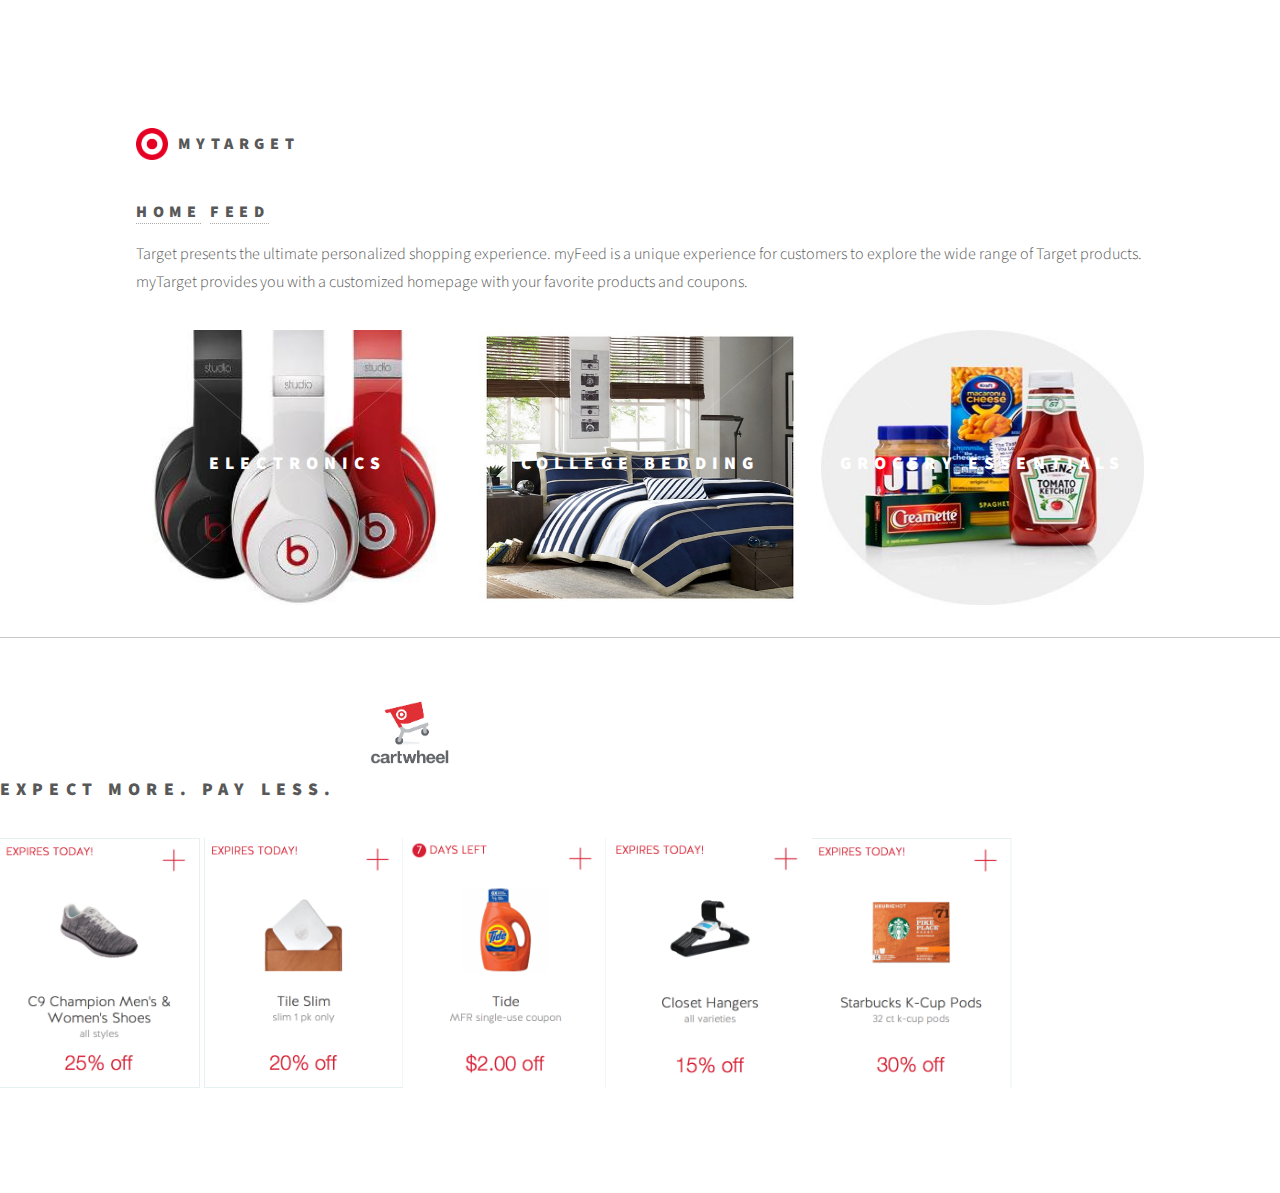
<file: homepage/index.html>
<!DOCTYPE HTML>
<!--
	Phantom by HTML5 UP
	html5up.net | @ajlkn
	Free for personal and commercial use under the CCA 3.0 license (html5up.net/license)
-->
<html>
	<head>
		<title>myTarget</title>
		<meta charset="utf-8" />
		<meta name="viewport" content="width=device-width, initial-scale=1" />
		<!--[if lte IE 8]><script src="assets/js/ie/html5shiv.js"></script><![endif]-->
		<link rel="stylesheet" href="assets/css/main.css" />
		<!--[if lte IE 9]><link rel="stylesheet" href="assets/css/ie9.css" /><![endif]-->
		<!--[if lte IE 8]><link rel="stylesheet" href="assets/css/ie8.css" /><![endif]-->
	</head>
	<body>
		<!-- Wrapper -->
			<div id="wrapper">

				<!-- Header -->
					<header id="header">
						<div class="inner">

							<!-- Logo -->
								<a href="index.html" class="logo">
									<span class="symbol"><img src="images/logo.png" alt="" /></span><span class="title">myTarget</span>
								</a>

								<h3><a href="">Home</a></li>
								<a href="myFeed-college/index.html">Feed</a></li></h3>

							</hr>
								<p>Target presents the ultimate personalized shopping experience. myFeed is a unique experience for customers to explore the wide range of Target products. myTarget provides you with a customized homepage with your favorite products and coupons.</p>

						</div>
					</header>



				<!-- Main -->
					<div id="main">
						<div class="inner">
							<section class="tiles">
								<article>
									<span class="image">
										<img src="images/pic01.jpg" height="275px" width="275px"/>
									</span>
										<a href="http://www.target.com/c/college-electronics-back-to/-/N-55li6">
										<h2>Electronics</h2>
										<div class="content">
										</div>
									</a>
								</article>
								<article>
									<span class="image">
										<img src="images/pic02.jpg" height="275px" width="275px"/>
									</span>
									<a href="http://www.target.com/c/college-bedding-back-to/-/N-5v9x9">
										<h2>College Bedding</h2>
										<div class="content">
										</div>
									</a>
								</article>
								<article>
									<span class="image">
										<img src="images/pic03.jpg" height="275px" width="275px"/>
									</span>
									<a href="http://www.target.com/c/college-grocery/-/N-4sjpu">
										<h2>Grocery Essentials</h2>
										<div class="content">
										</div>
									</a>
								</article>
							</section>
						</div>
						<hr>
						<h2> expect more. pay less. <span class="logo"> <img src="images/pic09.jpg" height="125px" width="125px"> </span> </h2>
							<img src="images/pic04.jpg" height="250px" width="200px"/>
							<img src="images/pic05.jpg" height="250px" width="200px"/>
							<img src="images/pic06.jpg" height="250px" width="200px"/>
							<img src="images/pic07.jpg" height="250px" width="200px"/>
							<img src="images/pic08.jpg" height="250px" width="200px"/>
					</div>

		<!-- Scripts -->
			<script src="assets/js/jquery.min.js"></script>
			<script src="assets/js/skel.min.js"></script>
			<script src="assets/js/util.js"></script>
			<!--[if lte IE 8]><script src="assets/js/ie/respond.min.js"></script><![endif]-->
			<script src="assets/js/main.js"></script>

	</body>
</html>
</file>
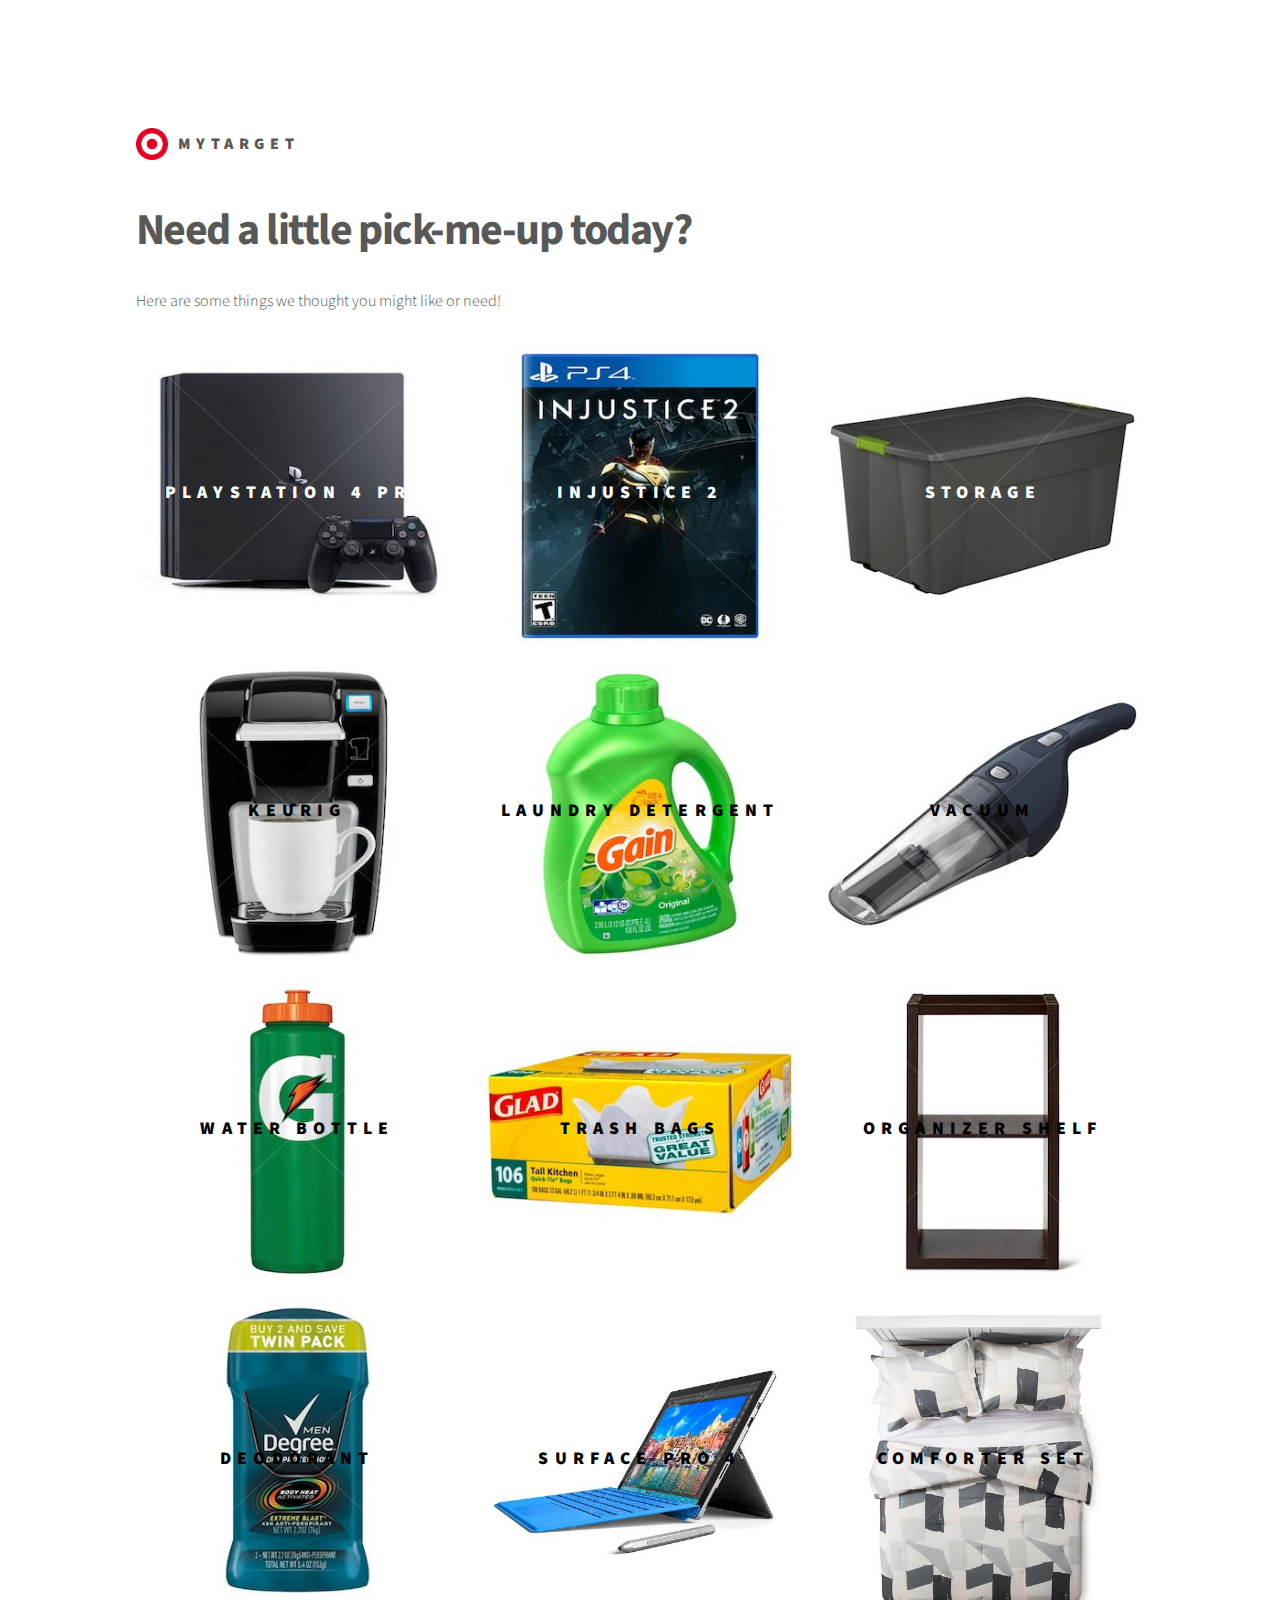
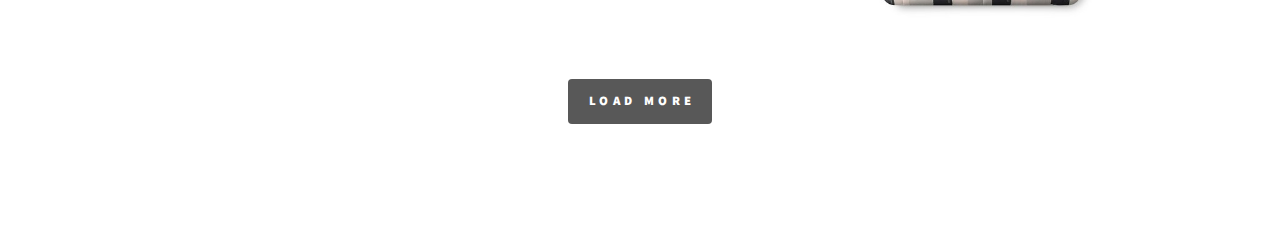
<file: myFeed-college/index.html>
<!DOCTYPE HTML>
<!--
	Phantom by HTML5 UP
	html5up.net | @ajlkn
	Free for personal and commercial use under the CCA 3.0 license (html5up.net/license)
-->
<html>
	<head>
		<title>myTarget</title>
		<link rel="favicon" href="favicon.ico" type="image/x-icon">
		<meta charset="utf-8" />
		<meta name="viewport" content="width=device-width, initial-scale=1" />
		<!--[if lte IE 8]><script src="assets/js/ie/html5shiv.js"></script><![endif]-->
		<link rel="stylesheet" href="assets/css/main.css" />
		<!--[if lte IE 9]><link rel="stylesheet" href="assets/css/ie9.css" /><![endif]-->
		<!--[if lte IE 8]><link rel="stylesheet" href="assets/css/ie8.css" /><![endif]-->
	</head>
	<body>
		<!-- Wrapper -->
			<div id="wrapper">

				<!-- Header -->
					<header id="header">
						<div class="inner">

							<!-- Logo -->
								<a href="index.html" class="logo">
									<span class="symbol"><img src="images/logo.png" alt="" /></span><span class="title">myTarget</span>
								</a>

							<!-- Nav -->
								<!-- <nav>
									<ul>
										<li><a href="#menu">Menu</a></li>
									</ul>
								</nav> -->

						</div>
					</header>

				<!-- Menu -->
					<!-- <nav id="menu">
						<h2>Menu</h2>
						<ul>
							<li><a href="index.html">Home</a></li>
							<li><a href="generic.html">Ipsum veroeros</a></li>
							<li><a href="generic.html">Tempus etiam</a></li>
							<li><a href="generic.html">Consequat dolor</a></li>
							<li><a href="elements.html">Elements</a></li>
						</ul>
					</nav> -->

				<!-- Main -->
					<div id="main">
						<div class="inner">
							<header>
								<h1>Need a little pick-me-up today?</h1>
								<p>Here are some things we thought you might like or need!</p>
							</header>
							<section class="tiles">
								<article>
									<span class="image">
										<img src="images/pic01.jpg" alt="" />
									</span>
									<a href="http://www.target.com/p/playstation-4-pro-1tb-console/-/A-51610033" target="_blank">
										<h2>PlayStation 4 Pro</h2>
										<div class="content">
											<p>PlayStation 4 Pro 1TB Console</p>
										</div>
									</a>
								</article>
								<article >
									<span class="image">
										<img src="images/pic02.jpg" alt="" />
									</span>
									<a href="http://www.target.com/p/injustice-2-playstation-4/-/A-52171327" target="_blank">
										<h2>Injustice 2</h2>
										<div class="content">
											<p>
												Injustice 2 (PlayStation 4)
											</p>
										</div>
									</a>
								</article>
								<article>
									<span class="image">
										<img src="images/pic03.jpg" alt="" />
									</span>
									<a href="http://www.target.com/p/sterilite-174-45-gal-latching-storage-tote-gray-with-green-latch/-/A-14757141" target="_blank">
										<h2>Storage</h2>
										<div class="content">
											<p>Sterilite® 45 Gal Latching Storage Tote - Gray with Green Latch</p>
										</div>
									</a>
								</article>
								<article>
									<span class="image">
										<img src="images/pic04.jpg" alt="" />
									</span>
									<a href="http://www.target.com/p/keurig-174-k10-k15-mini-plus-brewing-system/-/A-51120003" target="_blank">
										<h2 style="color:black;">Keurig</h2>
										<div class="content">
											<p>Keurig® K10/K15 MINI Plus Brewing System</p>
										</div>
									</a>
								</article>
								<article>
									<span class="image">
										<img src="images/pic05.jpg" alt="" />
									</span>
									<a href="http://www.target.com/p/gain-hec-original-liquid-laundry-detergent-100-oz/-/A-13055167" target="_blank">
										<h2 style="color:black;">Laundry Detergent</h2>
										<div class="content">
											<p>Gain HEC Original Liquid Laundry Detergent 100 oz</p>
										</div>
									</a>
								</article>
								<article>
									<span class="image">
										<img src="images/pic06.jpg" alt="" />
									</span>
									<a href="http://www.target.com/p/black-decker-153-compact-lithium-hand-vacuum-kit-dark-tech-gray-hnv220bcz01/-/A-14925638" target="_blank">
										<h2 style="color:black;">Vacuum</h2>
										<div class="content">
											<p>BLACK+DECKER™ Compact Lithium Hand Vacuum Kit - Dark Tech Gray HNV220BCZ01</p>
										</div>
									</a>
								</article>
								<article>
									<span class="image">
										<img src="images/pic07.jpg" alt="" />
									</span>
									<a href="http://www.target.com/p/gatorade-water-bottle-squeeze-32-oz-green/-/A-50487110" target="_blank">
										<h2 style="color:black;">Water Bottle</h2>
										<div class="content">
											<p>Gatorade Water Bottle Squeeze 32 oz - Green</p>
										</div>
									</a>
								</article>
								<article>
									<span class="image">
										<img src="images/pic08.jpg" alt="" />
									</span>
									<a href="http://www.target.com/p/glad-tall-kitchen-quick-tie-trash-bags-13gal-106ct/-/A-14779136" target="_blank">
										<h2 style="color:black;">Trash Bags</h2>
										<div class="content">
											<p>Glad Tall Kitchen Quick-Tie Trash Bags - 13gal 106ct</p>
										</div>
									</a>
								</article>
								<article>
									<span class="image">
										<img src="images/pic09.jpg" alt="" />
									</span>
									<a href="http://www.target.com/p/2-cube-organizer-shelf-13-threshold-153/-/A-50253256" target="_blank">
										<h2 style="color:black;">Organizer Shelf</h2>
										<div class="content">
											<p>2-Cube Organizer Shelf 13" - Threshold™</p>
										</div>
									</a>
								</article>
								<article>
									<span class="image">
										<img src="images/pic10.jpg" alt="" />
									</span>
									<a href="http://www.target.com/p/degree-174-men-extreme-blast-antiperspirant-and-deodorant-2-7oz-2pk/-/A-11695237" target="_blank">
										<h2 style="color:black;">Deodorant</h2>
										<div class="content">
											<p>Degree® Men Extreme Blast Antiperspirant and Deodorant - 2.7oz/2pk</p>
										</div>
									</a>
								</article>
								<article>
									<span class="image">
										<img src="images/pic11.jpg" alt="" />
									</span>
									<a href="http://www.target.com/p/microsoft-surface-pro-4-128gb-intel-core-i5-4gb-ram/-/A-50308838" target="_blank">
										<h2 style="color:black;">Surface Pro 4</h2>
										<div class="content">
											<p>Microsoft Surface Pro 4 - 128GB / Intel Core i5 - 4GB RAM</p>
										</div>
									</a>
								</article>
								<article>
									<span class="image">
										<img src="images/pic12.jpg" alt="" />
									</span>
									<a href="http://www.target.com/p/gray-cream-painterly-color-block-comforter-set-nate-berkus-153/-/A-51623939" target="_blank">
										<h2 style="color:black;">Comforter Set</h2>
										<div class="content">
											<p>Gray&Cream Painterly Color Block Comforter Set - Nate Berkus™</p>
										</div>
									</a>
								</article>
							</section>
							<br/><br/>
							<center>
									<a href="" class="button special">Load More</a>
							</center>
						</div>
					</div>

				<!-- Footer -->
					<!-- <footer id="footer">
						<div class="inner">
							<section>
								<h2>Get in touch</h2>
								<form method="post" action="#">
									<div class="field half first">
										<input type="text" name="name" id="name" placeholder="Name" />
									</div>
									<div class="field half">
										<input type="email" name="email" id="email" placeholder="Email" />
									</div>
									<div class="field">
										<textarea name="message" id="message" placeholder="Message"></textarea>
									</div>
									<ul class="actions">
										<li><input type="submit" value="Send" class="special" /></li>
									</ul>
								</form>
							</section>
							<section>
								<h2>Follow</h2>
								<ul class="icons">
									<li><a href="#" class="icon style2 fa-twitter"><span class="label">Twitter</span></a></li>
									<li><a href="#" class="icon style2 fa-facebook"><span class="label">Facebook</span></a></li>
									<li><a href="#" class="icon style2 fa-instagram"><span class="label">Instagram</span></a></li>
									<li><a href="#" class="icon style2 fa-dribbble"><span class="label">Dribbble</span></a></li>
									<li><a href="#" class="icon style2 fa-github"><span class="label">GitHub</span></a></li>
									<li><a href="#" class="icon style2 fa-500px"><span class="label">500px</span></a></li>
									<li><a href="#" class="icon style2 fa-phone"><span class="label">Phone</span></a></li>
									<li><a href="#" class="icon style2 fa-envelope-o"><span class="label">Email</span></a></li>
								</ul>
							</section>
							<ul class="copyright">
								<li>&copy; Untitled. All rights reserved</li><li>Design: <a href="http://html5up.net">HTML5 UP</a></li>
							</ul>
						</div>
					</footer> -->

			</div>

		<!-- Scripts -->
			<script src="assets/js/jquery.min.js"></script>
			<script src="assets/js/skel.min.js"></script>
			<script src="assets/js/util.js"></script>
			<!--[if lte IE 8]><script src="assets/js/ie/respond.min.js"></script><![endif]-->
			<script src="assets/js/main.js"></script>

	</body>
</html>
</file>
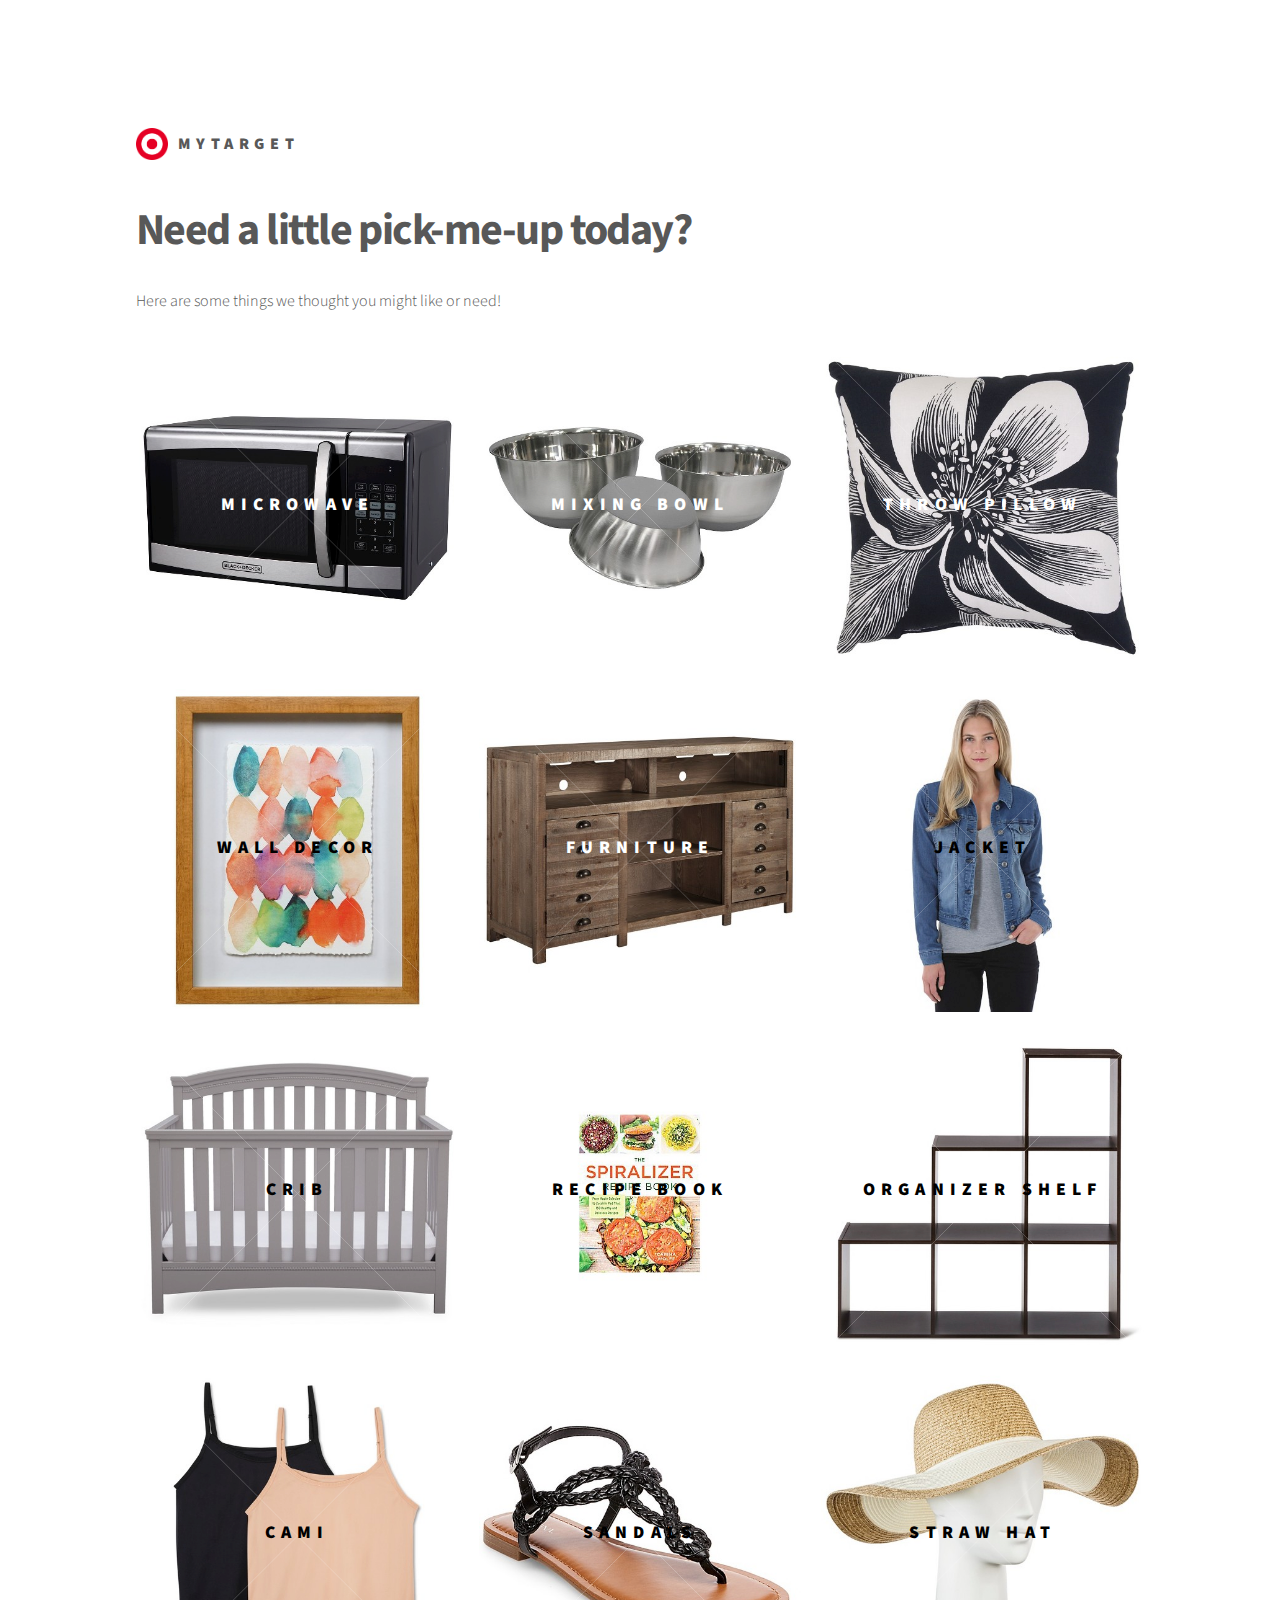
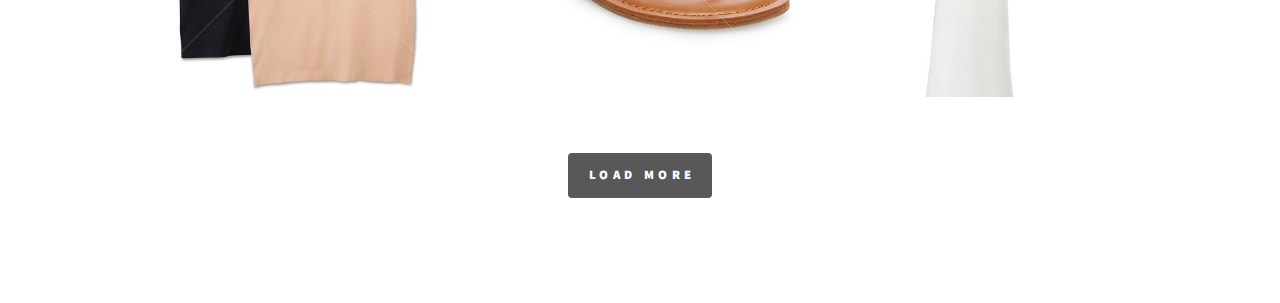
<file: myFeed-mom/index.html>
<!DOCTYPE HTML>
<!--
	Phantom by HTML5 UP
	html5up.net | @ajlkn
	Free for personal and commercial use under the CCA 3.0 license (html5up.net/license)
-->
<html>
	<head>
		<title>myTarget</title>
		<link rel="favicon" href="favicon.ico" type="image/x-icon">
		<meta charset="utf-8" />
		<meta name="viewport" content="width=device-width, initial-scale=1" />
		<!--[if lte IE 8]><script src="assets/js/ie/html5shiv.js"></script><![endif]-->
		<link rel="stylesheet" href="assets/css/main.css" />
		<!--[if lte IE 9]><link rel="stylesheet" href="assets/css/ie9.css" /><![endif]-->
		<!--[if lte IE 8]><link rel="stylesheet" href="assets/css/ie8.css" /><![endif]-->
	</head>
	<body>
		<!-- Wrapper -->
			<div id="wrapper">

				<!-- Header -->
					<header id="header">
						<div class="inner">

							<!-- Logo -->
								<a href="index.html" class="logo">
									<span class="symbol"><img src="images/logo.png" alt="" /></span><span class="title">myTarget</span>
								</a>

							<!-- Nav -->
								<!-- <nav>
									<ul>
										<li><a href="#menu">Menu</a></li>
									</ul>
								</nav> -->

						</div>
					</header>

				<!-- Menu -->
					<!-- <nav id="menu">
						<h2>Menu</h2>
						<ul>
							<li><a href="index.html">Home</a></li>
							<li><a href="generic.html">Ipsum veroeros</a></li>
							<li><a href="generic.html">Tempus etiam</a></li>
							<li><a href="generic.html">Consequat dolor</a></li>
							<li><a href="elements.html">Elements</a></li>
						</ul>
					</nav> -->

				<!-- Main -->
					<div id="main">
						<div class="inner">
							<header>
								<h1>Need a little pick-me-up today?</h1>
								<p>Here are some things we thought you might like or need!</p>
							</header>
							<section class="tiles">
								<article>
									<span class="image">
										<img src="images/pic01.jpg" alt="" />
									</span>
									<a href="http://www.target.com/p/black-decker-153-174-0-9cu-ft-900-watt-microwave-oven-stainless-steel-em925aze-p/-/A-50577487" target="_blank">
										<h2>Microwave</h2>
										<div class="content">
											<p>BLACK+DECKER™ ® 0.9cu. ft. 900 Watt Microwave Oven Stainless Steel EM925AZE-P</p>
										</div>
									</a>
								</article>
								<article >
									<span class="image">
										<img src="images/pic02.jpg" alt="" />
									</span>
									<a href="http://www.target.com/p/stainless-steel-non-skid-mixing-bowl-set-of-3-threshold-153/-/A-16224461" target="_blank">
										<h2>Mixing Bowl</h2>
										<div class="content">
											<p>
												Stainless Steel Non Skid Mixing Bowl Set of 3 - Threshold™
											</p>
										</div>
									</a>
								</article>
								<article>
									<span class="image">
										<img src="images/pic03.jpg" alt="" />
									</span>
									<a href="http://www.target.com/p/18-throw-pillow-black-flower-threshold-153/-/A-51375164" target="_blank">
										<h2>Throw Pillow</h2>
										<div class="content">
											<p>18" Throw Pillow - Black Flower - Threshold™</p>
										</div>
									</a>
								</article>
								<article>
									<span class="image">
										<img src="images/pic04.jpg" alt="" />
									</span>
									<a href="http://www.target.com/p/framed-watercolor-beads-11-x14-threshold-153/-/A-51879316" target="_blank">
										<h2 style="color:black;">Wall Decor</h2>
										<div class="content">
											<p>Framed Watercolor Beads (11"x14") Threshold™</p>
										</div>
									</a>
								</article>
								<article>
									<span class="image">
										<img src="images/pic05.jpg" alt="" />
									</span>
									<a href="http://www.target.com/p/media-center-ashley-furniture-gray/-/A-51309450" target="_blank">
										<h2>Furniture</h2>
										<div class="content">
											<p>Media Center Ashley Furniture Gray</p>
										</div>
									</a>
								</article>
								<article>
									<span class="image">
										<img src="images/pic06.jpg" alt="" />
									</span>
									<a href="http://www.target.com/p/crafted-by-lee-174-women-s-dreamsoft-jacket-horizon/-/A-50103282" target="_blank">
										<h2 style="color:black;">Jacket</h2>
										<div class="content">
											<p>Crafted by Lee® Women's Dreamsoft Jacket Horizon</p>
										</div>
									</a>
								</article>
								<article>
									<span class="image">
										<img src="images/pic07.jpg" alt="" />
									</span>
									<a href="http://www.target.com/p/delta-children-174-emerson-4-in-1-convertible-crib/-/A-51610780" target="_blank">
										<h2 style="color:black;">Crib</h2>
										<div class="content">
											<p>Delta Children® Emerson 4-in-1 Convertible Crib</p>
										</div>
									</a>
								</article>
								<article>
									<span class="image">
										<img src="images/pic08.jpg" alt="" />
									</span>
									<a href="http://www.target.com/p/spiralizer-recipe-book-from-apple-coleslaw-to-zucchini-pad-thai-150-healthy-and-delicious-recipes/-/A-51134528" target="_blank">
										<h2 style="color:black;">Recipe Book</h2>
										<div class="content">
											<p>Spiralizer Recipe Book : From Apple Coleslaw to Zucchini Pad Thai, 150 Healthy and Delicious Recipes</p>
										</div>
									</a>
								</article>
								<article>
									<span class="image">
										<img src="images/pic09.jpg" alt="" />
									</span>
									<a href="http://www.target.com/p/3-2-1-cube-organizer-shelf-11-room-essentials-153/-/A-50253253" target="_blank">
										<h2 style="color:black;">Organizer Shelf</h2>
										<div class="content">
											<p>3-2-1 Cube Organizer Shelf 11" - Room Essentials™</p>
										</div>
									</a>
								</article>
								<article>
									<span class="image">
										<img src="images/pic10.jpg" alt="" />
									</span>
									<a href="http://www.target.com/p/fit-for-me-174-by-fruit-of-the-loom-174-women-s-seamless-cami-2pk-colors-may-vary/-/A-51441192" target="_blank">
										<h2 style="color:black;">Cami</h2>
										<div class="content">
											<p>Fit for Me® by Fruit of the Loom® Women's Seamless Cami 2pk (Colors May Vary)</p>
										</div>
									</a>
								</article>
								<article>
									<span class="image">
										<img src="images/pic11.jpg" alt="" />
									</span>
									<a href="http://www.target.com/p/women-s-jana-quarter-strap-sandals-merona-153/-/A-51672424?lnk=rec|slp|search_bought|slp|51672424|4" target="_blank">
										<h2 style="color:black;">Sandals</h2>
										<div class="content">
											<p>Women's Jana Quarter Strap Sandals - Merona™</p>
										</div>
									</a>
								</article>
								<article>
									<span class="image">
										<img src="images/pic12.jpg" alt="" />
									</span>
									<a href="http://www.target.com/p/women-s-floppy-straw-hat-tan-merona-153/-/A-50093570" target="_blank">
										<h2 style="color:black;">Straw Hat</h2>
										<div class="content">
											<p>Women's Floppy Straw Hat Tan - Merona™</p>
										</div>
									</a>
								</article>
							</section>
							<br/><br/>
							<center>
									<a href="" class="button special">Load More</a>
							</center>
						</div>
					</div>

				<!-- Footer -->
					<!-- <footer id="footer">
						<div class="inner">
							<section>
								<h2>Get in touch</h2>
								<form method="post" action="#">
									<div class="field half first">
										<input type="text" name="name" id="name" placeholder="Name" />
									</div>
									<div class="field half">
										<input type="email" name="email" id="email" placeholder="Email" />
									</div>
									<div class="field">
										<textarea name="message" id="message" placeholder="Message"></textarea>
									</div>
									<ul class="actions">
										<li><input type="submit" value="Send" class="special" /></li>
									</ul>
								</form>
							</section>
							<section>
								<h2>Follow</h2>
								<ul class="icons">
									<li><a href="#" class="icon style2 fa-twitter"><span class="label">Twitter</span></a></li>
									<li><a href="#" class="icon style2 fa-facebook"><span class="label">Facebook</span></a></li>
									<li><a href="#" class="icon style2 fa-instagram"><span class="label">Instagram</span></a></li>
									<li><a href="#" class="icon style2 fa-dribbble"><span class="label">Dribbble</span></a></li>
									<li><a href="#" class="icon style2 fa-github"><span class="label">GitHub</span></a></li>
									<li><a href="#" class="icon style2 fa-500px"><span class="label">500px</span></a></li>
									<li><a href="#" class="icon style2 fa-phone"><span class="label">Phone</span></a></li>
									<li><a href="#" class="icon style2 fa-envelope-o"><span class="label">Email</span></a></li>
								</ul>
							</section>
							<ul class="copyright">
								<li>&copy; Untitled. All rights reserved</li><li>Design: <a href="http://html5up.net">HTML5 UP</a></li>
							</ul>
						</div>
					</footer> -->

			</div>

		<!-- Scripts -->
			<script src="assets/js/jquery.min.js"></script>
			<script src="assets/js/skel.min.js"></script>
			<script src="assets/js/util.js"></script>
			<!--[if lte IE 8]><script src="assets/js/ie/respond.min.js"></script><![endif]-->
			<script src="assets/js/main.js"></script>

	</body>
</html>
</file>
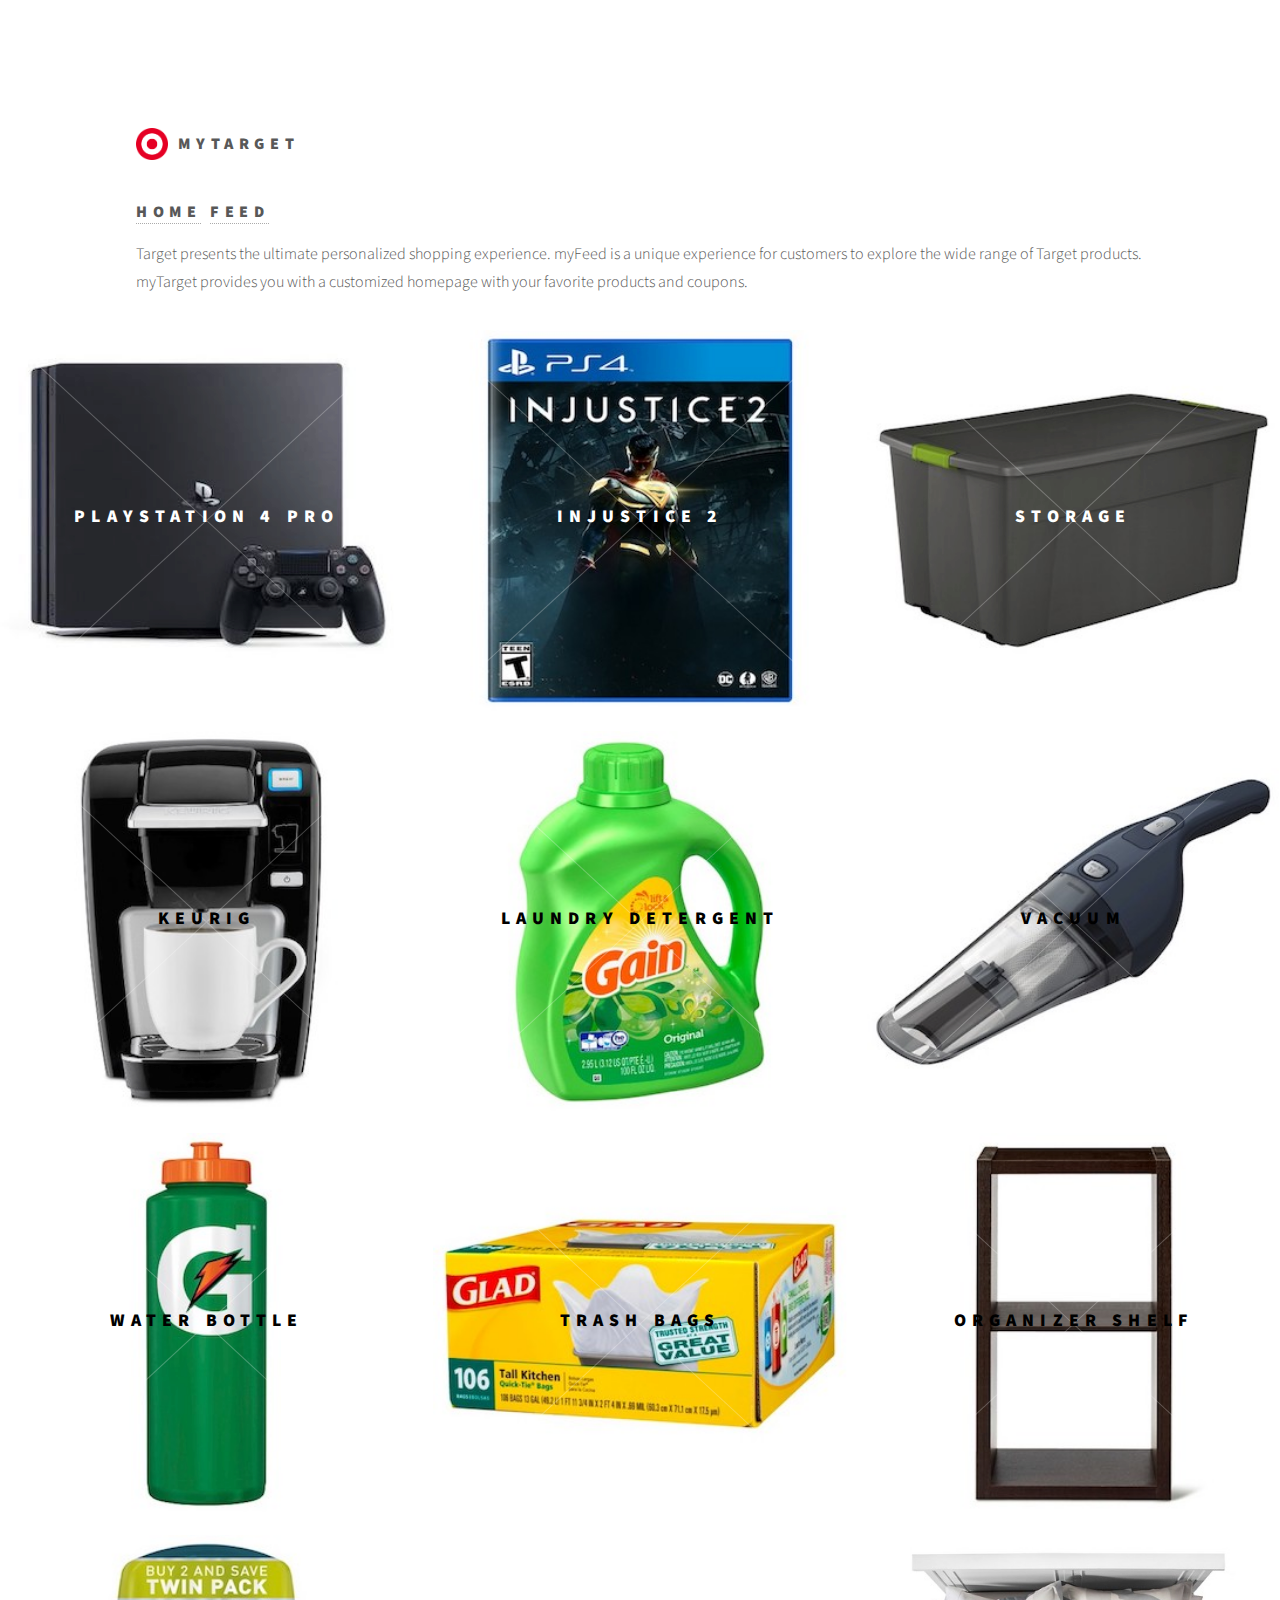
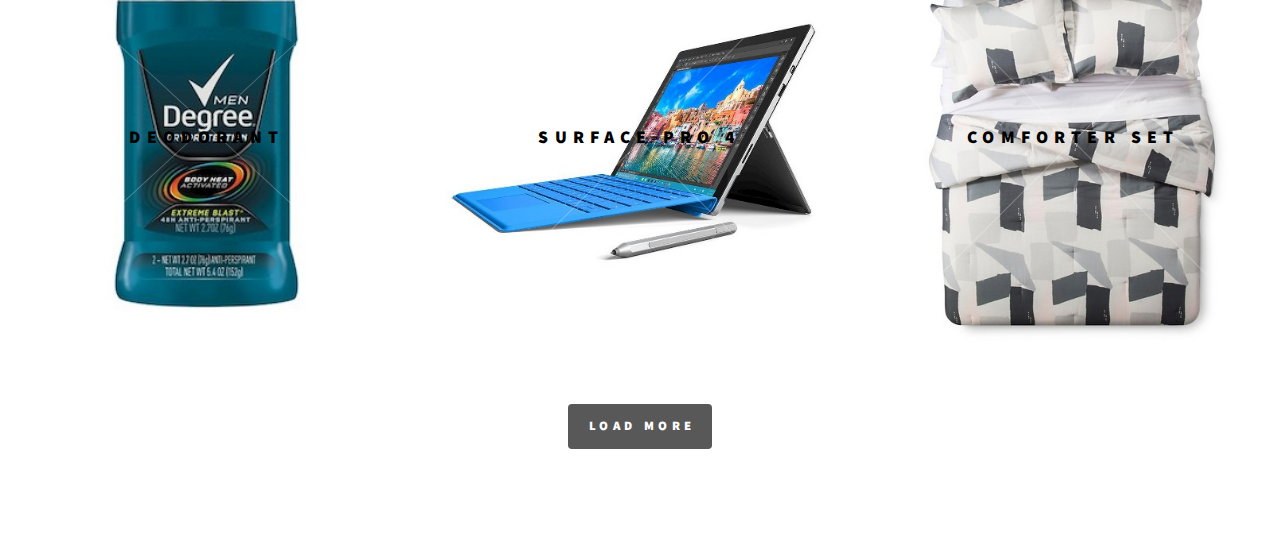
<file: homepage/myFeed-college/index.html>
<!DOCTYPE HTML>
<!--
	Phantom by HTML5 UP
	html5up.net | @ajlkn
	Free for personal and commercial use under the CCA 3.0 license (html5up.net/license)
-->
<html>
	<head>
		<title>myTarget</title>
		<link rel="favicon" href="favicon.ico" type="image/x-icon">
		<meta charset="utf-8" />
		<meta name="viewport" content="width=device-width, initial-scale=1" />
		<!--[if lte IE 8]><script src="assets/js/ie/html5shiv.js"></script><![endif]-->
		<link rel="stylesheet" href="assets/css/main.css" />
		<!--[if lte IE 9]><link rel="stylesheet" href="assets/css/ie9.css" /><![endif]-->
		<!--[if lte IE 8]><link rel="stylesheet" href="assets/css/ie8.css" /><![endif]-->
	</head>
	<body>
		<!-- Wrapper -->
			<div id="wrapper">

								<!-- Header -->
									<header id="header">
										<div class="inner">

											<!-- Logo -->
												<a href="index.html" class="logo">
													<span class="symbol"><img src="images/logo.png" alt="" /></span><span class="title">myTarget</span>
												</a>

												<h3><a href="../index.html">Home</a></li>
												<a href="">Feed</a></li></h3>

											</hr>
												<p>Target presents the ultimate personalized shopping experience. myFeed is a unique experience for customers to explore the wide range of Target products. myTarget provides you with a customized homepage with your favorite products and coupons.</p>

										</div>
									</header>

						</div>
					</header>



				<!-- Main -->
					<div id="main">
						<div class="inner">
							<!-- <header>
								<h1>Need a little pick-me-up today?</h1>
								<p>Here are some things we thought you might like or need!</p>
							</header> -->
							<section class="tiles">
								<article>
									<span class="image">
										<img src="images/pic01.jpg" alt="" />
									</span>
									<a href="http://www.target.com/p/playstation-4-pro-1tb-console/-/A-51610033" target="_blank">
										<h2>PlayStation 4 Pro</h2>
										<div class="content">
											<p>PlayStation 4 Pro 1TB Console</p>
										</div>
									</a>
								</article>
								<article >
									<span class="image">
										<img src="images/pic02.jpg" alt="" />
									</span>
									<a href="http://www.target.com/p/injustice-2-playstation-4/-/A-52171327" target="_blank">
										<h2>Injustice 2</h2>
										<div class="content">
											<p>
												Injustice 2 (PlayStation 4)
											</p>
										</div>
									</a>
								</article>
								<article>
									<span class="image">
										<img src="images/pic03.jpg" alt="" />
									</span>
									<a href="http://www.target.com/p/sterilite-174-45-gal-latching-storage-tote-gray-with-green-latch/-/A-14757141" target="_blank">
										<h2>Storage</h2>
										<div class="content">
											<p>Sterilite® 45 Gal Latching Storage Tote - Gray with Green Latch</p>
										</div>
									</a>
								</article>
								<article>
									<span class="image">
										<img src="images/pic04.jpg" alt="" />
									</span>
									<a href="http://www.target.com/p/keurig-174-k10-k15-mini-plus-brewing-system/-/A-51120003" target="_blank">
										<h2 style="color:black;">Keurig</h2>
										<div class="content">
											<p>Keurig® K10/K15 MINI Plus Brewing System</p>
										</div>
									</a>
								</article>
								<article>
									<span class="image">
										<img src="images/pic05.jpg" alt="" />
									</span>
									<a href="http://www.target.com/p/gain-hec-original-liquid-laundry-detergent-100-oz/-/A-13055167" target="_blank">
										<h2 style="color:black;">Laundry Detergent</h2>
										<div class="content">
											<p>Gain HEC Original Liquid Laundry Detergent 100 oz</p>
										</div>
									</a>
								</article>
								<article>
									<span class="image">
										<img src="images/pic06.jpg" alt="" />
									</span>
									<a href="http://www.target.com/p/black-decker-153-compact-lithium-hand-vacuum-kit-dark-tech-gray-hnv220bcz01/-/A-14925638" target="_blank">
										<h2 style="color:black;">Vacuum</h2>
										<div class="content">
											<p>BLACK+DECKER™ Compact Lithium Hand Vacuum Kit - Dark Tech Gray HNV220BCZ01</p>
										</div>
									</a>
								</article>
								<article>
									<span class="image">
										<img src="images/pic07.jpg" alt="" />
									</span>
									<a href="http://www.target.com/p/gatorade-water-bottle-squeeze-32-oz-green/-/A-50487110" target="_blank">
										<h2 style="color:black;">Water Bottle</h2>
										<div class="content">
											<p>Gatorade Water Bottle Squeeze 32 oz - Green</p>
										</div>
									</a>
								</article>
								<article>
									<span class="image">
										<img src="images/pic08.jpg" alt="" />
									</span>
									<a href="http://www.target.com/p/glad-tall-kitchen-quick-tie-trash-bags-13gal-106ct/-/A-14779136" target="_blank">
										<h2 style="color:black;">Trash Bags</h2>
										<div class="content">
											<p>Glad Tall Kitchen Quick-Tie Trash Bags - 13gal 106ct</p>
										</div>
									</a>
								</article>
								<article>
									<span class="image">
										<img src="images/pic09.jpg" alt="" />
									</span>
									<a href="http://www.target.com/p/2-cube-organizer-shelf-13-threshold-153/-/A-50253256" target="_blank">
										<h2 style="color:black;">Organizer Shelf</h2>
										<div class="content">
											<p>2-Cube Organizer Shelf 13" - Threshold™</p>
										</div>
									</a>
								</article>
								<article>
									<span class="image">
										<img src="images/pic10.jpg" alt="" />
									</span>
									<a href="http://www.target.com/p/degree-174-men-extreme-blast-antiperspirant-and-deodorant-2-7oz-2pk/-/A-11695237" target="_blank">
										<h2 style="color:black;">Deodorant</h2>
										<div class="content">
											<p>Degree® Men Extreme Blast Antiperspirant and Deodorant - 2.7oz/2pk</p>
										</div>
									</a>
								</article>
								<article>
									<span class="image">
										<img src="images/pic11.jpg" alt="" />
									</span>
									<a href="http://www.target.com/p/microsoft-surface-pro-4-128gb-intel-core-i5-4gb-ram/-/A-50308838" target="_blank">
										<h2 style="color:black;">Surface Pro 4</h2>
										<div class="content">
											<p>Microsoft Surface Pro 4 - 128GB / Intel Core i5 - 4GB RAM</p>
										</div>
									</a>
								</article>
								<article>
									<span class="image">
										<img src="images/pic12.jpg" alt="" />
									</span>
									<a href="http://www.target.com/p/gray-cream-painterly-color-block-comforter-set-nate-berkus-153/-/A-51623939" target="_blank">
										<h2 style="color:black;">Comforter Set</h2>
										<div class="content">
											<p>Gray&Cream Painterly Color Block Comforter Set - Nate Berkus™</p>
										</div>
									</a>
								</article>
							</section>
							<br/><br/>
							<center>
									<a href="" class="button special">Load More</a>
							</center>
						</div>
					</div>

				<!-- Footer -->
					<!-- <footer id="footer">
						<div class="inner">
							<section>
								<h2>Get in touch</h2>
								<form method="post" action="#">
									<div class="field half first">
										<input type="text" name="name" id="name" placeholder="Name" />
									</div>
									<div class="field half">
										<input type="email" name="email" id="email" placeholder="Email" />
									</div>
									<div class="field">
										<textarea name="message" id="message" placeholder="Message"></textarea>
									</div>
									<ul class="actions">
										<li><input type="submit" value="Send" class="special" /></li>
									</ul>
								</form>
							</section>
							<section>
								<h2>Follow</h2>
								<ul class="icons">
									<li><a href="#" class="icon style2 fa-twitter"><span class="label">Twitter</span></a></li>
									<li><a href="#" class="icon style2 fa-facebook"><span class="label">Facebook</span></a></li>
									<li><a href="#" class="icon style2 fa-instagram"><span class="label">Instagram</span></a></li>
									<li><a href="#" class="icon style2 fa-dribbble"><span class="label">Dribbble</span></a></li>
									<li><a href="#" class="icon style2 fa-github"><span class="label">GitHub</span></a></li>
									<li><a href="#" class="icon style2 fa-500px"><span class="label">500px</span></a></li>
									<li><a href="#" class="icon style2 fa-phone"><span class="label">Phone</span></a></li>
									<li><a href="#" class="icon style2 fa-envelope-o"><span class="label">Email</span></a></li>
								</ul>
							</section>
							<ul class="copyright">
								<li>&copy; Untitled. All rights reserved</li><li>Design: <a href="http://html5up.net">HTML5 UP</a></li>
							</ul>
						</div>
					</footer> -->

			</div>

		<!-- Scripts -->
			<script src="assets/js/jquery.min.js"></script>
			<script src="assets/js/skel.min.js"></script>
			<script src="assets/js/util.js"></script>
			<!--[if lte IE 8]><script src="assets/js/ie/respond.min.js"></script><![endif]-->
			<script src="assets/js/main.js"></script>

	</body>
</html>
</file>
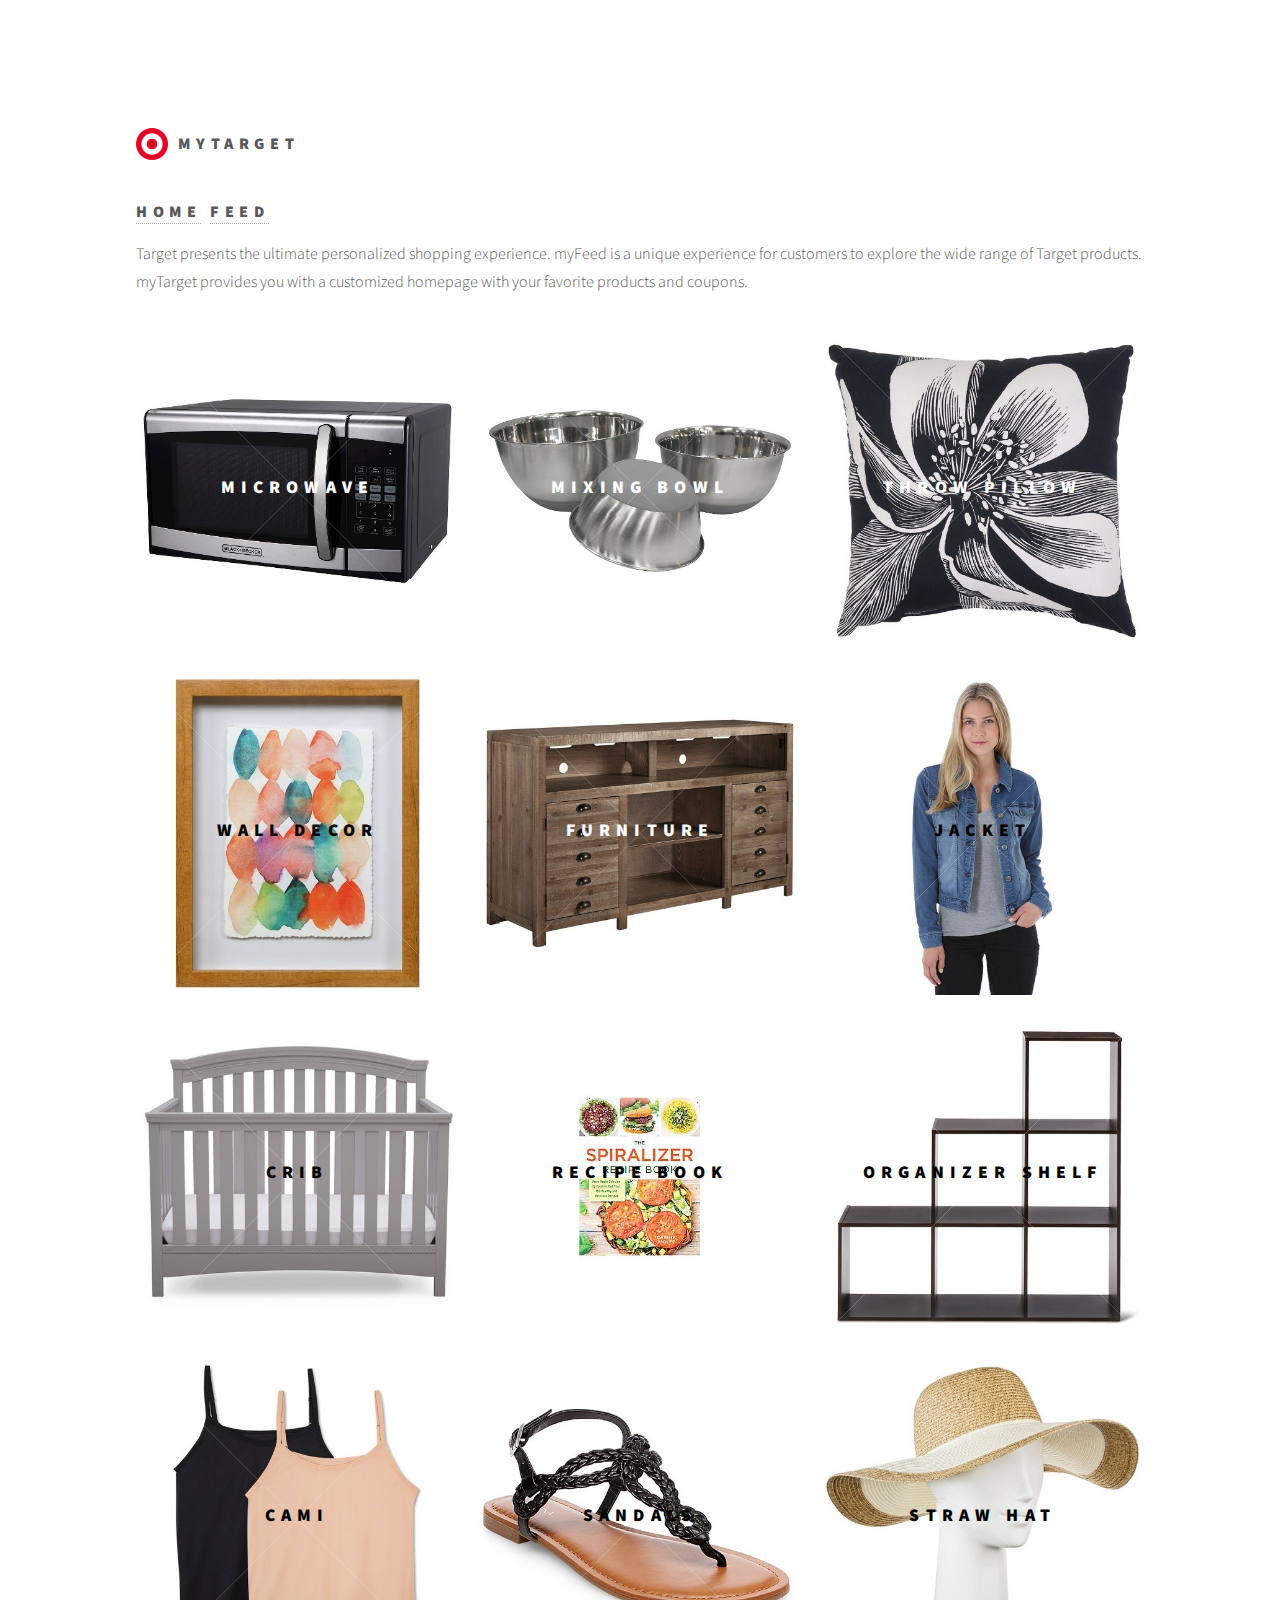
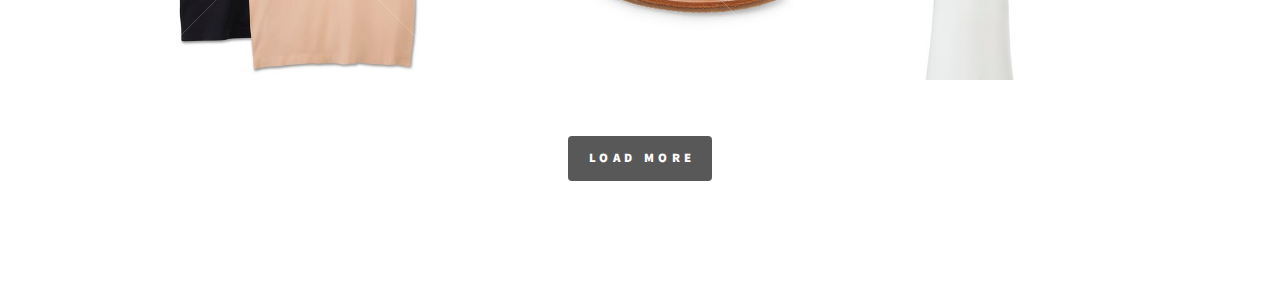
<file: homepage/myFeed-mom/index.html>
<!DOCTYPE HTML>
<!--
	Phantom by HTML5 UP
	html5up.net | @ajlkn
	Free for personal and commercial use under the CCA 3.0 license (html5up.net/license)
-->
<html>
	<head>
		<title>myTarget</title>
		<link rel="favicon" href="favicon.ico" type="image/x-icon">
		<meta charset="utf-8" />
		<meta name="viewport" content="width=device-width, initial-scale=1" />
		<!--[if lte IE 8]><script src="assets/js/ie/html5shiv.js"></script><![endif]-->
		<link rel="stylesheet" href="assets/css/main.css" />
		<!--[if lte IE 9]><link rel="stylesheet" href="assets/css/ie9.css" /><![endif]-->
		<!--[if lte IE 8]><link rel="stylesheet" href="assets/css/ie8.css" /><![endif]-->
	</head>
	<body>
		<!-- Wrapper -->
			<div id="wrapper">

				<!-- Header -->
					<header id="header">
						<div class="inner">

							<!-- Logo -->
								<a href="index.html" class="logo">
									<span class="symbol"><img src="images/logo.png" alt="" /></span><span class="title">myTarget</span>
								</a>

								<h3><a href="../index-mom.html">Home</a></li>
								<a href="">Feed</a></li></h3>

							</hr>
								<p>Target presents the ultimate personalized shopping experience. myFeed is a unique experience for customers to explore the wide range of Target products. myTarget provides you with a customized homepage with your favorite products and coupons.</p>

						</div>
					</header>

				<!-- Menu -->
					<!-- <nav id="menu">
						<h2>Menu</h2>
						<ul>
							<li><a href="index.html">Home</a></li>
							<li><a href="generic.html">Ipsum veroeros</a></li>
							<li><a href="generic.html">Tempus etiam</a></li>
							<li><a href="generic.html">Consequat dolor</a></li>
							<li><a href="elements.html">Elements</a></li>
						</ul>
					</nav> -->

				<!-- Main -->
					<div id="main">
						<div class="inner">
							<!-- <header>
								<h1>Need a little pick-me-up today?</h1>
								<p>Here are some things we thought you might like or need!</p>
							</header> -->
							<section class="tiles">
								<article>
									<span class="image">
										<img src="images/pic01.jpg" alt="" />
									</span>
									<a href="http://www.target.com/p/black-decker-153-174-0-9cu-ft-900-watt-microwave-oven-stainless-steel-em925aze-p/-/A-50577487" target="_blank">
										<h2>Microwave</h2>
										<div class="content">
											<p>BLACK+DECKER™ ® 0.9cu. ft. 900 Watt Microwave Oven Stainless Steel EM925AZE-P</p>
										</div>
									</a>
								</article>
								<article >
									<span class="image">
										<img src="images/pic02.jpg" alt="" />
									</span>
									<a href="http://www.target.com/p/stainless-steel-non-skid-mixing-bowl-set-of-3-threshold-153/-/A-16224461" target="_blank">
										<h2>Mixing Bowl</h2>
										<div class="content">
											<p>
												Stainless Steel Non Skid Mixing Bowl Set of 3 - Threshold™
											</p>
										</div>
									</a>
								</article>
								<article>
									<span class="image">
										<img src="images/pic03.jpg" alt="" />
									</span>
									<a href="http://www.target.com/p/18-throw-pillow-black-flower-threshold-153/-/A-51375164" target="_blank">
										<h2>Throw Pillow</h2>
										<div class="content">
											<p>18" Throw Pillow - Black Flower - Threshold™</p>
										</div>
									</a>
								</article>
								<article>
									<span class="image">
										<img src="images/pic04.jpg" alt="" />
									</span>
									<a href="http://www.target.com/p/framed-watercolor-beads-11-x14-threshold-153/-/A-51879316" target="_blank">
										<h2 style="color:black;">Wall Decor</h2>
										<div class="content">
											<p>Framed Watercolor Beads (11"x14") Threshold™</p>
										</div>
									</a>
								</article>
								<article>
									<span class="image">
										<img src="images/pic05.jpg" alt="" />
									</span>
									<a href="http://www.target.com/p/media-center-ashley-furniture-gray/-/A-51309450" target="_blank">
										<h2>Furniture</h2>
										<div class="content">
											<p>Media Center Ashley Furniture Gray</p>
										</div>
									</a>
								</article>
								<article>
									<span class="image">
										<img src="images/pic06.jpg" alt="" />
									</span>
									<a href="http://www.target.com/p/crafted-by-lee-174-women-s-dreamsoft-jacket-horizon/-/A-50103282" target="_blank">
										<h2 style="color:black;">Jacket</h2>
										<div class="content">
											<p>Crafted by Lee® Women's Dreamsoft Jacket Horizon</p>
										</div>
									</a>
								</article>
								<article>
									<span class="image">
										<img src="images/pic07.jpg" alt="" />
									</span>
									<a href="http://www.target.com/p/delta-children-174-emerson-4-in-1-convertible-crib/-/A-51610780" target="_blank">
										<h2 style="color:black;">Crib</h2>
										<div class="content">
											<p>Delta Children® Emerson 4-in-1 Convertible Crib</p>
										</div>
									</a>
								</article>
								<article>
									<span class="image">
										<img src="images/pic08.jpg" alt="" />
									</span>
									<a href="http://www.target.com/p/spiralizer-recipe-book-from-apple-coleslaw-to-zucchini-pad-thai-150-healthy-and-delicious-recipes/-/A-51134528" target="_blank">
										<h2 style="color:black;">Recipe Book</h2>
										<div class="content">
											<p>Spiralizer Recipe Book : From Apple Coleslaw to Zucchini Pad Thai, 150 Healthy and Delicious Recipes</p>
										</div>
									</a>
								</article>
								<article>
									<span class="image">
										<img src="images/pic09.jpg" alt="" />
									</span>
									<a href="http://www.target.com/p/3-2-1-cube-organizer-shelf-11-room-essentials-153/-/A-50253253" target="_blank">
										<h2 style="color:black;">Organizer Shelf</h2>
										<div class="content">
											<p>3-2-1 Cube Organizer Shelf 11" - Room Essentials™</p>
										</div>
									</a>
								</article>
								<article>
									<span class="image">
										<img src="images/pic10.jpg" alt="" />
									</span>
									<a href="http://www.target.com/p/fit-for-me-174-by-fruit-of-the-loom-174-women-s-seamless-cami-2pk-colors-may-vary/-/A-51441192" target="_blank">
										<h2 style="color:black;">Cami</h2>
										<div class="content">
											<p>Fit for Me® by Fruit of the Loom® Women's Seamless Cami 2pk (Colors May Vary)</p>
										</div>
									</a>
								</article>
								<article>
									<span class="image">
										<img src="images/pic11.jpg" alt="" />
									</span>
									<a href="http://www.target.com/p/women-s-jana-quarter-strap-sandals-merona-153/-/A-51672424?lnk=rec|slp|search_bought|slp|51672424|4" target="_blank">
										<h2 style="color:black;">Sandals</h2>
										<div class="content">
											<p>Women's Jana Quarter Strap Sandals - Merona™</p>
										</div>
									</a>
								</article>
								<article>
									<span class="image">
										<img src="images/pic12.jpg" alt="" />
									</span>
									<a href="http://www.target.com/p/women-s-floppy-straw-hat-tan-merona-153/-/A-50093570" target="_blank">
										<h2 style="color:black;">Straw Hat</h2>
										<div class="content">
											<p>Women's Floppy Straw Hat Tan - Merona™</p>
										</div>
									</a>
								</article>
							</section>
							<br/><br/>
							<center>
									<a href="" class="button special">Load More</a>
							</center>
						</div>
					</div>

				<!-- Footer -->
					<!-- <footer id="footer">
						<div class="inner">
							<section>
								<h2>Get in touch</h2>
								<form method="post" action="#">
									<div class="field half first">
										<input type="text" name="name" id="name" placeholder="Name" />
									</div>
									<div class="field half">
										<input type="email" name="email" id="email" placeholder="Email" />
									</div>
									<div class="field">
										<textarea name="message" id="message" placeholder="Message"></textarea>
									</div>
									<ul class="actions">
										<li><input type="submit" value="Send" class="special" /></li>
									</ul>
								</form>
							</section>
							<section>
								<h2>Follow</h2>
								<ul class="icons">
									<li><a href="#" class="icon style2 fa-twitter"><span class="label">Twitter</span></a></li>
									<li><a href="#" class="icon style2 fa-facebook"><span class="label">Facebook</span></a></li>
									<li><a href="#" class="icon style2 fa-instagram"><span class="label">Instagram</span></a></li>
									<li><a href="#" class="icon style2 fa-dribbble"><span class="label">Dribbble</span></a></li>
									<li><a href="#" class="icon style2 fa-github"><span class="label">GitHub</span></a></li>
									<li><a href="#" class="icon style2 fa-500px"><span class="label">500px</span></a></li>
									<li><a href="#" class="icon style2 fa-phone"><span class="label">Phone</span></a></li>
									<li><a href="#" class="icon style2 fa-envelope-o"><span class="label">Email</span></a></li>
								</ul>
							</section>
							<ul class="copyright">
								<li>&copy; Untitled. All rights reserved</li><li>Design: <a href="http://html5up.net">HTML5 UP</a></li>
							</ul>
						</div>
					</footer> -->

			</div>

		<!-- Scripts -->
			<script src="assets/js/jquery.min.js"></script>
			<script src="assets/js/skel.min.js"></script>
			<script src="assets/js/util.js"></script>
			<!--[if lte IE 8]><script src="assets/js/ie/respond.min.js"></script><![endif]-->
			<script src="assets/js/main.js"></script>

	</body>
</html>
</file>
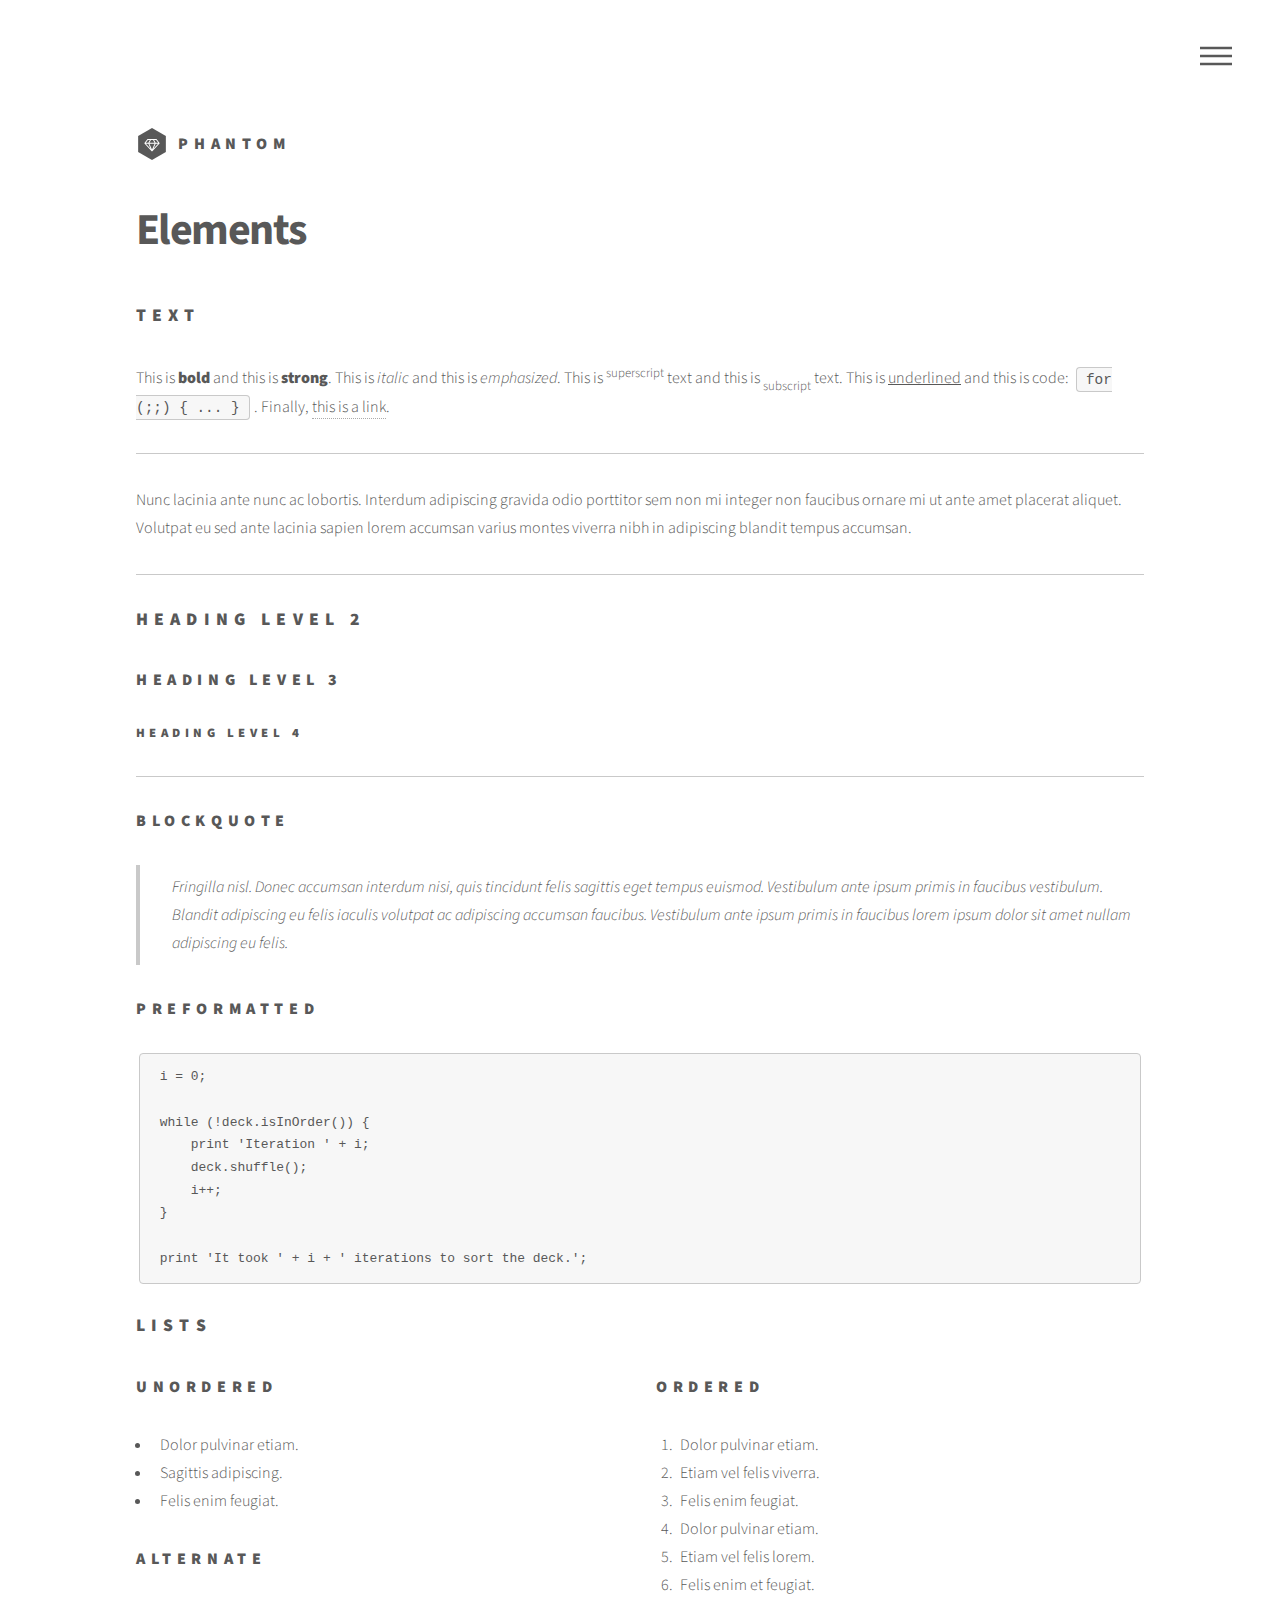
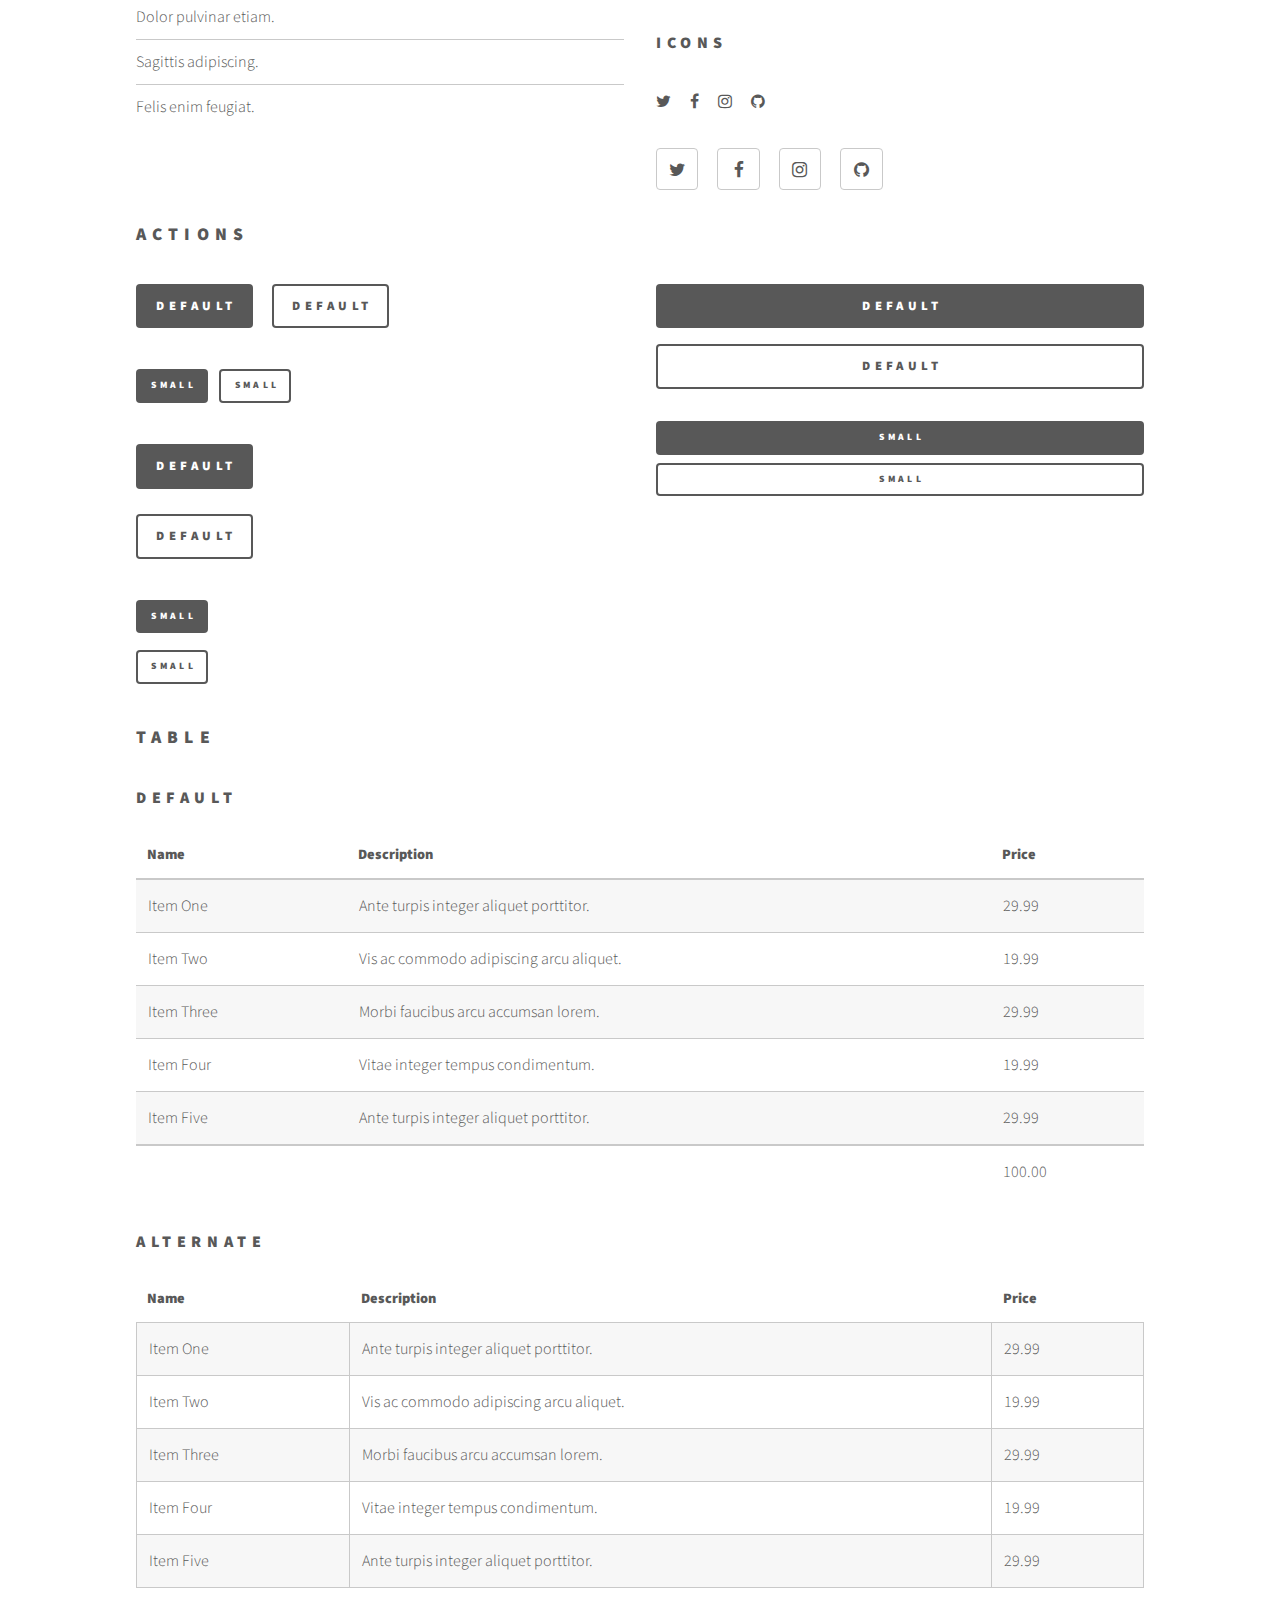
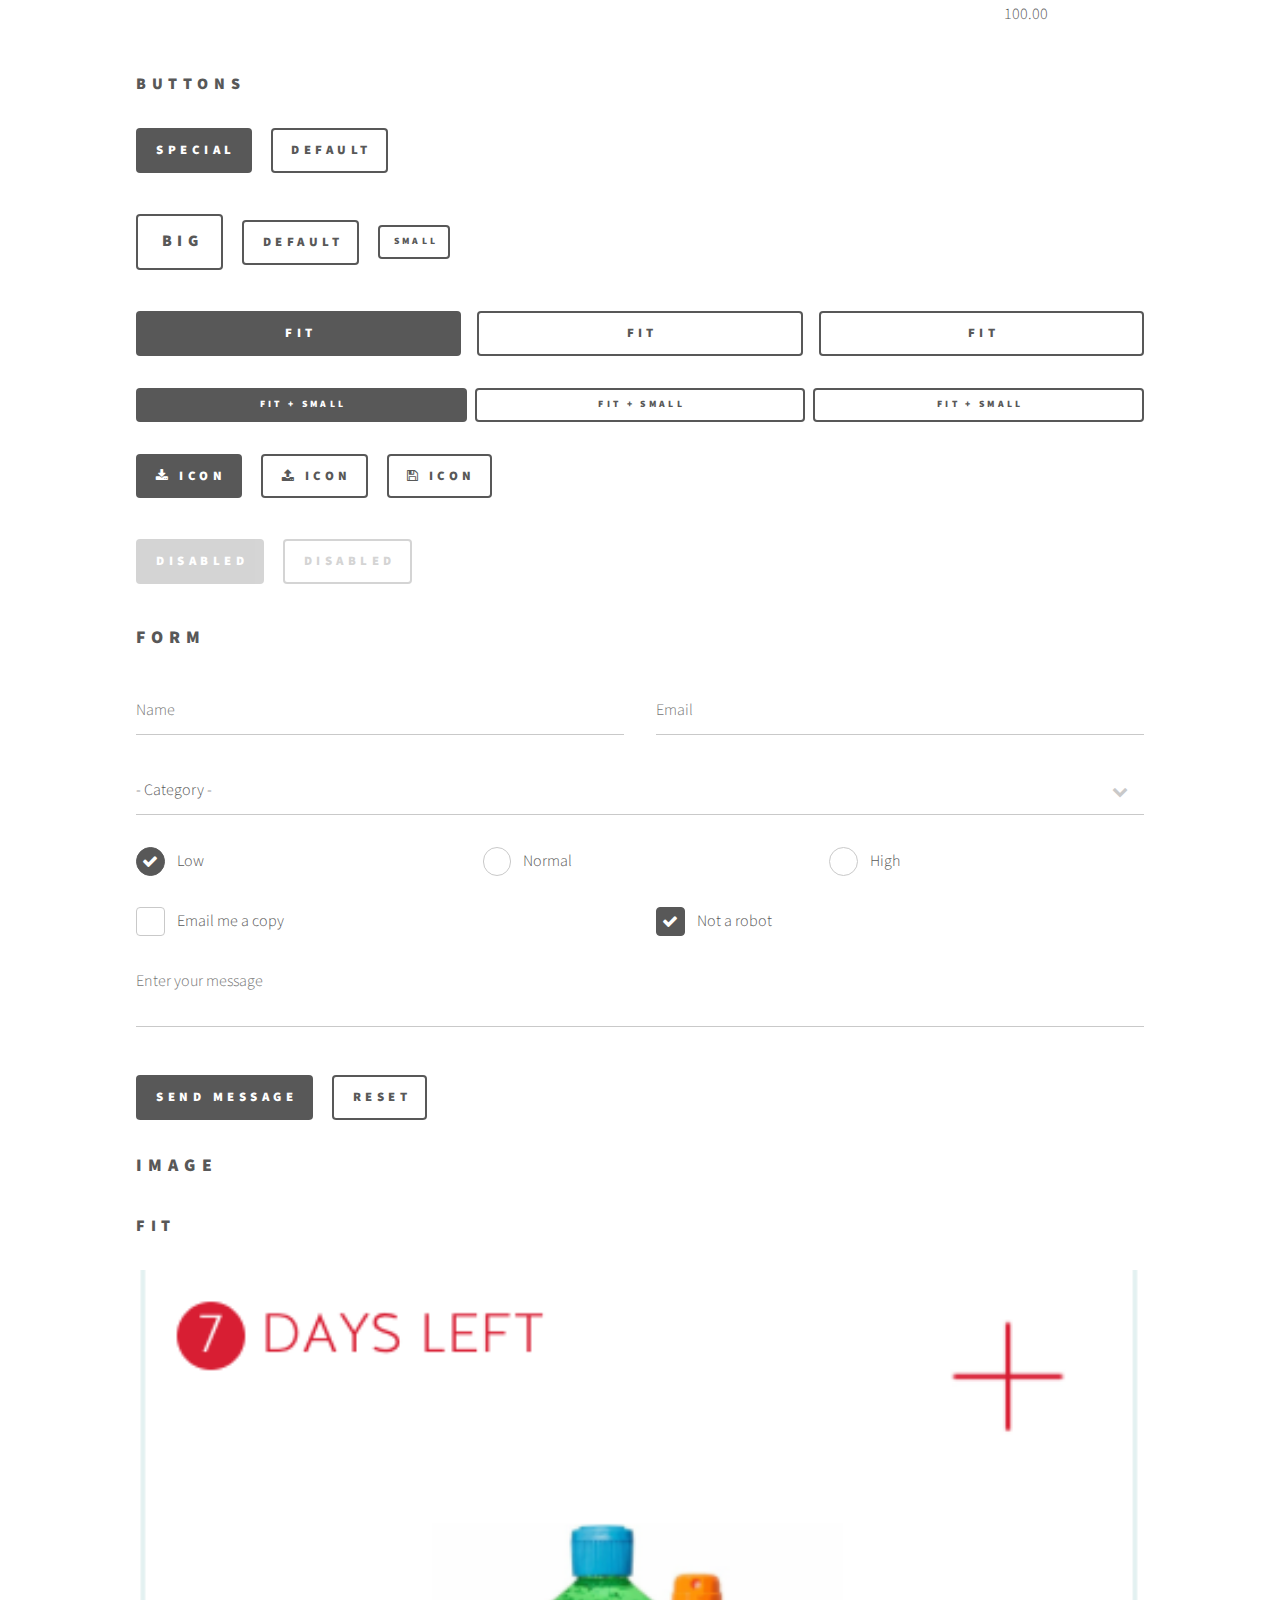
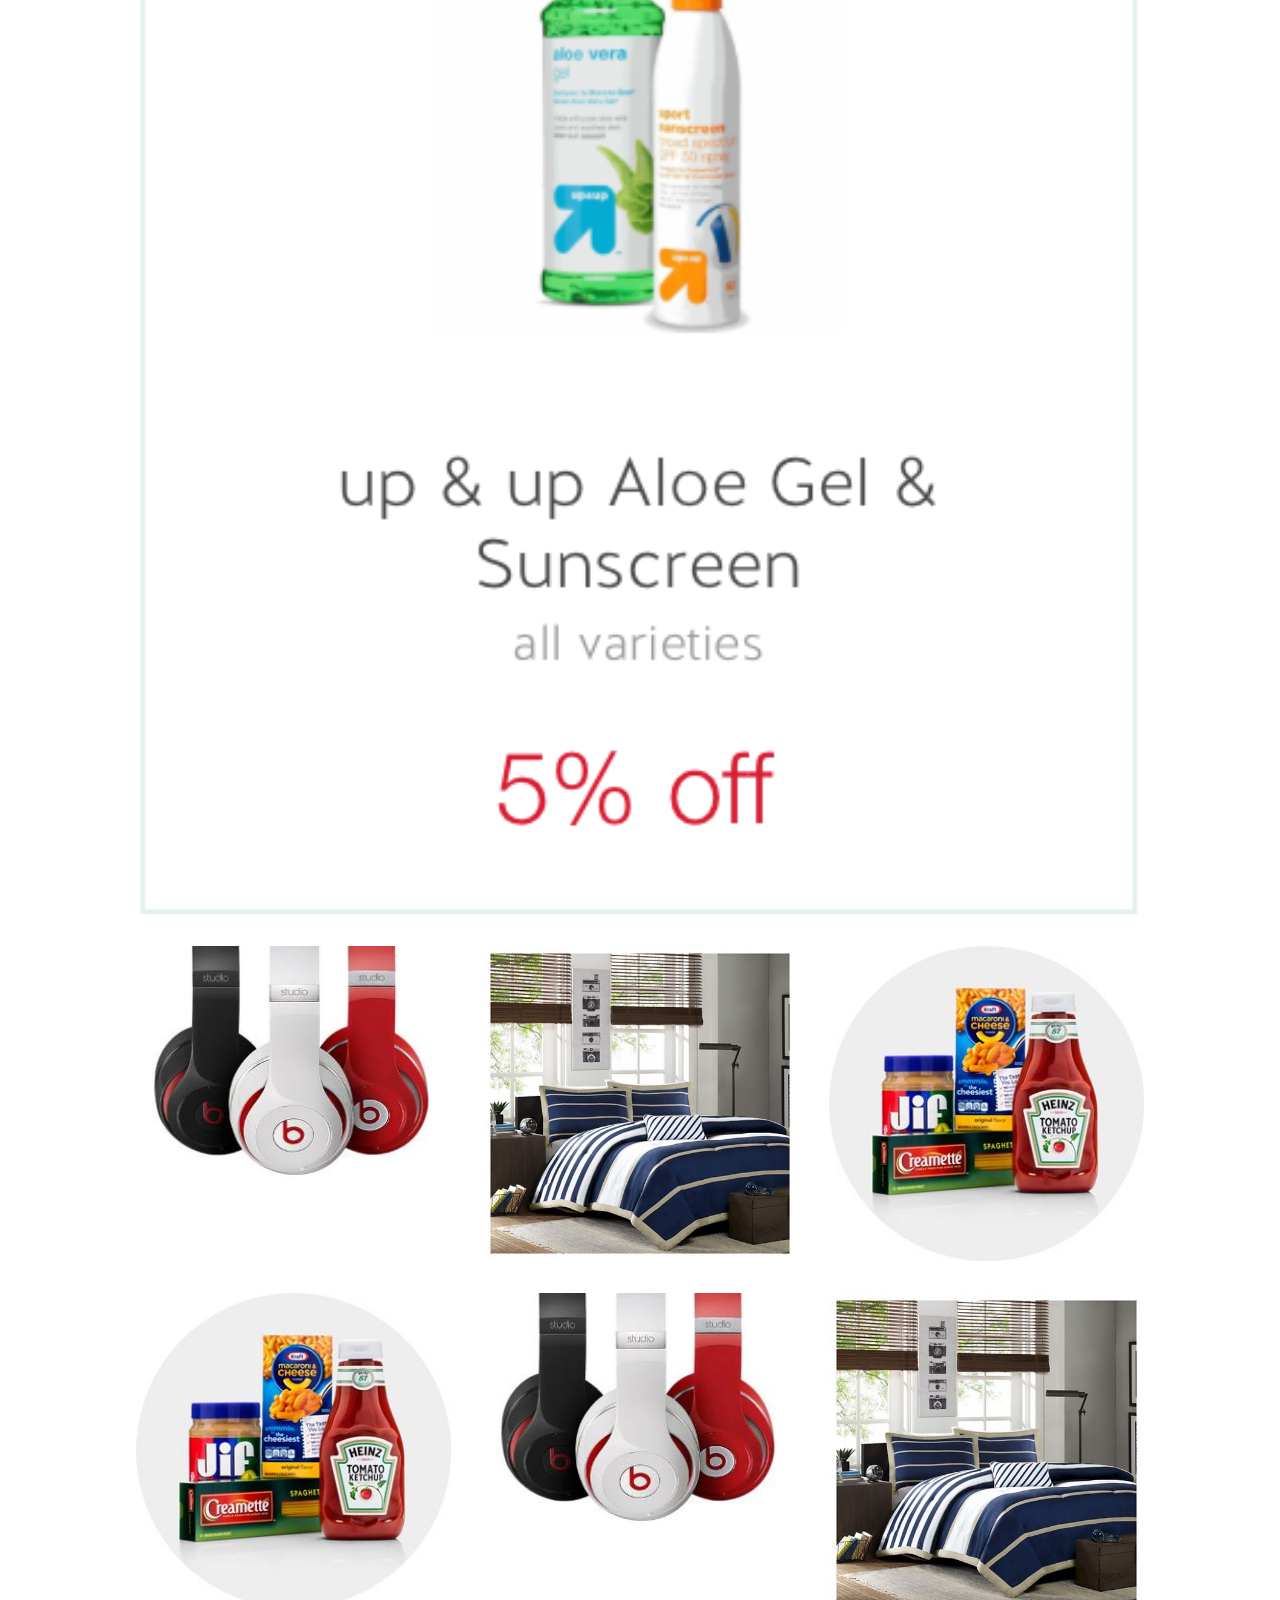
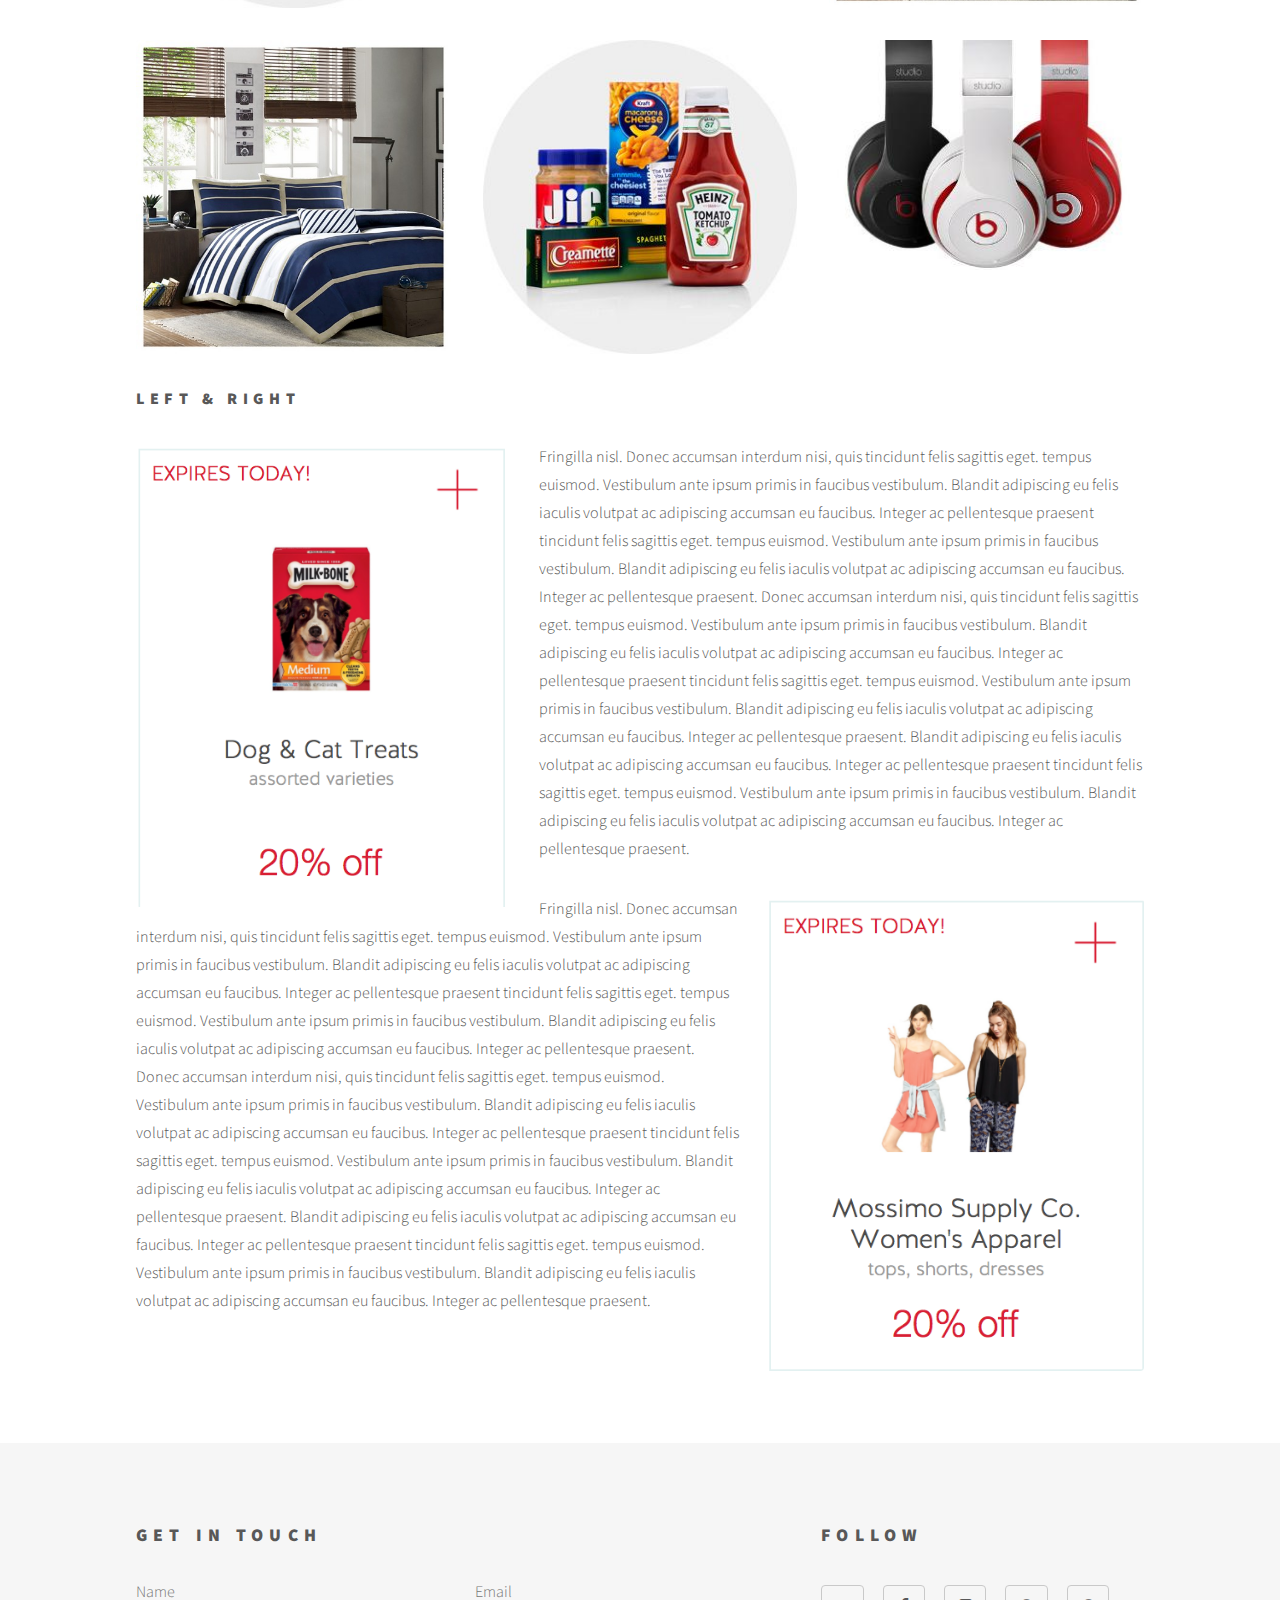
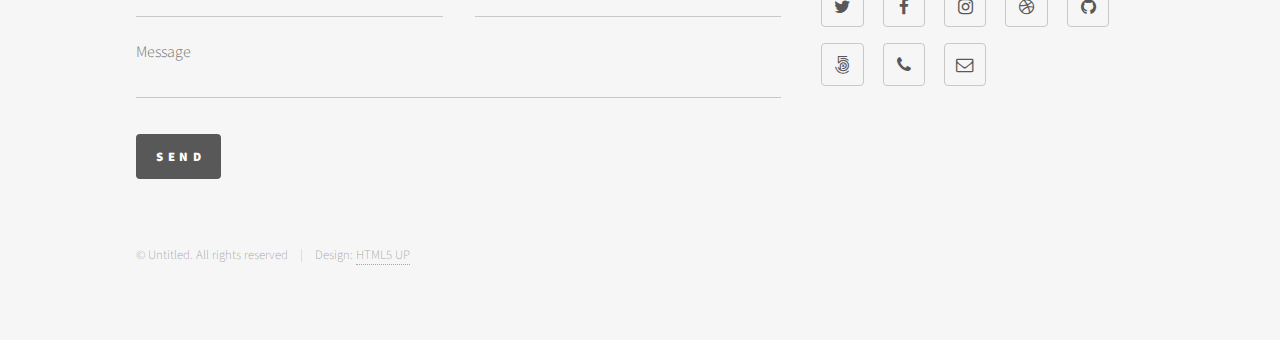
<file: homepage/elements.html>
<!DOCTYPE HTML>
<!--
	Phantom by HTML5 UP
	html5up.net | @ajlkn
	Free for personal and commercial use under the CCA 3.0 license (html5up.net/license)
-->
<html>
	<head>
		<title>Elements - Phantom by HTML5 UP</title>
		<meta charset="utf-8" />
		<meta name="viewport" content="width=device-width, initial-scale=1" />
		<!--[if lte IE 8]><script src="assets/js/ie/html5shiv.js"></script><![endif]-->
		<link rel="stylesheet" href="assets/css/main.css" />
		<!--[if lte IE 9]><link rel="stylesheet" href="assets/css/ie9.css" /><![endif]-->
		<!--[if lte IE 8]><link rel="stylesheet" href="assets/css/ie8.css" /><![endif]-->
	</head>
	<body>
		<!-- Wrapper -->
			<div id="wrapper">

				<!-- Header -->
					<header id="header">
						<div class="inner">

							<!-- Logo -->
								<a href="index.html" class="logo">
									<span class="symbol"><img src="images/logo.svg" alt="" /></span><span class="title">Phantom</span>
								</a>

							<!-- Nav -->
								<nav>
									<ul>
										<li><a href="#menu">Menu</a></li>
									</ul>
								</nav>

						</div>
					</header>

				<!-- Menu -->
					<nav id="menu">
						<h2>Menu</h2>
						<ul>
							<li><a href="index.html">Home</a></li>
							<li><a href="generic.html">Ipsum veroeros</a></li>
							<li><a href="generic.html">Tempus etiam</a></li>
							<li><a href="generic.html">Consequat dolor</a></li>
							<li><a href="elements.html">Elements</a></li>
						</ul>
					</nav>

				<!-- Main -->
					<div id="main">
						<div class="inner">
							<h1>Elements</h1>

							<!-- Text -->
								<section>
									<h2>Text</h2>
									<p>This is <b>bold</b> and this is <strong>strong</strong>. This is <i>italic</i> and this is <em>emphasized</em>.
									This is <sup>superscript</sup> text and this is <sub>subscript</sub> text.
									This is <u>underlined</u> and this is code: <code>for (;;) { ... }</code>. Finally, <a href="#">this is a link</a>.</p>
									<hr />
									<p>Nunc lacinia ante nunc ac lobortis. Interdum adipiscing gravida odio porttitor sem non mi integer non faucibus ornare mi ut ante amet placerat aliquet. Volutpat eu sed ante lacinia sapien lorem accumsan varius montes viverra nibh in adipiscing blandit tempus accumsan.</p>
									<hr />
									<h2>Heading Level 2</h2>
									<h3>Heading Level 3</h3>
									<h4>Heading Level 4</h4>
									<hr />
									<h3>Blockquote</h3>
									<blockquote>Fringilla nisl. Donec accumsan interdum nisi, quis tincidunt felis sagittis eget tempus euismod. Vestibulum ante ipsum primis in faucibus vestibulum. Blandit adipiscing eu felis iaculis volutpat ac adipiscing accumsan faucibus. Vestibulum ante ipsum primis in faucibus lorem ipsum dolor sit amet nullam adipiscing eu felis.</blockquote>
									<h3>Preformatted</h3>
									<pre><code>i = 0;

while (!deck.isInOrder()) {
    print 'Iteration ' + i;
    deck.shuffle();
    i++;
}

print 'It took ' + i + ' iterations to sort the deck.';</code></pre>
								</section>

							<!-- Lists -->
								<section>
									<h2>Lists</h2>
									<div class="row">
										<div class="6u 12u$(medium)">
											<h3>Unordered</h3>
											<ul>
												<li>Dolor pulvinar etiam.</li>
												<li>Sagittis adipiscing.</li>
												<li>Felis enim feugiat.</li>
											</ul>
											<h3>Alternate</h3>
											<ul class="alt">
												<li>Dolor pulvinar etiam.</li>
												<li>Sagittis adipiscing.</li>
												<li>Felis enim feugiat.</li>
											</ul>
										</div>
										<div class="6u$ 12u$(medium)">
											<h3>Ordered</h3>
											<ol>
												<li>Dolor pulvinar etiam.</li>
												<li>Etiam vel felis viverra.</li>
												<li>Felis enim feugiat.</li>
												<li>Dolor pulvinar etiam.</li>
												<li>Etiam vel felis lorem.</li>
												<li>Felis enim et feugiat.</li>
											</ol>
											<h3>Icons</h3>
											<ul class="icons">
												<li><a href="#" class="icon style1 fa-twitter"><span class="label">Twitter</span></a></li>
												<li><a href="#" class="icon style1 fa-facebook"><span class="label">Facebook</span></a></li>
												<li><a href="#" class="icon style1 fa-instagram"><span class="label">Instagram</span></a></li>
												<li><a href="#" class="icon style1 fa-github"><span class="label">Github</span></a></li>
											</ul>
											<ul class="icons">
												<li><a href="#" class="icon style2 fa-twitter"><span class="label">Twitter</span></a></li>
												<li><a href="#" class="icon style2 fa-facebook"><span class="label">Facebook</span></a></li>
												<li><a href="#" class="icon style2 fa-instagram"><span class="label">Instagram</span></a></li>
												<li><a href="#" class="icon style2 fa-github"><span class="label">Github</span></a></li>
											</ul>
										</div>
									</div>
									<h2>Actions</h2>
									<div class="row">
										<div class="6u 12u$(medium)">
											<ul class="actions">
												<li><a href="#" class="button special">Default</a></li>
												<li><a href="#" class="button">Default</a></li>
											</ul>
											<ul class="actions small">
												<li><a href="#" class="button special small">Small</a></li>
												<li><a href="#" class="button small">Small</a></li>
											</ul>
											<ul class="actions vertical">
												<li><a href="#" class="button special">Default</a></li>
												<li><a href="#" class="button">Default</a></li>
											</ul>
											<ul class="actions vertical small">
												<li><a href="#" class="button special small">Small</a></li>
												<li><a href="#" class="button small">Small</a></li>
											</ul>
										</div>
										<div class="6u 12u$(medium)">
											<ul class="actions vertical">
												<li><a href="#" class="button special fit">Default</a></li>
												<li><a href="#" class="button fit">Default</a></li>
											</ul>
											<ul class="actions vertical small">
												<li><a href="#" class="button special small fit">Small</a></li>
												<li><a href="#" class="button small fit">Small</a></li>
											</ul>
										</div>
									</div>
								</section>

							<!-- Table -->
								<section>
									<h2>Table</h2>
									<h3>Default</h3>
									<div class="table-wrapper">
										<table>
											<thead>
												<tr>
													<th>Name</th>
													<th>Description</th>
													<th>Price</th>
												</tr>
											</thead>
											<tbody>
												<tr>
													<td>Item One</td>
													<td>Ante turpis integer aliquet porttitor.</td>
													<td>29.99</td>
												</tr>
												<tr>
													<td>Item Two</td>
													<td>Vis ac commodo adipiscing arcu aliquet.</td>
													<td>19.99</td>
												</tr>
												<tr>
													<td>Item Three</td>
													<td> Morbi faucibus arcu accumsan lorem.</td>
													<td>29.99</td>
												</tr>
												<tr>
													<td>Item Four</td>
													<td>Vitae integer tempus condimentum.</td>
													<td>19.99</td>
												</tr>
												<tr>
													<td>Item Five</td>
													<td>Ante turpis integer aliquet porttitor.</td>
													<td>29.99</td>
												</tr>
											</tbody>
											<tfoot>
												<tr>
													<td colspan="2"></td>
													<td>100.00</td>
												</tr>
											</tfoot>
										</table>
									</div>

									<h3>Alternate</h3>
									<div class="table-wrapper">
										<table class="alt">
											<thead>
												<tr>
													<th>Name</th>
													<th>Description</th>
													<th>Price</th>
												</tr>
											</thead>
											<tbody>
												<tr>
													<td>Item One</td>
													<td>Ante turpis integer aliquet porttitor.</td>
													<td>29.99</td>
												</tr>
												<tr>
													<td>Item Two</td>
													<td>Vis ac commodo adipiscing arcu aliquet.</td>
													<td>19.99</td>
												</tr>
												<tr>
													<td>Item Three</td>
													<td> Morbi faucibus arcu accumsan lorem.</td>
													<td>29.99</td>
												</tr>
												<tr>
													<td>Item Four</td>
													<td>Vitae integer tempus condimentum.</td>
													<td>19.99</td>
												</tr>
												<tr>
													<td>Item Five</td>
													<td>Ante turpis integer aliquet porttitor.</td>
													<td>29.99</td>
												</tr>
											</tbody>
											<tfoot>
												<tr>
													<td colspan="2"></td>
													<td>100.00</td>
												</tr>
											</tfoot>
										</table>
									</div>
								</section>

							<!-- Buttons -->
								<section>
									<h3>Buttons</h3>
									<ul class="actions">
										<li><a href="#" class="button special">Special</a></li>
										<li><a href="#" class="button">Default</a></li>
									</ul>
									<ul class="actions">
										<li><a href="#" class="button big">Big</a></li>
										<li><a href="#" class="button">Default</a></li>
										<li><a href="#" class="button small">Small</a></li>
									</ul>
									<ul class="actions fit">
										<li><a href="#" class="button special fit">Fit</a></li>
										<li><a href="#" class="button fit">Fit</a></li>
										<li><a href="#" class="button fit">Fit</a></li>
									</ul>
									<ul class="actions fit small">
										<li><a href="#" class="button special fit small">Fit + Small</a></li>
										<li><a href="#" class="button fit small">Fit + Small</a></li>
										<li><a href="#" class="button fit small">Fit + Small</a></li>
									</ul>
									<ul class="actions">
										<li><a href="#" class="button special icon fa-download">Icon</a></li>
										<li><a href="#" class="button icon fa-upload">Icon</a></li>
										<li><a href="#" class="button icon fa-save">Icon</a></li>
									</ul>
									<ul class="actions">
										<li><span class="button special disabled">Disabled</span></li>
										<li><span class="button disabled">Disabled</span></li>
									</ul>
								</section>

							<!-- Form -->
								<section>
									<h2>Form</h2>
									<form method="post" action="#">
										<div class="row uniform">
											<div class="6u 12u$(xsmall)">
												<input type="text" name="demo-name" id="demo-name" value="" placeholder="Name" />
											</div>
											<div class="6u$ 12u$(xsmall)">
												<input type="email" name="demo-email" id="demo-email" value="" placeholder="Email" />
											</div>
											<div class="12u$">
												<div class="select-wrapper">
													<select name="demo-category" id="demo-category">
														<option value="">- Category -</option>
														<option value="1">Manufacturing</option>
														<option value="1">Shipping</option>
														<option value="1">Administration</option>
														<option value="1">Human Resources</option>
													</select>
												</div>
											</div>
											<div class="4u 12u$(small)">
												<input type="radio" id="demo-priority-low" name="demo-priority" checked>
												<label for="demo-priority-low">Low</label>
											</div>
											<div class="4u 12u$(small)">
												<input type="radio" id="demo-priority-normal" name="demo-priority">
												<label for="demo-priority-normal">Normal</label>
											</div>
											<div class="4u$ 12u$(small)">
												<input type="radio" id="demo-priority-high" name="demo-priority">
												<label for="demo-priority-high">High</label>
											</div>
											<div class="6u 12u$(small)">
												<input type="checkbox" id="demo-copy" name="demo-copy">
												<label for="demo-copy">Email me a copy</label>
											</div>
											<div class="6u$ 12u$(small)">
												<input type="checkbox" id="demo-human" name="demo-human" checked>
												<label for="demo-human">Not a robot</label>
											</div>
											<div class="12u$">
												<textarea name="demo-message" id="demo-message" placeholder="Enter your message" rows="6"></textarea>
											</div>
											<div class="12u$">
												<ul class="actions">
													<li><input type="submit" value="Send Message" class="special" /></li>
													<li><input type="reset" value="Reset" /></li>
												</ul>
											</div>
										</div>
									</form>
								</section>

							<!-- Image -->
								<section>
									<h2>Image</h2>
									<h3>Fit</h3>
									<div class="box alt">
										<div class="row uniform">
											<div class="12u$"><span class="image fit"><img src="images/pic13.jpg" alt="" /></span></div>
											<div class="4u"><span class="image fit"><img src="images/pic01.jpg" alt="" /></span></div>
											<div class="4u"><span class="image fit"><img src="images/pic02.jpg" alt="" /></span></div>
											<div class="4u$"><span class="image fit"><img src="images/pic03.jpg" alt="" /></span></div>
											<div class="4u"><span class="image fit"><img src="images/pic03.jpg" alt="" /></span></div>
											<div class="4u"><span class="image fit"><img src="images/pic01.jpg" alt="" /></span></div>
											<div class="4u$"><span class="image fit"><img src="images/pic02.jpg" alt="" /></span></div>
											<div class="4u"><span class="image fit"><img src="images/pic02.jpg" alt="" /></span></div>
											<div class="4u"><span class="image fit"><img src="images/pic03.jpg" alt="" /></span></div>
											<div class="4u$"><span class="image fit"><img src="images/pic01.jpg" alt="" /></span></div>
										</div>
									</div>
									<h3>Left &amp; Right</h3>
									<p><span class="image left"><img src="images/pic14.jpg" alt="" /></span>Fringilla nisl. Donec accumsan interdum nisi, quis tincidunt felis sagittis eget. tempus euismod. Vestibulum ante ipsum primis in faucibus vestibulum. Blandit adipiscing eu felis iaculis volutpat ac adipiscing accumsan eu faucibus. Integer ac pellentesque praesent tincidunt felis sagittis eget. tempus euismod. Vestibulum ante ipsum primis in faucibus vestibulum. Blandit adipiscing eu felis iaculis volutpat ac adipiscing accumsan eu faucibus. Integer ac pellentesque praesent. Donec accumsan interdum nisi, quis tincidunt felis sagittis eget. tempus euismod. Vestibulum ante ipsum primis in faucibus vestibulum. Blandit adipiscing eu felis iaculis volutpat ac adipiscing accumsan eu faucibus. Integer ac pellentesque praesent tincidunt felis sagittis eget. tempus euismod. Vestibulum ante ipsum primis in faucibus vestibulum. Blandit adipiscing eu felis iaculis volutpat ac adipiscing accumsan eu faucibus. Integer ac pellentesque praesent. Blandit adipiscing eu felis iaculis volutpat ac adipiscing accumsan eu faucibus. Integer ac pellentesque praesent tincidunt felis sagittis eget. tempus euismod. Vestibulum ante ipsum primis in faucibus vestibulum. Blandit adipiscing eu felis iaculis volutpat ac adipiscing accumsan eu faucibus. Integer ac pellentesque praesent.</p>
									<p><span class="image right"><img src="images/pic15.jpg" alt="" /></span>Fringilla nisl. Donec accumsan interdum nisi, quis tincidunt felis sagittis eget. tempus euismod. Vestibulum ante ipsum primis in faucibus vestibulum. Blandit adipiscing eu felis iaculis volutpat ac adipiscing accumsan eu faucibus. Integer ac pellentesque praesent tincidunt felis sagittis eget. tempus euismod. Vestibulum ante ipsum primis in faucibus vestibulum. Blandit adipiscing eu felis iaculis volutpat ac adipiscing accumsan eu faucibus. Integer ac pellentesque praesent. Donec accumsan interdum nisi, quis tincidunt felis sagittis eget. tempus euismod. Vestibulum ante ipsum primis in faucibus vestibulum. Blandit adipiscing eu felis iaculis volutpat ac adipiscing accumsan eu faucibus. Integer ac pellentesque praesent tincidunt felis sagittis eget. tempus euismod. Vestibulum ante ipsum primis in faucibus vestibulum. Blandit adipiscing eu felis iaculis volutpat ac adipiscing accumsan eu faucibus. Integer ac pellentesque praesent. Blandit adipiscing eu felis iaculis volutpat ac adipiscing accumsan eu faucibus. Integer ac pellentesque praesent tincidunt felis sagittis eget. tempus euismod. Vestibulum ante ipsum primis in faucibus vestibulum. Blandit adipiscing eu felis iaculis volutpat ac adipiscing accumsan eu faucibus. Integer ac pellentesque praesent.</p>
								</section>

						</div>
					</div>

				<!-- Footer -->
					<footer id="footer">
						<div class="inner">
							<section>
								<h2>Get in touch</h2>
								<form method="post" action="#">
									<div class="field half first">
										<input type="text" name="name" id="name" placeholder="Name" />
									</div>
									<div class="field half">
										<input type="email" name="email" id="email" placeholder="Email" />
									</div>
									<div class="field">
										<textarea name="message" id="message" placeholder="Message"></textarea>
									</div>
									<ul class="actions">
										<li><input type="submit" value="Send" class="special" /></li>
									</ul>
								</form>
							</section>
							<section>
								<h2>Follow</h2>
								<ul class="icons">
									<li><a href="#" class="icon style2 fa-twitter"><span class="label">Twitter</span></a></li>
									<li><a href="#" class="icon style2 fa-facebook"><span class="label">Facebook</span></a></li>
									<li><a href="#" class="icon style2 fa-instagram"><span class="label">Instagram</span></a></li>
									<li><a href="#" class="icon style2 fa-dribbble"><span class="label">Dribbble</span></a></li>
									<li><a href="#" class="icon style2 fa-github"><span class="label">GitHub</span></a></li>
									<li><a href="#" class="icon style2 fa-500px"><span class="label">500px</span></a></li>
									<li><a href="#" class="icon style2 fa-phone"><span class="label">Phone</span></a></li>
									<li><a href="#" class="icon style2 fa-envelope-o"><span class="label">Email</span></a></li>
								</ul>
							</section>
							<ul class="copyright">
								<li>&copy; Untitled. All rights reserved</li><li>Design: <a href="http://html5up.net">HTML5 UP</a></li>
							</ul>
						</div>
					</footer>

			</div>

		<!-- Scripts -->
			<script src="assets/js/jquery.min.js"></script>
			<script src="assets/js/skel.min.js"></script>
			<script src="assets/js/util.js"></script>
			<!--[if lte IE 8]><script src="assets/js/ie/respond.min.js"></script><![endif]-->
			<script src="assets/js/main.js"></script>

	</body>
</html>
</file>
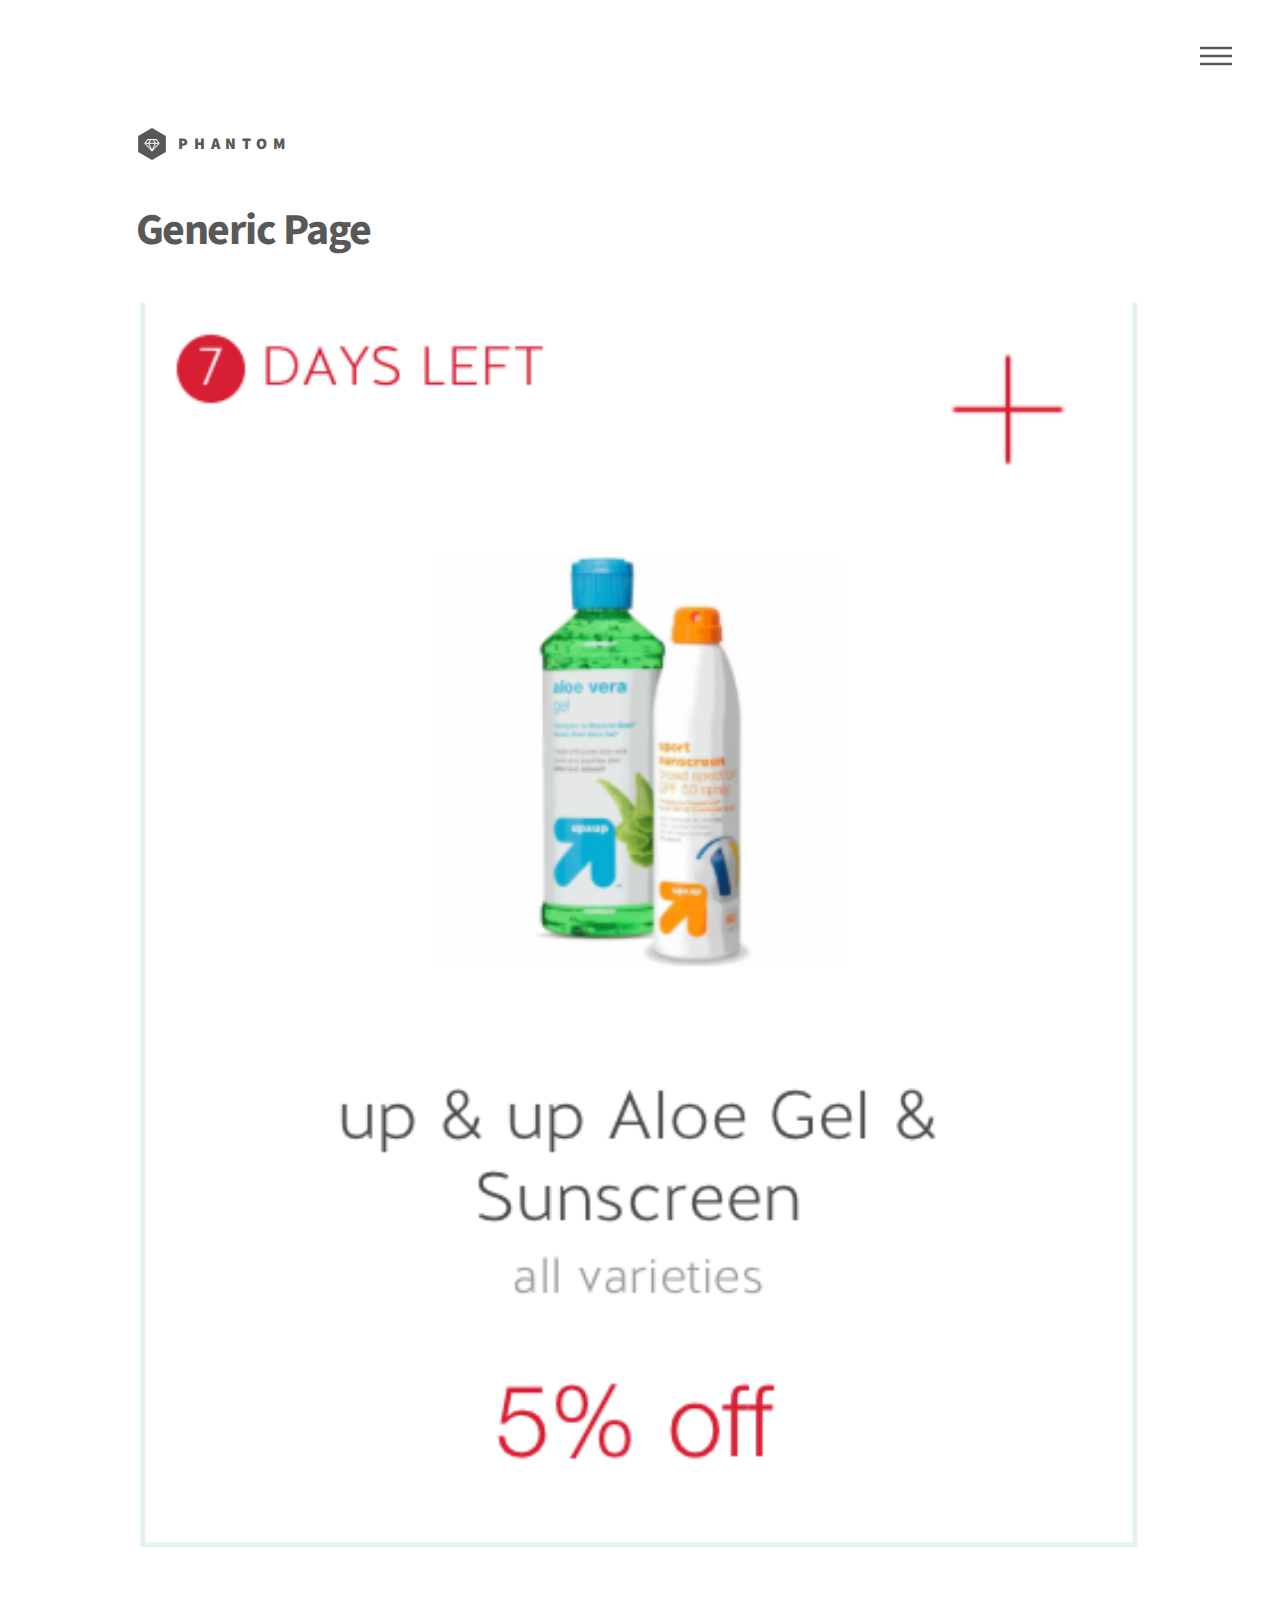
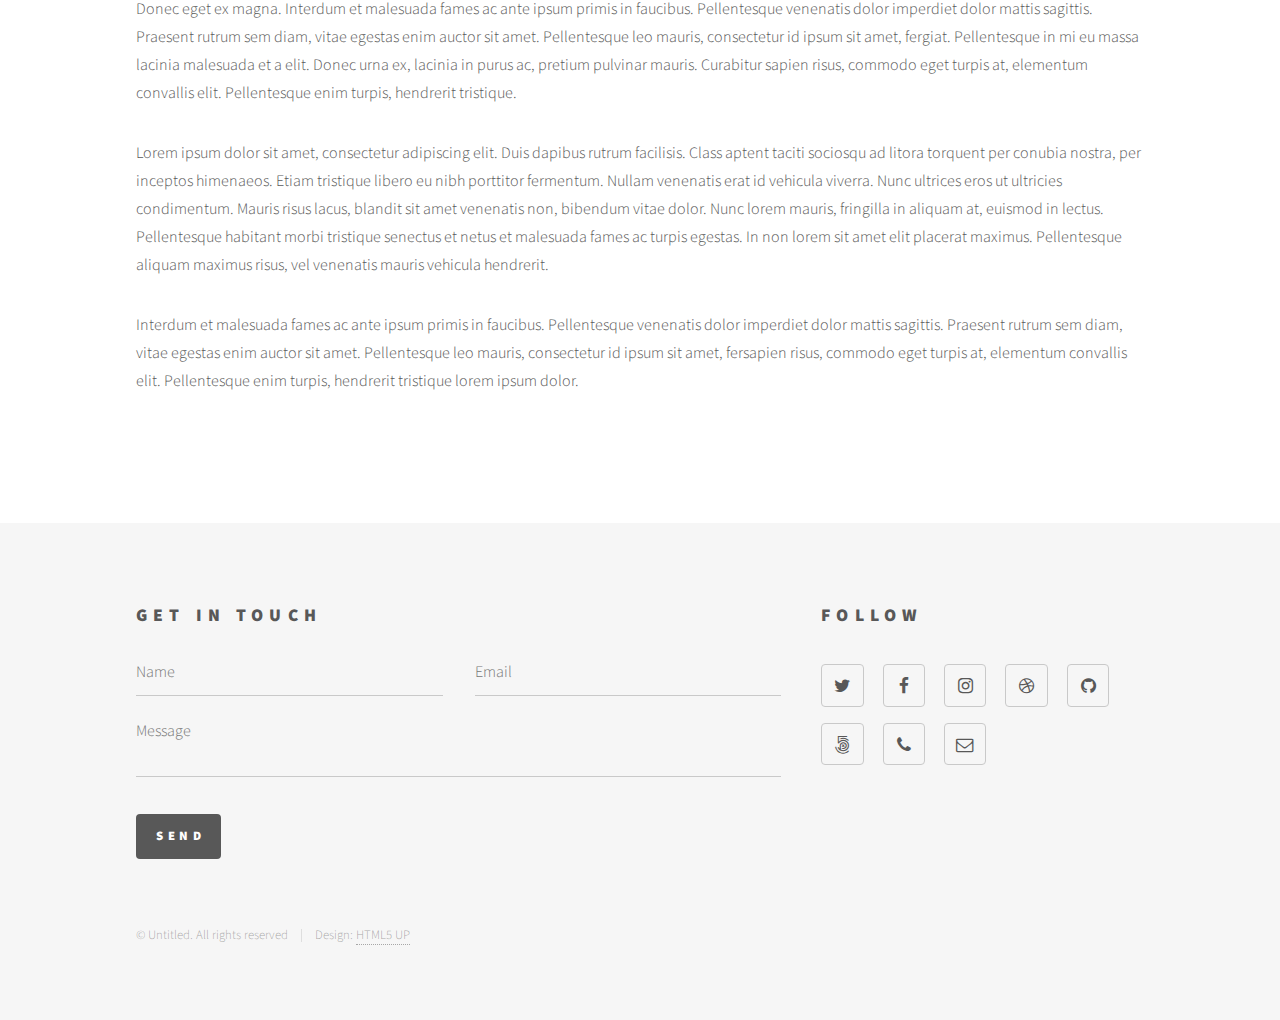
<file: homepage/generic.html>
<!DOCTYPE HTML>
<!--
	Phantom by HTML5 UP
	html5up.net | @ajlkn
	Free for personal and commercial use under the CCA 3.0 license (html5up.net/license)
-->
<html>
	<head>
		<title>Generic - Phantom by HTML5 UP</title>
		<meta charset="utf-8" />
		<meta name="viewport" content="width=device-width, initial-scale=1" />
		<!--[if lte IE 8]><script src="assets/js/ie/html5shiv.js"></script><![endif]-->
		<link rel="stylesheet" href="assets/css/main.css" />
		<!--[if lte IE 9]><link rel="stylesheet" href="assets/css/ie9.css" /><![endif]-->
		<!--[if lte IE 8]><link rel="stylesheet" href="assets/css/ie8.css" /><![endif]-->
	</head>
	<body>
		<!-- Wrapper -->
			<div id="wrapper">

				<!-- Header -->
					<header id="header">
						<div class="inner">

							<!-- Logo -->
								<a href="index.html" class="logo">
									<span class="symbol"><img src="images/logo.svg" alt="" /></span><span class="title">Phantom</span>
								</a>

							<!-- Nav -->
								<nav>
									<ul>
										<li><a href="#menu">Menu</a></li>
									</ul>
								</nav>

						</div>
					</header>

				<!-- Menu -->
					<nav id="menu">
						<h2>Menu</h2>
						<ul>
							<li><a href="index.html">Home</a></li>
							<li><a href="generic.html">Ipsum veroeros</a></li>
							<li><a href="generic.html">Tempus etiam</a></li>
							<li><a href="generic.html">Consequat dolor</a></li>
							<li><a href="elements.html">Elements</a></li>
						</ul>
					</nav>

				<!-- Main -->
					<div id="main">
						<div class="inner">
							<h1>Generic Page</h1>
							<span class="image main"><img src="images/pic13.jpg" alt="" /></span>
							<p>Donec eget ex magna. Interdum et malesuada fames ac ante ipsum primis in faucibus. Pellentesque venenatis dolor imperdiet dolor mattis sagittis. Praesent rutrum sem diam, vitae egestas enim auctor sit amet. Pellentesque leo mauris, consectetur id ipsum sit amet, fergiat. Pellentesque in mi eu massa lacinia malesuada et a elit. Donec urna ex, lacinia in purus ac, pretium pulvinar mauris. Curabitur sapien risus, commodo eget turpis at, elementum convallis elit. Pellentesque enim turpis, hendrerit tristique.</p>
							<p>Lorem ipsum dolor sit amet, consectetur adipiscing elit. Duis dapibus rutrum facilisis. Class aptent taciti sociosqu ad litora torquent per conubia nostra, per inceptos himenaeos. Etiam tristique libero eu nibh porttitor fermentum. Nullam venenatis erat id vehicula viverra. Nunc ultrices eros ut ultricies condimentum. Mauris risus lacus, blandit sit amet venenatis non, bibendum vitae dolor. Nunc lorem mauris, fringilla in aliquam at, euismod in lectus. Pellentesque habitant morbi tristique senectus et netus et malesuada fames ac turpis egestas. In non lorem sit amet elit placerat maximus. Pellentesque aliquam maximus risus, vel venenatis mauris vehicula hendrerit.</p>
							<p>Interdum et malesuada fames ac ante ipsum primis in faucibus. Pellentesque venenatis dolor imperdiet dolor mattis sagittis. Praesent rutrum sem diam, vitae egestas enim auctor sit amet. Pellentesque leo mauris, consectetur id ipsum sit amet, fersapien risus, commodo eget turpis at, elementum convallis elit. Pellentesque enim turpis, hendrerit tristique lorem ipsum dolor.</p>
						</div>
					</div>

				<!-- Footer -->
					<footer id="footer">
						<div class="inner">
							<section>
								<h2>Get in touch</h2>
								<form method="post" action="#">
									<div class="field half first">
										<input type="text" name="name" id="name" placeholder="Name" />
									</div>
									<div class="field half">
										<input type="email" name="email" id="email" placeholder="Email" />
									</div>
									<div class="field">
										<textarea name="message" id="message" placeholder="Message"></textarea>
									</div>
									<ul class="actions">
										<li><input type="submit" value="Send" class="special" /></li>
									</ul>
								</form>
							</section>
							<section>
								<h2>Follow</h2>
								<ul class="icons">
									<li><a href="#" class="icon style2 fa-twitter"><span class="label">Twitter</span></a></li>
									<li><a href="#" class="icon style2 fa-facebook"><span class="label">Facebook</span></a></li>
									<li><a href="#" class="icon style2 fa-instagram"><span class="label">Instagram</span></a></li>
									<li><a href="#" class="icon style2 fa-dribbble"><span class="label">Dribbble</span></a></li>
									<li><a href="#" class="icon style2 fa-github"><span class="label">GitHub</span></a></li>
									<li><a href="#" class="icon style2 fa-500px"><span class="label">500px</span></a></li>
									<li><a href="#" class="icon style2 fa-phone"><span class="label">Phone</span></a></li>
									<li><a href="#" class="icon style2 fa-envelope-o"><span class="label">Email</span></a></li>
								</ul>
							</section>
							<ul class="copyright">
								<li>&copy; Untitled. All rights reserved</li><li>Design: <a href="http://html5up.net">HTML5 UP</a></li>
							</ul>
						</div>
					</footer>

			</div>

		<!-- Scripts -->
			<script src="assets/js/jquery.min.js"></script>
			<script src="assets/js/skel.min.js"></script>
			<script src="assets/js/util.js"></script>
			<!--[if lte IE 8]><script src="assets/js/ie/respond.min.js"></script><![endif]-->
			<script src="assets/js/main.js"></script>

	</body>
</html>
</file>
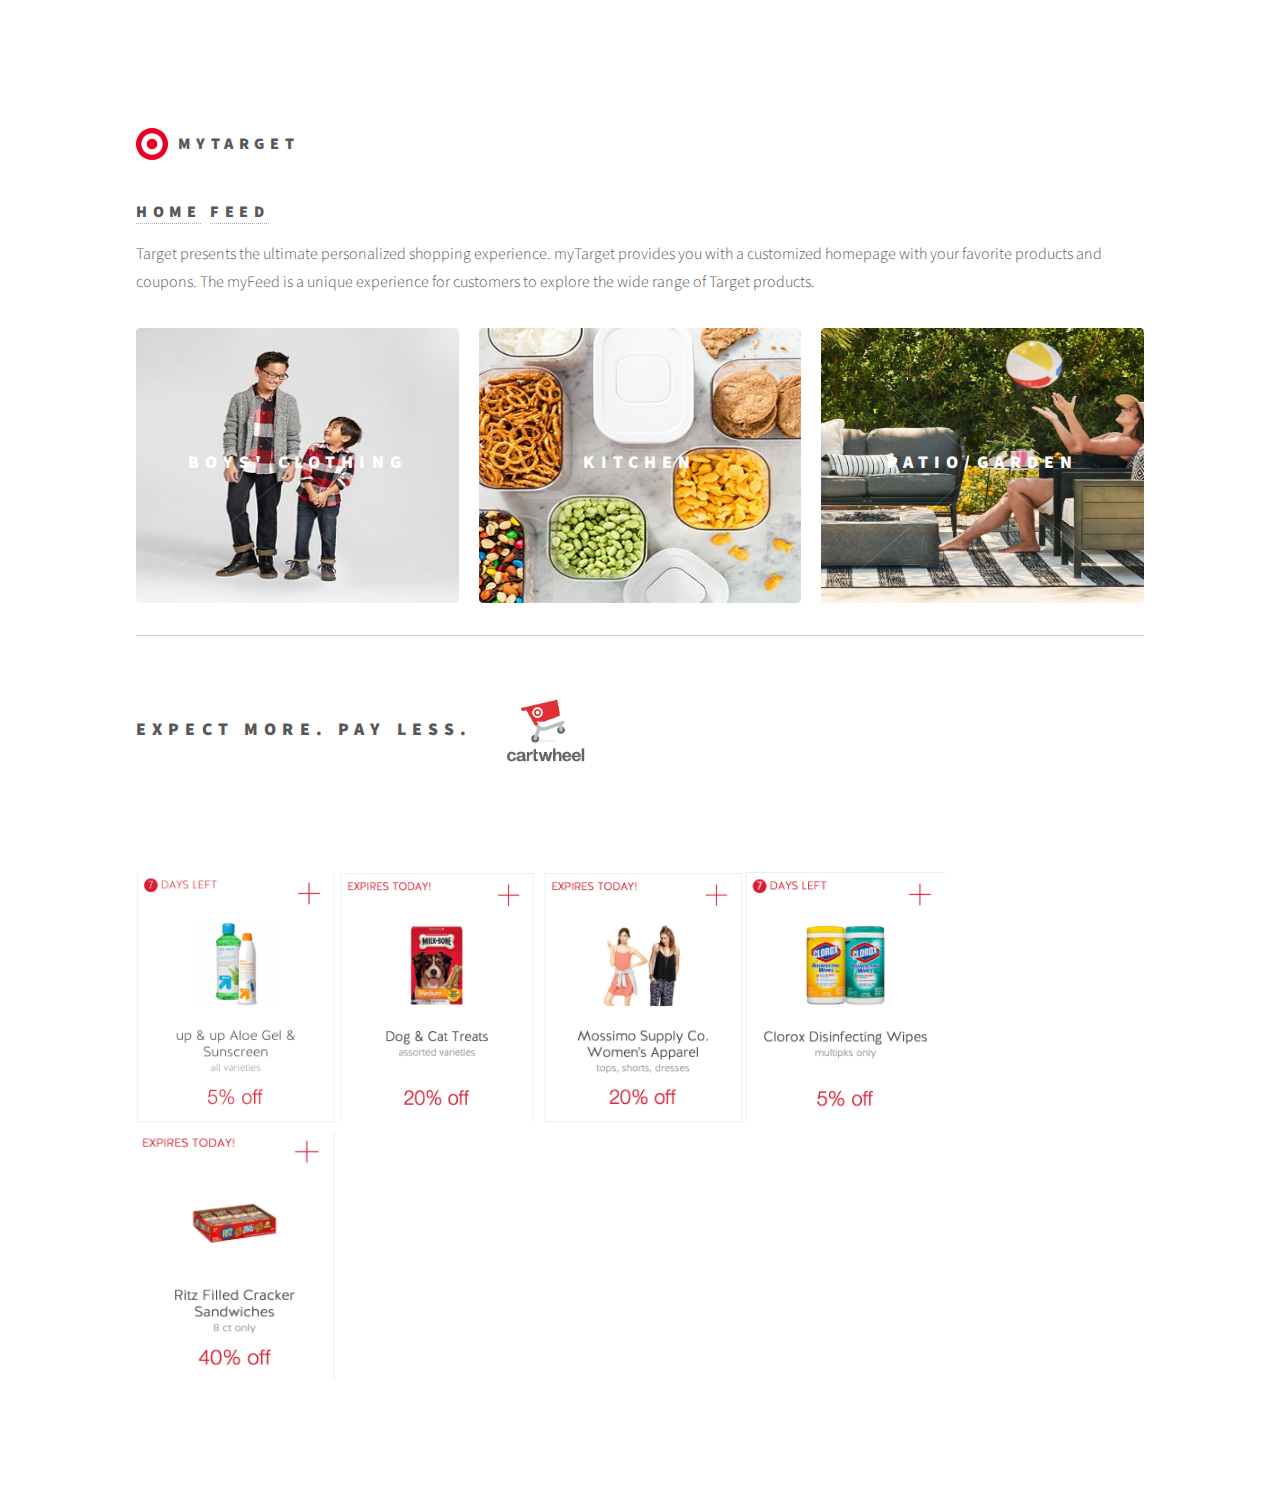
<file: homepage/index-mom.html>
<!DOCTYPE HTML>
<!--
	Phantom by HTML5 UP
	html5up.net | @ajlkn
	Free for personal and commercial use under the CCA 3.0 license (html5up.net/license)
-->
<html>
	<head>
		<title>myTarget</title>
		<meta charset="utf-8" />
		<meta name="viewport" content="width=device-width, initial-scale=1" />
		<!--[if lte IE 8]><script src="assets/js/ie/html5shiv.js"></script><![endif]-->
		<link rel="stylesheet" href="assets/css/main.css" />
		<!--[if lte IE 9]><link rel="stylesheet" href="assets/css/ie9.css" /><![endif]-->
		<!--[if lte IE 8]><link rel="stylesheet" href="assets/css/ie8.css" /><![endif]-->
	</head>
	<body>
		<!-- Wrapper -->
			<div id="wrapper">

				<!-- Header -->
					<header id="header">
						<div class="inner">

							<!-- Logo -->
								<a href="index.html" class="logo">
									<span class="symbol"><img src="images/logo.png" alt="" /></span><span class="title">myTarget</span>
								</a>



				<!-- Main -->
					<div id="main">
						<div class="inner">
							<header>

								<h3><a href="">Home</a></li>
								<a href="myFeed-mom/index.html">Feed</a></li></h3>
							</hr>
								<p>Target presents the ultimate personalized shopping experience. myTarget provides you with a customized homepage with your favorite products and coupons. The myFeed is a unique experience for customers to explore the wide range of Target products.</p>
							</header>
							<section class="tiles">
								<article>
									<span class="image">
										<img src="images/pic10.jpg" height="275px" width="275px"/>
									</span>
										<a href="http://www.target.com/c/boys-clothing/-/N-5xty4">
										<h2>Boys' Clothing</h2>
										<div class="content">
										</div>
									</a>
								</article>
								<article>
									<span class="image">
										<img src="images/pic11.jpg" height="275px" width="275px"/>
									</span>
									<a href="http://www.target.com/c/kitchen-dining/-/N-hz89j">
										<h2>Kitchen</h2>
										<div class="content">
										</div>
									</a>
								</article>
								<article>
									<span class="image">
										<img src="images/pic12.jpg" height="275px" width="275px"/>
									</span>
									<a href="http://www.target.com/c/patio-garden/-/N-5xtq9">
										<h2>Patio/Garden</h2>
										<div class="content">
										</div>
									</a>
								</article>
							</section>
						</div>
						<hr>
						<h2> expect more. pay less. <span class="logo"> <img src="images/pic09.jpg" height="125px" width="125px"> </span> </h2>
							<img src="images/pic13.jpg" height="250px" width="200px"/>
							<img src="images/pic14.jpg" height="250px" width="200px"/>
							<img src="images/pic15.jpg" height="250px" width="200px"/>
							<img src="images/pic16.jpg" height="250px" width="200px"/>
							<img src="images/pic17.jpg" height="250px" width="200px"/>
					</div>

		<!-- Scripts -->
			<script src="assets/js/jquery.min.js"></script>
			<script src="assets/js/skel.min.js"></script>
			<script src="assets/js/util.js"></script>
			<!--[if lte IE 8]><script src="assets/js/ie/respond.min.js"></script><![endif]-->
			<script src="assets/js/main.js"></script>

	</body>
</html>
</file>
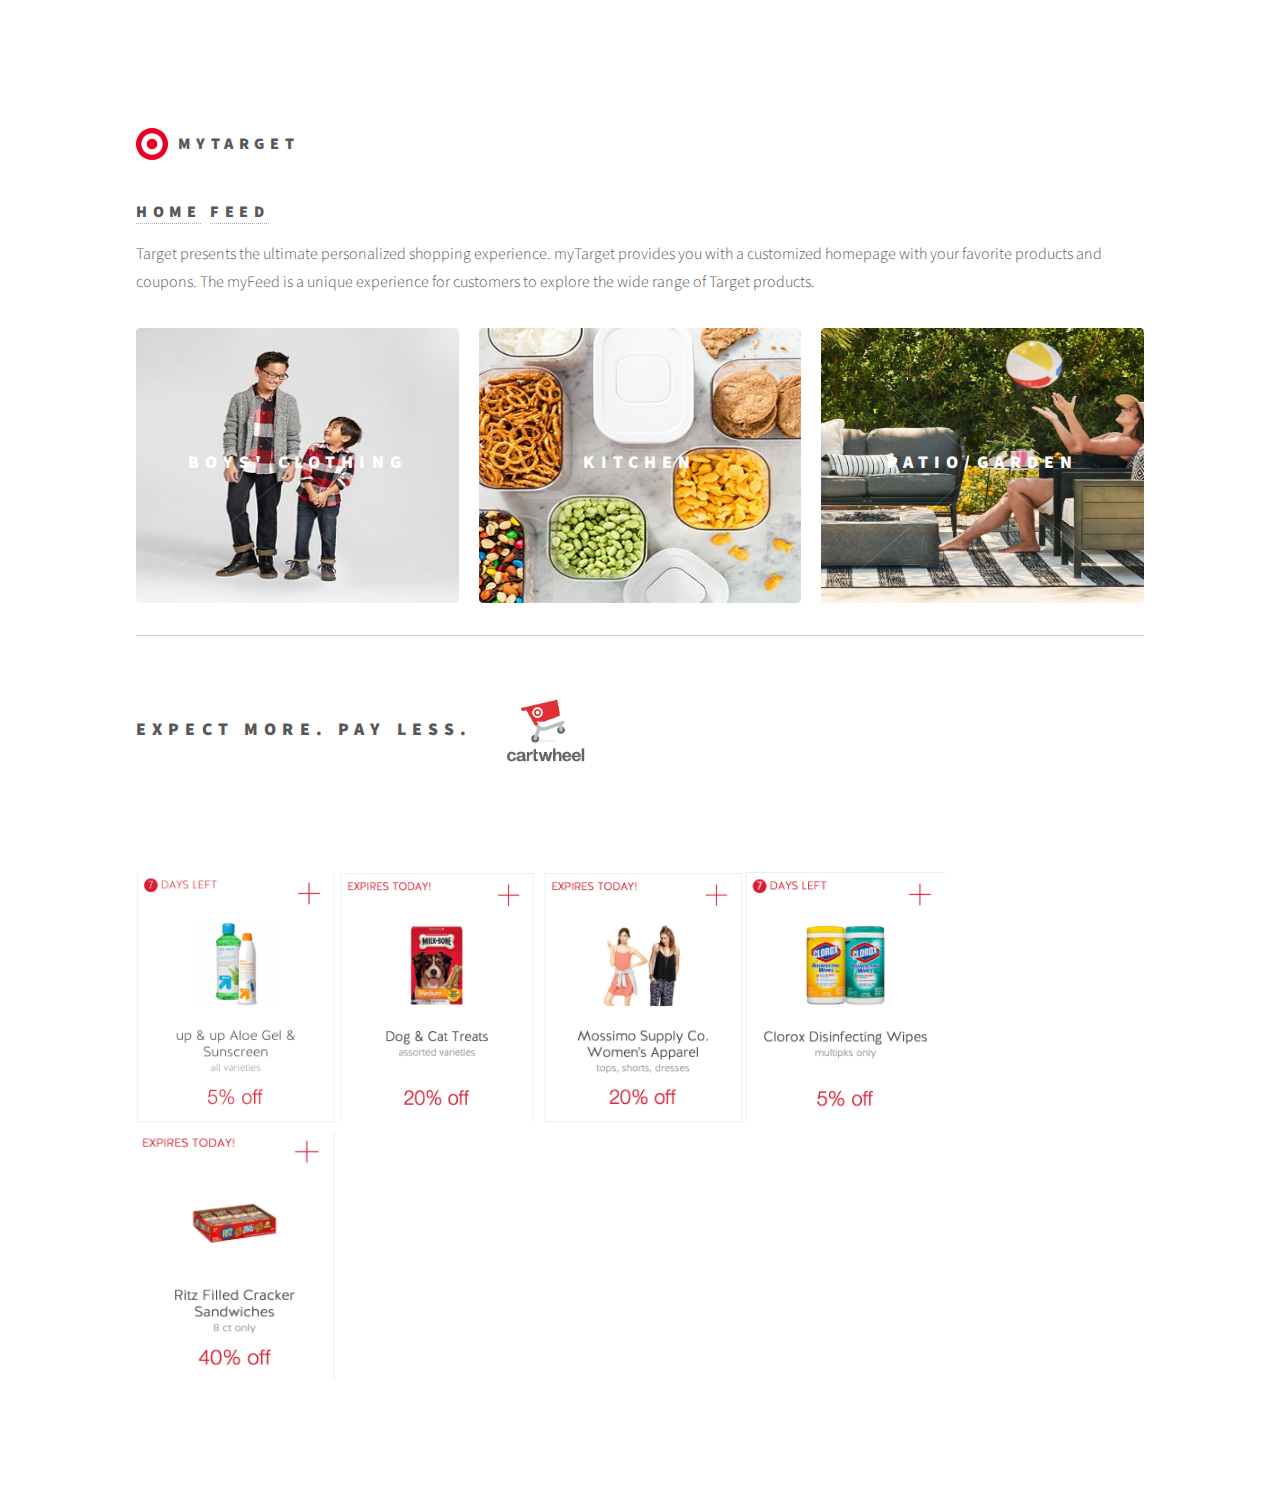
<file: homepage/index:mom.html>
<!DOCTYPE HTML>
<!--
	Phantom by HTML5 UP
	html5up.net | @ajlkn
	Free for personal and commercial use under the CCA 3.0 license (html5up.net/license)
-->
<html>
	<head>
		<title>myTarget</title>
		<meta charset="utf-8" />
		<meta name="viewport" content="width=device-width, initial-scale=1" />
		<!--[if lte IE 8]><script src="assets/js/ie/html5shiv.js"></script><![endif]-->
		<link rel="stylesheet" href="assets/css/main.css" />
		<!--[if lte IE 9]><link rel="stylesheet" href="assets/css/ie9.css" /><![endif]-->
		<!--[if lte IE 8]><link rel="stylesheet" href="assets/css/ie8.css" /><![endif]-->
	</head>
	<body>
		<!-- Wrapper -->
			<div id="wrapper">

				<!-- Header -->
					<header id="header">
						<div class="inner">

							<!-- Logo -->
								<a href="index.html" class="logo">
									<span class="symbol"><img src="images/logo.png" alt="" /></span><span class="title">myTarget</span>
								</a>



				<!-- Main -->
					<div id="main">
						<div class="inner">
							<header>

								<h3><a href="">Home</a></li>
								<a href="">Feed</a></li></h3>
							</hr>
								<p>Target presents the ultimate personalized shopping experience. myTarget provides you with a customized homepage with your favorite products and coupons. The myFeed is a unique experience for customers to explore the wide range of Target products.</p>
							</header>
							<section class="tiles">
								<article>
									<span class="image">
										<img src="images/pic10.jpg" height="275px" width="275px"/>
									</span>
										<a href="http://www.target.com/c/boys-clothing/-/N-5xty4">
										<h2>Boys' Clothing</h2>
										<div class="content">
										</div>
									</a>
								</article>
								<article>
									<span class="image">
										<img src="images/pic11.jpg" height="275px" width="275px"/>
									</span>
									<a href="http://www.target.com/c/kitchen-dining/-/N-hz89j">
										<h2>Kitchen</h2>
										<div class="content">
										</div>
									</a>
								</article>
								<article>
									<span class="image">
										<img src="images/pic12.jpg" height="275px" width="275px"/>
									</span>
									<a href="http://www.target.com/c/patio-garden/-/N-5xtq9">
										<h2>Patio/Garden</h2>
										<div class="content">
										</div>
									</a>
								</article>
							</section>
						</div>
						<hr>
						<h2> expect more. pay less. <span class="logo"> <img src="images/pic09.jpg" height="125px" width="125px"> </span> </h2>
							<img src="images/pic13.jpg" height="250px" width="200px"/>
							<img src="images/pic14.jpg" height="250px" width="200px"/>
							<img src="images/pic15.jpg" height="250px" width="200px"/>
							<img src="images/pic16.jpg" height="250px" width="200px"/>
							<img src="images/pic17.jpg" height="250px" width="200px"/>
					</div>

		<!-- Scripts -->
			<script src="assets/js/jquery.min.js"></script>
			<script src="assets/js/skel.min.js"></script>
			<script src="assets/js/util.js"></script>
			<!--[if lte IE 8]><script src="assets/js/ie/respond.min.js"></script><![endif]-->
			<script src="assets/js/main.js"></script>

	</body>
</html>
</file>
<file: homepage/assets/css/ie9.css>
/*
	Phantom by HTML5 UP
	html5up.net | @ajlkn
	Free for personal and commercial use under the CCA 3.0 license (html5up.net/license)
*/

/* Tiles */

	.tiles:after {
		content: '';
		display: block;
		clear: both;
	}

	.tiles article {
		float: left;
	}

		.tiles article > a {
			padding-top: 50%;
			margin-top: -1.75em;
		}

		body:not(.is-touch) .tiles article:hover > .image {
			-moz-transform: none;
			-webkit-transform: none;
			-ms-transform: none;
			transform: none;
		}

/* Footer */

	#footer > .inner section {
		float: left;
	}

	#footer > .inner .copyright {
		clear: both;
		padding-top: 4em;
	}
</file>
<file: homepage/assets/css/ie8.css>
/*
	Phantom by HTML5 UP
	html5up.net | @ajlkn
	Free for personal and commercial use under the CCA 3.0 license (html5up.net/license)
*/

/* Form */

	form .field {
		float: none !important;
		width: 100% !important;
		padding-left: 0 !important;
	}

/* Button */

	input[type="submit"],
	input[type="reset"],
	input[type="button"],
	button,
	.button {
		border: solid 2px #585858 !important;
	}

		input[type="submit"]:hover,
		input[type="reset"]:hover,
		input[type="button"]:hover,
		button:hover,
		.button:hover {
			border-color: #f2849e !important;
		}

		input[type="submit"].special,
		input[type="reset"].special,
		input[type="button"].special,
		button.special,
		.button.special {
			border: none !important;
		}

/* Tiles */

	.tiles article > .image:before, .tiles article > .image:after {
		display: none;
	}

/* Header */

	#header .logo .symbol {
		display: none;
	}

	#header nav ul li a[href="#menu"] {
		text-indent: 0;
		width: auto;
		font-size: 0.8em;
	}

		#header nav ul li a[href="#menu"]:before, #header nav ul li a[href="#menu"]:after {
			display: none;
		}

/* Footer */

	#footer > .inner section {
		width: 50%;
		margin-left: 3em;
	}

		#footer > .inner section:first-child {
			margin-left: 0;
			width: 40%;
		}
</file>
<file: myFeed-college/assets/css/ie9.css>
/*
	Phantom by HTML5 UP
	html5up.net | @ajlkn
	Free for personal and commercial use under the CCA 3.0 license (html5up.net/license)
*/

/* Tiles */

	.tiles:after {
		content: '';
		display: block;
		clear: both;
	}

	.tiles article {
		float: left;
	}

		.tiles article > a {
			padding-top: 50%;
			margin-top: -1.75em;
		}

		body:not(.is-touch) .tiles article:hover > .image {
			-moz-transform: none;
			-webkit-transform: none;
			-ms-transform: none;
			transform: none;
		}

/* Footer */

	#footer > .inner section {
		float: left;
	}

	#footer > .inner .copyright {
		clear: both;
		padding-top: 4em;
	}
</file>
<file: myFeed-college/assets/css/ie8.css>
/*
	Phantom by HTML5 UP
	html5up.net | @ajlkn
	Free for personal and commercial use under the CCA 3.0 license (html5up.net/license)
*/

/* Form */

	form .field {
		float: none !important;
		width: 100% !important;
		padding-left: 0 !important;
	}

/* Button */

	input[type="submit"],
	input[type="reset"],
	input[type="button"],
	button,
	.button {
		border: solid 2px #585858 !important;
	}

		input[type="submit"]:hover,
		input[type="reset"]:hover,
		input[type="button"]:hover,
		button:hover,
		.button:hover {
			border-color: #f2849e !important;
		}

		input[type="submit"].special,
		input[type="reset"].special,
		input[type="button"].special,
		button.special,
		.button.special {
			border: none !important;
		}

/* Tiles */

	.tiles article > .image:before, .tiles article > .image:after {
		display: none;
	}

/* Header */

	#header .logo .symbol {
		display: none;
	}

	#header nav ul li a[href="#menu"] {
		text-indent: 0;
		width: auto;
		font-size: 0.8em;
	}

		#header nav ul li a[href="#menu"]:before, #header nav ul li a[href="#menu"]:after {
			display: none;
		}

/* Footer */

	#footer > .inner section {
		width: 50%;
		margin-left: 3em;
	}

		#footer > .inner section:first-child {
			margin-left: 0;
			width: 40%;
		}
</file>
<file: myFeed-mom/assets/css/ie9.css>
/*
	Phantom by HTML5 UP
	html5up.net | @ajlkn
	Free for personal and commercial use under the CCA 3.0 license (html5up.net/license)
*/

/* Tiles */

	.tiles:after {
		content: '';
		display: block;
		clear: both;
	}

	.tiles article {
		float: left;
	}

		.tiles article > a {
			padding-top: 50%;
			margin-top: -1.75em;
		}

		body:not(.is-touch) .tiles article:hover > .image {
			-moz-transform: none;
			-webkit-transform: none;
			-ms-transform: none;
			transform: none;
		}

/* Footer */

	#footer > .inner section {
		float: left;
	}

	#footer > .inner .copyright {
		clear: both;
		padding-top: 4em;
	}
</file>
<file: myFeed-mom/assets/css/ie8.css>
/*
	Phantom by HTML5 UP
	html5up.net | @ajlkn
	Free for personal and commercial use under the CCA 3.0 license (html5up.net/license)
*/

/* Form */

	form .field {
		float: none !important;
		width: 100% !important;
		padding-left: 0 !important;
	}

/* Button */

	input[type="submit"],
	input[type="reset"],
	input[type="button"],
	button,
	.button {
		border: solid 2px #585858 !important;
	}

		input[type="submit"]:hover,
		input[type="reset"]:hover,
		input[type="button"]:hover,
		button:hover,
		.button:hover {
			border-color: #f2849e !important;
		}

		input[type="submit"].special,
		input[type="reset"].special,
		input[type="button"].special,
		button.special,
		.button.special {
			border: none !important;
		}

/* Tiles */

	.tiles article > .image:before, .tiles article > .image:after {
		display: none;
	}

/* Header */

	#header .logo .symbol {
		display: none;
	}

	#header nav ul li a[href="#menu"] {
		text-indent: 0;
		width: auto;
		font-size: 0.8em;
	}

		#header nav ul li a[href="#menu"]:before, #header nav ul li a[href="#menu"]:after {
			display: none;
		}

/* Footer */

	#footer > .inner section {
		width: 50%;
		margin-left: 3em;
	}

		#footer > .inner section:first-child {
			margin-left: 0;
			width: 40%;
		}
</file>
<file: homepage/myFeed-college/assets/css/ie9.css>
/*
	Phantom by HTML5 UP
	html5up.net | @ajlkn
	Free for personal and commercial use under the CCA 3.0 license (html5up.net/license)
*/

/* Tiles */

	.tiles:after {
		content: '';
		display: block;
		clear: both;
	}

	.tiles article {
		float: left;
	}

		.tiles article > a {
			padding-top: 50%;
			margin-top: -1.75em;
		}

		body:not(.is-touch) .tiles article:hover > .image {
			-moz-transform: none;
			-webkit-transform: none;
			-ms-transform: none;
			transform: none;
		}

/* Footer */

	#footer > .inner section {
		float: left;
	}

	#footer > .inner .copyright {
		clear: both;
		padding-top: 4em;
	}
</file>
<file: homepage/myFeed-college/assets/css/ie8.css>
/*
	Phantom by HTML5 UP
	html5up.net | @ajlkn
	Free for personal and commercial use under the CCA 3.0 license (html5up.net/license)
*/

/* Form */

	form .field {
		float: none !important;
		width: 100% !important;
		padding-left: 0 !important;
	}

/* Button */

	input[type="submit"],
	input[type="reset"],
	input[type="button"],
	button,
	.button {
		border: solid 2px #585858 !important;
	}

		input[type="submit"]:hover,
		input[type="reset"]:hover,
		input[type="button"]:hover,
		button:hover,
		.button:hover {
			border-color: #f2849e !important;
		}

		input[type="submit"].special,
		input[type="reset"].special,
		input[type="button"].special,
		button.special,
		.button.special {
			border: none !important;
		}

/* Tiles */

	.tiles article > .image:before, .tiles article > .image:after {
		display: none;
	}

/* Header */

	#header .logo .symbol {
		display: none;
	}

	#header nav ul li a[href="#menu"] {
		text-indent: 0;
		width: auto;
		font-size: 0.8em;
	}

		#header nav ul li a[href="#menu"]:before, #header nav ul li a[href="#menu"]:after {
			display: none;
		}

/* Footer */

	#footer > .inner section {
		width: 50%;
		margin-left: 3em;
	}

		#footer > .inner section:first-child {
			margin-left: 0;
			width: 40%;
		}
</file>
<file: homepage/myFeed-mom/assets/css/ie9.css>
/*
	Phantom by HTML5 UP
	html5up.net | @ajlkn
	Free for personal and commercial use under the CCA 3.0 license (html5up.net/license)
*/

/* Tiles */

	.tiles:after {
		content: '';
		display: block;
		clear: both;
	}

	.tiles article {
		float: left;
	}

		.tiles article > a {
			padding-top: 50%;
			margin-top: -1.75em;
		}

		body:not(.is-touch) .tiles article:hover > .image {
			-moz-transform: none;
			-webkit-transform: none;
			-ms-transform: none;
			transform: none;
		}

/* Footer */

	#footer > .inner section {
		float: left;
	}

	#footer > .inner .copyright {
		clear: both;
		padding-top: 4em;
	}
</file>
<file: homepage/myFeed-mom/assets/css/ie8.css>
/*
	Phantom by HTML5 UP
	html5up.net | @ajlkn
	Free for personal and commercial use under the CCA 3.0 license (html5up.net/license)
*/

/* Form */

	form .field {
		float: none !important;
		width: 100% !important;
		padding-left: 0 !important;
	}

/* Button */

	input[type="submit"],
	input[type="reset"],
	input[type="button"],
	button,
	.button {
		border: solid 2px #585858 !important;
	}

		input[type="submit"]:hover,
		input[type="reset"]:hover,
		input[type="button"]:hover,
		button:hover,
		.button:hover {
			border-color: #f2849e !important;
		}

		input[type="submit"].special,
		input[type="reset"].special,
		input[type="button"].special,
		button.special,
		.button.special {
			border: none !important;
		}

/* Tiles */

	.tiles article > .image:before, .tiles article > .image:after {
		display: none;
	}

/* Header */

	#header .logo .symbol {
		display: none;
	}

	#header nav ul li a[href="#menu"] {
		text-indent: 0;
		width: auto;
		font-size: 0.8em;
	}

		#header nav ul li a[href="#menu"]:before, #header nav ul li a[href="#menu"]:after {
			display: none;
		}

/* Footer */

	#footer > .inner section {
		width: 50%;
		margin-left: 3em;
	}

		#footer > .inner section:first-child {
			margin-left: 0;
			width: 40%;
		}
</file>
<file: homepage/assets/css/main.css>
@import url(font-awesome.min.css);
@import url("https://fonts.googleapis.com/css?family=Source+Sans+Pro:300,700,900");

/*
	Phantom by HTML5 UP
	html5up.net | @ajlkn
	Free for personal and commercial use under the CCA 3.0 license (html5up.net/license)
*/

/* Reset */

	html, body, div, span, applet, object, iframe, h1, h2, h3, h4, h5, h6, p, blockquote, pre, a, abbr, acronym, address, big, cite, code, del, dfn, em, img, ins, kbd, q, s, samp, small, strike, strong, sub, sup, tt, var, b, u, i, center, dl, dt, dd, ol, ul, li, fieldset, form, label, legend, table, caption, tbody, tfoot, thead, tr, th, td, article, aside, canvas, details, embed, figure, figcaption, footer, header, hgroup, menu, nav, output, ruby, section, summary, time, mark, audio, video {
		margin: 0;
		padding: 0;
		border: 0;
		font-size: 100%;
		font: inherit;
		vertical-align: baseline;
	}
	article, aside, details, figcaption, figure, footer, header, hgroup, menu, nav, section {
		display: block;
	}

	body {
		line-height: 1;
	}

	ol, ul {
		list-style: none;
	}

	blockquote, q {
		quotes: none;
	}

	blockquote:before, blockquote:after, q:before, q:after {
		content: '';
		content: none;
	}

	table {
		border-collapse: collapse;
		border-spacing: 0;
	}

	body {
		-webkit-text-size-adjust: none;
	}

	.cartwheel{
			background-color: #f6f6f6;
	}

/* Box Model */

	*, *:before, *:after {
		-moz-box-sizing: border-box;
		-webkit-box-sizing: border-box;
		box-sizing: border-box;
	}

/* Grid */

	.row {
		border-bottom: solid 1px transparent;
		-moz-box-sizing: border-box;
		-webkit-box-sizing: border-box;
		box-sizing: border-box;
	}

	.row > * {
		float: left;
		-moz-box-sizing: border-box;
		-webkit-box-sizing: border-box;
		box-sizing: border-box;
	}

	.row:after, .row:before {
		content: '';
		display: block;
		clear: both;
		height: 0;
	}

	.row.uniform > * > :first-child {
		margin-top: 0;
	}

	.row.uniform > * > :last-child {
		margin-bottom: 0;
	}

	.row.\30 \25 > * {
		padding: 0 0 0 0em;
	}

	.row.\30 \25 {
		margin: 0 0 -1px 0em;
	}

	.row.uniform.\30 \25 > * {
		padding: 0em 0 0 0em;
	}

	.row.uniform.\30 \25 {
		margin: 0em 0 -1px 0em;
	}

	.row > * {
		padding: 0 0 0 2em;
	}

	.row {
		margin: 0 0 -1px -2em;
	}

	.row.uniform > * {
		padding: 2em 0 0 2em;
	}

	.row.uniform {
		margin: -2em 0 -1px -2em;
	}

	.row.\32 00\25 > * {
		padding: 0 0 0 4em;
	}

	.row.\32 00\25 {
		margin: 0 0 -1px -4em;
	}

	.row.uniform.\32 00\25 > * {
		padding: 4em 0 0 4em;
	}

	.row.uniform.\32 00\25 {
		margin: -4em 0 -1px -4em;
	}

	.row.\31 50\25 > * {
		padding: 0 0 0 3em;
	}

	.row.\31 50\25 {
		margin: 0 0 -1px -3em;
	}

	.row.uniform.\31 50\25 > * {
		padding: 3em 0 0 3em;
	}

	.row.uniform.\31 50\25 {
		margin: -3em 0 -1px -3em;
	}

	.row.\35 0\25 > * {
		padding: 0 0 0 1em;
	}

	.row.\35 0\25 {
		margin: 0 0 -1px -1em;
	}

	.row.uniform.\35 0\25 > * {
		padding: 1em 0 0 1em;
	}

	.row.uniform.\35 0\25 {
		margin: -1em 0 -1px -1em;
	}

	.row.\32 5\25 > * {
		padding: 0 0 0 0.5em;
	}

	.row.\32 5\25 {
		margin: 0 0 -1px -0.5em;
	}

	.row.uniform.\32 5\25 > * {
		padding: 0.5em 0 0 0.5em;
	}

	.row.uniform.\32 5\25 {
		margin: -0.5em 0 -1px -0.5em;
	}

	.\31 2u, .\31 2u\24 {
		width: 100%;
		clear: none;
		margin-left: 0;
	}

	.\31 1u, .\31 1u\24 {
		width: 91.6666666667%;
		clear: none;
		margin-left: 0;
	}

	.\31 0u, .\31 0u\24 {
		width: 83.3333333333%;
		clear: none;
		margin-left: 0;
	}

	.\39 u, .\39 u\24 {
		width: 75%;
		clear: none;
		margin-left: 0;
	}

	.\38 u, .\38 u\24 {
		width: 66.6666666667%;
		clear: none;
		margin-left: 0;
	}

	.\37 u, .\37 u\24 {
		width: 58.3333333333%;
		clear: none;
		margin-left: 0;
	}

	.\36 u, .\36 u\24 {
		width: 50%;
		clear: none;
		margin-left: 0;
	}

	.\35 u, .\35 u\24 {
		width: 41.6666666667%;
		clear: none;
		margin-left: 0;
	}

	.\34 u, .\34 u\24 {
		width: 33.3333333333%;
		clear: none;
		margin-left: 0;
	}

	.\33 u, .\33 u\24 {
		width: 25%;
		clear: none;
		margin-left: 0;
	}

	.\32 u, .\32 u\24 {
		width: 16.6666666667%;
		clear: none;
		margin-left: 0;
	}

	.\31 u, .\31 u\24 {
		width: 8.3333333333%;
		clear: none;
		margin-left: 0;
	}

	.\31 2u\24 + *,
	.\31 1u\24 + *,
	.\31 0u\24 + *,
	.\39 u\24 + *,
	.\38 u\24 + *,
	.\37 u\24 + *,
	.\36 u\24 + *,
	.\35 u\24 + *,
	.\34 u\24 + *,
	.\33 u\24 + *,
	.\32 u\24 + *,
	.\31 u\24 + * {
		clear: left;
	}

	.\-11u {
		margin-left: 91.66667%;
	}

	.\-10u {
		margin-left: 83.33333%;
	}

	.\-9u {
		margin-left: 75%;
	}

	.\-8u {
		margin-left: 66.66667%;
	}

	.\-7u {
		margin-left: 58.33333%;
	}

	.\-6u {
		margin-left: 50%;
	}

	.\-5u {
		margin-left: 41.66667%;
	}

	.\-4u {
		margin-left: 33.33333%;
	}

	.\-3u {
		margin-left: 25%;
	}

	.\-2u {
		margin-left: 16.66667%;
	}

	.\-1u {
		margin-left: 8.33333%;
	}

	@media screen and (max-width: 1680px) {

		.row > * {
			padding: 0 0 0 2em;
		}

		.row {
			margin: 0 0 -1px -2em;
		}

		.row.uniform > * {
			padding: 2em 0 0 2em;
		}

		.row.uniform {
			margin: -2em 0 -1px -2em;
		}

		.row.\32 00\25 > * {
			padding: 0 0 0 4em;
		}

		.row.\32 00\25 {
			margin: 0 0 -1px -4em;
		}

		.row.uniform.\32 00\25 > * {
			padding: 4em 0 0 4em;
		}

		.row.uniform.\32 00\25 {
			margin: -4em 0 -1px -4em;
		}

		.row.\31 50\25 > * {
			padding: 0 0 0 3em;
		}

		.row.\31 50\25 {
			margin: 0 0 -1px -3em;
		}

		.row.uniform.\31 50\25 > * {
			padding: 3em 0 0 3em;
		}

		.row.uniform.\31 50\25 {
			margin: -3em 0 -1px -3em;
		}

		.row.\35 0\25 > * {
			padding: 0 0 0 1em;
		}

		.row.\35 0\25 {
			margin: 0 0 -1px -1em;
		}

		.row.uniform.\35 0\25 > * {
			padding: 1em 0 0 1em;
		}

		.row.uniform.\35 0\25 {
			margin: -1em 0 -1px -1em;
		}

		.row.\32 5\25 > * {
			padding: 0 0 0 0.5em;
		}

		.row.\32 5\25 {
			margin: 0 0 -1px -0.5em;
		}

		.row.uniform.\32 5\25 > * {
			padding: 0.5em 0 0 0.5em;
		}

		.row.uniform.\32 5\25 {
			margin: -0.5em 0 -1px -0.5em;
		}

		.\31 2u\28xlarge\29, .\31 2u\24\28xlarge\29 {
			width: 100%;
			clear: none;
			margin-left: 0;
		}

		.\31 1u\28xlarge\29, .\31 1u\24\28xlarge\29 {
			width: 91.6666666667%;
			clear: none;
			margin-left: 0;
		}

		.\31 0u\28xlarge\29, .\31 0u\24\28xlarge\29 {
			width: 83.3333333333%;
			clear: none;
			margin-left: 0;
		}

		.\39 u\28xlarge\29, .\39 u\24\28xlarge\29 {
			width: 75%;
			clear: none;
			margin-left: 0;
		}

		.\38 u\28xlarge\29, .\38 u\24\28xlarge\29 {
			width: 66.6666666667%;
			clear: none;
			margin-left: 0;
		}

		.\37 u\28xlarge\29, .\37 u\24\28xlarge\29 {
			width: 58.3333333333%;
			clear: none;
			margin-left: 0;
		}

		.\36 u\28xlarge\29, .\36 u\24\28xlarge\29 {
			width: 50%;
			clear: none;
			margin-left: 0;
		}

		.\35 u\28xlarge\29, .\35 u\24\28xlarge\29 {
			width: 41.6666666667%;
			clear: none;
			margin-left: 0;
		}

		.\34 u\28xlarge\29, .\34 u\24\28xlarge\29 {
			width: 33.3333333333%;
			clear: none;
			margin-left: 0;
		}

		.\33 u\28xlarge\29, .\33 u\24\28xlarge\29 {
			width: 25%;
			clear: none;
			margin-left: 0;
		}

		.\32 u\28xlarge\29, .\32 u\24\28xlarge\29 {
			width: 16.6666666667%;
			clear: none;
			margin-left: 0;
		}

		.\31 u\28xlarge\29, .\31 u\24\28xlarge\29 {
			width: 8.3333333333%;
			clear: none;
			margin-left: 0;
		}

		.\31 2u\24\28xlarge\29 + *,
		.\31 1u\24\28xlarge\29 + *,
		.\31 0u\24\28xlarge\29 + *,
		.\39 u\24\28xlarge\29 + *,
		.\38 u\24\28xlarge\29 + *,
		.\37 u\24\28xlarge\29 + *,
		.\36 u\24\28xlarge\29 + *,
		.\35 u\24\28xlarge\29 + *,
		.\34 u\24\28xlarge\29 + *,
		.\33 u\24\28xlarge\29 + *,
		.\32 u\24\28xlarge\29 + *,
		.\31 u\24\28xlarge\29 + * {
			clear: left;
		}

		.\-11u\28xlarge\29 {
			margin-left: 91.66667%;
		}

		.\-10u\28xlarge\29 {
			margin-left: 83.33333%;
		}

		.\-9u\28xlarge\29 {
			margin-left: 75%;
		}

		.\-8u\28xlarge\29 {
			margin-left: 66.66667%;
		}

		.\-7u\28xlarge\29 {
			margin-left: 58.33333%;
		}

		.\-6u\28xlarge\29 {
			margin-left: 50%;
		}

		.\-5u\28xlarge\29 {
			margin-left: 41.66667%;
		}

		.\-4u\28xlarge\29 {
			margin-left: 33.33333%;
		}

		.\-3u\28xlarge\29 {
			margin-left: 25%;
		}

		.\-2u\28xlarge\29 {
			margin-left: 16.66667%;
		}

		.\-1u\28xlarge\29 {
			margin-left: 8.33333%;
		}

	}

	@media screen and (max-width: 1280px) {

		.row > * {
			padding: 0 0 0 2em;
		}

		.row {
			margin: 0 0 -1px -2em;
		}

		.row.uniform > * {
			padding: 2em 0 0 2em;
		}

		.row.uniform {
			margin: -2em 0 -1px -2em;
		}

		.row.\32 00\25 > * {
			padding: 0 0 0 4em;
		}

		.row.\32 00\25 {
			margin: 0 0 -1px -4em;
		}

		.row.uniform.\32 00\25 > * {
			padding: 4em 0 0 4em;
		}

		.row.uniform.\32 00\25 {
			margin: -4em 0 -1px -4em;
		}

		.row.\31 50\25 > * {
			padding: 0 0 0 3em;
		}

		.row.\31 50\25 {
			margin: 0 0 -1px -3em;
		}

		.row.uniform.\31 50\25 > * {
			padding: 3em 0 0 3em;
		}

		.row.uniform.\31 50\25 {
			margin: -3em 0 -1px -3em;
		}

		.row.\35 0\25 > * {
			padding: 0 0 0 1em;
		}

		.row.\35 0\25 {
			margin: 0 0 -1px -1em;
		}

		.row.uniform.\35 0\25 > * {
			padding: 1em 0 0 1em;
		}

		.row.uniform.\35 0\25 {
			margin: -1em 0 -1px -1em;
		}

		.row.\32 5\25 > * {
			padding: 0 0 0 0.5em;
		}

		.row.\32 5\25 {
			margin: 0 0 -1px -0.5em;
		}

		.row.uniform.\32 5\25 > * {
			padding: 0.5em 0 0 0.5em;
		}

		.row.uniform.\32 5\25 {
			margin: -0.5em 0 -1px -0.5em;
		}

		.\31 2u\28large\29, .\31 2u\24\28large\29 {
			width: 100%;
			clear: none;
			margin-left: 0;
		}

		.\31 1u\28large\29, .\31 1u\24\28large\29 {
			width: 91.6666666667%;
			clear: none;
			margin-left: 0;
		}

		.\31 0u\28large\29, .\31 0u\24\28large\29 {
			width: 83.3333333333%;
			clear: none;
			margin-left: 0;
		}

		.\39 u\28large\29, .\39 u\24\28large\29 {
			width: 75%;
			clear: none;
			margin-left: 0;
		}

		.\38 u\28large\29, .\38 u\24\28large\29 {
			width: 66.6666666667%;
			clear: none;
			margin-left: 0;
		}

		.\37 u\28large\29, .\37 u\24\28large\29 {
			width: 58.3333333333%;
			clear: none;
			margin-left: 0;
		}

		.\36 u\28large\29, .\36 u\24\28large\29 {
			width: 50%;
			clear: none;
			margin-left: 0;
		}

		.\35 u\28large\29, .\35 u\24\28large\29 {
			width: 41.6666666667%;
			clear: none;
			margin-left: 0;
		}

		.\34 u\28large\29, .\34 u\24\28large\29 {
			width: 33.3333333333%;
			clear: none;
			margin-left: 0;
		}

		.\33 u\28large\29, .\33 u\24\28large\29 {
			width: 25%;
			clear: none;
			margin-left: 0;
		}

		.\32 u\28large\29, .\32 u\24\28large\29 {
			width: 16.6666666667%;
			clear: none;
			margin-left: 0;
		}

		.\31 u\28large\29, .\31 u\24\28large\29 {
			width: 8.3333333333%;
			clear: none;
			margin-left: 0;
		}

		.\31 2u\24\28large\29 + *,
		.\31 1u\24\28large\29 + *,
		.\31 0u\24\28large\29 + *,
		.\39 u\24\28large\29 + *,
		.\38 u\24\28large\29 + *,
		.\37 u\24\28large\29 + *,
		.\36 u\24\28large\29 + *,
		.\35 u\24\28large\29 + *,
		.\34 u\24\28large\29 + *,
		.\33 u\24\28large\29 + *,
		.\32 u\24\28large\29 + *,
		.\31 u\24\28large\29 + * {
			clear: left;
		}

		.\-11u\28large\29 {
			margin-left: 91.66667%;
		}

		.\-10u\28large\29 {
			margin-left: 83.33333%;
		}

		.\-9u\28large\29 {
			margin-left: 75%;
		}

		.\-8u\28large\29 {
			margin-left: 66.66667%;
		}

		.\-7u\28large\29 {
			margin-left: 58.33333%;
		}

		.\-6u\28large\29 {
			margin-left: 50%;
		}

		.\-5u\28large\29 {
			margin-left: 41.66667%;
		}

		.\-4u\28large\29 {
			margin-left: 33.33333%;
		}

		.\-3u\28large\29 {
			margin-left: 25%;
		}

		.\-2u\28large\29 {
			margin-left: 16.66667%;
		}

		.\-1u\28large\29 {
			margin-left: 8.33333%;
		}

	}

	@media screen and (max-width: 980px) {

		.row > * {
			padding: 0 0 0 1.5em;
		}

		.row {
			margin: 0 0 -1px -1.5em;
		}

		.row.uniform > * {
			padding: 1.5em 0 0 1.5em;
		}

		.row.uniform {
			margin: -1.5em 0 -1px -1.5em;
		}

		.row.\32 00\25 > * {
			padding: 0 0 0 3em;
		}

		.row.\32 00\25 {
			margin: 0 0 -1px -3em;
		}

		.row.uniform.\32 00\25 > * {
			padding: 3em 0 0 3em;
		}

		.row.uniform.\32 00\25 {
			margin: -3em 0 -1px -3em;
		}

		.row.\31 50\25 > * {
			padding: 0 0 0 2.25em;
		}

		.row.\31 50\25 {
			margin: 0 0 -1px -2.25em;
		}

		.row.uniform.\31 50\25 > * {
			padding: 2.25em 0 0 2.25em;
		}

		.row.uniform.\31 50\25 {
			margin: -2.25em 0 -1px -2.25em;
		}

		.row.\35 0\25 > * {
			padding: 0 0 0 0.75em;
		}

		.row.\35 0\25 {
			margin: 0 0 -1px -0.75em;
		}

		.row.uniform.\35 0\25 > * {
			padding: 0.75em 0 0 0.75em;
		}

		.row.uniform.\35 0\25 {
			margin: -0.75em 0 -1px -0.75em;
		}

		.row.\32 5\25 > * {
			padding: 0 0 0 0.375em;
		}

		.row.\32 5\25 {
			margin: 0 0 -1px -0.375em;
		}

		.row.uniform.\32 5\25 > * {
			padding: 0.375em 0 0 0.375em;
		}

		.row.uniform.\32 5\25 {
			margin: -0.375em 0 -1px -0.375em;
		}

		.\31 2u\28medium\29, .\31 2u\24\28medium\29 {
			width: 100%;
			clear: none;
			margin-left: 0;
		}

		.\31 1u\28medium\29, .\31 1u\24\28medium\29 {
			width: 91.6666666667%;
			clear: none;
			margin-left: 0;
		}

		.\31 0u\28medium\29, .\31 0u\24\28medium\29 {
			width: 83.3333333333%;
			clear: none;
			margin-left: 0;
		}

		.\39 u\28medium\29, .\39 u\24\28medium\29 {
			width: 75%;
			clear: none;
			margin-left: 0;
		}

		.\38 u\28medium\29, .\38 u\24\28medium\29 {
			width: 66.6666666667%;
			clear: none;
			margin-left: 0;
		}

		.\37 u\28medium\29, .\37 u\24\28medium\29 {
			width: 58.3333333333%;
			clear: none;
			margin-left: 0;
		}

		.\36 u\28medium\29, .\36 u\24\28medium\29 {
			width: 50%;
			clear: none;
			margin-left: 0;
		}

		.\35 u\28medium\29, .\35 u\24\28medium\29 {
			width: 41.6666666667%;
			clear: none;
			margin-left: 0;
		}

		.\34 u\28medium\29, .\34 u\24\28medium\29 {
			width: 33.3333333333%;
			clear: none;
			margin-left: 0;
		}

		.\33 u\28medium\29, .\33 u\24\28medium\29 {
			width: 25%;
			clear: none;
			margin-left: 0;
		}

		.\32 u\28medium\29, .\32 u\24\28medium\29 {
			width: 16.6666666667%;
			clear: none;
			margin-left: 0;
		}

		.\31 u\28medium\29, .\31 u\24\28medium\29 {
			width: 8.3333333333%;
			clear: none;
			margin-left: 0;
		}

		.\31 2u\24\28medium\29 + *,
		.\31 1u\24\28medium\29 + *,
		.\31 0u\24\28medium\29 + *,
		.\39 u\24\28medium\29 + *,
		.\38 u\24\28medium\29 + *,
		.\37 u\24\28medium\29 + *,
		.\36 u\24\28medium\29 + *,
		.\35 u\24\28medium\29 + *,
		.\34 u\24\28medium\29 + *,
		.\33 u\24\28medium\29 + *,
		.\32 u\24\28medium\29 + *,
		.\31 u\24\28medium\29 + * {
			clear: left;
		}

		.\-11u\28medium\29 {
			margin-left: 91.66667%;
		}

		.\-10u\28medium\29 {
			margin-left: 83.33333%;
		}

		.\-9u\28medium\29 {
			margin-left: 75%;
		}

		.\-8u\28medium\29 {
			margin-left: 66.66667%;
		}

		.\-7u\28medium\29 {
			margin-left: 58.33333%;
		}

		.\-6u\28medium\29 {
			margin-left: 50%;
		}

		.\-5u\28medium\29 {
			margin-left: 41.66667%;
		}

		.\-4u\28medium\29 {
			margin-left: 33.33333%;
		}

		.\-3u\28medium\29 {
			margin-left: 25%;
		}

		.\-2u\28medium\29 {
			margin-left: 16.66667%;
		}

		.\-1u\28medium\29 {
			margin-left: 8.33333%;
		}

	}

	@media screen and (max-width: 736px) {

		.row > * {
			padding: 0 0 0 1em;
		}

		.row {
			margin: 0 0 -1px -1em;
		}

		.row.uniform > * {
			padding: 1em 0 0 1em;
		}

		.row.uniform {
			margin: -1em 0 -1px -1em;
		}

		.row.\32 00\25 > * {
			padding: 0 0 0 2em;
		}

		.row.\32 00\25 {
			margin: 0 0 -1px -2em;
		}

		.row.uniform.\32 00\25 > * {
			padding: 2em 0 0 2em;
		}

		.row.uniform.\32 00\25 {
			margin: -2em 0 -1px -2em;
		}

		.row.\31 50\25 > * {
			padding: 0 0 0 1.5em;
		}

		.row.\31 50\25 {
			margin: 0 0 -1px -1.5em;
		}

		.row.uniform.\31 50\25 > * {
			padding: 1.5em 0 0 1.5em;
		}

		.row.uniform.\31 50\25 {
			margin: -1.5em 0 -1px -1.5em;
		}

		.row.\35 0\25 > * {
			padding: 0 0 0 0.5em;
		}

		.row.\35 0\25 {
			margin: 0 0 -1px -0.5em;
		}

		.row.uniform.\35 0\25 > * {
			padding: 0.5em 0 0 0.5em;
		}

		.row.uniform.\35 0\25 {
			margin: -0.5em 0 -1px -0.5em;
		}

		.row.\32 5\25 > * {
			padding: 0 0 0 0.25em;
		}

		.row.\32 5\25 {
			margin: 0 0 -1px -0.25em;
		}

		.row.uniform.\32 5\25 > * {
			padding: 0.25em 0 0 0.25em;
		}

		.row.uniform.\32 5\25 {
			margin: -0.25em 0 -1px -0.25em;
		}

		.\31 2u\28small\29, .\31 2u\24\28small\29 {
			width: 100%;
			clear: none;
			margin-left: 0;
		}

		.\31 1u\28small\29, .\31 1u\24\28small\29 {
			width: 91.6666666667%;
			clear: none;
			margin-left: 0;
		}

		.\31 0u\28small\29, .\31 0u\24\28small\29 {
			width: 83.3333333333%;
			clear: none;
			margin-left: 0;
		}

		.\39 u\28small\29, .\39 u\24\28small\29 {
			width: 75%;
			clear: none;
			margin-left: 0;
		}

		.\38 u\28small\29, .\38 u\24\28small\29 {
			width: 66.6666666667%;
			clear: none;
			margin-left: 0;
		}

		.\37 u\28small\29, .\37 u\24\28small\29 {
			width: 58.3333333333%;
			clear: none;
			margin-left: 0;
		}

		.\36 u\28small\29, .\36 u\24\28small\29 {
			width: 50%;
			clear: none;
			margin-left: 0;
		}

		.\35 u\28small\29, .\35 u\24\28small\29 {
			width: 41.6666666667%;
			clear: none;
			margin-left: 0;
		}

		.\34 u\28small\29, .\34 u\24\28small\29 {
			width: 33.3333333333%;
			clear: none;
			margin-left: 0;
		}

		.\33 u\28small\29, .\33 u\24\28small\29 {
			width: 25%;
			clear: none;
			margin-left: 0;
		}

		.\32 u\28small\29, .\32 u\24\28small\29 {
			width: 16.6666666667%;
			clear: none;
			margin-left: 0;
		}

		.\31 u\28small\29, .\31 u\24\28small\29 {
			width: 8.3333333333%;
			clear: none;
			margin-left: 0;
		}

		.\31 2u\24\28small\29 + *,
		.\31 1u\24\28small\29 + *,
		.\31 0u\24\28small\29 + *,
		.\39 u\24\28small\29 + *,
		.\38 u\24\28small\29 + *,
		.\37 u\24\28small\29 + *,
		.\36 u\24\28small\29 + *,
		.\35 u\24\28small\29 + *,
		.\34 u\24\28small\29 + *,
		.\33 u\24\28small\29 + *,
		.\32 u\24\28small\29 + *,
		.\31 u\24\28small\29 + * {
			clear: left;
		}

		.\-11u\28small\29 {
			margin-left: 91.66667%;
		}

		.\-10u\28small\29 {
			margin-left: 83.33333%;
		}

		.\-9u\28small\29 {
			margin-left: 75%;
		}

		.\-8u\28small\29 {
			margin-left: 66.66667%;
		}

		.\-7u\28small\29 {
			margin-left: 58.33333%;
		}

		.\-6u\28small\29 {
			margin-left: 50%;
		}

		.\-5u\28small\29 {
			margin-left: 41.66667%;
		}

		.\-4u\28small\29 {
			margin-left: 33.33333%;
		}

		.\-3u\28small\29 {
			margin-left: 25%;
		}

		.\-2u\28small\29 {
			margin-left: 16.66667%;
		}

		.\-1u\28small\29 {
			margin-left: 8.33333%;
		}

	}

	@media screen and (max-width: 480px) {

		.row > * {
			padding: 0 0 0 1em;
		}

		.row {
			margin: 0 0 -1px -1em;
		}

		.row.uniform > * {
			padding: 1em 0 0 1em;
		}

		.row.uniform {
			margin: -1em 0 -1px -1em;
		}

		.row.\32 00\25 > * {
			padding: 0 0 0 2em;
		}

		.row.\32 00\25 {
			margin: 0 0 -1px -2em;
		}

		.row.uniform.\32 00\25 > * {
			padding: 2em 0 0 2em;
		}

		.row.uniform.\32 00\25 {
			margin: -2em 0 -1px -2em;
		}

		.row.\31 50\25 > * {
			padding: 0 0 0 1.5em;
		}

		.row.\31 50\25 {
			margin: 0 0 -1px -1.5em;
		}

		.row.uniform.\31 50\25 > * {
			padding: 1.5em 0 0 1.5em;
		}

		.row.uniform.\31 50\25 {
			margin: -1.5em 0 -1px -1.5em;
		}

		.row.\35 0\25 > * {
			padding: 0 0 0 0.5em;
		}

		.row.\35 0\25 {
			margin: 0 0 -1px -0.5em;
		}

		.row.uniform.\35 0\25 > * {
			padding: 0.5em 0 0 0.5em;
		}

		.row.uniform.\35 0\25 {
			margin: -0.5em 0 -1px -0.5em;
		}

		.row.\32 5\25 > * {
			padding: 0 0 0 0.25em;
		}

		.row.\32 5\25 {
			margin: 0 0 -1px -0.25em;
		}

		.row.uniform.\32 5\25 > * {
			padding: 0.25em 0 0 0.25em;
		}

		.row.uniform.\32 5\25 {
			margin: -0.25em 0 -1px -0.25em;
		}

		.\31 2u\28xsmall\29, .\31 2u\24\28xsmall\29 {
			width: 100%;
			clear: none;
			margin-left: 0;
		}

		.\31 1u\28xsmall\29, .\31 1u\24\28xsmall\29 {
			width: 91.6666666667%;
			clear: none;
			margin-left: 0;
		}

		.\31 0u\28xsmall\29, .\31 0u\24\28xsmall\29 {
			width: 83.3333333333%;
			clear: none;
			margin-left: 0;
		}

		.\39 u\28xsmall\29, .\39 u\24\28xsmall\29 {
			width: 75%;
			clear: none;
			margin-left: 0;
		}

		.\38 u\28xsmall\29, .\38 u\24\28xsmall\29 {
			width: 66.6666666667%;
			clear: none;
			margin-left: 0;
		}

		.\37 u\28xsmall\29, .\37 u\24\28xsmall\29 {
			width: 58.3333333333%;
			clear: none;
			margin-left: 0;
		}

		.\36 u\28xsmall\29, .\36 u\24\28xsmall\29 {
			width: 50%;
			clear: none;
			margin-left: 0;
		}

		.\35 u\28xsmall\29, .\35 u\24\28xsmall\29 {
			width: 41.6666666667%;
			clear: none;
			margin-left: 0;
		}

		.\34 u\28xsmall\29, .\34 u\24\28xsmall\29 {
			width: 33.3333333333%;
			clear: none;
			margin-left: 0;
		}

		.\33 u\28xsmall\29, .\33 u\24\28xsmall\29 {
			width: 25%;
			clear: none;
			margin-left: 0;
		}

		.\32 u\28xsmall\29, .\32 u\24\28xsmall\29 {
			width: 16.6666666667%;
			clear: none;
			margin-left: 0;
		}

		.\31 u\28xsmall\29, .\31 u\24\28xsmall\29 {
			width: 8.3333333333%;
			clear: none;
			margin-left: 0;
		}

		.\31 2u\24\28xsmall\29 + *,
		.\31 1u\24\28xsmall\29 + *,
		.\31 0u\24\28xsmall\29 + *,
		.\39 u\24\28xsmall\29 + *,
		.\38 u\24\28xsmall\29 + *,
		.\37 u\24\28xsmall\29 + *,
		.\36 u\24\28xsmall\29 + *,
		.\35 u\24\28xsmall\29 + *,
		.\34 u\24\28xsmall\29 + *,
		.\33 u\24\28xsmall\29 + *,
		.\32 u\24\28xsmall\29 + *,
		.\31 u\24\28xsmall\29 + * {
			clear: left;
		}

		.\-11u\28xsmall\29 {
			margin-left: 91.66667%;
		}

		.\-10u\28xsmall\29 {
			margin-left: 83.33333%;
		}

		.\-9u\28xsmall\29 {
			margin-left: 75%;
		}

		.\-8u\28xsmall\29 {
			margin-left: 66.66667%;
		}

		.\-7u\28xsmall\29 {
			margin-left: 58.33333%;
		}

		.\-6u\28xsmall\29 {
			margin-left: 50%;
		}

		.\-5u\28xsmall\29 {
			margin-left: 41.66667%;
		}

		.\-4u\28xsmall\29 {
			margin-left: 33.33333%;
		}

		.\-3u\28xsmall\29 {
			margin-left: 25%;
		}

		.\-2u\28xsmall\29 {
			margin-left: 16.66667%;
		}

		.\-1u\28xsmall\29 {
			margin-left: 8.33333%;
		}

	}

	@media screen and (max-width: 360px) {

		.row > * {
			padding: 0 0 0 1em;
		}

		.row {
			margin: 0 0 -1px -1em;
		}

		.row.uniform > * {
			padding: 1em 0 0 1em;
		}

		.row.uniform {
			margin: -1em 0 -1px -1em;
		}

		.row.\32 00\25 > * {
			padding: 0 0 0 2em;
		}

		.row.\32 00\25 {
			margin: 0 0 -1px -2em;
		}

		.row.uniform.\32 00\25 > * {
			padding: 2em 0 0 2em;
		}

		.row.uniform.\32 00\25 {
			margin: -2em 0 -1px -2em;
		}

		.row.\31 50\25 > * {
			padding: 0 0 0 1.5em;
		}

		.row.\31 50\25 {
			margin: 0 0 -1px -1.5em;
		}

		.row.uniform.\31 50\25 > * {
			padding: 1.5em 0 0 1.5em;
		}

		.row.uniform.\31 50\25 {
			margin: -1.5em 0 -1px -1.5em;
		}

		.row.\35 0\25 > * {
			padding: 0 0 0 0.5em;
		}

		.row.\35 0\25 {
			margin: 0 0 -1px -0.5em;
		}

		.row.uniform.\35 0\25 > * {
			padding: 0.5em 0 0 0.5em;
		}

		.row.uniform.\35 0\25 {
			margin: -0.5em 0 -1px -0.5em;
		}

		.row.\32 5\25 > * {
			padding: 0 0 0 0.25em;
		}

		.row.\32 5\25 {
			margin: 0 0 -1px -0.25em;
		}

		.row.uniform.\32 5\25 > * {
			padding: 0.25em 0 0 0.25em;
		}

		.row.uniform.\32 5\25 {
			margin: -0.25em 0 -1px -0.25em;
		}

		.\31 2u\28xxsmall\29, .\31 2u\24\28xxsmall\29 {
			width: 100%;
			clear: none;
			margin-left: 0;
		}

		.\31 1u\28xxsmall\29, .\31 1u\24\28xxsmall\29 {
			width: 91.6666666667%;
			clear: none;
			margin-left: 0;
		}

		.\31 0u\28xxsmall\29, .\31 0u\24\28xxsmall\29 {
			width: 83.3333333333%;
			clear: none;
			margin-left: 0;
		}

		.\39 u\28xxsmall\29, .\39 u\24\28xxsmall\29 {
			width: 75%;
			clear: none;
			margin-left: 0;
		}

		.\38 u\28xxsmall\29, .\38 u\24\28xxsmall\29 {
			width: 66.6666666667%;
			clear: none;
			margin-left: 0;
		}

		.\37 u\28xxsmall\29, .\37 u\24\28xxsmall\29 {
			width: 58.3333333333%;
			clear: none;
			margin-left: 0;
		}

		.\36 u\28xxsmall\29, .\36 u\24\28xxsmall\29 {
			width: 50%;
			clear: none;
			margin-left: 0;
		}

		.\35 u\28xxsmall\29, .\35 u\24\28xxsmall\29 {
			width: 41.6666666667%;
			clear: none;
			margin-left: 0;
		}

		.\34 u\28xxsmall\29, .\34 u\24\28xxsmall\29 {
			width: 33.3333333333%;
			clear: none;
			margin-left: 0;
		}

		.\33 u\28xxsmall\29, .\33 u\24\28xxsmall\29 {
			width: 25%;
			clear: none;
			margin-left: 0;
		}

		.\32 u\28xxsmall\29, .\32 u\24\28xxsmall\29 {
			width: 16.6666666667%;
			clear: none;
			margin-left: 0;
		}

		.\31 u\28xxsmall\29, .\31 u\24\28xxsmall\29 {
			width: 8.3333333333%;
			clear: none;
			margin-left: 0;
		}

		.\31 2u\24\28xxsmall\29 + *,
		.\31 1u\24\28xxsmall\29 + *,
		.\31 0u\24\28xxsmall\29 + *,
		.\39 u\24\28xxsmall\29 + *,
		.\38 u\24\28xxsmall\29 + *,
		.\37 u\24\28xxsmall\29 + *,
		.\36 u\24\28xxsmall\29 + *,
		.\35 u\24\28xxsmall\29 + *,
		.\34 u\24\28xxsmall\29 + *,
		.\33 u\24\28xxsmall\29 + *,
		.\32 u\24\28xxsmall\29 + *,
		.\31 u\24\28xxsmall\29 + * {
			clear: left;
		}

		.\-11u\28xxsmall\29 {
			margin-left: 91.66667%;
		}

		.\-10u\28xxsmall\29 {
			margin-left: 83.33333%;
		}

		.\-9u\28xxsmall\29 {
			margin-left: 75%;
		}

		.\-8u\28xxsmall\29 {
			margin-left: 66.66667%;
		}

		.\-7u\28xxsmall\29 {
			margin-left: 58.33333%;
		}

		.\-6u\28xxsmall\29 {
			margin-left: 50%;
		}

		.\-5u\28xxsmall\29 {
			margin-left: 41.66667%;
		}

		.\-4u\28xxsmall\29 {
			margin-left: 33.33333%;
		}

		.\-3u\28xxsmall\29 {
			margin-left: 25%;
		}

		.\-2u\28xxsmall\29 {
			margin-left: 16.66667%;
		}

		.\-1u\28xxsmall\29 {
			margin-left: 8.33333%;
		}

	}

/* Basic */

	@-ms-viewport {
		width: device-width;
	}

	body {
		-ms-overflow-style: scrollbar;
	}

	@media screen and (max-width: 480px) {

		html, body {
			min-width: 320px;
		}

	}

	body {
		background: #ffffff;
	}

		body.is-loading *, body.is-loading *:before, body.is-loading *:after {
			-moz-animation: none !important;
			-webkit-animation: none !important;
			-ms-animation: none !important;
			animation: none !important;
			-moz-transition: none !important;
			-webkit-transition: none !important;
			-ms-transition: none !important;
			transition: none !important;
		}

/* Type */

	body, input, select, textarea {
		color: #585858;
		font-family: "Source Sans Pro", Helvetica, sans-serif;
		font-size: 16pt;
		font-weight: 300;
		line-height: 1.75;
	}

		@media screen and (max-width: 1680px) {

			body, input, select, textarea {
				font-size: 14pt;
			}

		}

		@media screen and (max-width: 1280px) {

			body, input, select, textarea {
				font-size: 12pt;
			}

		}

	a {
		-moz-transition: border-bottom-color 0.2s ease, color 0.2s ease;
		-webkit-transition: border-bottom-color 0.2s ease, color 0.2s ease;
		-ms-transition: border-bottom-color 0.2s ease, color 0.2s ease;
		transition: border-bottom-color 0.2s ease, color 0.2s ease;
		text-decoration: none;
		color: #585858;
		border-bottom: dotted 1px rgba(88, 88, 88, 0.5);
	}

		a:hover {
			border-bottom-color: transparent;
			color: #e00000 !important;
		}

	strong, b {
		font-weight: 900;
	}

	em, i {
		font-style: italic;
	}

	p {
		margin: 0 0 2em 0;
	}

	h1 {
		font-size: 2.75em;
		font-weight: 700;
		line-height: 1.3;
		margin: 0 0 1em 0;
		letter-spacing: -0.035em;
	}

		h1 a {
			color: inherit;
		}

		@media screen and (max-width: 736px) {

			h1 {
				font-size: 2em;
				margin: 0 0 1em 0;
			}

		}

		@media screen and (max-width: 360px) {

			h1 {
				font-size: 1.75em;
			}

		}

	h2, h3, h4, h5, h6 {
		font-weight: 900;
		line-height: 1.5;
		margin: 0 0 2em 0;
		text-transform: uppercase;
		letter-spacing: 0.35em;
	}

		h2 a, h3 a, h4 a, h5 a, h6 a {
			color: inherit;
		}

	h2 {
		font-size: 1.1em;
	}

	h3 {
		font-size: 1em;
	}

	h4 {
		font-size: 0.8em;
	}

	h5 {
		font-size: 0.8em;
	}

	h6 {
		font-size: 0.8em;
	}

	@media screen and (max-width: 980px) {

		h1 br, h2 br, h3 br, h4 br, h5 br, h6 br {
			display: none;
		}

	}

	@media screen and (max-width: 736px) {

		h2 {
			font-size: 1em;
		}

		h3 {
			font-size: 0.8em;
		}

	}

	sub {
		font-size: 0.8em;
		position: relative;
		top: 0.5em;
	}

	sup {
		font-size: 0.8em;
		position: relative;
		top: -0.5em;
	}

	blockquote {
		border-left: solid 4px #c9c9c9;
		font-style: italic;
		margin: 0 0 2em 0;
		padding: 0.5em 0 0.5em 2em;
	}

	code {
		background: rgba(144, 144, 144, 0.075);
		border-radius: 4px;
		border: solid 1px #c9c9c9;
		font-family: "Courier New", monospace;
		font-size: 0.9em;
		margin: 0 0.25em;
		padding: 0.25em 0.65em;
	}

	pre {
		-webkit-overflow-scrolling: touch;
		font-family: "Courier New", monospace;
		font-size: 0.9em;
		margin: 0 0 2em 0;
	}

		pre code {
			display: block;
			line-height: 1.75;
			padding: 1em 1.5em;
			overflow-x: auto;
		}

	hr {
		border: 0;
		border-bottom: solid 1px #c9c9c9;
		margin: 2em 0;
	}

		hr.major {
			margin: 3em 0;
		}

	.align-left {
		text-align: left;
	}

	.align-center {
		text-align: center;
	}

	.align-right {
		text-align: right;
	}

/* Section/Article */

	section.special, article.special {
		text-align: center;
	}

	header p {
		margin-top: -1em;
	}

	@media screen and (max-width: 736px) {

		header p {
			margin-top: 0;
		}

	}

/* Icon */

	.icon {
		text-decoration: none;
		border-bottom: none;
		position: relative;
	}

		.icon:before {
			-moz-osx-font-smoothing: grayscale;
			-webkit-font-smoothing: antialiased;
			font-family: FontAwesome;
			font-style: normal;
			font-weight: normal;
			text-transform: none !important;
		}

		.icon > .label {
			display: none;
		}

		.icon.style2 {
			-moz-transition: background-color 0.2s ease-in-out, color 0.2s ease-in-out, border-color 0.2s ease-in-out;
			-webkit-transition: background-color 0.2s ease-in-out, color 0.2s ease-in-out, border-color 0.2s ease-in-out;
			-ms-transition: background-color 0.2s ease-in-out, color 0.2s ease-in-out, border-color 0.2s ease-in-out;
			transition: background-color 0.2s ease-in-out, color 0.2s ease-in-out, border-color 0.2s ease-in-out;
			background-color: transparent;
			border: solid 1px #c9c9c9;
			border-radius: 4px;
			width: 2.65em;
			height: 2.65em;
			display: inline-block;
			text-align: center;
			line-height: 2.65em;
			color: inherit;
		}

			.icon.style2:before {
				font-size: 1.1em;
			}

			.icon.style2:hover {
				color: #e00000;
				border-color: #e00000;
			}

			.icon.style2:active {
				background-color: rgba(242, 132, 158, 0.1);
			}

/* List */

	ol {
		list-style: decimal;
		margin: 0 0 2em 0;
		padding-left: 1.25em;
	}

		ol li {
			padding-left: 0.25em;
		}

	ul {
		list-style: disc;
		margin: 0 0 2em 0;
		padding-left: 1em;
	}

		ul li {
			padding-left: 0.5em;
		}

		ul.alt {
			list-style: none;
			padding-left: 0;
		}

			ul.alt li {
				border-top: solid 1px #c9c9c9;
				padding: 0.5em 0;
			}

				ul.alt li:first-child {
					border-top: 0;
					padding-top: 0;
				}

		ul.icons {
			cursor: default;
			list-style: none;
			padding-left: 0;
			margin: -1em 0 2em -1em;
		}

			ul.icons li {
				display: inline-block;
				padding: 1em 0 0 1em;
			}

		ul.actions {
			cursor: default;
			list-style: none;
			padding-left: 0;
		}

			ul.actions li {
				display: inline-block;
				padding: 0 1em 0 0;
				vertical-align: middle;
			}

				ul.actions li:last-child {
					padding-right: 0;
				}

			ul.actions.small li {
				padding: 0 0.5em 0 0;
			}

			ul.actions.vertical li {
				display: block;
				padding: 1em 0 0 0;
			}

				ul.actions.vertical li:first-child {
					padding-top: 0;
				}

				ul.actions.vertical li > * {
					margin-bottom: 0;
				}

			ul.actions.vertical.small li {
				padding: 0.5em 0 0 0;
			}

				ul.actions.vertical.small li:first-child {
					padding-top: 0;
				}

			ul.actions.fit {
				display: table;
				margin-left: -1em;
				padding: 0;
				table-layout: fixed;
				width: calc(100% + 1em);
			}

				ul.actions.fit li {
					display: table-cell;
					padding: 0 0 0 1em;
				}

					ul.actions.fit li > * {
						margin-bottom: 0;
					}

				ul.actions.fit.small {
					margin-left: -0.5em;
					width: calc(100% + 0.5em);
				}

					ul.actions.fit.small li {
						padding: 0 0 0 0.5em;
					}

			@media screen and (max-width: 480px) {

				ul.actions {
					margin: 0 0 2em 0;
				}

					ul.actions li {
						padding: 1em 0 0 0;
						display: block;
						text-align: center;
						width: 100%;
					}

						ul.actions li:first-child {
							padding-top: 0;
						}

						ul.actions li > * {
							width: 100%;
							margin: 0 !important;
						}

							ul.actions li > *.icon:before {
								margin-left: -2em;
							}

					ul.actions.small li {
						padding: 0.5em 0 0 0;
					}

						ul.actions.small li:first-child {
							padding-top: 0;
						}

			}

	dl {
		margin: 0 0 2em 0;
	}

		dl dt {
			display: block;
			font-weight: 900;
			margin: 0 0 1em 0;
		}

		dl dd {
			margin-left: 2em;
		}

/* Form */

	form {
		margin: -1em 0 2em 0;
	}

		form:after {
			content: '';
			display: block;
			clear: both;
			height: 1px;
		}

		form .field {
			position: relative;
			float: left;
			margin: 0 0 1.3em 0;
			vertical-align: top;
			width: 100%;
		}

		form .half {
			width: calc(50% + 1em) !important;
			padding-left: 2em;
		}

		form .half.first {
			width: calc(50% - 1em) !important;
			padding-left: 0;
		}

		form :last-child {
			margin-bottom: 0;
		}

		form .half:nth-last-child(2) {
			margin-bottom: 0;
		}

		form .actions {
			position: relative;
			clear: both;
			padding-top: 1em;
		}

		@media screen and (max-width: 480px) {

			form .half {
				width: 100% !important;
				padding-left: 0;
			}

			form .half.first {
				width: 100% !important;
				padding-left: 0;
			}

			form .half:nth-last-child(2) {
				margin: 0 0 1.3em 0;
			}

		}

	label {
		display: block;
		font-size: 0.9em;
		font-weight: 900;
		margin: 0 0 1em 0;
	}

	input[type="text"],
	input[type="password"],
	input[type="email"],
	input[type="tel"],
	select,
	textarea {
		-moz-appearance: none;
		-webkit-appearance: none;
		-ms-appearance: none;
		appearance: none;
		background-color: transparent;
		border: none;
		border-radius: 0;
		border-bottom: solid 1px #c9c9c9;
		color: inherit;
		display: block;
		outline: 0;
		padding: 0;
		text-decoration: none;
		width: 100%;
	}

		input[type="text"]:invalid,
		input[type="password"]:invalid,
		input[type="email"]:invalid,
		input[type="tel"]:invalid,
		select:invalid,
		textarea:invalid {
			box-shadow: none;
		}

		input[type="text"]:focus,
		input[type="password"]:focus,
		input[type="email"]:focus,
		input[type="tel"]:focus,
		select:focus,
		textarea:focus {
			border-bottom-color: #e00000;
			box-shadow: inset 0 -1px 0 0 #e00000;
		}

	.select-wrapper {
		text-decoration: none;
		display: block;
		position: relative;
	}

		.select-wrapper:before {
			-moz-osx-font-smoothing: grayscale;
			-webkit-font-smoothing: antialiased;
			font-family: FontAwesome;
			font-style: normal;
			font-weight: normal;
			text-transform: none !important;
		}

		.select-wrapper:before {
			color: #c9c9c9;
			content: '\f078';
			display: block;
			height: 3em;
			line-height: 3em;
			pointer-events: none;
			position: absolute;
			right: 0;
			text-align: center;
			top: 0;
			width: 3em;
		}

		.select-wrapper select::-ms-expand {
			display: none;
		}

	input[type="text"],
	input[type="password"],
	input[type="email"],
	select {
		height: 3em;
	}

	textarea {
		padding: 0;
		min-height: 3.75em;
	}

	input[type="checkbox"],
	input[type="radio"] {
		-moz-appearance: none;
		-webkit-appearance: none;
		-ms-appearance: none;
		appearance: none;
		display: block;
		float: left;
		margin-right: -2em;
		opacity: 0;
		width: 1em;
		z-index: -1;
	}

		input[type="checkbox"] + label,
		input[type="radio"] + label {
			text-decoration: none;
			color: #585858;
			cursor: pointer;
			display: inline-block;
			font-size: 1em;
			font-weight: 300;
			padding-left: 2.55em;
			padding-right: 0.75em;
			position: relative;
		}

			input[type="checkbox"] + label:before,
			input[type="radio"] + label:before {
				-moz-osx-font-smoothing: grayscale;
				-webkit-font-smoothing: antialiased;
				font-family: FontAwesome;
				font-style: normal;
				font-weight: normal;
				text-transform: none !important;
			}

			input[type="checkbox"] + label:before,
			input[type="radio"] + label:before {
				border-radius: 4px;
				border: solid 1px #c9c9c9;
				content: '';
				display: inline-block;
				height: 1.8em;
				left: 0;
				line-height: 1.725em;
				position: absolute;
				text-align: center;
				top: 0;
				width: 1.8em;
			}

		input[type="checkbox"]:checked + label:before,
		input[type="radio"]:checked + label:before {
			background: #585858;
			border-color: #585858;
			color: #ffffff;
			content: '\f00c';
		}

		input[type="checkbox"]:focus + label:before,
		input[type="radio"]:focus + label:before {
			border-color: #e00000;
			box-shadow: 0 0 0 1px #e00000;
		}

	input[type="checkbox"] + label:before {
		border-radius: 4px;
	}

	input[type="radio"] + label:before {
		border-radius: 100%;
	}

/* Box */

	.box {
		border-radius: 4px;
		border: solid 1px #c9c9c9;
		margin-bottom: 2em;
		padding: 1.5em;
	}

		.box > :last-child,
		.box > :last-child > :last-child,
		.box > :last-child > :last-child > :last-child {
			margin-bottom: 0;
		}

		.box.alt {
			border: 0;
			border-radius: 0;
			padding: 0;
		}

/* Image */

	.image {
		border-radius: 4px;
		border: 0;
		display: inline-block;
		position: relative;
	}

		.image img {
			border-radius: 4px;
			display: block;
		}

		.image.left, .image.right {
			max-width: 40%;
		}

			.image.left img, .image.right img {
				width: 100%;
			}

		.image.left {
			float: left;
			padding: 0 1.5em 1em 0;
			top: 0.25em;
		}

		.image.right {
			float: right;
			padding: 0 0 1em 1.5em;
			top: 0.25em;
		}

		.image.fit {
			display: block;
			margin: 0 0 2em 0;
			width: 100%;
		}

			.image.fit img {
				width: 100%;
			}

		.image.main {
			display: block;
			margin: 0 0 3em 0;
			width: 100%;
		}

			.image.main img {
				width: 100%;
			}

			@media screen and (max-width: 736px) {

				.image.main {
					margin: 0 0 2em 0;
				}

			}

/* Table */

	.table-wrapper {
		-webkit-overflow-scrolling: touch;
		overflow-x: auto;
	}

	table {
		margin: 0 0 2em 0;
		width: 100%;
	}

		table tbody tr {
			border: solid 1px #c9c9c9;
			border-left: 0;
			border-right: 0;
		}

			table tbody tr:nth-child(2n + 1) {
				background-color: rgba(144, 144, 144, 0.075);
			}

		table td {
			padding: 0.75em 0.75em;
		}

		table th {
			font-size: 0.9em;
			font-weight: 900;
			padding: 0 0.75em 0.75em 0.75em;
			text-align: left;
		}

		table thead {
			border-bottom: solid 2px #c9c9c9;
		}

		table tfoot {
			border-top: solid 2px #c9c9c9;
		}

		table.alt {
			border-collapse: separate;
		}

			table.alt tbody tr td {
				border: solid 1px #c9c9c9;
				border-left-width: 0;
				border-top-width: 0;
			}

				table.alt tbody tr td:first-child {
					border-left-width: 1px;
				}

			table.alt tbody tr:first-child td {
				border-top-width: 1px;
			}

			table.alt thead {
				border-bottom: 0;
			}

			table.alt tfoot {
				border-top: 0;
			}

/* Button */

	input[type="submit"],
	input[type="reset"],
	input[type="button"],
	button,
	.button {
		-moz-appearance: none;
		-webkit-appearance: none;
		-ms-appearance: none;
		appearance: none;
		-moz-transition: background-color 0.2s ease-in-out, color 0.2s ease-in-out, box-shadow 0.2s ease-in-out;
		-webkit-transition: background-color 0.2s ease-in-out, color 0.2s ease-in-out, box-shadow 0.2s ease-in-out;
		-ms-transition: background-color 0.2s ease-in-out, color 0.2s ease-in-out, box-shadow 0.2s ease-in-out;
		transition: background-color 0.2s ease-in-out, color 0.2s ease-in-out, box-shadow 0.2s ease-in-out;
		background-color: transparent;
		border-radius: 4px;
		border: 0;
		box-shadow: inset 0 0 0 2px #585858;
		color: #585858 !important;
		cursor: pointer;
		display: inline-block;
		font-size: 0.8em;
		font-weight: 900;
		height: 3.5em;
		letter-spacing: 0.35em;
		line-height: 3.45em;
		overflow: hidden;
		padding: 0 1.25em 0 1.6em;
		text-align: center;
		text-decoration: none;
		text-overflow: ellipsis;
		text-transform: uppercase;
		white-space: nowrap;
	}

		input[type="submit"].icon:before,
		input[type="reset"].icon:before,
		input[type="button"].icon:before,
		button.icon:before,
		.button.icon:before {
			margin-right: 0.5em;
		}

		input[type="submit"].fit,
		input[type="reset"].fit,
		input[type="button"].fit,
		button.fit,
		.button.fit {
			display: block;
			margin: 0 0 1em 0;
			width: 100%;
		}

		input[type="submit"]:hover,
		input[type="reset"]:hover,
		input[type="button"]:hover,
		button:hover,
		.button:hover {
			color: #e00000 !important;
			box-shadow: inset 0 0 0 2px #e00000;
		}

		input[type="submit"]:active,
		input[type="reset"]:active,
		input[type="button"]:active,
		button:active,
		.button:active {
			background-color: rgba(242, 132, 158, 0.1);
		}

		input[type="submit"].small,
		input[type="reset"].small,
		input[type="button"].small,
		button.small,
		.button.small {
			font-size: 0.6em;
		}

		input[type="submit"].big,
		input[type="reset"].big,
		input[type="button"].big,
		button.big,
		.button.big {
			font-size: 1em;
		}

		input[type="submit"].special,
		input[type="reset"].special,
		input[type="button"].special,
		button.special,
		.button.special {
			box-shadow: none;
			background-color: #585858;
			color: #ffffff !important;
		}

			input[type="submit"].special:hover,
			input[type="reset"].special:hover,
			input[type="button"].special:hover,
			button.special:hover,
			.button.special:hover {
				background-color: #e00000;
			}

			input[type="submit"].special:active,
			input[type="reset"].special:active,
			input[type="button"].special:active,
			button.special:active,
			.button.special:active {
				background-color: #ee5f81;
			}

		input[type="submit"].disabled, input[type="submit"]:disabled,
		input[type="reset"].disabled,
		input[type="reset"]:disabled,
		input[type="button"].disabled,
		input[type="button"]:disabled,
		button.disabled,
		button:disabled,
		.button.disabled,
		.button:disabled {
			-moz-pointer-events: none;
			-webkit-pointer-events: none;
			-ms-pointer-events: none;
			pointer-events: none;
			opacity: 0.25;
		}

/* Tiles */

	.tiles {
		display: -moz-flex;
		display: -webkit-flex;
		display: -ms-flex;
		display: flex;
		-moz-flex-wrap: wrap;
		-webkit-flex-wrap: wrap;
		-ms-flex-wrap: wrap;
		flex-wrap: wrap;
		postiion: relative;
		margin: -2.5em 0 0 -2.5em;
	}

		.tiles article {
			-moz-transition: -moz-transform 0.5s ease, opacity 0.5s ease;
			-webkit-transition: -webkit-transform 0.5s ease, opacity 0.5s ease;
			-ms-transition: -ms-transform 0.5s ease, opacity 0.5s ease;
			transition: transform 0.5s ease, opacity 0.5s ease;
			position: relative;
			width: calc(33.33333% - 2.5em);
			margin: 2.5em 0 0 2.5em;
		}

			.tiles article > .image {
				-moz-transition: -moz-transform 0.5s ease;
				-webkit-transition: -webkit-transform 0.5s ease;
				-ms-transition: -ms-transform 0.5s ease;
				transition: transform 0.5s ease;
				position: relative;
				display: block;
				width: 100%;
				border-radius: 4px;
				overflow: hidden;
			}

				.tiles article > .image img {
					display: block;
					width: 100%;
				}

				.tiles article > .image:before {
					-moz-pointer-events: none;
					-webkit-pointer-events: none;
					-ms-pointer-events: none;
					pointer-events: none;
					-moz-transition: background-color 0.5s ease, opacity 0.5s ease;
					-webkit-transition: background-color 0.5s ease, opacity 0.5s ease;
					-ms-transition: background-color 0.5s ease, opacity 0.5s ease;
					transition: background-color 0.5s ease, opacity 0.5s ease;
					content: '';
					display: block;
					position: absolute;
					top: 0;
					left: 0;
					width: 100%;
					height: 100%;
					opacity: 1.0;
					z-index: 1;
					opacity: 0.8;
				}

				.tiles article > .image:after {
					-moz-pointer-events: none;
					-webkit-pointer-events: none;
					-ms-pointer-events: none;
					pointer-events: none;
					-moz-transition: opacity 0.5s ease;
					-webkit-transition: opacity 0.5s ease;
					-ms-transition: opacity 0.5s ease;
					transition: opacity 0.5s ease;
					content: '';
					display: block;
					position: absolute;
					top: 0;
					left: 0;
					width: 100%;
					height: 100%;
					background-image: url("data:image/svg+xml;charset=utf8,%3Csvg xmlns='http://www.w3.org/2000/svg' width='100' height='100' viewBox='0 0 100 100' preserveAspectRatio='none'%3E%3Cstyle%3Eline %7B stroke-width: 0.25px%3B stroke: %23ffffff%3B %7D%3C/style%3E%3Cline x1='0' y1='0' x2='100' y2='100' /%3E%3Cline x1='100' y1='0' x2='0' y2='100' /%3E%3C/svg%3E");
					background-position: center;
					background-repeat: no-repeat;
					background-size: 100% 100%;
					opacity: 0.25;
					z-index: 2;
				}

			.tiles article > a {
				display: -moz-flex;
				display: -webkit-flex;
				display: -ms-flex;
				display: flex;
				-moz-flex-direction: column;
				-webkit-flex-direction: column;
				-ms-flex-direction: column;
				flex-direction: column;
				-moz-align-items: center;
				-webkit-align-items: center;
				-ms-align-items: center;
				align-items: center;
				-moz-justify-content: center;
				-webkit-justify-content: center;
				-ms-justify-content: center;
				justify-content: center;
				-moz-transition: background-color 0.5s ease, -moz-transform 0.5s ease;
				-webkit-transition: background-color 0.5s ease, -webkit-transform 0.5s ease;
				-ms-transition: background-color 0.5s ease, -ms-transform 0.5s ease;
				transition: background-color 0.5s ease, transform 0.5s ease;
				position: absolute;
				top: 0;
				left: 0;
				width: 100%;
				height: 100%;
				padding: 1em;
				border-radius: 4px;
				border-bottom: 0;
				color: #ffffff;
				text-align: center;
				text-decoration: none;
				z-index: 3;
			}

				.tiles article > a > :last-child {
					margin: 0;
				}

				.tiles article > a:hover {
					color: #ffffff !important;
				}

				.tiles article > a h2 {
					margin: 0;
				}

				.tiles article > a .content {
					-moz-transition: max-height 0.5s ease, opacity 0.5s ease;
					-webkit-transition: max-height 0.5s ease, opacity 0.5s ease;
					-ms-transition: max-height 0.5s ease, opacity 0.5s ease;
					transition: max-height 0.5s ease, opacity 0.5s ease;
					width: 100%;
					max-height: 0;
					line-height: 1.5;
					margin-top: 0.35em;
					opacity: 0;
				}

					.tiles article > a .content > :last-child {
						margin-bottom: 0;
					}

			.tiles article.style1 > .image:before {
				background-color: #e00000;
			}

			.tiles article.style2 > .image:before {
				background-color: #7ecaf6;
			}

			.tiles article.style3 > .image:before {
				background-color: #7bd0c1;
			}

			.tiles article.style4 > .image:before {
				background-color: #c75b9b;
			}

			.tiles article.style5 > .image:before {
				background-color: #ae85ca;
			}

			.tiles article.style6 > .image:before {
				background-color: #8499e7;
			}

			body:not(.is-touch) .tiles article:hover > .image {
				-moz-transform: scale(1.1);
				-webkit-transform: scale(1.1);
				-ms-transform: scale(1.1);
				transform: scale(1.1);
			}

				body:not(.is-touch) .tiles article:hover > .image:before {
					background-color: #333333;
					opacity: 0.35;
				}

				body:not(.is-touch) .tiles article:hover > .image:after {
					opacity: 0;
				}

			body:not(.is-touch) .tiles article:hover .content {
				max-height: 15em;
				opacity: 1;
			}

		* + .tiles {
			margin-top: 2em;
		}

		body.is-loading .tiles article {
			-moz-transform: scale(0.9);
			-webkit-transform: scale(0.9);
			-ms-transform: scale(0.9);
			transform: scale(0.9);
			opacity: 0;
		}

		body.is-touch .tiles article .content {
			max-height: 15em;
			opacity: 1;
		}

		@media screen and (max-width: 1280px) {

			.tiles {
				margin: -1.25em 0 0 -1.25em;
			}

				.tiles article {
					width: calc(33.33333% - 1.25em);
					margin: 1.25em 0 0 1.25em;
				}

		}

		@media screen and (max-width: 980px) {

			.tiles {
				margin: -2.5em 0 0 -2.5em;
			}

				.tiles article {
					width: calc(50% - 2.5em);
					margin: 2.5em 0 0 2.5em;
				}

		}

		@media screen and (max-width: 736px) {

			.tiles {
				margin: -1.25em 0 0 -1.25em;
			}

				.tiles article {
					width: calc(50% - 1.25em);
					margin: 1.25em 0 0 1.25em;
				}

					.tiles article:hover > .image {
						-moz-transform: scale(1.0);
						-webkit-transform: scale(1.0);
						-ms-transform: scale(1.0);
						transform: scale(1.0);
					}

		}

		@media screen and (max-width: 480px) {

			.tiles {
				margin: 0;
			}

				.tiles article {
					width: 100%;
					margin: 1.25em 0 0 0;
				}

		}

/* Header */

	#header {
		padding: 8em 0 0.1em 0 ;
	}

		#header .logo {
			display: block;
			border-bottom: 0;
			color: inherit;
			font-weight: 900;
			letter-spacing: 0.35em;
			margin: 0 0 2.5em 0;
			text-decoration: none;
			text-transform: uppercase;
			display: inline-block;
		}

			#header .logo > * {
				display: inline-block;
				vertical-align: middle;
			}

			#header .logo .symbol {
				margin-right: 0.65em;
			}

				#header .logo .symbol img {
					display: block;
					width: 2em;
					height: 2em;
				}

		#header nav {
			position: fixed;
			right: 2em;
			top: 2em;
			z-index: 10000;
		}

			#header nav ul {
				display: -moz-flex;
				display: -webkit-flex;
				display: -ms-flex;
				display: flex;
				-moz-align-items: center;
				-webkit-align-items: center;
				-ms-align-items: center;
				align-items: center;
				list-style: none;
				margin: 0;
				padding: 0;
			}

				#header nav ul li {
					display: block;
					padding: 0;
				}

					#header nav ul li a {
						display: block;
						position: relative;
						height: 3em;
						line-height: 3em;
						padding: 0 1.5em;
						background-color: rgba(255, 255, 255, 0.5);
						border-radius: 4px;
						border: 0;
						font-size: 0.8em;
						font-weight: 900;
						letter-spacing: 0.35em;
						text-transform: uppercase;
					}

					#header nav ul li a[href="#menu"] {
						-webkit-tap-highlight-color: transparent;
						width: 4em;
						text-indent: 4em;
						font-size: 1em;
						overflow: hidden;
						padding: 0;
						white-space: nowrap;
					}

						#header nav ul li a[href="#menu"]:before, #header nav ul li a[href="#menu"]:after {
							-moz-transition: opacity 0.2s ease;
							-webkit-transition: opacity 0.2s ease;
							-ms-transition: opacity 0.2s ease;
							transition: opacity 0.2s ease;
							content: '';
							display: block;
							position: absolute;
							top: 0;
							left: 0;
							width: 100%;
							height: 100%;
							background-position: center;
							background-repeat: no-repeat;
							background-size: 2em 2em;
						}

						#header nav ul li a[href="#menu"]:before {
							background-image: url("data:image/svg+xml;charset=utf8,%3Csvg xmlns='http://www.w3.org/2000/svg' width='100' height='100' viewBox='0 0 100 100' preserveAspectRatio='none'%3E%3Cstyle%3Eline %7B stroke-width: 8px%3B stroke: %23f2849e%3B %7D%3C/style%3E%3Cline x1='0' y1='25' x2='100' y2='25' /%3E%3Cline x1='0' y1='50' x2='100' y2='50' /%3E%3Cline x1='0' y1='75' x2='100' y2='75' /%3E%3C/svg%3E");
							opacity: 0;
						}

						#header nav ul li a[href="#menu"]:after {
							background-image: url("data:image/svg+xml;charset=utf8,%3Csvg xmlns='http://www.w3.org/2000/svg' width='100' height='100' viewBox='0 0 100 100' preserveAspectRatio='none'%3E%3Cstyle%3Eline %7B stroke-width: 8px%3B stroke: %23585858%3B %7D%3C/style%3E%3Cline x1='0' y1='25' x2='100' y2='25' /%3E%3Cline x1='0' y1='50' x2='100' y2='50' /%3E%3Cline x1='0' y1='75' x2='100' y2='75' /%3E%3C/svg%3E");
							opacity: 1;
						}

						#header nav ul li a[href="#menu"]:hover:before {
							opacity: 1;
						}

						#header nav ul li a[href="#menu"]:hover:after {
							opacity: 0;
						}

		@media screen and (max-width: 736px) {

			#header {
				padding: 4em 0 0.1em 0 ;
			}

				#header nav {
					right: 0.5em;
					top: 0.5em;
				}

					#header nav ul li a[href="#menu"]:before, #header nav ul li a[href="#menu"]:after {
						background-size: 1.5em 1.5em;
					}

		}

/* Menu */

	#wrapper {
		-moz-transition: opacity 0.45s ease;
		-webkit-transition: opacity 0.45s ease;
		-ms-transition: opacity 0.45s ease;
		transition: opacity 0.45s ease;
		opacity: 1;
	}

	#menu {
		-moz-transform: translateX(22em);
		-webkit-transform: translateX(22em);
		-ms-transform: translateX(22em);
		transform: translateX(22em);
		-moz-transition: -moz-transform 0.45s ease, visibility 0.45s;
		-webkit-transition: -webkit-transform 0.45s ease, visibility 0.45s;
		-ms-transition: -ms-transform 0.45s ease, visibility 0.45s;
		transition: transform 0.45s ease, visibility 0.45s;
		position: fixed;
		top: 0;
		right: 0;
		width: 22em;
		max-width: 80%;
		height: 100%;
		-webkit-overflow-scrolling: touch;
		background: #585858;
		color: #ffffff;
		cursor: default;
		visibility: hidden;
		z-index: 10002;
	}

		#menu > .inner {
			-moz-transition: opacity 0.45s ease;
			-webkit-transition: opacity 0.45s ease;
			-ms-transition: opacity 0.45s ease;
			transition: opacity 0.45s ease;
			-webkit-overflow-scrolling: touch;
			position: absolute;
			top: 0;
			left: 0;
			width: 100%;
			height: 100%;
			padding: 2.75em;
			opacity: 0;
			overflow-y: auto;
		}

			#menu > .inner > ul {
				list-style: none;
				margin: 0 0 1em 0;
				padding: 0;
			}

				#menu > .inner > ul > li {
					padding: 0;
					border-top: solid 1px rgba(255, 255, 255, 0.15);
				}

					#menu > .inner > ul > li a {
						display: block;
						padding: 1em 0;
						line-height: 1.5;
						border: 0;
						color: inherit;
					}

					#menu > .inner > ul > li:first-child {
						border-top: 0;
						margin-top: -1em;
					}

		#menu > .close {
			-moz-transition: opacity 0.45s ease, -moz-transform 0.45s ease;
			-webkit-transition: opacity 0.45s ease, -webkit-transform 0.45s ease;
			-ms-transition: opacity 0.45s ease, -ms-transform 0.45s ease;
			transition: opacity 0.45s ease, transform 0.45s ease;
			-moz-transform: scale(0.25) rotate(180deg);
			-webkit-transform: scale(0.25) rotate(180deg);
			-ms-transform: scale(0.25) rotate(180deg);
			transform: scale(0.25) rotate(180deg);
			-webkit-tap-highlight-color: transparent;
			display: block;
			position: absolute;
			top: 2em;
			left: -6em;
			width: 6em;
			text-indent: 6em;
			height: 3em;
			border: 0;
			font-size: 1em;
			opacity: 0;
			overflow: hidden;
			padding: 0;
			white-space: nowrap;
		}

			#menu > .close:before, #menu > .close:after {
				-moz-transition: opacity 0.2s ease;
				-webkit-transition: opacity 0.2s ease;
				-ms-transition: opacity 0.2s ease;
				transition: opacity 0.2s ease;
				content: '';
				display: block;
				position: absolute;
				top: 0;
				left: 0;
				width: 100%;
				height: 100%;
				background-position: center;
				background-repeat: no-repeat;
				background-size: 2em 2em;
			}

			#menu > .close:before {
				background-image: url("data:image/svg+xml;charset=utf8,%3Csvg xmlns='http://www.w3.org/2000/svg' width='100' height='100' viewBox='0 0 100 100' preserveAspectRatio='none'%3E%3Cstyle%3Eline %7B stroke-width: 8px%3B stroke: %23f2849e%3B %7D%3C/style%3E%3Cline x1='15' y1='15' x2='85' y2='85' /%3E%3Cline x1='85' y1='15' x2='15' y2='85' /%3E%3C/svg%3E");
				opacity: 0;
			}

			#menu > .close:after {
				background-image: url("data:image/svg+xml;charset=utf8,%3Csvg xmlns='http://www.w3.org/2000/svg' width='100' height='100' viewBox='0 0 100 100' preserveAspectRatio='none'%3E%3Cstyle%3Eline %7B stroke-width: 8px%3B stroke: %23585858%3B %7D%3C/style%3E%3Cline x1='15' y1='15' x2='85' y2='85' /%3E%3Cline x1='85' y1='15' x2='15' y2='85' /%3E%3C/svg%3E");
				opacity: 1;
			}

			#menu > .close:hover:before {
				opacity: 1;
			}

			#menu > .close:hover:after {
				opacity: 0;
			}

		@media screen and (max-width: 736px) {

			#menu {
				-moz-transform: translateX(16.5em);
				-webkit-transform: translateX(16.5em);
				-ms-transform: translateX(16.5em);
				transform: translateX(16.5em);
				width: 16.5em;
			}

				#menu > .inner {
					padding: 2.75em 1.5em;
				}

				#menu > .close {
					top: 0.5em;
					left: -4.25em;
					width: 4.25em;
					text-indent: 4.25em;
				}

					#menu > .close:before, #menu > .close:after {
						background-size: 1.5em 1.5em;
					}

		}

	body.is-menu-visible #wrapper {
		-moz-pointer-events: none;
		-webkit-pointer-events: none;
		-ms-pointer-events: none;
		pointer-events: none;
		cursor: default;
		opacity: 0.25;
	}

	body.is-menu-visible #menu {
		-moz-transform: translateX(0);
		-webkit-transform: translateX(0);
		-ms-transform: translateX(0);
		transform: translateX(0);
		visibility: visible;
	}

		body.is-menu-visible #menu > * {
			opacity: 1;
		}

		body.is-menu-visible #menu .close {
			-moz-transform: scale(1.0) rotate(0deg);
			-webkit-transform: scale(1.0) rotate(0deg);
			-ms-transform: scale(1.0) rotate(0deg);
			transform: scale(1.0) rotate(0deg);
			opacity: 1;
		}

/* Main */

	#main {
		padding: 0em 0 6em 0 ;
	}

		@media screen and (max-width: 736px) {

			#main {
				padding: 0em 0 4em 0 ;
			}

		}

/* Footer */

	#footer {
		padding: 5em 0 6em 0 ;
		background-color: #f6f6f6;
	}

		#footer > .inner {
			display: -moz-flex;
			display: -webkit-flex;
			display: -ms-flex;
			display: flex;
			-moz-flex-wrap: wrap;
			-webkit-flex-wrap: wrap;
			-ms-flex-wrap: wrap;
			flex-wrap: wrap;
			-moz-flex-direction: row;
			-webkit-flex-direction: row;
			-ms-flex-direction: row;
			flex-direction: row;
		}

			#footer > .inner > * > :last-child {
				margin-bottom: 0;
			}

			#footer > .inner section:nth-child(1) {
				width: calc(66% - 2.5em);
				margin-right: 2.5em;
			}

			#footer > .inner section:nth-child(2) {
				width: calc(33% - 2.5em);
				margin-left: 2.5em;
			}

			#footer > .inner .copyright {
				width: 100%;
				padding: 0;
				margin-top: 5em;
				list-style: none;
				font-size: 0.8em;
				color: rgba(88, 88, 88, 0.5);
			}

				#footer > .inner .copyright a {
					color: inherit;
				}

				#footer > .inner .copyright li {
					display: inline-block;
					border-left: solid 1px rgba(88, 88, 88, 0.15);
					line-height: 1;
					padding: 0 0 0 1em;
					margin: 0 0 0 1em;
				}

					#footer > .inner .copyright li:first-child {
						border-left: 0;
						padding-left: 0;
						margin-left: 0;
					}

		@media screen and (max-width: 1280px) {

			#footer {
				padding: 5em 0 3em 0 ;
			}

				#footer > .inner section:nth-child(1) {
					width: calc(66% - 1.25em);
					margin-right: 1.25em;
				}

				#footer > .inner section:nth-child(2) {
					width: calc(33% - 1.25em);
					margin-left: 1.25em;
				}

		}

		@media screen and (max-width: 980px) {

			#footer > .inner section:nth-child(1) {
				width: 66%;
				margin-right: 0;
			}

			#footer > .inner section:nth-child(2) {
				width: calc(33% - 2.5em);
				margin-left: 2.5em;
			}

		}

		@media screen and (max-width: 736px) {

			#footer {
				padding: 3em 0 1em 0 ;
			}

				#footer > .inner {
					-moz-flex-direction: column;
					-webkit-flex-direction: column;
					-ms-flex-direction: column;
					flex-direction: column;
				}

					#footer > .inner section:nth-child(1) {
						width: 100%;
						margin-right: 0;
						margin: 3em 0 0 0;
					}

					#footer > .inner section:nth-child(2) {
						-moz-order: -1;
						-webkit-order: -1;
						-ms-order: -1;
						order: -1;
						width: 100%;
						margin-left: 0;
					}

					#footer > .inner .copyright {
						margin-top: 3em;
					}

		}

		@media screen and (max-width: 480px) {

			#footer > .inner .copyright {
				margin-top: 3em;
			}

				#footer > .inner .copyright li {
					border-left: 0;
					padding-left: 0;
					margin: 0.75em 0 0 0;
					display: block;
					line-height: inherit;
				}

					#footer > .inner .copyright li:first-child {
						margin-top: 0;
					}

		}

/* Wrapper */

	#wrapper > * > .inner {
		width: 100%;
		max-width: 68em;
		margin: 0 auto;
		padding: 0 2.5em;
	}

		@media screen and (max-width: 736px) {

			#wrapper > * > .inner {
				padding: 0 1.25em;
			}

		}
</file>
<file: myFeed-college/assets/css/main.css>
@import url(font-awesome.min.css);
@import url("https://fonts.googleapis.com/css?family=Source+Sans+Pro:300,700,900");

/*
	Phantom by HTML5 UP
	html5up.net | @ajlkn
	Free for personal and commercial use under the CCA 3.0 license (html5up.net/license)
*/

/* Reset */

	html, body, div, span, applet, object, iframe, h1, h2, h3, h4, h5, h6, p, blockquote, pre, a, abbr, acronym, address, big, cite, code, del, dfn, em, img, ins, kbd, q, s, samp, small, strike, strong, sub, sup, tt, var, b, u, i, center, dl, dt, dd, ol, ul, li, fieldset, form, label, legend, table, caption, tbody, tfoot, thead, tr, th, td, article, aside, canvas, details, embed, figure, figcaption, footer, header, hgroup, menu, nav, output, ruby, section, summary, time, mark, audio, video {
		margin: 0;
		padding: 0;
		border: 0;
		font-size: 100%;
		font: inherit;
		vertical-align: baseline;
	}

	article, aside, details, figcaption, figure, footer, header, hgroup, menu, nav, section {
		display: block;
	}

	body {
		line-height: 1;
	}

	ol, ul {
		list-style: none;
	}

	blockquote, q {
		quotes: none;
	}

	blockquote:before, blockquote:after, q:before, q:after {
		content: '';
		content: none;
	}

	table {
		border-collapse: collapse;
		border-spacing: 0;
	}

	body {
		-webkit-text-size-adjust: none;
	}

/* Box Model */

	*, *:before, *:after {
		-moz-box-sizing: border-box;
		-webkit-box-sizing: border-box;
		box-sizing: border-box;
	}

/* Grid */

	.row {
		border-bottom: solid 1px transparent;
		-moz-box-sizing: border-box;
		-webkit-box-sizing: border-box;
		box-sizing: border-box;
	}

	.row > * {
		float: left;
		-moz-box-sizing: border-box;
		-webkit-box-sizing: border-box;
		box-sizing: border-box;
	}

	.row:after, .row:before {
		content: '';
		display: block;
		clear: both;
		height: 0;
	}

	.row.uniform > * > :first-child {
		margin-top: 0;
	}

	.row.uniform > * > :last-child {
		margin-bottom: 0;
	}

	.row.\30 \25 > * {
		padding: 0 0 0 0em;
	}

	.row.\30 \25 {
		margin: 0 0 -1px 0em;
	}

	.row.uniform.\30 \25 > * {
		padding: 0em 0 0 0em;
	}

	.row.uniform.\30 \25 {
		margin: 0em 0 -1px 0em;
	}

	.row > * {
		padding: 0 0 0 2em;
	}

	.row {
		margin: 0 0 -1px -2em;
	}

	.row.uniform > * {
		padding: 2em 0 0 2em;
	}

	.row.uniform {
		margin: -2em 0 -1px -2em;
	}

	.row.\32 00\25 > * {
		padding: 0 0 0 4em;
	}

	.row.\32 00\25 {
		margin: 0 0 -1px -4em;
	}

	.row.uniform.\32 00\25 > * {
		padding: 4em 0 0 4em;
	}

	.row.uniform.\32 00\25 {
		margin: -4em 0 -1px -4em;
	}

	.row.\31 50\25 > * {
		padding: 0 0 0 3em;
	}

	.row.\31 50\25 {
		margin: 0 0 -1px -3em;
	}

	.row.uniform.\31 50\25 > * {
		padding: 3em 0 0 3em;
	}

	.row.uniform.\31 50\25 {
		margin: -3em 0 -1px -3em;
	}

	.row.\35 0\25 > * {
		padding: 0 0 0 1em;
	}

	.row.\35 0\25 {
		margin: 0 0 -1px -1em;
	}

	.row.uniform.\35 0\25 > * {
		padding: 1em 0 0 1em;
	}

	.row.uniform.\35 0\25 {
		margin: -1em 0 -1px -1em;
	}

	.row.\32 5\25 > * {
		padding: 0 0 0 0.5em;
	}

	.row.\32 5\25 {
		margin: 0 0 -1px -0.5em;
	}

	.row.uniform.\32 5\25 > * {
		padding: 0.5em 0 0 0.5em;
	}

	.row.uniform.\32 5\25 {
		margin: -0.5em 0 -1px -0.5em;
	}

	.\31 2u, .\31 2u\24 {
		width: 100%;
		clear: none;
		margin-left: 0;
	}

	.\31 1u, .\31 1u\24 {
		width: 91.6666666667%;
		clear: none;
		margin-left: 0;
	}

	.\31 0u, .\31 0u\24 {
		width: 83.3333333333%;
		clear: none;
		margin-left: 0;
	}

	.\39 u, .\39 u\24 {
		width: 75%;
		clear: none;
		margin-left: 0;
	}

	.\38 u, .\38 u\24 {
		width: 66.6666666667%;
		clear: none;
		margin-left: 0;
	}

	.\37 u, .\37 u\24 {
		width: 58.3333333333%;
		clear: none;
		margin-left: 0;
	}

	.\36 u, .\36 u\24 {
		width: 50%;
		clear: none;
		margin-left: 0;
	}

	.\35 u, .\35 u\24 {
		width: 41.6666666667%;
		clear: none;
		margin-left: 0;
	}

	.\34 u, .\34 u\24 {
		width: 33.3333333333%;
		clear: none;
		margin-left: 0;
	}

	.\33 u, .\33 u\24 {
		width: 25%;
		clear: none;
		margin-left: 0;
	}

	.\32 u, .\32 u\24 {
		width: 16.6666666667%;
		clear: none;
		margin-left: 0;
	}

	.\31 u, .\31 u\24 {
		width: 8.3333333333%;
		clear: none;
		margin-left: 0;
	}

	.\31 2u\24 + *,
	.\31 1u\24 + *,
	.\31 0u\24 + *,
	.\39 u\24 + *,
	.\38 u\24 + *,
	.\37 u\24 + *,
	.\36 u\24 + *,
	.\35 u\24 + *,
	.\34 u\24 + *,
	.\33 u\24 + *,
	.\32 u\24 + *,
	.\31 u\24 + * {
		clear: left;
	}

	.\-11u {
		margin-left: 91.66667%;
	}

	.\-10u {
		margin-left: 83.33333%;
	}

	.\-9u {
		margin-left: 75%;
	}

	.\-8u {
		margin-left: 66.66667%;
	}

	.\-7u {
		margin-left: 58.33333%;
	}

	.\-6u {
		margin-left: 50%;
	}

	.\-5u {
		margin-left: 41.66667%;
	}

	.\-4u {
		margin-left: 33.33333%;
	}

	.\-3u {
		margin-left: 25%;
	}

	.\-2u {
		margin-left: 16.66667%;
	}

	.\-1u {
		margin-left: 8.33333%;
	}

	@media screen and (max-width: 1680px) {

		.row > * {
			padding: 0 0 0 2em;
		}

		.row {
			margin: 0 0 -1px -2em;
		}

		.row.uniform > * {
			padding: 2em 0 0 2em;
		}

		.row.uniform {
			margin: -2em 0 -1px -2em;
		}

		.row.\32 00\25 > * {
			padding: 0 0 0 4em;
		}

		.row.\32 00\25 {
			margin: 0 0 -1px -4em;
		}

		.row.uniform.\32 00\25 > * {
			padding: 4em 0 0 4em;
		}

		.row.uniform.\32 00\25 {
			margin: -4em 0 -1px -4em;
		}

		.row.\31 50\25 > * {
			padding: 0 0 0 3em;
		}

		.row.\31 50\25 {
			margin: 0 0 -1px -3em;
		}

		.row.uniform.\31 50\25 > * {
			padding: 3em 0 0 3em;
		}

		.row.uniform.\31 50\25 {
			margin: -3em 0 -1px -3em;
		}

		.row.\35 0\25 > * {
			padding: 0 0 0 1em;
		}

		.row.\35 0\25 {
			margin: 0 0 -1px -1em;
		}

		.row.uniform.\35 0\25 > * {
			padding: 1em 0 0 1em;
		}

		.row.uniform.\35 0\25 {
			margin: -1em 0 -1px -1em;
		}

		.row.\32 5\25 > * {
			padding: 0 0 0 0.5em;
		}

		.row.\32 5\25 {
			margin: 0 0 -1px -0.5em;
		}

		.row.uniform.\32 5\25 > * {
			padding: 0.5em 0 0 0.5em;
		}

		.row.uniform.\32 5\25 {
			margin: -0.5em 0 -1px -0.5em;
		}

		.\31 2u\28xlarge\29, .\31 2u\24\28xlarge\29 {
			width: 100%;
			clear: none;
			margin-left: 0;
		}

		.\31 1u\28xlarge\29, .\31 1u\24\28xlarge\29 {
			width: 91.6666666667%;
			clear: none;
			margin-left: 0;
		}

		.\31 0u\28xlarge\29, .\31 0u\24\28xlarge\29 {
			width: 83.3333333333%;
			clear: none;
			margin-left: 0;
		}

		.\39 u\28xlarge\29, .\39 u\24\28xlarge\29 {
			width: 75%;
			clear: none;
			margin-left: 0;
		}

		.\38 u\28xlarge\29, .\38 u\24\28xlarge\29 {
			width: 66.6666666667%;
			clear: none;
			margin-left: 0;
		}

		.\37 u\28xlarge\29, .\37 u\24\28xlarge\29 {
			width: 58.3333333333%;
			clear: none;
			margin-left: 0;
		}

		.\36 u\28xlarge\29, .\36 u\24\28xlarge\29 {
			width: 50%;
			clear: none;
			margin-left: 0;
		}

		.\35 u\28xlarge\29, .\35 u\24\28xlarge\29 {
			width: 41.6666666667%;
			clear: none;
			margin-left: 0;
		}

		.\34 u\28xlarge\29, .\34 u\24\28xlarge\29 {
			width: 33.3333333333%;
			clear: none;
			margin-left: 0;
		}

		.\33 u\28xlarge\29, .\33 u\24\28xlarge\29 {
			width: 25%;
			clear: none;
			margin-left: 0;
		}

		.\32 u\28xlarge\29, .\32 u\24\28xlarge\29 {
			width: 16.6666666667%;
			clear: none;
			margin-left: 0;
		}

		.\31 u\28xlarge\29, .\31 u\24\28xlarge\29 {
			width: 8.3333333333%;
			clear: none;
			margin-left: 0;
		}

		.\31 2u\24\28xlarge\29 + *,
		.\31 1u\24\28xlarge\29 + *,
		.\31 0u\24\28xlarge\29 + *,
		.\39 u\24\28xlarge\29 + *,
		.\38 u\24\28xlarge\29 + *,
		.\37 u\24\28xlarge\29 + *,
		.\36 u\24\28xlarge\29 + *,
		.\35 u\24\28xlarge\29 + *,
		.\34 u\24\28xlarge\29 + *,
		.\33 u\24\28xlarge\29 + *,
		.\32 u\24\28xlarge\29 + *,
		.\31 u\24\28xlarge\29 + * {
			clear: left;
		}

		.\-11u\28xlarge\29 {
			margin-left: 91.66667%;
		}

		.\-10u\28xlarge\29 {
			margin-left: 83.33333%;
		}

		.\-9u\28xlarge\29 {
			margin-left: 75%;
		}

		.\-8u\28xlarge\29 {
			margin-left: 66.66667%;
		}

		.\-7u\28xlarge\29 {
			margin-left: 58.33333%;
		}

		.\-6u\28xlarge\29 {
			margin-left: 50%;
		}

		.\-5u\28xlarge\29 {
			margin-left: 41.66667%;
		}

		.\-4u\28xlarge\29 {
			margin-left: 33.33333%;
		}

		.\-3u\28xlarge\29 {
			margin-left: 25%;
		}

		.\-2u\28xlarge\29 {
			margin-left: 16.66667%;
		}

		.\-1u\28xlarge\29 {
			margin-left: 8.33333%;
		}

	}

	@media screen and (max-width: 1280px) {

		.row > * {
			padding: 0 0 0 2em;
		}

		.row {
			margin: 0 0 -1px -2em;
		}

		.row.uniform > * {
			padding: 2em 0 0 2em;
		}

		.row.uniform {
			margin: -2em 0 -1px -2em;
		}

		.row.\32 00\25 > * {
			padding: 0 0 0 4em;
		}

		.row.\32 00\25 {
			margin: 0 0 -1px -4em;
		}

		.row.uniform.\32 00\25 > * {
			padding: 4em 0 0 4em;
		}

		.row.uniform.\32 00\25 {
			margin: -4em 0 -1px -4em;
		}

		.row.\31 50\25 > * {
			padding: 0 0 0 3em;
		}

		.row.\31 50\25 {
			margin: 0 0 -1px -3em;
		}

		.row.uniform.\31 50\25 > * {
			padding: 3em 0 0 3em;
		}

		.row.uniform.\31 50\25 {
			margin: -3em 0 -1px -3em;
		}

		.row.\35 0\25 > * {
			padding: 0 0 0 1em;
		}

		.row.\35 0\25 {
			margin: 0 0 -1px -1em;
		}

		.row.uniform.\35 0\25 > * {
			padding: 1em 0 0 1em;
		}

		.row.uniform.\35 0\25 {
			margin: -1em 0 -1px -1em;
		}

		.row.\32 5\25 > * {
			padding: 0 0 0 0.5em;
		}

		.row.\32 5\25 {
			margin: 0 0 -1px -0.5em;
		}

		.row.uniform.\32 5\25 > * {
			padding: 0.5em 0 0 0.5em;
		}

		.row.uniform.\32 5\25 {
			margin: -0.5em 0 -1px -0.5em;
		}

		.\31 2u\28large\29, .\31 2u\24\28large\29 {
			width: 100%;
			clear: none;
			margin-left: 0;
		}

		.\31 1u\28large\29, .\31 1u\24\28large\29 {
			width: 91.6666666667%;
			clear: none;
			margin-left: 0;
		}

		.\31 0u\28large\29, .\31 0u\24\28large\29 {
			width: 83.3333333333%;
			clear: none;
			margin-left: 0;
		}

		.\39 u\28large\29, .\39 u\24\28large\29 {
			width: 75%;
			clear: none;
			margin-left: 0;
		}

		.\38 u\28large\29, .\38 u\24\28large\29 {
			width: 66.6666666667%;
			clear: none;
			margin-left: 0;
		}

		.\37 u\28large\29, .\37 u\24\28large\29 {
			width: 58.3333333333%;
			clear: none;
			margin-left: 0;
		}

		.\36 u\28large\29, .\36 u\24\28large\29 {
			width: 50%;
			clear: none;
			margin-left: 0;
		}

		.\35 u\28large\29, .\35 u\24\28large\29 {
			width: 41.6666666667%;
			clear: none;
			margin-left: 0;
		}

		.\34 u\28large\29, .\34 u\24\28large\29 {
			width: 33.3333333333%;
			clear: none;
			margin-left: 0;
		}

		.\33 u\28large\29, .\33 u\24\28large\29 {
			width: 25%;
			clear: none;
			margin-left: 0;
		}

		.\32 u\28large\29, .\32 u\24\28large\29 {
			width: 16.6666666667%;
			clear: none;
			margin-left: 0;
		}

		.\31 u\28large\29, .\31 u\24\28large\29 {
			width: 8.3333333333%;
			clear: none;
			margin-left: 0;
		}

		.\31 2u\24\28large\29 + *,
		.\31 1u\24\28large\29 + *,
		.\31 0u\24\28large\29 + *,
		.\39 u\24\28large\29 + *,
		.\38 u\24\28large\29 + *,
		.\37 u\24\28large\29 + *,
		.\36 u\24\28large\29 + *,
		.\35 u\24\28large\29 + *,
		.\34 u\24\28large\29 + *,
		.\33 u\24\28large\29 + *,
		.\32 u\24\28large\29 + *,
		.\31 u\24\28large\29 + * {
			clear: left;
		}

		.\-11u\28large\29 {
			margin-left: 91.66667%;
		}

		.\-10u\28large\29 {
			margin-left: 83.33333%;
		}

		.\-9u\28large\29 {
			margin-left: 75%;
		}

		.\-8u\28large\29 {
			margin-left: 66.66667%;
		}

		.\-7u\28large\29 {
			margin-left: 58.33333%;
		}

		.\-6u\28large\29 {
			margin-left: 50%;
		}

		.\-5u\28large\29 {
			margin-left: 41.66667%;
		}

		.\-4u\28large\29 {
			margin-left: 33.33333%;
		}

		.\-3u\28large\29 {
			margin-left: 25%;
		}

		.\-2u\28large\29 {
			margin-left: 16.66667%;
		}

		.\-1u\28large\29 {
			margin-left: 8.33333%;
		}

	}

	@media screen and (max-width: 980px) {

		.row > * {
			padding: 0 0 0 1.5em;
		}

		.row {
			margin: 0 0 -1px -1.5em;
		}

		.row.uniform > * {
			padding: 1.5em 0 0 1.5em;
		}

		.row.uniform {
			margin: -1.5em 0 -1px -1.5em;
		}

		.row.\32 00\25 > * {
			padding: 0 0 0 3em;
		}

		.row.\32 00\25 {
			margin: 0 0 -1px -3em;
		}

		.row.uniform.\32 00\25 > * {
			padding: 3em 0 0 3em;
		}

		.row.uniform.\32 00\25 {
			margin: -3em 0 -1px -3em;
		}

		.row.\31 50\25 > * {
			padding: 0 0 0 2.25em;
		}

		.row.\31 50\25 {
			margin: 0 0 -1px -2.25em;
		}

		.row.uniform.\31 50\25 > * {
			padding: 2.25em 0 0 2.25em;
		}

		.row.uniform.\31 50\25 {
			margin: -2.25em 0 -1px -2.25em;
		}

		.row.\35 0\25 > * {
			padding: 0 0 0 0.75em;
		}

		.row.\35 0\25 {
			margin: 0 0 -1px -0.75em;
		}

		.row.uniform.\35 0\25 > * {
			padding: 0.75em 0 0 0.75em;
		}

		.row.uniform.\35 0\25 {
			margin: -0.75em 0 -1px -0.75em;
		}

		.row.\32 5\25 > * {
			padding: 0 0 0 0.375em;
		}

		.row.\32 5\25 {
			margin: 0 0 -1px -0.375em;
		}

		.row.uniform.\32 5\25 > * {
			padding: 0.375em 0 0 0.375em;
		}

		.row.uniform.\32 5\25 {
			margin: -0.375em 0 -1px -0.375em;
		}

		.\31 2u\28medium\29, .\31 2u\24\28medium\29 {
			width: 100%;
			clear: none;
			margin-left: 0;
		}

		.\31 1u\28medium\29, .\31 1u\24\28medium\29 {
			width: 91.6666666667%;
			clear: none;
			margin-left: 0;
		}

		.\31 0u\28medium\29, .\31 0u\24\28medium\29 {
			width: 83.3333333333%;
			clear: none;
			margin-left: 0;
		}

		.\39 u\28medium\29, .\39 u\24\28medium\29 {
			width: 75%;
			clear: none;
			margin-left: 0;
		}

		.\38 u\28medium\29, .\38 u\24\28medium\29 {
			width: 66.6666666667%;
			clear: none;
			margin-left: 0;
		}

		.\37 u\28medium\29, .\37 u\24\28medium\29 {
			width: 58.3333333333%;
			clear: none;
			margin-left: 0;
		}

		.\36 u\28medium\29, .\36 u\24\28medium\29 {
			width: 50%;
			clear: none;
			margin-left: 0;
		}

		.\35 u\28medium\29, .\35 u\24\28medium\29 {
			width: 41.6666666667%;
			clear: none;
			margin-left: 0;
		}

		.\34 u\28medium\29, .\34 u\24\28medium\29 {
			width: 33.3333333333%;
			clear: none;
			margin-left: 0;
		}

		.\33 u\28medium\29, .\33 u\24\28medium\29 {
			width: 25%;
			clear: none;
			margin-left: 0;
		}

		.\32 u\28medium\29, .\32 u\24\28medium\29 {
			width: 16.6666666667%;
			clear: none;
			margin-left: 0;
		}

		.\31 u\28medium\29, .\31 u\24\28medium\29 {
			width: 8.3333333333%;
			clear: none;
			margin-left: 0;
		}

		.\31 2u\24\28medium\29 + *,
		.\31 1u\24\28medium\29 + *,
		.\31 0u\24\28medium\29 + *,
		.\39 u\24\28medium\29 + *,
		.\38 u\24\28medium\29 + *,
		.\37 u\24\28medium\29 + *,
		.\36 u\24\28medium\29 + *,
		.\35 u\24\28medium\29 + *,
		.\34 u\24\28medium\29 + *,
		.\33 u\24\28medium\29 + *,
		.\32 u\24\28medium\29 + *,
		.\31 u\24\28medium\29 + * {
			clear: left;
		}

		.\-11u\28medium\29 {
			margin-left: 91.66667%;
		}

		.\-10u\28medium\29 {
			margin-left: 83.33333%;
		}

		.\-9u\28medium\29 {
			margin-left: 75%;
		}

		.\-8u\28medium\29 {
			margin-left: 66.66667%;
		}

		.\-7u\28medium\29 {
			margin-left: 58.33333%;
		}

		.\-6u\28medium\29 {
			margin-left: 50%;
		}

		.\-5u\28medium\29 {
			margin-left: 41.66667%;
		}

		.\-4u\28medium\29 {
			margin-left: 33.33333%;
		}

		.\-3u\28medium\29 {
			margin-left: 25%;
		}

		.\-2u\28medium\29 {
			margin-left: 16.66667%;
		}

		.\-1u\28medium\29 {
			margin-left: 8.33333%;
		}

	}

	@media screen and (max-width: 736px) {

		.row > * {
			padding: 0 0 0 1em;
		}

		.row {
			margin: 0 0 -1px -1em;
		}

		.row.uniform > * {
			padding: 1em 0 0 1em;
		}

		.row.uniform {
			margin: -1em 0 -1px -1em;
		}

		.row.\32 00\25 > * {
			padding: 0 0 0 2em;
		}

		.row.\32 00\25 {
			margin: 0 0 -1px -2em;
		}

		.row.uniform.\32 00\25 > * {
			padding: 2em 0 0 2em;
		}

		.row.uniform.\32 00\25 {
			margin: -2em 0 -1px -2em;
		}

		.row.\31 50\25 > * {
			padding: 0 0 0 1.5em;
		}

		.row.\31 50\25 {
			margin: 0 0 -1px -1.5em;
		}

		.row.uniform.\31 50\25 > * {
			padding: 1.5em 0 0 1.5em;
		}

		.row.uniform.\31 50\25 {
			margin: -1.5em 0 -1px -1.5em;
		}

		.row.\35 0\25 > * {
			padding: 0 0 0 0.5em;
		}

		.row.\35 0\25 {
			margin: 0 0 -1px -0.5em;
		}

		.row.uniform.\35 0\25 > * {
			padding: 0.5em 0 0 0.5em;
		}

		.row.uniform.\35 0\25 {
			margin: -0.5em 0 -1px -0.5em;
		}

		.row.\32 5\25 > * {
			padding: 0 0 0 0.25em;
		}

		.row.\32 5\25 {
			margin: 0 0 -1px -0.25em;
		}

		.row.uniform.\32 5\25 > * {
			padding: 0.25em 0 0 0.25em;
		}

		.row.uniform.\32 5\25 {
			margin: -0.25em 0 -1px -0.25em;
		}

		.\31 2u\28small\29, .\31 2u\24\28small\29 {
			width: 100%;
			clear: none;
			margin-left: 0;
		}

		.\31 1u\28small\29, .\31 1u\24\28small\29 {
			width: 91.6666666667%;
			clear: none;
			margin-left: 0;
		}

		.\31 0u\28small\29, .\31 0u\24\28small\29 {
			width: 83.3333333333%;
			clear: none;
			margin-left: 0;
		}

		.\39 u\28small\29, .\39 u\24\28small\29 {
			width: 75%;
			clear: none;
			margin-left: 0;
		}

		.\38 u\28small\29, .\38 u\24\28small\29 {
			width: 66.6666666667%;
			clear: none;
			margin-left: 0;
		}

		.\37 u\28small\29, .\37 u\24\28small\29 {
			width: 58.3333333333%;
			clear: none;
			margin-left: 0;
		}

		.\36 u\28small\29, .\36 u\24\28small\29 {
			width: 50%;
			clear: none;
			margin-left: 0;
		}

		.\35 u\28small\29, .\35 u\24\28small\29 {
			width: 41.6666666667%;
			clear: none;
			margin-left: 0;
		}

		.\34 u\28small\29, .\34 u\24\28small\29 {
			width: 33.3333333333%;
			clear: none;
			margin-left: 0;
		}

		.\33 u\28small\29, .\33 u\24\28small\29 {
			width: 25%;
			clear: none;
			margin-left: 0;
		}

		.\32 u\28small\29, .\32 u\24\28small\29 {
			width: 16.6666666667%;
			clear: none;
			margin-left: 0;
		}

		.\31 u\28small\29, .\31 u\24\28small\29 {
			width: 8.3333333333%;
			clear: none;
			margin-left: 0;
		}

		.\31 2u\24\28small\29 + *,
		.\31 1u\24\28small\29 + *,
		.\31 0u\24\28small\29 + *,
		.\39 u\24\28small\29 + *,
		.\38 u\24\28small\29 + *,
		.\37 u\24\28small\29 + *,
		.\36 u\24\28small\29 + *,
		.\35 u\24\28small\29 + *,
		.\34 u\24\28small\29 + *,
		.\33 u\24\28small\29 + *,
		.\32 u\24\28small\29 + *,
		.\31 u\24\28small\29 + * {
			clear: left;
		}

		.\-11u\28small\29 {
			margin-left: 91.66667%;
		}

		.\-10u\28small\29 {
			margin-left: 83.33333%;
		}

		.\-9u\28small\29 {
			margin-left: 75%;
		}

		.\-8u\28small\29 {
			margin-left: 66.66667%;
		}

		.\-7u\28small\29 {
			margin-left: 58.33333%;
		}

		.\-6u\28small\29 {
			margin-left: 50%;
		}

		.\-5u\28small\29 {
			margin-left: 41.66667%;
		}

		.\-4u\28small\29 {
			margin-left: 33.33333%;
		}

		.\-3u\28small\29 {
			margin-left: 25%;
		}

		.\-2u\28small\29 {
			margin-left: 16.66667%;
		}

		.\-1u\28small\29 {
			margin-left: 8.33333%;
		}

	}

	@media screen and (max-width: 480px) {

		.row > * {
			padding: 0 0 0 1em;
		}

		.row {
			margin: 0 0 -1px -1em;
		}

		.row.uniform > * {
			padding: 1em 0 0 1em;
		}

		.row.uniform {
			margin: -1em 0 -1px -1em;
		}

		.row.\32 00\25 > * {
			padding: 0 0 0 2em;
		}

		.row.\32 00\25 {
			margin: 0 0 -1px -2em;
		}

		.row.uniform.\32 00\25 > * {
			padding: 2em 0 0 2em;
		}

		.row.uniform.\32 00\25 {
			margin: -2em 0 -1px -2em;
		}

		.row.\31 50\25 > * {
			padding: 0 0 0 1.5em;
		}

		.row.\31 50\25 {
			margin: 0 0 -1px -1.5em;
		}

		.row.uniform.\31 50\25 > * {
			padding: 1.5em 0 0 1.5em;
		}

		.row.uniform.\31 50\25 {
			margin: -1.5em 0 -1px -1.5em;
		}

		.row.\35 0\25 > * {
			padding: 0 0 0 0.5em;
		}

		.row.\35 0\25 {
			margin: 0 0 -1px -0.5em;
		}

		.row.uniform.\35 0\25 > * {
			padding: 0.5em 0 0 0.5em;
		}

		.row.uniform.\35 0\25 {
			margin: -0.5em 0 -1px -0.5em;
		}

		.row.\32 5\25 > * {
			padding: 0 0 0 0.25em;
		}

		.row.\32 5\25 {
			margin: 0 0 -1px -0.25em;
		}

		.row.uniform.\32 5\25 > * {
			padding: 0.25em 0 0 0.25em;
		}

		.row.uniform.\32 5\25 {
			margin: -0.25em 0 -1px -0.25em;
		}

		.\31 2u\28xsmall\29, .\31 2u\24\28xsmall\29 {
			width: 100%;
			clear: none;
			margin-left: 0;
		}

		.\31 1u\28xsmall\29, .\31 1u\24\28xsmall\29 {
			width: 91.6666666667%;
			clear: none;
			margin-left: 0;
		}

		.\31 0u\28xsmall\29, .\31 0u\24\28xsmall\29 {
			width: 83.3333333333%;
			clear: none;
			margin-left: 0;
		}

		.\39 u\28xsmall\29, .\39 u\24\28xsmall\29 {
			width: 75%;
			clear: none;
			margin-left: 0;
		}

		.\38 u\28xsmall\29, .\38 u\24\28xsmall\29 {
			width: 66.6666666667%;
			clear: none;
			margin-left: 0;
		}

		.\37 u\28xsmall\29, .\37 u\24\28xsmall\29 {
			width: 58.3333333333%;
			clear: none;
			margin-left: 0;
		}

		.\36 u\28xsmall\29, .\36 u\24\28xsmall\29 {
			width: 50%;
			clear: none;
			margin-left: 0;
		}

		.\35 u\28xsmall\29, .\35 u\24\28xsmall\29 {
			width: 41.6666666667%;
			clear: none;
			margin-left: 0;
		}

		.\34 u\28xsmall\29, .\34 u\24\28xsmall\29 {
			width: 33.3333333333%;
			clear: none;
			margin-left: 0;
		}

		.\33 u\28xsmall\29, .\33 u\24\28xsmall\29 {
			width: 25%;
			clear: none;
			margin-left: 0;
		}

		.\32 u\28xsmall\29, .\32 u\24\28xsmall\29 {
			width: 16.6666666667%;
			clear: none;
			margin-left: 0;
		}

		.\31 u\28xsmall\29, .\31 u\24\28xsmall\29 {
			width: 8.3333333333%;
			clear: none;
			margin-left: 0;
		}

		.\31 2u\24\28xsmall\29 + *,
		.\31 1u\24\28xsmall\29 + *,
		.\31 0u\24\28xsmall\29 + *,
		.\39 u\24\28xsmall\29 + *,
		.\38 u\24\28xsmall\29 + *,
		.\37 u\24\28xsmall\29 + *,
		.\36 u\24\28xsmall\29 + *,
		.\35 u\24\28xsmall\29 + *,
		.\34 u\24\28xsmall\29 + *,
		.\33 u\24\28xsmall\29 + *,
		.\32 u\24\28xsmall\29 + *,
		.\31 u\24\28xsmall\29 + * {
			clear: left;
		}

		.\-11u\28xsmall\29 {
			margin-left: 91.66667%;
		}

		.\-10u\28xsmall\29 {
			margin-left: 83.33333%;
		}

		.\-9u\28xsmall\29 {
			margin-left: 75%;
		}

		.\-8u\28xsmall\29 {
			margin-left: 66.66667%;
		}

		.\-7u\28xsmall\29 {
			margin-left: 58.33333%;
		}

		.\-6u\28xsmall\29 {
			margin-left: 50%;
		}

		.\-5u\28xsmall\29 {
			margin-left: 41.66667%;
		}

		.\-4u\28xsmall\29 {
			margin-left: 33.33333%;
		}

		.\-3u\28xsmall\29 {
			margin-left: 25%;
		}

		.\-2u\28xsmall\29 {
			margin-left: 16.66667%;
		}

		.\-1u\28xsmall\29 {
			margin-left: 8.33333%;
		}

	}

	@media screen and (max-width: 360px) {

		.row > * {
			padding: 0 0 0 1em;
		}

		.row {
			margin: 0 0 -1px -1em;
		}

		.row.uniform > * {
			padding: 1em 0 0 1em;
		}

		.row.uniform {
			margin: -1em 0 -1px -1em;
		}

		.row.\32 00\25 > * {
			padding: 0 0 0 2em;
		}

		.row.\32 00\25 {
			margin: 0 0 -1px -2em;
		}

		.row.uniform.\32 00\25 > * {
			padding: 2em 0 0 2em;
		}

		.row.uniform.\32 00\25 {
			margin: -2em 0 -1px -2em;
		}

		.row.\31 50\25 > * {
			padding: 0 0 0 1.5em;
		}

		.row.\31 50\25 {
			margin: 0 0 -1px -1.5em;
		}

		.row.uniform.\31 50\25 > * {
			padding: 1.5em 0 0 1.5em;
		}

		.row.uniform.\31 50\25 {
			margin: -1.5em 0 -1px -1.5em;
		}

		.row.\35 0\25 > * {
			padding: 0 0 0 0.5em;
		}

		.row.\35 0\25 {
			margin: 0 0 -1px -0.5em;
		}

		.row.uniform.\35 0\25 > * {
			padding: 0.5em 0 0 0.5em;
		}

		.row.uniform.\35 0\25 {
			margin: -0.5em 0 -1px -0.5em;
		}

		.row.\32 5\25 > * {
			padding: 0 0 0 0.25em;
		}

		.row.\32 5\25 {
			margin: 0 0 -1px -0.25em;
		}

		.row.uniform.\32 5\25 > * {
			padding: 0.25em 0 0 0.25em;
		}

		.row.uniform.\32 5\25 {
			margin: -0.25em 0 -1px -0.25em;
		}

		.\31 2u\28xxsmall\29, .\31 2u\24\28xxsmall\29 {
			width: 100%;
			clear: none;
			margin-left: 0;
		}

		.\31 1u\28xxsmall\29, .\31 1u\24\28xxsmall\29 {
			width: 91.6666666667%;
			clear: none;
			margin-left: 0;
		}

		.\31 0u\28xxsmall\29, .\31 0u\24\28xxsmall\29 {
			width: 83.3333333333%;
			clear: none;
			margin-left: 0;
		}

		.\39 u\28xxsmall\29, .\39 u\24\28xxsmall\29 {
			width: 75%;
			clear: none;
			margin-left: 0;
		}

		.\38 u\28xxsmall\29, .\38 u\24\28xxsmall\29 {
			width: 66.6666666667%;
			clear: none;
			margin-left: 0;
		}

		.\37 u\28xxsmall\29, .\37 u\24\28xxsmall\29 {
			width: 58.3333333333%;
			clear: none;
			margin-left: 0;
		}

		.\36 u\28xxsmall\29, .\36 u\24\28xxsmall\29 {
			width: 50%;
			clear: none;
			margin-left: 0;
		}

		.\35 u\28xxsmall\29, .\35 u\24\28xxsmall\29 {
			width: 41.6666666667%;
			clear: none;
			margin-left: 0;
		}

		.\34 u\28xxsmall\29, .\34 u\24\28xxsmall\29 {
			width: 33.3333333333%;
			clear: none;
			margin-left: 0;
		}

		.\33 u\28xxsmall\29, .\33 u\24\28xxsmall\29 {
			width: 25%;
			clear: none;
			margin-left: 0;
		}

		.\32 u\28xxsmall\29, .\32 u\24\28xxsmall\29 {
			width: 16.6666666667%;
			clear: none;
			margin-left: 0;
		}

		.\31 u\28xxsmall\29, .\31 u\24\28xxsmall\29 {
			width: 8.3333333333%;
			clear: none;
			margin-left: 0;
		}

		.\31 2u\24\28xxsmall\29 + *,
		.\31 1u\24\28xxsmall\29 + *,
		.\31 0u\24\28xxsmall\29 + *,
		.\39 u\24\28xxsmall\29 + *,
		.\38 u\24\28xxsmall\29 + *,
		.\37 u\24\28xxsmall\29 + *,
		.\36 u\24\28xxsmall\29 + *,
		.\35 u\24\28xxsmall\29 + *,
		.\34 u\24\28xxsmall\29 + *,
		.\33 u\24\28xxsmall\29 + *,
		.\32 u\24\28xxsmall\29 + *,
		.\31 u\24\28xxsmall\29 + * {
			clear: left;
		}

		.\-11u\28xxsmall\29 {
			margin-left: 91.66667%;
		}

		.\-10u\28xxsmall\29 {
			margin-left: 83.33333%;
		}

		.\-9u\28xxsmall\29 {
			margin-left: 75%;
		}

		.\-8u\28xxsmall\29 {
			margin-left: 66.66667%;
		}

		.\-7u\28xxsmall\29 {
			margin-left: 58.33333%;
		}

		.\-6u\28xxsmall\29 {
			margin-left: 50%;
		}

		.\-5u\28xxsmall\29 {
			margin-left: 41.66667%;
		}

		.\-4u\28xxsmall\29 {
			margin-left: 33.33333%;
		}

		.\-3u\28xxsmall\29 {
			margin-left: 25%;
		}

		.\-2u\28xxsmall\29 {
			margin-left: 16.66667%;
		}

		.\-1u\28xxsmall\29 {
			margin-left: 8.33333%;
		}

	}

/* Basic */

	@-ms-viewport {
		width: device-width;
	}

	body {
		-ms-overflow-style: scrollbar;
	}

	@media screen and (max-width: 480px) {

		html, body {
			min-width: 320px;
		}

	}

	body {
		background: #ffffff;
	}

		body.is-loading *, body.is-loading *:before, body.is-loading *:after {
			-moz-animation: none !important;
			-webkit-animation: none !important;
			-ms-animation: none !important;
			animation: none !important;
			-moz-transition: none !important;
			-webkit-transition: none !important;
			-ms-transition: none !important;
			transition: none !important;
		}

/* Type */

	body, input, select, textarea {
		color: #585858;
		font-family: "Source Sans Pro", Helvetica, sans-serif;
		font-size: 16pt;
		font-weight: 300;
		line-height: 1.75;
	}

		@media screen and (max-width: 1680px) {

			body, input, select, textarea {
				font-size: 14pt;
			}

		}

		@media screen and (max-width: 1280px) {

			body, input, select, textarea {
				font-size: 12pt;
			}

		}

	a {
		-moz-transition: border-bottom-color 0.2s ease, color 0.2s ease;
		-webkit-transition: border-bottom-color 0.2s ease, color 0.2s ease;
		-ms-transition: border-bottom-color 0.2s ease, color 0.2s ease;
		transition: border-bottom-color 0.2s ease, color 0.2s ease;
		text-decoration: none;
		color: #585858;
		border-bottom: dotted 1px rgba(88, 88, 88, 0.5);
	}

		a:hover {
			border-bottom-color: transparent;
			color: #e00000 !important;
		}

	strong, b {
		font-weight: 900;
	}

	em, i {
		font-style: italic;
	}

	p {
		margin: 0 0 2em 0;
	}

	h1 {
		font-size: 2.75em;
		font-weight: 700;
		line-height: 1.3;
		margin: 0 0 1em 0;
		letter-spacing: -0.035em;
	}

		h1 a {
			color: inherit;
		}

		@media screen and (max-width: 736px) {

			h1 {
				font-size: 2em;
				margin: 0 0 1em 0;
			}

		}

		@media screen and (max-width: 360px) {

			h1 {
				font-size: 1.75em;
			}

		}

	h2, h3, h4, h5, h6 {
		font-weight: 900;
		line-height: 1.5;
		margin: 0 0 2em 0;
		text-transform: uppercase;
		letter-spacing: 0.35em;
	}

		h2 a, h3 a, h4 a, h5 a, h6 a {
			color: inherit;
		}

	h2 {
		font-size: 1.1em;
	}

	h3 {
		font-size: 1em;
	}

	h4 {
		font-size: 0.8em;
	}

	h5 {
		font-size: 0.8em;
	}

	h6 {
		font-size: 0.8em;
	}

	@media screen and (max-width: 980px) {

		h1 br, h2 br, h3 br, h4 br, h5 br, h6 br {
			display: none;
		}

	}

	@media screen and (max-width: 736px) {

		h2 {
			font-size: 1em;
		}

		h3 {
			font-size: 0.8em;
		}

	}

	sub {
		font-size: 0.8em;
		position: relative;
		top: 0.5em;
	}

	sup {
		font-size: 0.8em;
		position: relative;
		top: -0.5em;
	}

	blockquote {
		border-left: solid 4px #c9c9c9;
		font-style: italic;
		margin: 0 0 2em 0;
		padding: 0.5em 0 0.5em 2em;
	}

	code {
		background: rgba(144, 144, 144, 0.075);
		border-radius: 4px;
		border: solid 1px #c9c9c9;
		font-family: "Courier New", monospace;
		font-size: 0.9em;
		margin: 0 0.25em;
		padding: 0.25em 0.65em;
	}

	pre {
		-webkit-overflow-scrolling: touch;
		font-family: "Courier New", monospace;
		font-size: 0.9em;
		margin: 0 0 2em 0;
	}

		pre code {
			display: block;
			line-height: 1.75;
			padding: 1em 1.5em;
			overflow-x: auto;
		}

	hr {
		border: 0;
		border-bottom: solid 1px #c9c9c9;
		margin: 2em 0;
	}

		hr.major {
			margin: 3em 0;
		}

	.align-left {
		text-align: left;
	}

	.align-center {
		text-align: center;
	}

	.align-right {
		text-align: right;
	}

/* Section/Article */

	section.special, article.special {
		text-align: center;
	}

	header p {
		margin-top: -1em;
	}

	@media screen and (max-width: 736px) {

		header p {
			margin-top: 0;
		}

	}

/* Icon */

	.icon {
		text-decoration: none;
		border-bottom: none;
		position: relative;
	}

		.icon:before {
			-moz-osx-font-smoothing: grayscale;
			-webkit-font-smoothing: antialiased;
			font-family: FontAwesome;
			font-style: normal;
			font-weight: normal;
			text-transform: none !important;
		}

		.icon > .label {
			display: none;
		}

		.icon.style2 {
			-moz-transition: background-color 0.2s ease-in-out, color 0.2s ease-in-out, border-color 0.2s ease-in-out;
			-webkit-transition: background-color 0.2s ease-in-out, color 0.2s ease-in-out, border-color 0.2s ease-in-out;
			-ms-transition: background-color 0.2s ease-in-out, color 0.2s ease-in-out, border-color 0.2s ease-in-out;
			transition: background-color 0.2s ease-in-out, color 0.2s ease-in-out, border-color 0.2s ease-in-out;
			background-color: transparent;
			border: solid 1px #c9c9c9;
			border-radius: 4px;
			width: 2.65em;
			height: 2.65em;
			display: inline-block;
			text-align: center;
			line-height: 2.65em;
			color: inherit;
		}

			.icon.style2:before {
				font-size: 1.1em;
			}

			.icon.style2:hover {
				color: #e00000;
				border-color: #e00000;
			}

			.icon.style2:active {
				background-color: rgba(242, 132, 158, 0.1);
			}

/* List */

	ol {
		list-style: decimal;
		margin: 0 0 2em 0;
		padding-left: 1.25em;
	}

		ol li {
			padding-left: 0.25em;
		}

	ul {
		list-style: disc;
		margin: 0 0 2em 0;
		padding-left: 1em;
	}

		ul li {
			padding-left: 0.5em;
		}

		ul.alt {
			list-style: none;
			padding-left: 0;
		}

			ul.alt li {
				border-top: solid 1px #c9c9c9;
				padding: 0.5em 0;
			}

				ul.alt li:first-child {
					border-top: 0;
					padding-top: 0;
				}

		ul.icons {
			cursor: default;
			list-style: none;
			padding-left: 0;
			margin: -1em 0 2em -1em;
		}

			ul.icons li {
				display: inline-block;
				padding: 1em 0 0 1em;
			}

		ul.actions {
			cursor: default;
			list-style: none;
			padding-left: 0;
		}

			ul.actions li {
				display: inline-block;
				padding: 0 1em 0 0;
				vertical-align: middle;
			}

				ul.actions li:last-child {
					padding-right: 0;
				}

			ul.actions.small li {
				padding: 0 0.5em 0 0;
			}

			ul.actions.vertical li {
				display: block;
				padding: 1em 0 0 0;
			}

				ul.actions.vertical li:first-child {
					padding-top: 0;
				}

				ul.actions.vertical li > * {
					margin-bottom: 0;
				}

			ul.actions.vertical.small li {
				padding: 0.5em 0 0 0;
			}

				ul.actions.vertical.small li:first-child {
					padding-top: 0;
				}

			ul.actions.fit {
				display: table;
				margin-left: -1em;
				padding: 0;
				table-layout: fixed;
				width: calc(100% + 1em);
			}

				ul.actions.fit li {
					display: table-cell;
					padding: 0 0 0 1em;
				}

					ul.actions.fit li > * {
						margin-bottom: 0;
					}

				ul.actions.fit.small {
					margin-left: -0.5em;
					width: calc(100% + 0.5em);
				}

					ul.actions.fit.small li {
						padding: 0 0 0 0.5em;
					}

			@media screen and (max-width: 480px) {

				ul.actions {
					margin: 0 0 2em 0;
				}

					ul.actions li {
						padding: 1em 0 0 0;
						display: block;
						text-align: center;
						width: 100%;
					}

						ul.actions li:first-child {
							padding-top: 0;
						}

						ul.actions li > * {
							width: 100%;
							margin: 0 !important;
						}

							ul.actions li > *.icon:before {
								margin-left: -2em;
							}

					ul.actions.small li {
						padding: 0.5em 0 0 0;
					}

						ul.actions.small li:first-child {
							padding-top: 0;
						}

			}

	dl {
		margin: 0 0 2em 0;
	}

		dl dt {
			display: block;
			font-weight: 900;
			margin: 0 0 1em 0;
		}

		dl dd {
			margin-left: 2em;
		}

/* Form */

	form {
		margin: -1em 0 2em 0;
	}

		form:after {
			content: '';
			display: block;
			clear: both;
			height: 1px;
		}

		form .field {
			position: relative;
			float: left;
			margin: 0 0 1.3em 0;
			vertical-align: top;
			width: 100%;
		}

		form .half {
			width: calc(50% + 1em) !important;
			padding-left: 2em;
		}

		form .half.first {
			width: calc(50% - 1em) !important;
			padding-left: 0;
		}

		form :last-child {
			margin-bottom: 0;
		}

		form .half:nth-last-child(2) {
			margin-bottom: 0;
		}

		form .actions {
			position: relative;
			clear: both;
			padding-top: 1em;
		}

		@media screen and (max-width: 480px) {

			form .half {
				width: 100% !important;
				padding-left: 0;
			}

			form .half.first {
				width: 100% !important;
				padding-left: 0;
			}

			form .half:nth-last-child(2) {
				margin: 0 0 1.3em 0;
			}

		}

	label {
		display: block;
		font-size: 0.9em;
		font-weight: 900;
		margin: 0 0 1em 0;
	}

	input[type="text"],
	input[type="password"],
	input[type="email"],
	input[type="tel"],
	select,
	textarea {
		-moz-appearance: none;
		-webkit-appearance: none;
		-ms-appearance: none;
		appearance: none;
		background-color: transparent;
		border: none;
		border-radius: 0;
		border-bottom: solid 1px #c9c9c9;
		color: inherit;
		display: block;
		outline: 0;
		padding: 0;
		text-decoration: none;
		width: 100%;
	}

		input[type="text"]:invalid,
		input[type="password"]:invalid,
		input[type="email"]:invalid,
		input[type="tel"]:invalid,
		select:invalid,
		textarea:invalid {
			box-shadow: none;
		}

		input[type="text"]:focus,
		input[type="password"]:focus,
		input[type="email"]:focus,
		input[type="tel"]:focus,
		select:focus,
		textarea:focus {
			border-bottom-color: #e00000;
			box-shadow: inset 0 -1px 0 0 #e00000;
		}

	.select-wrapper {
		text-decoration: none;
		display: block;
		position: relative;
	}

		.select-wrapper:before {
			-moz-osx-font-smoothing: grayscale;
			-webkit-font-smoothing: antialiased;
			font-family: FontAwesome;
			font-style: normal;
			font-weight: normal;
			text-transform: none !important;
		}

		.select-wrapper:before {
			color: #c9c9c9;
			content: '\f078';
			display: block;
			height: 3em;
			line-height: 3em;
			pointer-events: none;
			position: absolute;
			right: 0;
			text-align: center;
			top: 0;
			width: 3em;
		}

		.select-wrapper select::-ms-expand {
			display: none;
		}

	input[type="text"],
	input[type="password"],
	input[type="email"],
	select {
		height: 3em;
	}

	textarea {
		padding: 0;
		min-height: 3.75em;
	}

	input[type="checkbox"],
	input[type="radio"] {
		-moz-appearance: none;
		-webkit-appearance: none;
		-ms-appearance: none;
		appearance: none;
		display: block;
		float: left;
		margin-right: -2em;
		opacity: 0;
		width: 1em;
		z-index: -1;
	}

		input[type="checkbox"] + label,
		input[type="radio"] + label {
			text-decoration: none;
			color: #585858;
			cursor: pointer;
			display: inline-block;
			font-size: 1em;
			font-weight: 300;
			padding-left: 2.55em;
			padding-right: 0.75em;
			position: relative;
		}

			input[type="checkbox"] + label:before,
			input[type="radio"] + label:before {
				-moz-osx-font-smoothing: grayscale;
				-webkit-font-smoothing: antialiased;
				font-family: FontAwesome;
				font-style: normal;
				font-weight: normal;
				text-transform: none !important;
			}

			input[type="checkbox"] + label:before,
			input[type="radio"] + label:before {
				border-radius: 4px;
				border: solid 1px #c9c9c9;
				content: '';
				display: inline-block;
				height: 1.8em;
				left: 0;
				line-height: 1.725em;
				position: absolute;
				text-align: center;
				top: 0;
				width: 1.8em;
			}

		input[type="checkbox"]:checked + label:before,
		input[type="radio"]:checked + label:before {
			background: #585858;
			border-color: #585858;
			color: #ffffff;
			content: '\f00c';
		}

		input[type="checkbox"]:focus + label:before,
		input[type="radio"]:focus + label:before {
			border-color: #e00000;
			box-shadow: 0 0 0 1px #e00000;
		}

	input[type="checkbox"] + label:before {
		border-radius: 4px;
	}

	input[type="radio"] + label:before {
		border-radius: 100%;
	}

/* Box */

	.box {
		border-radius: 4px;
		border: solid 1px #c9c9c9;
		margin-bottom: 2em;
		padding: 1.5em;
	}

		.box > :last-child,
		.box > :last-child > :last-child,
		.box > :last-child > :last-child > :last-child {
			margin-bottom: 0;
		}

		.box.alt {
			border: 0;
			border-radius: 0;
			padding: 0;
		}

/* Image */

	.image {
		border-radius: 4px;
		border: 0;
		display: inline-block;
		position: relative;
	}

		.image img {
			border-radius: 4px;
			display: block;
		}

		.image.left, .image.right {
			max-width: 40%;
		}

			.image.left img, .image.right img {
				width: 100%;
			}

		.image.left {
			float: left;
			padding: 0 1.5em 1em 0;
			top: 0.25em;
		}

		.image.right {
			float: right;
			padding: 0 0 1em 1.5em;
			top: 0.25em;
		}

		.image.fit {
			display: block;
			margin: 0 0 2em 0;
			width: 100%;
		}

			.image.fit img {
				width: 100%;
			}

		.image.main {
			display: block;
			margin: 0 0 3em 0;
			width: 100%;
		}

			.image.main img {
				width: 100%;
			}

			@media screen and (max-width: 736px) {

				.image.main {
					margin: 0 0 2em 0;
				}

			}

/* Table */

	.table-wrapper {
		-webkit-overflow-scrolling: touch;
		overflow-x: auto;
	}

	table {
		margin: 0 0 2em 0;
		width: 100%;
	}

		table tbody tr {
			border: solid 1px #c9c9c9;
			border-left: 0;
			border-right: 0;
		}

			table tbody tr:nth-child(2n + 1) {
				background-color: rgba(144, 144, 144, 0.075);
			}

		table td {
			padding: 0.75em 0.75em;
		}

		table th {
			font-size: 0.9em;
			font-weight: 900;
			padding: 0 0.75em 0.75em 0.75em;
			text-align: left;
		}

		table thead {
			border-bottom: solid 2px #c9c9c9;
		}

		table tfoot {
			border-top: solid 2px #c9c9c9;
		}

		table.alt {
			border-collapse: separate;
		}

			table.alt tbody tr td {
				border: solid 1px #c9c9c9;
				border-left-width: 0;
				border-top-width: 0;
			}

				table.alt tbody tr td:first-child {
					border-left-width: 1px;
				}

			table.alt tbody tr:first-child td {
				border-top-width: 1px;
			}

			table.alt thead {
				border-bottom: 0;
			}

			table.alt tfoot {
				border-top: 0;
			}

/* Button */

	input[type="submit"],
	input[type="reset"],
	input[type="button"],
	button,
	.button {
		-moz-appearance: none;
		-webkit-appearance: none;
		-ms-appearance: none;
		appearance: none;
		-moz-transition: background-color 0.2s ease-in-out, color 0.2s ease-in-out, box-shadow 0.2s ease-in-out;
		-webkit-transition: background-color 0.2s ease-in-out, color 0.2s ease-in-out, box-shadow 0.2s ease-in-out;
		-ms-transition: background-color 0.2s ease-in-out, color 0.2s ease-in-out, box-shadow 0.2s ease-in-out;
		transition: background-color 0.2s ease-in-out, color 0.2s ease-in-out, box-shadow 0.2s ease-in-out;
		background-color: transparent;
		border-radius: 4px;
		border: 0;
		box-shadow: inset 0 0 0 2px #585858;
		color: #585858 !important;
		cursor: pointer;
		display: inline-block;
		font-size: 0.8em;
		font-weight: 900;
		height: 3.5em;
		letter-spacing: 0.35em;
		line-height: 3.45em;
		overflow: hidden;
		padding: 0 1.25em 0 1.6em;
		text-align: center;
		text-decoration: none;
		text-overflow: ellipsis;
		text-transform: uppercase;
		white-space: nowrap;
	}

		input[type="submit"].icon:before,
		input[type="reset"].icon:before,
		input[type="button"].icon:before,
		button.icon:before,
		.button.icon:before {
			margin-right: 0.5em;
		}

		input[type="submit"].fit,
		input[type="reset"].fit,
		input[type="button"].fit,
		button.fit,
		.button.fit {
			display: block;
			margin: 0 0 1em 0;
			width: 100%;
		}

		input[type="submit"]:hover,
		input[type="reset"]:hover,
		input[type="button"]:hover,
		button:hover,
		.button:hover {
			color: #e00000 !important;
			box-shadow: inset 0 0 0 2px #e00000;
		}

		input[type="submit"]:active,
		input[type="reset"]:active,
		input[type="button"]:active,
		button:active,
		.button:active {
			background-color: rgba(242, 132, 158, 0.1);
		}

		input[type="submit"].small,
		input[type="reset"].small,
		input[type="button"].small,
		button.small,
		.button.small {
			font-size: 0.6em;
		}

		input[type="submit"].big,
		input[type="reset"].big,
		input[type="button"].big,
		button.big,
		.button.big {
			font-size: 1em;
		}

		input[type="submit"].special,
		input[type="reset"].special,
		input[type="button"].special,
		button.special,
		.button.special {
			box-shadow: none;
			background-color: #585858;
			color: #ffffff !important;
		}

			input[type="submit"].special:hover,
			input[type="reset"].special:hover,
			input[type="button"].special:hover,
			button.special:hover,
			.button.special:hover {
				background-color: #e00000;
			}

			input[type="submit"].special:active,
			input[type="reset"].special:active,
			input[type="button"].special:active,
			button.special:active,
			.button.special:active {
				background-color: #ee5f81;
			}

		input[type="submit"].disabled, input[type="submit"]:disabled,
		input[type="reset"].disabled,
		input[type="reset"]:disabled,
		input[type="button"].disabled,
		input[type="button"]:disabled,
		button.disabled,
		button:disabled,
		.button.disabled,
		.button:disabled {
			-moz-pointer-events: none;
			-webkit-pointer-events: none;
			-ms-pointer-events: none;
			pointer-events: none;
			opacity: 0.25;
		}

/* Tiles */

	.tiles {
		display: -moz-flex;
		display: -webkit-flex;
		display: -ms-flex;
		display: flex;
		-moz-flex-wrap: wrap;
		-webkit-flex-wrap: wrap;
		-ms-flex-wrap: wrap;
		flex-wrap: wrap;
		postiion: relative;
		margin: -2.5em 0 0 -2.5em;
	}

		.tiles article {
			-moz-transition: -moz-transform 0.5s ease, opacity 0.5s ease;
			-webkit-transition: -webkit-transform 0.5s ease, opacity 0.5s ease;
			-ms-transition: -ms-transform 0.5s ease, opacity 0.5s ease;
			transition: transform 0.5s ease, opacity 0.5s ease;
			position: relative;
			width: calc(33.33333% - 2.5em);
			margin: 2.5em 0 0 2.5em;
		}

			.tiles article > .image {
				-moz-transition: -moz-transform 0.5s ease;
				-webkit-transition: -webkit-transform 0.5s ease;
				-ms-transition: -ms-transform 0.5s ease;
				transition: transform 0.5s ease;
				position: relative;
				display: block;
				width: 100%;
				border-radius: 4px;
				overflow: hidden;
			}

				.tiles article > .image img {
					display: block;
					width: 100%;
				}

				.tiles article > .image:before {
					-moz-pointer-events: none;
					-webkit-pointer-events: none;
					-ms-pointer-events: none;
					pointer-events: none;
					-moz-transition: background-color 0.5s ease, opacity 0.5s ease;
					-webkit-transition: background-color 0.5s ease, opacity 0.5s ease;
					-ms-transition: background-color 0.5s ease, opacity 0.5s ease;
					transition: background-color 0.5s ease, opacity 0.5s ease;
					content: '';
					display: block;
					position: absolute;
					top: 0;
					left: 0;
					width: 100%;
					height: 100%;
					opacity: 1.0;
					z-index: 1;
					opacity: 0.8;
				}

				.tiles article > .image:after {
					-moz-pointer-events: none;
					-webkit-pointer-events: none;
					-ms-pointer-events: none;
					pointer-events: none;
					-moz-transition: opacity 0.5s ease;
					-webkit-transition: opacity 0.5s ease;
					-ms-transition: opacity 0.5s ease;
					transition: opacity 0.5s ease;
					content: '';
					display: block;
					position: absolute;
					top: 0;
					left: 0;
					width: 100%;
					height: 100%;
					background-image: url("data:image/svg+xml;charset=utf8,%3Csvg xmlns='http://www.w3.org/2000/svg' width='100' height='100' viewBox='0 0 100 100' preserveAspectRatio='none'%3E%3Cstyle%3Eline %7B stroke-width: 0.25px%3B stroke: %23ffffff%3B %7D%3C/style%3E%3Cline x1='0' y1='0' x2='100' y2='100' /%3E%3Cline x1='100' y1='0' x2='0' y2='100' /%3E%3C/svg%3E");
					background-position: center;
					background-repeat: no-repeat;
					background-size: 100% 100%;
					opacity: 0.25;
					z-index: 2;
				}

			.tiles article > a {
				display: -moz-flex;
				display: -webkit-flex;
				display: -ms-flex;
				display: flex;
				-moz-flex-direction: column;
				-webkit-flex-direction: column;
				-ms-flex-direction: column;
				flex-direction: column;
				-moz-align-items: center;
				-webkit-align-items: center;
				-ms-align-items: center;
				align-items: center;
				-moz-justify-content: center;
				-webkit-justify-content: center;
				-ms-justify-content: center;
				justify-content: center;
				-moz-transition: background-color 0.5s ease, -moz-transform 0.5s ease;
				-webkit-transition: background-color 0.5s ease, -webkit-transform 0.5s ease;
				-ms-transition: background-color 0.5s ease, -ms-transform 0.5s ease;
				transition: background-color 0.5s ease, transform 0.5s ease;
				position: absolute;
				top: 0;
				left: 0;
				width: 100%;
				height: 100%;
				padding: 1em;
				border-radius: 4px;
				border-bottom: 0;
				color: #ffffff;
				text-align: center;
				text-decoration: none;
				z-index: 3;
			}

				.tiles article > a > :last-child {
					margin: 0;
				}

				.tiles article > a:hover {
					color: #ffffff !important;
				}

				.tiles article > a h2 {
					margin: 0;
				}

				.tiles article > a .content {
					-moz-transition: max-height 0.5s ease, opacity 0.5s ease;
					-webkit-transition: max-height 0.5s ease, opacity 0.5s ease;
					-ms-transition: max-height 0.5s ease, opacity 0.5s ease;
					transition: max-height 0.5s ease, opacity 0.5s ease;
					width: 100%;
					max-height: 0;
					line-height: 1.5;
					margin-top: 0.35em;
					opacity: 0;
				}

					.tiles article > a .content > :last-child {
						margin-bottom: 0;
					}

			.tiles article.style1 > .image:before {
				background-color: #e00000;
			}

			.tiles article.style2 > .image:before {
				background-color: #7ecaf6;
			}

			.tiles article.style3 > .image:before {
				background-color: #7bd0c1;
			}

			.tiles article.style4 > .image:before {
				background-color: #c75b9b;
			}

			.tiles article.style5 > .image:before {
				background-color: #ae85ca;
			}

			.tiles article.style6 > .image:before {
				background-color: #8499e7;
			}

			body:not(.is-touch) .tiles article:hover > .image {
				-moz-transform: scale(1.1);
				-webkit-transform: scale(1.1);
				-ms-transform: scale(1.1);
				transform: scale(1.1);
			}

				body:not(.is-touch) .tiles article:hover > .image:before {
					background-color: #333333;
					opacity: 0.35;
				}

				body:not(.is-touch) .tiles article:hover > .image:after {
					opacity: 0;
				}

			body:not(.is-touch) .tiles article:hover .content {
				max-height: 15em;
				opacity: 1;
			}

		* + .tiles {
			margin-top: 2em;
		}

		body.is-loading .tiles article {
			-moz-transform: scale(0.9);
			-webkit-transform: scale(0.9);
			-ms-transform: scale(0.9);
			transform: scale(0.9);
			opacity: 0;
		}

		body.is-touch .tiles article .content {
			max-height: 15em;
			opacity: 1;
		}

		@media screen and (max-width: 1280px) {

			.tiles {
				margin: -1.25em 0 0 -1.25em;
			}

				.tiles article {
					width: calc(33.33333% - 1.25em);
					margin: 1.25em 0 0 1.25em;
				}

		}

		@media screen and (max-width: 980px) {

			.tiles {
				margin: -2.5em 0 0 -2.5em;
			}

				.tiles article {
					width: calc(50% - 2.5em);
					margin: 2.5em 0 0 2.5em;
				}

		}

		@media screen and (max-width: 736px) {

			.tiles {
				margin: -1.25em 0 0 -1.25em;
			}

				.tiles article {
					width: calc(50% - 1.25em);
					margin: 1.25em 0 0 1.25em;
				}

					.tiles article:hover > .image {
						-moz-transform: scale(1.0);
						-webkit-transform: scale(1.0);
						-ms-transform: scale(1.0);
						transform: scale(1.0);
					}

		}

		@media screen and (max-width: 480px) {

			.tiles {
				margin: 0;
			}

				.tiles article {
					width: 100%;
					margin: 1.25em 0 0 0;
				}

		}

/* Header */

	#header {
		padding: 8em 0 0.1em 0 ;
	}

		#header .logo {
			display: block;
			border-bottom: 0;
			color: inherit;
			font-weight: 900;
			letter-spacing: 0.35em;
			margin: 0 0 2.5em 0;
			text-decoration: none;
			text-transform: uppercase;
			display: inline-block;
		}

			#header .logo > * {
				display: inline-block;
				vertical-align: middle;
			}

			#header .logo .symbol {
				margin-right: 0.65em;
			}

				#header .logo .symbol img {
					display: block;
					width: 2em;
					height: 2em;
				}

		#header nav {
			position: fixed;
			right: 2em;
			top: 2em;
			z-index: 10000;
		}

			#header nav ul {
				display: -moz-flex;
				display: -webkit-flex;
				display: -ms-flex;
				display: flex;
				-moz-align-items: center;
				-webkit-align-items: center;
				-ms-align-items: center;
				align-items: center;
				list-style: none;
				margin: 0;
				padding: 0;
			}

				#header nav ul li {
					display: block;
					padding: 0;
				}

					#header nav ul li a {
						display: block;
						position: relative;
						height: 3em;
						line-height: 3em;
						padding: 0 1.5em;
						background-color: rgba(255, 255, 255, 0.5);
						border-radius: 4px;
						border: 0;
						font-size: 0.8em;
						font-weight: 900;
						letter-spacing: 0.35em;
						text-transform: uppercase;
					}

					#header nav ul li a[href="#menu"] {
						-webkit-tap-highlight-color: transparent;
						width: 4em;
						text-indent: 4em;
						font-size: 1em;
						overflow: hidden;
						padding: 0;
						white-space: nowrap;
					}

						#header nav ul li a[href="#menu"]:before, #header nav ul li a[href="#menu"]:after {
							-moz-transition: opacity 0.2s ease;
							-webkit-transition: opacity 0.2s ease;
							-ms-transition: opacity 0.2s ease;
							transition: opacity 0.2s ease;
							content: '';
							display: block;
							position: absolute;
							top: 0;
							left: 0;
							width: 100%;
							height: 100%;
							background-position: center;
							background-repeat: no-repeat;
							background-size: 2em 2em;
						}

						#header nav ul li a[href="#menu"]:before {
							background-image: url("data:image/svg+xml;charset=utf8,%3Csvg xmlns='http://www.w3.org/2000/svg' width='100' height='100' viewBox='0 0 100 100' preserveAspectRatio='none'%3E%3Cstyle%3Eline %7B stroke-width: 8px%3B stroke: %23f2849e%3B %7D%3C/style%3E%3Cline x1='0' y1='25' x2='100' y2='25' /%3E%3Cline x1='0' y1='50' x2='100' y2='50' /%3E%3Cline x1='0' y1='75' x2='100' y2='75' /%3E%3C/svg%3E");
							opacity: 0;
						}

						#header nav ul li a[href="#menu"]:after {
							background-image: url("data:image/svg+xml;charset=utf8,%3Csvg xmlns='http://www.w3.org/2000/svg' width='100' height='100' viewBox='0 0 100 100' preserveAspectRatio='none'%3E%3Cstyle%3Eline %7B stroke-width: 8px%3B stroke: %23585858%3B %7D%3C/style%3E%3Cline x1='0' y1='25' x2='100' y2='25' /%3E%3Cline x1='0' y1='50' x2='100' y2='50' /%3E%3Cline x1='0' y1='75' x2='100' y2='75' /%3E%3C/svg%3E");
							opacity: 1;
						}

						#header nav ul li a[href="#menu"]:hover:before {
							opacity: 1;
						}

						#header nav ul li a[href="#menu"]:hover:after {
							opacity: 0;
						}

		@media screen and (max-width: 736px) {

			#header {
				padding: 4em 0 0.1em 0 ;
			}

				#header nav {
					right: 0.5em;
					top: 0.5em;
				}

					#header nav ul li a[href="#menu"]:before, #header nav ul li a[href="#menu"]:after {
						background-size: 1.5em 1.5em;
					}

		}

/* Menu */

	#wrapper {
		-moz-transition: opacity 0.45s ease;
		-webkit-transition: opacity 0.45s ease;
		-ms-transition: opacity 0.45s ease;
		transition: opacity 0.45s ease;
		opacity: 1;
	}

	#menu {
		-moz-transform: translateX(22em);
		-webkit-transform: translateX(22em);
		-ms-transform: translateX(22em);
		transform: translateX(22em);
		-moz-transition: -moz-transform 0.45s ease, visibility 0.45s;
		-webkit-transition: -webkit-transform 0.45s ease, visibility 0.45s;
		-ms-transition: -ms-transform 0.45s ease, visibility 0.45s;
		transition: transform 0.45s ease, visibility 0.45s;
		position: fixed;
		top: 0;
		right: 0;
		width: 22em;
		max-width: 80%;
		height: 100%;
		-webkit-overflow-scrolling: touch;
		background: #585858;
		color: #ffffff;
		cursor: default;
		visibility: hidden;
		z-index: 10002;
	}

		#menu > .inner {
			-moz-transition: opacity 0.45s ease;
			-webkit-transition: opacity 0.45s ease;
			-ms-transition: opacity 0.45s ease;
			transition: opacity 0.45s ease;
			-webkit-overflow-scrolling: touch;
			position: absolute;
			top: 0;
			left: 0;
			width: 100%;
			height: 100%;
			padding: 2.75em;
			opacity: 0;
			overflow-y: auto;
		}

			#menu > .inner > ul {
				list-style: none;
				margin: 0 0 1em 0;
				padding: 0;
			}

				#menu > .inner > ul > li {
					padding: 0;
					border-top: solid 1px rgba(255, 255, 255, 0.15);
				}

					#menu > .inner > ul > li a {
						display: block;
						padding: 1em 0;
						line-height: 1.5;
						border: 0;
						color: inherit;
					}

					#menu > .inner > ul > li:first-child {
						border-top: 0;
						margin-top: -1em;
					}

		#menu > .close {
			-moz-transition: opacity 0.45s ease, -moz-transform 0.45s ease;
			-webkit-transition: opacity 0.45s ease, -webkit-transform 0.45s ease;
			-ms-transition: opacity 0.45s ease, -ms-transform 0.45s ease;
			transition: opacity 0.45s ease, transform 0.45s ease;
			-moz-transform: scale(0.25) rotate(180deg);
			-webkit-transform: scale(0.25) rotate(180deg);
			-ms-transform: scale(0.25) rotate(180deg);
			transform: scale(0.25) rotate(180deg);
			-webkit-tap-highlight-color: transparent;
			display: block;
			position: absolute;
			top: 2em;
			left: -6em;
			width: 6em;
			text-indent: 6em;
			height: 3em;
			border: 0;
			font-size: 1em;
			opacity: 0;
			overflow: hidden;
			padding: 0;
			white-space: nowrap;
		}

			#menu > .close:before, #menu > .close:after {
				-moz-transition: opacity 0.2s ease;
				-webkit-transition: opacity 0.2s ease;
				-ms-transition: opacity 0.2s ease;
				transition: opacity 0.2s ease;
				content: '';
				display: block;
				position: absolute;
				top: 0;
				left: 0;
				width: 100%;
				height: 100%;
				background-position: center;
				background-repeat: no-repeat;
				background-size: 2em 2em;
			}

			#menu > .close:before {
				background-image: url("data:image/svg+xml;charset=utf8,%3Csvg xmlns='http://www.w3.org/2000/svg' width='100' height='100' viewBox='0 0 100 100' preserveAspectRatio='none'%3E%3Cstyle%3Eline %7B stroke-width: 8px%3B stroke: %23f2849e%3B %7D%3C/style%3E%3Cline x1='15' y1='15' x2='85' y2='85' /%3E%3Cline x1='85' y1='15' x2='15' y2='85' /%3E%3C/svg%3E");
				opacity: 0;
			}

			#menu > .close:after {
				background-image: url("data:image/svg+xml;charset=utf8,%3Csvg xmlns='http://www.w3.org/2000/svg' width='100' height='100' viewBox='0 0 100 100' preserveAspectRatio='none'%3E%3Cstyle%3Eline %7B stroke-width: 8px%3B stroke: %23585858%3B %7D%3C/style%3E%3Cline x1='15' y1='15' x2='85' y2='85' /%3E%3Cline x1='85' y1='15' x2='15' y2='85' /%3E%3C/svg%3E");
				opacity: 1;
			}

			#menu > .close:hover:before {
				opacity: 1;
			}

			#menu > .close:hover:after {
				opacity: 0;
			}

		@media screen and (max-width: 736px) {

			#menu {
				-moz-transform: translateX(16.5em);
				-webkit-transform: translateX(16.5em);
				-ms-transform: translateX(16.5em);
				transform: translateX(16.5em);
				width: 16.5em;
			}

				#menu > .inner {
					padding: 2.75em 1.5em;
				}

				#menu > .close {
					top: 0.5em;
					left: -4.25em;
					width: 4.25em;
					text-indent: 4.25em;
				}

					#menu > .close:before, #menu > .close:after {
						background-size: 1.5em 1.5em;
					}

		}

	body.is-menu-visible #wrapper {
		-moz-pointer-events: none;
		-webkit-pointer-events: none;
		-ms-pointer-events: none;
		pointer-events: none;
		cursor: default;
		opacity: 0.25;
	}

	body.is-menu-visible #menu {
		-moz-transform: translateX(0);
		-webkit-transform: translateX(0);
		-ms-transform: translateX(0);
		transform: translateX(0);
		visibility: visible;
	}

		body.is-menu-visible #menu > * {
			opacity: 1;
		}

		body.is-menu-visible #menu .close {
			-moz-transform: scale(1.0) rotate(0deg);
			-webkit-transform: scale(1.0) rotate(0deg);
			-ms-transform: scale(1.0) rotate(0deg);
			transform: scale(1.0) rotate(0deg);
			opacity: 1;
		}

/* Main */

	#main {
		padding: 0em 0 6em 0 ;
	}

		@media screen and (max-width: 736px) {

			#main {
				padding: 0em 0 4em 0 ;
			}

		}

/* Footer */

	#footer {
		padding: 5em 0 6em 0 ;
		background-color: #f6f6f6;
	}

		#footer > .inner {
			display: -moz-flex;
			display: -webkit-flex;
			display: -ms-flex;
			display: flex;
			-moz-flex-wrap: wrap;
			-webkit-flex-wrap: wrap;
			-ms-flex-wrap: wrap;
			flex-wrap: wrap;
			-moz-flex-direction: row;
			-webkit-flex-direction: row;
			-ms-flex-direction: row;
			flex-direction: row;
		}

			#footer > .inner > * > :last-child {
				margin-bottom: 0;
			}

			#footer > .inner section:nth-child(1) {
				width: calc(66% - 2.5em);
				margin-right: 2.5em;
			}

			#footer > .inner section:nth-child(2) {
				width: calc(33% - 2.5em);
				margin-left: 2.5em;
			}

			#footer > .inner .copyright {
				width: 100%;
				padding: 0;
				margin-top: 5em;
				list-style: none;
				font-size: 0.8em;
				color: rgba(88, 88, 88, 0.5);
			}

				#footer > .inner .copyright a {
					color: inherit;
				}

				#footer > .inner .copyright li {
					display: inline-block;
					border-left: solid 1px rgba(88, 88, 88, 0.15);
					line-height: 1;
					padding: 0 0 0 1em;
					margin: 0 0 0 1em;
				}

					#footer > .inner .copyright li:first-child {
						border-left: 0;
						padding-left: 0;
						margin-left: 0;
					}

		@media screen and (max-width: 1280px) {

			#footer {
				padding: 5em 0 3em 0 ;
			}

				#footer > .inner section:nth-child(1) {
					width: calc(66% - 1.25em);
					margin-right: 1.25em;
				}

				#footer > .inner section:nth-child(2) {
					width: calc(33% - 1.25em);
					margin-left: 1.25em;
				}

		}

		@media screen and (max-width: 980px) {

			#footer > .inner section:nth-child(1) {
				width: 66%;
				margin-right: 0;
			}

			#footer > .inner section:nth-child(2) {
				width: calc(33% - 2.5em);
				margin-left: 2.5em;
			}

		}

		@media screen and (max-width: 736px) {

			#footer {
				padding: 3em 0 1em 0 ;
			}

				#footer > .inner {
					-moz-flex-direction: column;
					-webkit-flex-direction: column;
					-ms-flex-direction: column;
					flex-direction: column;
				}

					#footer > .inner section:nth-child(1) {
						width: 100%;
						margin-right: 0;
						margin: 3em 0 0 0;
					}

					#footer > .inner section:nth-child(2) {
						-moz-order: -1;
						-webkit-order: -1;
						-ms-order: -1;
						order: -1;
						width: 100%;
						margin-left: 0;
					}

					#footer > .inner .copyright {
						margin-top: 3em;
					}

		}

		@media screen and (max-width: 480px) {

			#footer > .inner .copyright {
				margin-top: 3em;
			}

				#footer > .inner .copyright li {
					border-left: 0;
					padding-left: 0;
					margin: 0.75em 0 0 0;
					display: block;
					line-height: inherit;
				}

					#footer > .inner .copyright li:first-child {
						margin-top: 0;
					}

		}

/* Wrapper */

	#wrapper > * > .inner {
		width: 100%;
		max-width: 68em;
		margin: 0 auto;
		padding: 0 2.5em;
	}

		@media screen and (max-width: 736px) {

			#wrapper > * > .inner {
				padding: 0 1.25em;
			}

		}
</file>
<file: myFeed-mom/assets/css/main.css>
@import url(font-awesome.min.css);
@import url("https://fonts.googleapis.com/css?family=Source+Sans+Pro:300,700,900");

/*
	Phantom by HTML5 UP
	html5up.net | @ajlkn
	Free for personal and commercial use under the CCA 3.0 license (html5up.net/license)
*/

/* Reset */

	html, body, div, span, applet, object, iframe, h1, h2, h3, h4, h5, h6, p, blockquote, pre, a, abbr, acronym, address, big, cite, code, del, dfn, em, img, ins, kbd, q, s, samp, small, strike, strong, sub, sup, tt, var, b, u, i, center, dl, dt, dd, ol, ul, li, fieldset, form, label, legend, table, caption, tbody, tfoot, thead, tr, th, td, article, aside, canvas, details, embed, figure, figcaption, footer, header, hgroup, menu, nav, output, ruby, section, summary, time, mark, audio, video {
		margin: 0;
		padding: 0;
		border: 0;
		font-size: 100%;
		font: inherit;
		vertical-align: baseline;
	}

	article, aside, details, figcaption, figure, footer, header, hgroup, menu, nav, section {
		display: block;
	}

	body {
		line-height: 1;
	}

	ol, ul {
		list-style: none;
	}

	blockquote, q {
		quotes: none;
	}

	blockquote:before, blockquote:after, q:before, q:after {
		content: '';
		content: none;
	}

	table {
		border-collapse: collapse;
		border-spacing: 0;
	}

	body {
		-webkit-text-size-adjust: none;
	}

/* Box Model */

	*, *:before, *:after {
		-moz-box-sizing: border-box;
		-webkit-box-sizing: border-box;
		box-sizing: border-box;
	}

/* Grid */

	.row {
		border-bottom: solid 1px transparent;
		-moz-box-sizing: border-box;
		-webkit-box-sizing: border-box;
		box-sizing: border-box;
	}

	.row > * {
		float: left;
		-moz-box-sizing: border-box;
		-webkit-box-sizing: border-box;
		box-sizing: border-box;
	}

	.row:after, .row:before {
		content: '';
		display: block;
		clear: both;
		height: 0;
	}

	.row.uniform > * > :first-child {
		margin-top: 0;
	}

	.row.uniform > * > :last-child {
		margin-bottom: 0;
	}

	.row.\30 \25 > * {
		padding: 0 0 0 0em;
	}

	.row.\30 \25 {
		margin: 0 0 -1px 0em;
	}

	.row.uniform.\30 \25 > * {
		padding: 0em 0 0 0em;
	}

	.row.uniform.\30 \25 {
		margin: 0em 0 -1px 0em;
	}

	.row > * {
		padding: 0 0 0 2em;
	}

	.row {
		margin: 0 0 -1px -2em;
	}

	.row.uniform > * {
		padding: 2em 0 0 2em;
	}

	.row.uniform {
		margin: -2em 0 -1px -2em;
	}

	.row.\32 00\25 > * {
		padding: 0 0 0 4em;
	}

	.row.\32 00\25 {
		margin: 0 0 -1px -4em;
	}

	.row.uniform.\32 00\25 > * {
		padding: 4em 0 0 4em;
	}

	.row.uniform.\32 00\25 {
		margin: -4em 0 -1px -4em;
	}

	.row.\31 50\25 > * {
		padding: 0 0 0 3em;
	}

	.row.\31 50\25 {
		margin: 0 0 -1px -3em;
	}

	.row.uniform.\31 50\25 > * {
		padding: 3em 0 0 3em;
	}

	.row.uniform.\31 50\25 {
		margin: -3em 0 -1px -3em;
	}

	.row.\35 0\25 > * {
		padding: 0 0 0 1em;
	}

	.row.\35 0\25 {
		margin: 0 0 -1px -1em;
	}

	.row.uniform.\35 0\25 > * {
		padding: 1em 0 0 1em;
	}

	.row.uniform.\35 0\25 {
		margin: -1em 0 -1px -1em;
	}

	.row.\32 5\25 > * {
		padding: 0 0 0 0.5em;
	}

	.row.\32 5\25 {
		margin: 0 0 -1px -0.5em;
	}

	.row.uniform.\32 5\25 > * {
		padding: 0.5em 0 0 0.5em;
	}

	.row.uniform.\32 5\25 {
		margin: -0.5em 0 -1px -0.5em;
	}

	.\31 2u, .\31 2u\24 {
		width: 100%;
		clear: none;
		margin-left: 0;
	}

	.\31 1u, .\31 1u\24 {
		width: 91.6666666667%;
		clear: none;
		margin-left: 0;
	}

	.\31 0u, .\31 0u\24 {
		width: 83.3333333333%;
		clear: none;
		margin-left: 0;
	}

	.\39 u, .\39 u\24 {
		width: 75%;
		clear: none;
		margin-left: 0;
	}

	.\38 u, .\38 u\24 {
		width: 66.6666666667%;
		clear: none;
		margin-left: 0;
	}

	.\37 u, .\37 u\24 {
		width: 58.3333333333%;
		clear: none;
		margin-left: 0;
	}

	.\36 u, .\36 u\24 {
		width: 50%;
		clear: none;
		margin-left: 0;
	}

	.\35 u, .\35 u\24 {
		width: 41.6666666667%;
		clear: none;
		margin-left: 0;
	}

	.\34 u, .\34 u\24 {
		width: 33.3333333333%;
		clear: none;
		margin-left: 0;
	}

	.\33 u, .\33 u\24 {
		width: 25%;
		clear: none;
		margin-left: 0;
	}

	.\32 u, .\32 u\24 {
		width: 16.6666666667%;
		clear: none;
		margin-left: 0;
	}

	.\31 u, .\31 u\24 {
		width: 8.3333333333%;
		clear: none;
		margin-left: 0;
	}

	.\31 2u\24 + *,
	.\31 1u\24 + *,
	.\31 0u\24 + *,
	.\39 u\24 + *,
	.\38 u\24 + *,
	.\37 u\24 + *,
	.\36 u\24 + *,
	.\35 u\24 + *,
	.\34 u\24 + *,
	.\33 u\24 + *,
	.\32 u\24 + *,
	.\31 u\24 + * {
		clear: left;
	}

	.\-11u {
		margin-left: 91.66667%;
	}

	.\-10u {
		margin-left: 83.33333%;
	}

	.\-9u {
		margin-left: 75%;
	}

	.\-8u {
		margin-left: 66.66667%;
	}

	.\-7u {
		margin-left: 58.33333%;
	}

	.\-6u {
		margin-left: 50%;
	}

	.\-5u {
		margin-left: 41.66667%;
	}

	.\-4u {
		margin-left: 33.33333%;
	}

	.\-3u {
		margin-left: 25%;
	}

	.\-2u {
		margin-left: 16.66667%;
	}

	.\-1u {
		margin-left: 8.33333%;
	}

	@media screen and (max-width: 1680px) {

		.row > * {
			padding: 0 0 0 2em;
		}

		.row {
			margin: 0 0 -1px -2em;
		}

		.row.uniform > * {
			padding: 2em 0 0 2em;
		}

		.row.uniform {
			margin: -2em 0 -1px -2em;
		}

		.row.\32 00\25 > * {
			padding: 0 0 0 4em;
		}

		.row.\32 00\25 {
			margin: 0 0 -1px -4em;
		}

		.row.uniform.\32 00\25 > * {
			padding: 4em 0 0 4em;
		}

		.row.uniform.\32 00\25 {
			margin: -4em 0 -1px -4em;
		}

		.row.\31 50\25 > * {
			padding: 0 0 0 3em;
		}

		.row.\31 50\25 {
			margin: 0 0 -1px -3em;
		}

		.row.uniform.\31 50\25 > * {
			padding: 3em 0 0 3em;
		}

		.row.uniform.\31 50\25 {
			margin: -3em 0 -1px -3em;
		}

		.row.\35 0\25 > * {
			padding: 0 0 0 1em;
		}

		.row.\35 0\25 {
			margin: 0 0 -1px -1em;
		}

		.row.uniform.\35 0\25 > * {
			padding: 1em 0 0 1em;
		}

		.row.uniform.\35 0\25 {
			margin: -1em 0 -1px -1em;
		}

		.row.\32 5\25 > * {
			padding: 0 0 0 0.5em;
		}

		.row.\32 5\25 {
			margin: 0 0 -1px -0.5em;
		}

		.row.uniform.\32 5\25 > * {
			padding: 0.5em 0 0 0.5em;
		}

		.row.uniform.\32 5\25 {
			margin: -0.5em 0 -1px -0.5em;
		}

		.\31 2u\28xlarge\29, .\31 2u\24\28xlarge\29 {
			width: 100%;
			clear: none;
			margin-left: 0;
		}

		.\31 1u\28xlarge\29, .\31 1u\24\28xlarge\29 {
			width: 91.6666666667%;
			clear: none;
			margin-left: 0;
		}

		.\31 0u\28xlarge\29, .\31 0u\24\28xlarge\29 {
			width: 83.3333333333%;
			clear: none;
			margin-left: 0;
		}

		.\39 u\28xlarge\29, .\39 u\24\28xlarge\29 {
			width: 75%;
			clear: none;
			margin-left: 0;
		}

		.\38 u\28xlarge\29, .\38 u\24\28xlarge\29 {
			width: 66.6666666667%;
			clear: none;
			margin-left: 0;
		}

		.\37 u\28xlarge\29, .\37 u\24\28xlarge\29 {
			width: 58.3333333333%;
			clear: none;
			margin-left: 0;
		}

		.\36 u\28xlarge\29, .\36 u\24\28xlarge\29 {
			width: 50%;
			clear: none;
			margin-left: 0;
		}

		.\35 u\28xlarge\29, .\35 u\24\28xlarge\29 {
			width: 41.6666666667%;
			clear: none;
			margin-left: 0;
		}

		.\34 u\28xlarge\29, .\34 u\24\28xlarge\29 {
			width: 33.3333333333%;
			clear: none;
			margin-left: 0;
		}

		.\33 u\28xlarge\29, .\33 u\24\28xlarge\29 {
			width: 25%;
			clear: none;
			margin-left: 0;
		}

		.\32 u\28xlarge\29, .\32 u\24\28xlarge\29 {
			width: 16.6666666667%;
			clear: none;
			margin-left: 0;
		}

		.\31 u\28xlarge\29, .\31 u\24\28xlarge\29 {
			width: 8.3333333333%;
			clear: none;
			margin-left: 0;
		}

		.\31 2u\24\28xlarge\29 + *,
		.\31 1u\24\28xlarge\29 + *,
		.\31 0u\24\28xlarge\29 + *,
		.\39 u\24\28xlarge\29 + *,
		.\38 u\24\28xlarge\29 + *,
		.\37 u\24\28xlarge\29 + *,
		.\36 u\24\28xlarge\29 + *,
		.\35 u\24\28xlarge\29 + *,
		.\34 u\24\28xlarge\29 + *,
		.\33 u\24\28xlarge\29 + *,
		.\32 u\24\28xlarge\29 + *,
		.\31 u\24\28xlarge\29 + * {
			clear: left;
		}

		.\-11u\28xlarge\29 {
			margin-left: 91.66667%;
		}

		.\-10u\28xlarge\29 {
			margin-left: 83.33333%;
		}

		.\-9u\28xlarge\29 {
			margin-left: 75%;
		}

		.\-8u\28xlarge\29 {
			margin-left: 66.66667%;
		}

		.\-7u\28xlarge\29 {
			margin-left: 58.33333%;
		}

		.\-6u\28xlarge\29 {
			margin-left: 50%;
		}

		.\-5u\28xlarge\29 {
			margin-left: 41.66667%;
		}

		.\-4u\28xlarge\29 {
			margin-left: 33.33333%;
		}

		.\-3u\28xlarge\29 {
			margin-left: 25%;
		}

		.\-2u\28xlarge\29 {
			margin-left: 16.66667%;
		}

		.\-1u\28xlarge\29 {
			margin-left: 8.33333%;
		}

	}

	@media screen and (max-width: 1280px) {

		.row > * {
			padding: 0 0 0 2em;
		}

		.row {
			margin: 0 0 -1px -2em;
		}

		.row.uniform > * {
			padding: 2em 0 0 2em;
		}

		.row.uniform {
			margin: -2em 0 -1px -2em;
		}

		.row.\32 00\25 > * {
			padding: 0 0 0 4em;
		}

		.row.\32 00\25 {
			margin: 0 0 -1px -4em;
		}

		.row.uniform.\32 00\25 > * {
			padding: 4em 0 0 4em;
		}

		.row.uniform.\32 00\25 {
			margin: -4em 0 -1px -4em;
		}

		.row.\31 50\25 > * {
			padding: 0 0 0 3em;
		}

		.row.\31 50\25 {
			margin: 0 0 -1px -3em;
		}

		.row.uniform.\31 50\25 > * {
			padding: 3em 0 0 3em;
		}

		.row.uniform.\31 50\25 {
			margin: -3em 0 -1px -3em;
		}

		.row.\35 0\25 > * {
			padding: 0 0 0 1em;
		}

		.row.\35 0\25 {
			margin: 0 0 -1px -1em;
		}

		.row.uniform.\35 0\25 > * {
			padding: 1em 0 0 1em;
		}

		.row.uniform.\35 0\25 {
			margin: -1em 0 -1px -1em;
		}

		.row.\32 5\25 > * {
			padding: 0 0 0 0.5em;
		}

		.row.\32 5\25 {
			margin: 0 0 -1px -0.5em;
		}

		.row.uniform.\32 5\25 > * {
			padding: 0.5em 0 0 0.5em;
		}

		.row.uniform.\32 5\25 {
			margin: -0.5em 0 -1px -0.5em;
		}

		.\31 2u\28large\29, .\31 2u\24\28large\29 {
			width: 100%;
			clear: none;
			margin-left: 0;
		}

		.\31 1u\28large\29, .\31 1u\24\28large\29 {
			width: 91.6666666667%;
			clear: none;
			margin-left: 0;
		}

		.\31 0u\28large\29, .\31 0u\24\28large\29 {
			width: 83.3333333333%;
			clear: none;
			margin-left: 0;
		}

		.\39 u\28large\29, .\39 u\24\28large\29 {
			width: 75%;
			clear: none;
			margin-left: 0;
		}

		.\38 u\28large\29, .\38 u\24\28large\29 {
			width: 66.6666666667%;
			clear: none;
			margin-left: 0;
		}

		.\37 u\28large\29, .\37 u\24\28large\29 {
			width: 58.3333333333%;
			clear: none;
			margin-left: 0;
		}

		.\36 u\28large\29, .\36 u\24\28large\29 {
			width: 50%;
			clear: none;
			margin-left: 0;
		}

		.\35 u\28large\29, .\35 u\24\28large\29 {
			width: 41.6666666667%;
			clear: none;
			margin-left: 0;
		}

		.\34 u\28large\29, .\34 u\24\28large\29 {
			width: 33.3333333333%;
			clear: none;
			margin-left: 0;
		}

		.\33 u\28large\29, .\33 u\24\28large\29 {
			width: 25%;
			clear: none;
			margin-left: 0;
		}

		.\32 u\28large\29, .\32 u\24\28large\29 {
			width: 16.6666666667%;
			clear: none;
			margin-left: 0;
		}

		.\31 u\28large\29, .\31 u\24\28large\29 {
			width: 8.3333333333%;
			clear: none;
			margin-left: 0;
		}

		.\31 2u\24\28large\29 + *,
		.\31 1u\24\28large\29 + *,
		.\31 0u\24\28large\29 + *,
		.\39 u\24\28large\29 + *,
		.\38 u\24\28large\29 + *,
		.\37 u\24\28large\29 + *,
		.\36 u\24\28large\29 + *,
		.\35 u\24\28large\29 + *,
		.\34 u\24\28large\29 + *,
		.\33 u\24\28large\29 + *,
		.\32 u\24\28large\29 + *,
		.\31 u\24\28large\29 + * {
			clear: left;
		}

		.\-11u\28large\29 {
			margin-left: 91.66667%;
		}

		.\-10u\28large\29 {
			margin-left: 83.33333%;
		}

		.\-9u\28large\29 {
			margin-left: 75%;
		}

		.\-8u\28large\29 {
			margin-left: 66.66667%;
		}

		.\-7u\28large\29 {
			margin-left: 58.33333%;
		}

		.\-6u\28large\29 {
			margin-left: 50%;
		}

		.\-5u\28large\29 {
			margin-left: 41.66667%;
		}

		.\-4u\28large\29 {
			margin-left: 33.33333%;
		}

		.\-3u\28large\29 {
			margin-left: 25%;
		}

		.\-2u\28large\29 {
			margin-left: 16.66667%;
		}

		.\-1u\28large\29 {
			margin-left: 8.33333%;
		}

	}

	@media screen and (max-width: 980px) {

		.row > * {
			padding: 0 0 0 1.5em;
		}

		.row {
			margin: 0 0 -1px -1.5em;
		}

		.row.uniform > * {
			padding: 1.5em 0 0 1.5em;
		}

		.row.uniform {
			margin: -1.5em 0 -1px -1.5em;
		}

		.row.\32 00\25 > * {
			padding: 0 0 0 3em;
		}

		.row.\32 00\25 {
			margin: 0 0 -1px -3em;
		}

		.row.uniform.\32 00\25 > * {
			padding: 3em 0 0 3em;
		}

		.row.uniform.\32 00\25 {
			margin: -3em 0 -1px -3em;
		}

		.row.\31 50\25 > * {
			padding: 0 0 0 2.25em;
		}

		.row.\31 50\25 {
			margin: 0 0 -1px -2.25em;
		}

		.row.uniform.\31 50\25 > * {
			padding: 2.25em 0 0 2.25em;
		}

		.row.uniform.\31 50\25 {
			margin: -2.25em 0 -1px -2.25em;
		}

		.row.\35 0\25 > * {
			padding: 0 0 0 0.75em;
		}

		.row.\35 0\25 {
			margin: 0 0 -1px -0.75em;
		}

		.row.uniform.\35 0\25 > * {
			padding: 0.75em 0 0 0.75em;
		}

		.row.uniform.\35 0\25 {
			margin: -0.75em 0 -1px -0.75em;
		}

		.row.\32 5\25 > * {
			padding: 0 0 0 0.375em;
		}

		.row.\32 5\25 {
			margin: 0 0 -1px -0.375em;
		}

		.row.uniform.\32 5\25 > * {
			padding: 0.375em 0 0 0.375em;
		}

		.row.uniform.\32 5\25 {
			margin: -0.375em 0 -1px -0.375em;
		}

		.\31 2u\28medium\29, .\31 2u\24\28medium\29 {
			width: 100%;
			clear: none;
			margin-left: 0;
		}

		.\31 1u\28medium\29, .\31 1u\24\28medium\29 {
			width: 91.6666666667%;
			clear: none;
			margin-left: 0;
		}

		.\31 0u\28medium\29, .\31 0u\24\28medium\29 {
			width: 83.3333333333%;
			clear: none;
			margin-left: 0;
		}

		.\39 u\28medium\29, .\39 u\24\28medium\29 {
			width: 75%;
			clear: none;
			margin-left: 0;
		}

		.\38 u\28medium\29, .\38 u\24\28medium\29 {
			width: 66.6666666667%;
			clear: none;
			margin-left: 0;
		}

		.\37 u\28medium\29, .\37 u\24\28medium\29 {
			width: 58.3333333333%;
			clear: none;
			margin-left: 0;
		}

		.\36 u\28medium\29, .\36 u\24\28medium\29 {
			width: 50%;
			clear: none;
			margin-left: 0;
		}

		.\35 u\28medium\29, .\35 u\24\28medium\29 {
			width: 41.6666666667%;
			clear: none;
			margin-left: 0;
		}

		.\34 u\28medium\29, .\34 u\24\28medium\29 {
			width: 33.3333333333%;
			clear: none;
			margin-left: 0;
		}

		.\33 u\28medium\29, .\33 u\24\28medium\29 {
			width: 25%;
			clear: none;
			margin-left: 0;
		}

		.\32 u\28medium\29, .\32 u\24\28medium\29 {
			width: 16.6666666667%;
			clear: none;
			margin-left: 0;
		}

		.\31 u\28medium\29, .\31 u\24\28medium\29 {
			width: 8.3333333333%;
			clear: none;
			margin-left: 0;
		}

		.\31 2u\24\28medium\29 + *,
		.\31 1u\24\28medium\29 + *,
		.\31 0u\24\28medium\29 + *,
		.\39 u\24\28medium\29 + *,
		.\38 u\24\28medium\29 + *,
		.\37 u\24\28medium\29 + *,
		.\36 u\24\28medium\29 + *,
		.\35 u\24\28medium\29 + *,
		.\34 u\24\28medium\29 + *,
		.\33 u\24\28medium\29 + *,
		.\32 u\24\28medium\29 + *,
		.\31 u\24\28medium\29 + * {
			clear: left;
		}

		.\-11u\28medium\29 {
			margin-left: 91.66667%;
		}

		.\-10u\28medium\29 {
			margin-left: 83.33333%;
		}

		.\-9u\28medium\29 {
			margin-left: 75%;
		}

		.\-8u\28medium\29 {
			margin-left: 66.66667%;
		}

		.\-7u\28medium\29 {
			margin-left: 58.33333%;
		}

		.\-6u\28medium\29 {
			margin-left: 50%;
		}

		.\-5u\28medium\29 {
			margin-left: 41.66667%;
		}

		.\-4u\28medium\29 {
			margin-left: 33.33333%;
		}

		.\-3u\28medium\29 {
			margin-left: 25%;
		}

		.\-2u\28medium\29 {
			margin-left: 16.66667%;
		}

		.\-1u\28medium\29 {
			margin-left: 8.33333%;
		}

	}

	@media screen and (max-width: 736px) {

		.row > * {
			padding: 0 0 0 1em;
		}

		.row {
			margin: 0 0 -1px -1em;
		}

		.row.uniform > * {
			padding: 1em 0 0 1em;
		}

		.row.uniform {
			margin: -1em 0 -1px -1em;
		}

		.row.\32 00\25 > * {
			padding: 0 0 0 2em;
		}

		.row.\32 00\25 {
			margin: 0 0 -1px -2em;
		}

		.row.uniform.\32 00\25 > * {
			padding: 2em 0 0 2em;
		}

		.row.uniform.\32 00\25 {
			margin: -2em 0 -1px -2em;
		}

		.row.\31 50\25 > * {
			padding: 0 0 0 1.5em;
		}

		.row.\31 50\25 {
			margin: 0 0 -1px -1.5em;
		}

		.row.uniform.\31 50\25 > * {
			padding: 1.5em 0 0 1.5em;
		}

		.row.uniform.\31 50\25 {
			margin: -1.5em 0 -1px -1.5em;
		}

		.row.\35 0\25 > * {
			padding: 0 0 0 0.5em;
		}

		.row.\35 0\25 {
			margin: 0 0 -1px -0.5em;
		}

		.row.uniform.\35 0\25 > * {
			padding: 0.5em 0 0 0.5em;
		}

		.row.uniform.\35 0\25 {
			margin: -0.5em 0 -1px -0.5em;
		}

		.row.\32 5\25 > * {
			padding: 0 0 0 0.25em;
		}

		.row.\32 5\25 {
			margin: 0 0 -1px -0.25em;
		}

		.row.uniform.\32 5\25 > * {
			padding: 0.25em 0 0 0.25em;
		}

		.row.uniform.\32 5\25 {
			margin: -0.25em 0 -1px -0.25em;
		}

		.\31 2u\28small\29, .\31 2u\24\28small\29 {
			width: 100%;
			clear: none;
			margin-left: 0;
		}

		.\31 1u\28small\29, .\31 1u\24\28small\29 {
			width: 91.6666666667%;
			clear: none;
			margin-left: 0;
		}

		.\31 0u\28small\29, .\31 0u\24\28small\29 {
			width: 83.3333333333%;
			clear: none;
			margin-left: 0;
		}

		.\39 u\28small\29, .\39 u\24\28small\29 {
			width: 75%;
			clear: none;
			margin-left: 0;
		}

		.\38 u\28small\29, .\38 u\24\28small\29 {
			width: 66.6666666667%;
			clear: none;
			margin-left: 0;
		}

		.\37 u\28small\29, .\37 u\24\28small\29 {
			width: 58.3333333333%;
			clear: none;
			margin-left: 0;
		}

		.\36 u\28small\29, .\36 u\24\28small\29 {
			width: 50%;
			clear: none;
			margin-left: 0;
		}

		.\35 u\28small\29, .\35 u\24\28small\29 {
			width: 41.6666666667%;
			clear: none;
			margin-left: 0;
		}

		.\34 u\28small\29, .\34 u\24\28small\29 {
			width: 33.3333333333%;
			clear: none;
			margin-left: 0;
		}

		.\33 u\28small\29, .\33 u\24\28small\29 {
			width: 25%;
			clear: none;
			margin-left: 0;
		}

		.\32 u\28small\29, .\32 u\24\28small\29 {
			width: 16.6666666667%;
			clear: none;
			margin-left: 0;
		}

		.\31 u\28small\29, .\31 u\24\28small\29 {
			width: 8.3333333333%;
			clear: none;
			margin-left: 0;
		}

		.\31 2u\24\28small\29 + *,
		.\31 1u\24\28small\29 + *,
		.\31 0u\24\28small\29 + *,
		.\39 u\24\28small\29 + *,
		.\38 u\24\28small\29 + *,
		.\37 u\24\28small\29 + *,
		.\36 u\24\28small\29 + *,
		.\35 u\24\28small\29 + *,
		.\34 u\24\28small\29 + *,
		.\33 u\24\28small\29 + *,
		.\32 u\24\28small\29 + *,
		.\31 u\24\28small\29 + * {
			clear: left;
		}

		.\-11u\28small\29 {
			margin-left: 91.66667%;
		}

		.\-10u\28small\29 {
			margin-left: 83.33333%;
		}

		.\-9u\28small\29 {
			margin-left: 75%;
		}

		.\-8u\28small\29 {
			margin-left: 66.66667%;
		}

		.\-7u\28small\29 {
			margin-left: 58.33333%;
		}

		.\-6u\28small\29 {
			margin-left: 50%;
		}

		.\-5u\28small\29 {
			margin-left: 41.66667%;
		}

		.\-4u\28small\29 {
			margin-left: 33.33333%;
		}

		.\-3u\28small\29 {
			margin-left: 25%;
		}

		.\-2u\28small\29 {
			margin-left: 16.66667%;
		}

		.\-1u\28small\29 {
			margin-left: 8.33333%;
		}

	}

	@media screen and (max-width: 480px) {

		.row > * {
			padding: 0 0 0 1em;
		}

		.row {
			margin: 0 0 -1px -1em;
		}

		.row.uniform > * {
			padding: 1em 0 0 1em;
		}

		.row.uniform {
			margin: -1em 0 -1px -1em;
		}

		.row.\32 00\25 > * {
			padding: 0 0 0 2em;
		}

		.row.\32 00\25 {
			margin: 0 0 -1px -2em;
		}

		.row.uniform.\32 00\25 > * {
			padding: 2em 0 0 2em;
		}

		.row.uniform.\32 00\25 {
			margin: -2em 0 -1px -2em;
		}

		.row.\31 50\25 > * {
			padding: 0 0 0 1.5em;
		}

		.row.\31 50\25 {
			margin: 0 0 -1px -1.5em;
		}

		.row.uniform.\31 50\25 > * {
			padding: 1.5em 0 0 1.5em;
		}

		.row.uniform.\31 50\25 {
			margin: -1.5em 0 -1px -1.5em;
		}

		.row.\35 0\25 > * {
			padding: 0 0 0 0.5em;
		}

		.row.\35 0\25 {
			margin: 0 0 -1px -0.5em;
		}

		.row.uniform.\35 0\25 > * {
			padding: 0.5em 0 0 0.5em;
		}

		.row.uniform.\35 0\25 {
			margin: -0.5em 0 -1px -0.5em;
		}

		.row.\32 5\25 > * {
			padding: 0 0 0 0.25em;
		}

		.row.\32 5\25 {
			margin: 0 0 -1px -0.25em;
		}

		.row.uniform.\32 5\25 > * {
			padding: 0.25em 0 0 0.25em;
		}

		.row.uniform.\32 5\25 {
			margin: -0.25em 0 -1px -0.25em;
		}

		.\31 2u\28xsmall\29, .\31 2u\24\28xsmall\29 {
			width: 100%;
			clear: none;
			margin-left: 0;
		}

		.\31 1u\28xsmall\29, .\31 1u\24\28xsmall\29 {
			width: 91.6666666667%;
			clear: none;
			margin-left: 0;
		}

		.\31 0u\28xsmall\29, .\31 0u\24\28xsmall\29 {
			width: 83.3333333333%;
			clear: none;
			margin-left: 0;
		}

		.\39 u\28xsmall\29, .\39 u\24\28xsmall\29 {
			width: 75%;
			clear: none;
			margin-left: 0;
		}

		.\38 u\28xsmall\29, .\38 u\24\28xsmall\29 {
			width: 66.6666666667%;
			clear: none;
			margin-left: 0;
		}

		.\37 u\28xsmall\29, .\37 u\24\28xsmall\29 {
			width: 58.3333333333%;
			clear: none;
			margin-left: 0;
		}

		.\36 u\28xsmall\29, .\36 u\24\28xsmall\29 {
			width: 50%;
			clear: none;
			margin-left: 0;
		}

		.\35 u\28xsmall\29, .\35 u\24\28xsmall\29 {
			width: 41.6666666667%;
			clear: none;
			margin-left: 0;
		}

		.\34 u\28xsmall\29, .\34 u\24\28xsmall\29 {
			width: 33.3333333333%;
			clear: none;
			margin-left: 0;
		}

		.\33 u\28xsmall\29, .\33 u\24\28xsmall\29 {
			width: 25%;
			clear: none;
			margin-left: 0;
		}

		.\32 u\28xsmall\29, .\32 u\24\28xsmall\29 {
			width: 16.6666666667%;
			clear: none;
			margin-left: 0;
		}

		.\31 u\28xsmall\29, .\31 u\24\28xsmall\29 {
			width: 8.3333333333%;
			clear: none;
			margin-left: 0;
		}

		.\31 2u\24\28xsmall\29 + *,
		.\31 1u\24\28xsmall\29 + *,
		.\31 0u\24\28xsmall\29 + *,
		.\39 u\24\28xsmall\29 + *,
		.\38 u\24\28xsmall\29 + *,
		.\37 u\24\28xsmall\29 + *,
		.\36 u\24\28xsmall\29 + *,
		.\35 u\24\28xsmall\29 + *,
		.\34 u\24\28xsmall\29 + *,
		.\33 u\24\28xsmall\29 + *,
		.\32 u\24\28xsmall\29 + *,
		.\31 u\24\28xsmall\29 + * {
			clear: left;
		}

		.\-11u\28xsmall\29 {
			margin-left: 91.66667%;
		}

		.\-10u\28xsmall\29 {
			margin-left: 83.33333%;
		}

		.\-9u\28xsmall\29 {
			margin-left: 75%;
		}

		.\-8u\28xsmall\29 {
			margin-left: 66.66667%;
		}

		.\-7u\28xsmall\29 {
			margin-left: 58.33333%;
		}

		.\-6u\28xsmall\29 {
			margin-left: 50%;
		}

		.\-5u\28xsmall\29 {
			margin-left: 41.66667%;
		}

		.\-4u\28xsmall\29 {
			margin-left: 33.33333%;
		}

		.\-3u\28xsmall\29 {
			margin-left: 25%;
		}

		.\-2u\28xsmall\29 {
			margin-left: 16.66667%;
		}

		.\-1u\28xsmall\29 {
			margin-left: 8.33333%;
		}

	}

	@media screen and (max-width: 360px) {

		.row > * {
			padding: 0 0 0 1em;
		}

		.row {
			margin: 0 0 -1px -1em;
		}

		.row.uniform > * {
			padding: 1em 0 0 1em;
		}

		.row.uniform {
			margin: -1em 0 -1px -1em;
		}

		.row.\32 00\25 > * {
			padding: 0 0 0 2em;
		}

		.row.\32 00\25 {
			margin: 0 0 -1px -2em;
		}

		.row.uniform.\32 00\25 > * {
			padding: 2em 0 0 2em;
		}

		.row.uniform.\32 00\25 {
			margin: -2em 0 -1px -2em;
		}

		.row.\31 50\25 > * {
			padding: 0 0 0 1.5em;
		}

		.row.\31 50\25 {
			margin: 0 0 -1px -1.5em;
		}

		.row.uniform.\31 50\25 > * {
			padding: 1.5em 0 0 1.5em;
		}

		.row.uniform.\31 50\25 {
			margin: -1.5em 0 -1px -1.5em;
		}

		.row.\35 0\25 > * {
			padding: 0 0 0 0.5em;
		}

		.row.\35 0\25 {
			margin: 0 0 -1px -0.5em;
		}

		.row.uniform.\35 0\25 > * {
			padding: 0.5em 0 0 0.5em;
		}

		.row.uniform.\35 0\25 {
			margin: -0.5em 0 -1px -0.5em;
		}

		.row.\32 5\25 > * {
			padding: 0 0 0 0.25em;
		}

		.row.\32 5\25 {
			margin: 0 0 -1px -0.25em;
		}

		.row.uniform.\32 5\25 > * {
			padding: 0.25em 0 0 0.25em;
		}

		.row.uniform.\32 5\25 {
			margin: -0.25em 0 -1px -0.25em;
		}

		.\31 2u\28xxsmall\29, .\31 2u\24\28xxsmall\29 {
			width: 100%;
			clear: none;
			margin-left: 0;
		}

		.\31 1u\28xxsmall\29, .\31 1u\24\28xxsmall\29 {
			width: 91.6666666667%;
			clear: none;
			margin-left: 0;
		}

		.\31 0u\28xxsmall\29, .\31 0u\24\28xxsmall\29 {
			width: 83.3333333333%;
			clear: none;
			margin-left: 0;
		}

		.\39 u\28xxsmall\29, .\39 u\24\28xxsmall\29 {
			width: 75%;
			clear: none;
			margin-left: 0;
		}

		.\38 u\28xxsmall\29, .\38 u\24\28xxsmall\29 {
			width: 66.6666666667%;
			clear: none;
			margin-left: 0;
		}

		.\37 u\28xxsmall\29, .\37 u\24\28xxsmall\29 {
			width: 58.3333333333%;
			clear: none;
			margin-left: 0;
		}

		.\36 u\28xxsmall\29, .\36 u\24\28xxsmall\29 {
			width: 50%;
			clear: none;
			margin-left: 0;
		}

		.\35 u\28xxsmall\29, .\35 u\24\28xxsmall\29 {
			width: 41.6666666667%;
			clear: none;
			margin-left: 0;
		}

		.\34 u\28xxsmall\29, .\34 u\24\28xxsmall\29 {
			width: 33.3333333333%;
			clear: none;
			margin-left: 0;
		}

		.\33 u\28xxsmall\29, .\33 u\24\28xxsmall\29 {
			width: 25%;
			clear: none;
			margin-left: 0;
		}

		.\32 u\28xxsmall\29, .\32 u\24\28xxsmall\29 {
			width: 16.6666666667%;
			clear: none;
			margin-left: 0;
		}

		.\31 u\28xxsmall\29, .\31 u\24\28xxsmall\29 {
			width: 8.3333333333%;
			clear: none;
			margin-left: 0;
		}

		.\31 2u\24\28xxsmall\29 + *,
		.\31 1u\24\28xxsmall\29 + *,
		.\31 0u\24\28xxsmall\29 + *,
		.\39 u\24\28xxsmall\29 + *,
		.\38 u\24\28xxsmall\29 + *,
		.\37 u\24\28xxsmall\29 + *,
		.\36 u\24\28xxsmall\29 + *,
		.\35 u\24\28xxsmall\29 + *,
		.\34 u\24\28xxsmall\29 + *,
		.\33 u\24\28xxsmall\29 + *,
		.\32 u\24\28xxsmall\29 + *,
		.\31 u\24\28xxsmall\29 + * {
			clear: left;
		}

		.\-11u\28xxsmall\29 {
			margin-left: 91.66667%;
		}

		.\-10u\28xxsmall\29 {
			margin-left: 83.33333%;
		}

		.\-9u\28xxsmall\29 {
			margin-left: 75%;
		}

		.\-8u\28xxsmall\29 {
			margin-left: 66.66667%;
		}

		.\-7u\28xxsmall\29 {
			margin-left: 58.33333%;
		}

		.\-6u\28xxsmall\29 {
			margin-left: 50%;
		}

		.\-5u\28xxsmall\29 {
			margin-left: 41.66667%;
		}

		.\-4u\28xxsmall\29 {
			margin-left: 33.33333%;
		}

		.\-3u\28xxsmall\29 {
			margin-left: 25%;
		}

		.\-2u\28xxsmall\29 {
			margin-left: 16.66667%;
		}

		.\-1u\28xxsmall\29 {
			margin-left: 8.33333%;
		}

	}

/* Basic */

	@-ms-viewport {
		width: device-width;
	}

	body {
		-ms-overflow-style: scrollbar;
	}

	@media screen and (max-width: 480px) {

		html, body {
			min-width: 320px;
		}

	}

	body {
		background: #ffffff;
	}

		body.is-loading *, body.is-loading *:before, body.is-loading *:after {
			-moz-animation: none !important;
			-webkit-animation: none !important;
			-ms-animation: none !important;
			animation: none !important;
			-moz-transition: none !important;
			-webkit-transition: none !important;
			-ms-transition: none !important;
			transition: none !important;
		}

/* Type */

	body, input, select, textarea {
		color: #585858;
		font-family: "Source Sans Pro", Helvetica, sans-serif;
		font-size: 16pt;
		font-weight: 300;
		line-height: 1.75;
	}

		@media screen and (max-width: 1680px) {

			body, input, select, textarea {
				font-size: 14pt;
			}

		}

		@media screen and (max-width: 1280px) {

			body, input, select, textarea {
				font-size: 12pt;
			}

		}

	a {
		-moz-transition: border-bottom-color 0.2s ease, color 0.2s ease;
		-webkit-transition: border-bottom-color 0.2s ease, color 0.2s ease;
		-ms-transition: border-bottom-color 0.2s ease, color 0.2s ease;
		transition: border-bottom-color 0.2s ease, color 0.2s ease;
		text-decoration: none;
		color: #585858;
		border-bottom: dotted 1px rgba(88, 88, 88, 0.5);
	}

		a:hover {
			border-bottom-color: transparent;
			color: #e00000 !important;
		}

	strong, b {
		font-weight: 900;
	}

	em, i {
		font-style: italic;
	}

	p {
		margin: 0 0 2em 0;
	}

	h1 {
		font-size: 2.75em;
		font-weight: 700;
		line-height: 1.3;
		margin: 0 0 1em 0;
		letter-spacing: -0.035em;
	}

		h1 a {
			color: inherit;
		}

		@media screen and (max-width: 736px) {

			h1 {
				font-size: 2em;
				margin: 0 0 1em 0;
			}

		}

		@media screen and (max-width: 360px) {

			h1 {
				font-size: 1.75em;
			}

		}

	h2, h3, h4, h5, h6 {
		font-weight: 900;
		line-height: 1.5;
		margin: 0 0 2em 0;
		text-transform: uppercase;
		letter-spacing: 0.35em;
	}

		h2 a, h3 a, h4 a, h5 a, h6 a {
			color: inherit;
		}

	h2 {
		font-size: 1.1em;
	}

	h3 {
		font-size: 1em;
	}

	h4 {
		font-size: 0.8em;
	}

	h5 {
		font-size: 0.8em;
	}

	h6 {
		font-size: 0.8em;
	}

	@media screen and (max-width: 980px) {

		h1 br, h2 br, h3 br, h4 br, h5 br, h6 br {
			display: none;
		}

	}

	@media screen and (max-width: 736px) {

		h2 {
			font-size: 1em;
		}

		h3 {
			font-size: 0.8em;
		}

	}

	sub {
		font-size: 0.8em;
		position: relative;
		top: 0.5em;
	}

	sup {
		font-size: 0.8em;
		position: relative;
		top: -0.5em;
	}

	blockquote {
		border-left: solid 4px #c9c9c9;
		font-style: italic;
		margin: 0 0 2em 0;
		padding: 0.5em 0 0.5em 2em;
	}

	code {
		background: rgba(144, 144, 144, 0.075);
		border-radius: 4px;
		border: solid 1px #c9c9c9;
		font-family: "Courier New", monospace;
		font-size: 0.9em;
		margin: 0 0.25em;
		padding: 0.25em 0.65em;
	}

	pre {
		-webkit-overflow-scrolling: touch;
		font-family: "Courier New", monospace;
		font-size: 0.9em;
		margin: 0 0 2em 0;
	}

		pre code {
			display: block;
			line-height: 1.75;
			padding: 1em 1.5em;
			overflow-x: auto;
		}

	hr {
		border: 0;
		border-bottom: solid 1px #c9c9c9;
		margin: 2em 0;
	}

		hr.major {
			margin: 3em 0;
		}

	.align-left {
		text-align: left;
	}

	.align-center {
		text-align: center;
	}

	.align-right {
		text-align: right;
	}

/* Section/Article */

	section.special, article.special {
		text-align: center;
	}

	header p {
		margin-top: -1em;
	}

	@media screen and (max-width: 736px) {

		header p {
			margin-top: 0;
		}

	}

/* Icon */

	.icon {
		text-decoration: none;
		border-bottom: none;
		position: relative;
	}

		.icon:before {
			-moz-osx-font-smoothing: grayscale;
			-webkit-font-smoothing: antialiased;
			font-family: FontAwesome;
			font-style: normal;
			font-weight: normal;
			text-transform: none !important;
		}

		.icon > .label {
			display: none;
		}

		.icon.style2 {
			-moz-transition: background-color 0.2s ease-in-out, color 0.2s ease-in-out, border-color 0.2s ease-in-out;
			-webkit-transition: background-color 0.2s ease-in-out, color 0.2s ease-in-out, border-color 0.2s ease-in-out;
			-ms-transition: background-color 0.2s ease-in-out, color 0.2s ease-in-out, border-color 0.2s ease-in-out;
			transition: background-color 0.2s ease-in-out, color 0.2s ease-in-out, border-color 0.2s ease-in-out;
			background-color: transparent;
			border: solid 1px #c9c9c9;
			border-radius: 4px;
			width: 2.65em;
			height: 2.65em;
			display: inline-block;
			text-align: center;
			line-height: 2.65em;
			color: inherit;
		}

			.icon.style2:before {
				font-size: 1.1em;
			}

			.icon.style2:hover {
				color: #e00000;
				border-color: #e00000;
			}

			.icon.style2:active {
				background-color: rgba(242, 132, 158, 0.1);
			}

/* List */

	ol {
		list-style: decimal;
		margin: 0 0 2em 0;
		padding-left: 1.25em;
	}

		ol li {
			padding-left: 0.25em;
		}

	ul {
		list-style: disc;
		margin: 0 0 2em 0;
		padding-left: 1em;
	}

		ul li {
			padding-left: 0.5em;
		}

		ul.alt {
			list-style: none;
			padding-left: 0;
		}

			ul.alt li {
				border-top: solid 1px #c9c9c9;
				padding: 0.5em 0;
			}

				ul.alt li:first-child {
					border-top: 0;
					padding-top: 0;
				}

		ul.icons {
			cursor: default;
			list-style: none;
			padding-left: 0;
			margin: -1em 0 2em -1em;
		}

			ul.icons li {
				display: inline-block;
				padding: 1em 0 0 1em;
			}

		ul.actions {
			cursor: default;
			list-style: none;
			padding-left: 0;
		}

			ul.actions li {
				display: inline-block;
				padding: 0 1em 0 0;
				vertical-align: middle;
			}

				ul.actions li:last-child {
					padding-right: 0;
				}

			ul.actions.small li {
				padding: 0 0.5em 0 0;
			}

			ul.actions.vertical li {
				display: block;
				padding: 1em 0 0 0;
			}

				ul.actions.vertical li:first-child {
					padding-top: 0;
				}

				ul.actions.vertical li > * {
					margin-bottom: 0;
				}

			ul.actions.vertical.small li {
				padding: 0.5em 0 0 0;
			}

				ul.actions.vertical.small li:first-child {
					padding-top: 0;
				}

			ul.actions.fit {
				display: table;
				margin-left: -1em;
				padding: 0;
				table-layout: fixed;
				width: calc(100% + 1em);
			}

				ul.actions.fit li {
					display: table-cell;
					padding: 0 0 0 1em;
				}

					ul.actions.fit li > * {
						margin-bottom: 0;
					}

				ul.actions.fit.small {
					margin-left: -0.5em;
					width: calc(100% + 0.5em);
				}

					ul.actions.fit.small li {
						padding: 0 0 0 0.5em;
					}

			@media screen and (max-width: 480px) {

				ul.actions {
					margin: 0 0 2em 0;
				}

					ul.actions li {
						padding: 1em 0 0 0;
						display: block;
						text-align: center;
						width: 100%;
					}

						ul.actions li:first-child {
							padding-top: 0;
						}

						ul.actions li > * {
							width: 100%;
							margin: 0 !important;
						}

							ul.actions li > *.icon:before {
								margin-left: -2em;
							}

					ul.actions.small li {
						padding: 0.5em 0 0 0;
					}

						ul.actions.small li:first-child {
							padding-top: 0;
						}

			}

	dl {
		margin: 0 0 2em 0;
	}

		dl dt {
			display: block;
			font-weight: 900;
			margin: 0 0 1em 0;
		}

		dl dd {
			margin-left: 2em;
		}

/* Form */

	form {
		margin: -1em 0 2em 0;
	}

		form:after {
			content: '';
			display: block;
			clear: both;
			height: 1px;
		}

		form .field {
			position: relative;
			float: left;
			margin: 0 0 1.3em 0;
			vertical-align: top;
			width: 100%;
		}

		form .half {
			width: calc(50% + 1em) !important;
			padding-left: 2em;
		}

		form .half.first {
			width: calc(50% - 1em) !important;
			padding-left: 0;
		}

		form :last-child {
			margin-bottom: 0;
		}

		form .half:nth-last-child(2) {
			margin-bottom: 0;
		}

		form .actions {
			position: relative;
			clear: both;
			padding-top: 1em;
		}

		@media screen and (max-width: 480px) {

			form .half {
				width: 100% !important;
				padding-left: 0;
			}

			form .half.first {
				width: 100% !important;
				padding-left: 0;
			}

			form .half:nth-last-child(2) {
				margin: 0 0 1.3em 0;
			}

		}

	label {
		display: block;
		font-size: 0.9em;
		font-weight: 900;
		margin: 0 0 1em 0;
	}

	input[type="text"],
	input[type="password"],
	input[type="email"],
	input[type="tel"],
	select,
	textarea {
		-moz-appearance: none;
		-webkit-appearance: none;
		-ms-appearance: none;
		appearance: none;
		background-color: transparent;
		border: none;
		border-radius: 0;
		border-bottom: solid 1px #c9c9c9;
		color: inherit;
		display: block;
		outline: 0;
		padding: 0;
		text-decoration: none;
		width: 100%;
	}

		input[type="text"]:invalid,
		input[type="password"]:invalid,
		input[type="email"]:invalid,
		input[type="tel"]:invalid,
		select:invalid,
		textarea:invalid {
			box-shadow: none;
		}

		input[type="text"]:focus,
		input[type="password"]:focus,
		input[type="email"]:focus,
		input[type="tel"]:focus,
		select:focus,
		textarea:focus {
			border-bottom-color: #e00000;
			box-shadow: inset 0 -1px 0 0 #e00000;
		}

	.select-wrapper {
		text-decoration: none;
		display: block;
		position: relative;
	}

		.select-wrapper:before {
			-moz-osx-font-smoothing: grayscale;
			-webkit-font-smoothing: antialiased;
			font-family: FontAwesome;
			font-style: normal;
			font-weight: normal;
			text-transform: none !important;
		}

		.select-wrapper:before {
			color: #c9c9c9;
			content: '\f078';
			display: block;
			height: 3em;
			line-height: 3em;
			pointer-events: none;
			position: absolute;
			right: 0;
			text-align: center;
			top: 0;
			width: 3em;
		}

		.select-wrapper select::-ms-expand {
			display: none;
		}

	input[type="text"],
	input[type="password"],
	input[type="email"],
	select {
		height: 3em;
	}

	textarea {
		padding: 0;
		min-height: 3.75em;
	}

	input[type="checkbox"],
	input[type="radio"] {
		-moz-appearance: none;
		-webkit-appearance: none;
		-ms-appearance: none;
		appearance: none;
		display: block;
		float: left;
		margin-right: -2em;
		opacity: 0;
		width: 1em;
		z-index: -1;
	}

		input[type="checkbox"] + label,
		input[type="radio"] + label {
			text-decoration: none;
			color: #585858;
			cursor: pointer;
			display: inline-block;
			font-size: 1em;
			font-weight: 300;
			padding-left: 2.55em;
			padding-right: 0.75em;
			position: relative;
		}

			input[type="checkbox"] + label:before,
			input[type="radio"] + label:before {
				-moz-osx-font-smoothing: grayscale;
				-webkit-font-smoothing: antialiased;
				font-family: FontAwesome;
				font-style: normal;
				font-weight: normal;
				text-transform: none !important;
			}

			input[type="checkbox"] + label:before,
			input[type="radio"] + label:before {
				border-radius: 4px;
				border: solid 1px #c9c9c9;
				content: '';
				display: inline-block;
				height: 1.8em;
				left: 0;
				line-height: 1.725em;
				position: absolute;
				text-align: center;
				top: 0;
				width: 1.8em;
			}

		input[type="checkbox"]:checked + label:before,
		input[type="radio"]:checked + label:before {
			background: #585858;
			border-color: #585858;
			color: #ffffff;
			content: '\f00c';
		}

		input[type="checkbox"]:focus + label:before,
		input[type="radio"]:focus + label:before {
			border-color: #e00000;
			box-shadow: 0 0 0 1px #e00000;
		}

	input[type="checkbox"] + label:before {
		border-radius: 4px;
	}

	input[type="radio"] + label:before {
		border-radius: 100%;
	}

/* Box */

	.box {
		border-radius: 4px;
		border: solid 1px #c9c9c9;
		margin-bottom: 2em;
		padding: 1.5em;
	}

		.box > :last-child,
		.box > :last-child > :last-child,
		.box > :last-child > :last-child > :last-child {
			margin-bottom: 0;
		}

		.box.alt {
			border: 0;
			border-radius: 0;
			padding: 0;
		}

/* Image */

	.image {
		border-radius: 4px;
		border: 0;
		display: inline-block;
		position: relative;
	}

		.image img {
			border-radius: 4px;
			display: block;
		}

		.image.left, .image.right {
			max-width: 40%;
		}

			.image.left img, .image.right img {
				width: 100%;
			}

		.image.left {
			float: left;
			padding: 0 1.5em 1em 0;
			top: 0.25em;
		}

		.image.right {
			float: right;
			padding: 0 0 1em 1.5em;
			top: 0.25em;
		}

		.image.fit {
			display: block;
			margin: 0 0 2em 0;
			width: 100%;
		}

			.image.fit img {
				width: 100%;
			}

		.image.main {
			display: block;
			margin: 0 0 3em 0;
			width: 100%;
		}

			.image.main img {
				width: 100%;
			}

			@media screen and (max-width: 736px) {

				.image.main {
					margin: 0 0 2em 0;
				}

			}

/* Table */

	.table-wrapper {
		-webkit-overflow-scrolling: touch;
		overflow-x: auto;
	}

	table {
		margin: 0 0 2em 0;
		width: 100%;
	}

		table tbody tr {
			border: solid 1px #c9c9c9;
			border-left: 0;
			border-right: 0;
		}

			table tbody tr:nth-child(2n + 1) {
				background-color: rgba(144, 144, 144, 0.075);
			}

		table td {
			padding: 0.75em 0.75em;
		}

		table th {
			font-size: 0.9em;
			font-weight: 900;
			padding: 0 0.75em 0.75em 0.75em;
			text-align: left;
		}

		table thead {
			border-bottom: solid 2px #c9c9c9;
		}

		table tfoot {
			border-top: solid 2px #c9c9c9;
		}

		table.alt {
			border-collapse: separate;
		}

			table.alt tbody tr td {
				border: solid 1px #c9c9c9;
				border-left-width: 0;
				border-top-width: 0;
			}

				table.alt tbody tr td:first-child {
					border-left-width: 1px;
				}

			table.alt tbody tr:first-child td {
				border-top-width: 1px;
			}

			table.alt thead {
				border-bottom: 0;
			}

			table.alt tfoot {
				border-top: 0;
			}

/* Button */

	input[type="submit"],
	input[type="reset"],
	input[type="button"],
	button,
	.button {
		-moz-appearance: none;
		-webkit-appearance: none;
		-ms-appearance: none;
		appearance: none;
		-moz-transition: background-color 0.2s ease-in-out, color 0.2s ease-in-out, box-shadow 0.2s ease-in-out;
		-webkit-transition: background-color 0.2s ease-in-out, color 0.2s ease-in-out, box-shadow 0.2s ease-in-out;
		-ms-transition: background-color 0.2s ease-in-out, color 0.2s ease-in-out, box-shadow 0.2s ease-in-out;
		transition: background-color 0.2s ease-in-out, color 0.2s ease-in-out, box-shadow 0.2s ease-in-out;
		background-color: transparent;
		border-radius: 4px;
		border: 0;
		box-shadow: inset 0 0 0 2px #585858;
		color: #585858 !important;
		cursor: pointer;
		display: inline-block;
		font-size: 0.8em;
		font-weight: 900;
		height: 3.5em;
		letter-spacing: 0.35em;
		line-height: 3.45em;
		overflow: hidden;
		padding: 0 1.25em 0 1.6em;
		text-align: center;
		text-decoration: none;
		text-overflow: ellipsis;
		text-transform: uppercase;
		white-space: nowrap;
	}

		input[type="submit"].icon:before,
		input[type="reset"].icon:before,
		input[type="button"].icon:before,
		button.icon:before,
		.button.icon:before {
			margin-right: 0.5em;
		}

		input[type="submit"].fit,
		input[type="reset"].fit,
		input[type="button"].fit,
		button.fit,
		.button.fit {
			display: block;
			margin: 0 0 1em 0;
			width: 100%;
		}

		input[type="submit"]:hover,
		input[type="reset"]:hover,
		input[type="button"]:hover,
		button:hover,
		.button:hover {
			color: #e00000 !important;
			box-shadow: inset 0 0 0 2px #e00000;
		}

		input[type="submit"]:active,
		input[type="reset"]:active,
		input[type="button"]:active,
		button:active,
		.button:active {
			background-color: rgba(242, 132, 158, 0.1);
		}

		input[type="submit"].small,
		input[type="reset"].small,
		input[type="button"].small,
		button.small,
		.button.small {
			font-size: 0.6em;
		}

		input[type="submit"].big,
		input[type="reset"].big,
		input[type="button"].big,
		button.big,
		.button.big {
			font-size: 1em;
		}

		input[type="submit"].special,
		input[type="reset"].special,
		input[type="button"].special,
		button.special,
		.button.special {
			box-shadow: none;
			background-color: #585858;
			color: #ffffff !important;
		}

			input[type="submit"].special:hover,
			input[type="reset"].special:hover,
			input[type="button"].special:hover,
			button.special:hover,
			.button.special:hover {
				background-color: #e00000;
			}

			input[type="submit"].special:active,
			input[type="reset"].special:active,
			input[type="button"].special:active,
			button.special:active,
			.button.special:active {
				background-color: #ee5f81;
			}

		input[type="submit"].disabled, input[type="submit"]:disabled,
		input[type="reset"].disabled,
		input[type="reset"]:disabled,
		input[type="button"].disabled,
		input[type="button"]:disabled,
		button.disabled,
		button:disabled,
		.button.disabled,
		.button:disabled {
			-moz-pointer-events: none;
			-webkit-pointer-events: none;
			-ms-pointer-events: none;
			pointer-events: none;
			opacity: 0.25;
		}

/* Tiles */

	.tiles {
		display: -moz-flex;
		display: -webkit-flex;
		display: -ms-flex;
		display: flex;
		-moz-flex-wrap: wrap;
		-webkit-flex-wrap: wrap;
		-ms-flex-wrap: wrap;
		flex-wrap: wrap;
		postiion: relative;
		margin: -2.5em 0 0 -2.5em;
	}

		.tiles article {
			-moz-transition: -moz-transform 0.5s ease, opacity 0.5s ease;
			-webkit-transition: -webkit-transform 0.5s ease, opacity 0.5s ease;
			-ms-transition: -ms-transform 0.5s ease, opacity 0.5s ease;
			transition: transform 0.5s ease, opacity 0.5s ease;
			position: relative;
			width: calc(33.33333% - 2.5em);
			margin: 2.5em 0 0 2.5em;
		}

			.tiles article > .image {
				-moz-transition: -moz-transform 0.5s ease;
				-webkit-transition: -webkit-transform 0.5s ease;
				-ms-transition: -ms-transform 0.5s ease;
				transition: transform 0.5s ease;
				position: relative;
				display: block;
				width: 100%;
				border-radius: 4px;
				overflow: hidden;
			}

				.tiles article > .image img {
					display: block;
					width: 100%;
				}

				.tiles article > .image:before {
					-moz-pointer-events: none;
					-webkit-pointer-events: none;
					-ms-pointer-events: none;
					pointer-events: none;
					-moz-transition: background-color 0.5s ease, opacity 0.5s ease;
					-webkit-transition: background-color 0.5s ease, opacity 0.5s ease;
					-ms-transition: background-color 0.5s ease, opacity 0.5s ease;
					transition: background-color 0.5s ease, opacity 0.5s ease;
					content: '';
					display: block;
					position: absolute;
					top: 0;
					left: 0;
					width: 100%;
					height: 100%;
					opacity: 1.0;
					z-index: 1;
					opacity: 0.8;
				}

				.tiles article > .image:after {
					-moz-pointer-events: none;
					-webkit-pointer-events: none;
					-ms-pointer-events: none;
					pointer-events: none;
					-moz-transition: opacity 0.5s ease;
					-webkit-transition: opacity 0.5s ease;
					-ms-transition: opacity 0.5s ease;
					transition: opacity 0.5s ease;
					content: '';
					display: block;
					position: absolute;
					top: 0;
					left: 0;
					width: 100%;
					height: 100%;
					background-image: url("data:image/svg+xml;charset=utf8,%3Csvg xmlns='http://www.w3.org/2000/svg' width='100' height='100' viewBox='0 0 100 100' preserveAspectRatio='none'%3E%3Cstyle%3Eline %7B stroke-width: 0.25px%3B stroke: %23ffffff%3B %7D%3C/style%3E%3Cline x1='0' y1='0' x2='100' y2='100' /%3E%3Cline x1='100' y1='0' x2='0' y2='100' /%3E%3C/svg%3E");
					background-position: center;
					background-repeat: no-repeat;
					background-size: 100% 100%;
					opacity: 0.25;
					z-index: 2;
				}

			.tiles article > a {
				display: -moz-flex;
				display: -webkit-flex;
				display: -ms-flex;
				display: flex;
				-moz-flex-direction: column;
				-webkit-flex-direction: column;
				-ms-flex-direction: column;
				flex-direction: column;
				-moz-align-items: center;
				-webkit-align-items: center;
				-ms-align-items: center;
				align-items: center;
				-moz-justify-content: center;
				-webkit-justify-content: center;
				-ms-justify-content: center;
				justify-content: center;
				-moz-transition: background-color 0.5s ease, -moz-transform 0.5s ease;
				-webkit-transition: background-color 0.5s ease, -webkit-transform 0.5s ease;
				-ms-transition: background-color 0.5s ease, -ms-transform 0.5s ease;
				transition: background-color 0.5s ease, transform 0.5s ease;
				position: absolute;
				top: 0;
				left: 0;
				width: 100%;
				height: 100%;
				padding: 1em;
				border-radius: 4px;
				border-bottom: 0;
				color: #ffffff;
				text-align: center;
				text-decoration: none;
				z-index: 3;
			}

				.tiles article > a > :last-child {
					margin: 0;
				}

				.tiles article > a:hover {
					color: #ffffff !important;
				}

				.tiles article > a h2 {
					margin: 0;
				}

				.tiles article > a .content {
					-moz-transition: max-height 0.5s ease, opacity 0.5s ease;
					-webkit-transition: max-height 0.5s ease, opacity 0.5s ease;
					-ms-transition: max-height 0.5s ease, opacity 0.5s ease;
					transition: max-height 0.5s ease, opacity 0.5s ease;
					width: 100%;
					max-height: 0;
					line-height: 1.5;
					margin-top: 0.35em;
					opacity: 0;
				}

					.tiles article > a .content > :last-child {
						margin-bottom: 0;
					}

			.tiles article.style1 > .image:before {
				background-color: #e00000;
			}

			.tiles article.style2 > .image:before {
				background-color: #7ecaf6;
			}

			.tiles article.style3 > .image:before {
				background-color: #7bd0c1;
			}

			.tiles article.style4 > .image:before {
				background-color: #c75b9b;
			}

			.tiles article.style5 > .image:before {
				background-color: #ae85ca;
			}

			.tiles article.style6 > .image:before {
				background-color: #8499e7;
			}

			body:not(.is-touch) .tiles article:hover > .image {
				-moz-transform: scale(1.1);
				-webkit-transform: scale(1.1);
				-ms-transform: scale(1.1);
				transform: scale(1.1);
			}

				body:not(.is-touch) .tiles article:hover > .image:before {
					background-color: #333333;
					opacity: 0.35;
				}

				body:not(.is-touch) .tiles article:hover > .image:after {
					opacity: 0;
				}

			body:not(.is-touch) .tiles article:hover .content {
				max-height: 15em;
				opacity: 1;
			}

		* + .tiles {
			margin-top: 2em;
		}

		body.is-loading .tiles article {
			-moz-transform: scale(0.9);
			-webkit-transform: scale(0.9);
			-ms-transform: scale(0.9);
			transform: scale(0.9);
			opacity: 0;
		}

		body.is-touch .tiles article .content {
			max-height: 15em;
			opacity: 1;
		}

		@media screen and (max-width: 1280px) {

			.tiles {
				margin: -1.25em 0 0 -1.25em;
			}

				.tiles article {
					width: calc(33.33333% - 1.25em);
					margin: 1.25em 0 0 1.25em;
				}

		}

		@media screen and (max-width: 980px) {

			.tiles {
				margin: -2.5em 0 0 -2.5em;
			}

				.tiles article {
					width: calc(50% - 2.5em);
					margin: 2.5em 0 0 2.5em;
				}

		}

		@media screen and (max-width: 736px) {

			.tiles {
				margin: -1.25em 0 0 -1.25em;
			}

				.tiles article {
					width: calc(50% - 1.25em);
					margin: 1.25em 0 0 1.25em;
				}

					.tiles article:hover > .image {
						-moz-transform: scale(1.0);
						-webkit-transform: scale(1.0);
						-ms-transform: scale(1.0);
						transform: scale(1.0);
					}

		}

		@media screen and (max-width: 480px) {

			.tiles {
				margin: 0;
			}

				.tiles article {
					width: 100%;
					margin: 1.25em 0 0 0;
				}

		}

/* Header */

	#header {
		padding: 8em 0 0.1em 0 ;
	}

		#header .logo {
			display: block;
			border-bottom: 0;
			color: inherit;
			font-weight: 900;
			letter-spacing: 0.35em;
			margin: 0 0 2.5em 0;
			text-decoration: none;
			text-transform: uppercase;
			display: inline-block;
		}

			#header .logo > * {
				display: inline-block;
				vertical-align: middle;
			}

			#header .logo .symbol {
				margin-right: 0.65em;
			}

				#header .logo .symbol img {
					display: block;
					width: 2em;
					height: 2em;
				}

		#header nav {
			position: fixed;
			right: 2em;
			top: 2em;
			z-index: 10000;
		}

			#header nav ul {
				display: -moz-flex;
				display: -webkit-flex;
				display: -ms-flex;
				display: flex;
				-moz-align-items: center;
				-webkit-align-items: center;
				-ms-align-items: center;
				align-items: center;
				list-style: none;
				margin: 0;
				padding: 0;
			}

				#header nav ul li {
					display: block;
					padding: 0;
				}

					#header nav ul li a {
						display: block;
						position: relative;
						height: 3em;
						line-height: 3em;
						padding: 0 1.5em;
						background-color: rgba(255, 255, 255, 0.5);
						border-radius: 4px;
						border: 0;
						font-size: 0.8em;
						font-weight: 900;
						letter-spacing: 0.35em;
						text-transform: uppercase;
					}

					#header nav ul li a[href="#menu"] {
						-webkit-tap-highlight-color: transparent;
						width: 4em;
						text-indent: 4em;
						font-size: 1em;
						overflow: hidden;
						padding: 0;
						white-space: nowrap;
					}

						#header nav ul li a[href="#menu"]:before, #header nav ul li a[href="#menu"]:after {
							-moz-transition: opacity 0.2s ease;
							-webkit-transition: opacity 0.2s ease;
							-ms-transition: opacity 0.2s ease;
							transition: opacity 0.2s ease;
							content: '';
							display: block;
							position: absolute;
							top: 0;
							left: 0;
							width: 100%;
							height: 100%;
							background-position: center;
							background-repeat: no-repeat;
							background-size: 2em 2em;
						}

						#header nav ul li a[href="#menu"]:before {
							background-image: url("data:image/svg+xml;charset=utf8,%3Csvg xmlns='http://www.w3.org/2000/svg' width='100' height='100' viewBox='0 0 100 100' preserveAspectRatio='none'%3E%3Cstyle%3Eline %7B stroke-width: 8px%3B stroke: %23f2849e%3B %7D%3C/style%3E%3Cline x1='0' y1='25' x2='100' y2='25' /%3E%3Cline x1='0' y1='50' x2='100' y2='50' /%3E%3Cline x1='0' y1='75' x2='100' y2='75' /%3E%3C/svg%3E");
							opacity: 0;
						}

						#header nav ul li a[href="#menu"]:after {
							background-image: url("data:image/svg+xml;charset=utf8,%3Csvg xmlns='http://www.w3.org/2000/svg' width='100' height='100' viewBox='0 0 100 100' preserveAspectRatio='none'%3E%3Cstyle%3Eline %7B stroke-width: 8px%3B stroke: %23585858%3B %7D%3C/style%3E%3Cline x1='0' y1='25' x2='100' y2='25' /%3E%3Cline x1='0' y1='50' x2='100' y2='50' /%3E%3Cline x1='0' y1='75' x2='100' y2='75' /%3E%3C/svg%3E");
							opacity: 1;
						}

						#header nav ul li a[href="#menu"]:hover:before {
							opacity: 1;
						}

						#header nav ul li a[href="#menu"]:hover:after {
							opacity: 0;
						}

		@media screen and (max-width: 736px) {

			#header {
				padding: 4em 0 0.1em 0 ;
			}

				#header nav {
					right: 0.5em;
					top: 0.5em;
				}

					#header nav ul li a[href="#menu"]:before, #header nav ul li a[href="#menu"]:after {
						background-size: 1.5em 1.5em;
					}

		}

/* Menu */

	#wrapper {
		-moz-transition: opacity 0.45s ease;
		-webkit-transition: opacity 0.45s ease;
		-ms-transition: opacity 0.45s ease;
		transition: opacity 0.45s ease;
		opacity: 1;
	}

	#menu {
		-moz-transform: translateX(22em);
		-webkit-transform: translateX(22em);
		-ms-transform: translateX(22em);
		transform: translateX(22em);
		-moz-transition: -moz-transform 0.45s ease, visibility 0.45s;
		-webkit-transition: -webkit-transform 0.45s ease, visibility 0.45s;
		-ms-transition: -ms-transform 0.45s ease, visibility 0.45s;
		transition: transform 0.45s ease, visibility 0.45s;
		position: fixed;
		top: 0;
		right: 0;
		width: 22em;
		max-width: 80%;
		height: 100%;
		-webkit-overflow-scrolling: touch;
		background: #585858;
		color: #ffffff;
		cursor: default;
		visibility: hidden;
		z-index: 10002;
	}

		#menu > .inner {
			-moz-transition: opacity 0.45s ease;
			-webkit-transition: opacity 0.45s ease;
			-ms-transition: opacity 0.45s ease;
			transition: opacity 0.45s ease;
			-webkit-overflow-scrolling: touch;
			position: absolute;
			top: 0;
			left: 0;
			width: 100%;
			height: 100%;
			padding: 2.75em;
			opacity: 0;
			overflow-y: auto;
		}

			#menu > .inner > ul {
				list-style: none;
				margin: 0 0 1em 0;
				padding: 0;
			}

				#menu > .inner > ul > li {
					padding: 0;
					border-top: solid 1px rgba(255, 255, 255, 0.15);
				}

					#menu > .inner > ul > li a {
						display: block;
						padding: 1em 0;
						line-height: 1.5;
						border: 0;
						color: inherit;
					}

					#menu > .inner > ul > li:first-child {
						border-top: 0;
						margin-top: -1em;
					}

		#menu > .close {
			-moz-transition: opacity 0.45s ease, -moz-transform 0.45s ease;
			-webkit-transition: opacity 0.45s ease, -webkit-transform 0.45s ease;
			-ms-transition: opacity 0.45s ease, -ms-transform 0.45s ease;
			transition: opacity 0.45s ease, transform 0.45s ease;
			-moz-transform: scale(0.25) rotate(180deg);
			-webkit-transform: scale(0.25) rotate(180deg);
			-ms-transform: scale(0.25) rotate(180deg);
			transform: scale(0.25) rotate(180deg);
			-webkit-tap-highlight-color: transparent;
			display: block;
			position: absolute;
			top: 2em;
			left: -6em;
			width: 6em;
			text-indent: 6em;
			height: 3em;
			border: 0;
			font-size: 1em;
			opacity: 0;
			overflow: hidden;
			padding: 0;
			white-space: nowrap;
		}

			#menu > .close:before, #menu > .close:after {
				-moz-transition: opacity 0.2s ease;
				-webkit-transition: opacity 0.2s ease;
				-ms-transition: opacity 0.2s ease;
				transition: opacity 0.2s ease;
				content: '';
				display: block;
				position: absolute;
				top: 0;
				left: 0;
				width: 100%;
				height: 100%;
				background-position: center;
				background-repeat: no-repeat;
				background-size: 2em 2em;
			}

			#menu > .close:before {
				background-image: url("data:image/svg+xml;charset=utf8,%3Csvg xmlns='http://www.w3.org/2000/svg' width='100' height='100' viewBox='0 0 100 100' preserveAspectRatio='none'%3E%3Cstyle%3Eline %7B stroke-width: 8px%3B stroke: %23f2849e%3B %7D%3C/style%3E%3Cline x1='15' y1='15' x2='85' y2='85' /%3E%3Cline x1='85' y1='15' x2='15' y2='85' /%3E%3C/svg%3E");
				opacity: 0;
			}

			#menu > .close:after {
				background-image: url("data:image/svg+xml;charset=utf8,%3Csvg xmlns='http://www.w3.org/2000/svg' width='100' height='100' viewBox='0 0 100 100' preserveAspectRatio='none'%3E%3Cstyle%3Eline %7B stroke-width: 8px%3B stroke: %23585858%3B %7D%3C/style%3E%3Cline x1='15' y1='15' x2='85' y2='85' /%3E%3Cline x1='85' y1='15' x2='15' y2='85' /%3E%3C/svg%3E");
				opacity: 1;
			}

			#menu > .close:hover:before {
				opacity: 1;
			}

			#menu > .close:hover:after {
				opacity: 0;
			}

		@media screen and (max-width: 736px) {

			#menu {
				-moz-transform: translateX(16.5em);
				-webkit-transform: translateX(16.5em);
				-ms-transform: translateX(16.5em);
				transform: translateX(16.5em);
				width: 16.5em;
			}

				#menu > .inner {
					padding: 2.75em 1.5em;
				}

				#menu > .close {
					top: 0.5em;
					left: -4.25em;
					width: 4.25em;
					text-indent: 4.25em;
				}

					#menu > .close:before, #menu > .close:after {
						background-size: 1.5em 1.5em;
					}

		}

	body.is-menu-visible #wrapper {
		-moz-pointer-events: none;
		-webkit-pointer-events: none;
		-ms-pointer-events: none;
		pointer-events: none;
		cursor: default;
		opacity: 0.25;
	}

	body.is-menu-visible #menu {
		-moz-transform: translateX(0);
		-webkit-transform: translateX(0);
		-ms-transform: translateX(0);
		transform: translateX(0);
		visibility: visible;
	}

		body.is-menu-visible #menu > * {
			opacity: 1;
		}

		body.is-menu-visible #menu .close {
			-moz-transform: scale(1.0) rotate(0deg);
			-webkit-transform: scale(1.0) rotate(0deg);
			-ms-transform: scale(1.0) rotate(0deg);
			transform: scale(1.0) rotate(0deg);
			opacity: 1;
		}

/* Main */

	#main {
		padding: 0em 0 6em 0 ;
	}

		@media screen and (max-width: 736px) {

			#main {
				padding: 0em 0 4em 0 ;
			}

		}

/* Footer */

	#footer {
		padding: 5em 0 6em 0 ;
		background-color: #f6f6f6;
	}

		#footer > .inner {
			display: -moz-flex;
			display: -webkit-flex;
			display: -ms-flex;
			display: flex;
			-moz-flex-wrap: wrap;
			-webkit-flex-wrap: wrap;
			-ms-flex-wrap: wrap;
			flex-wrap: wrap;
			-moz-flex-direction: row;
			-webkit-flex-direction: row;
			-ms-flex-direction: row;
			flex-direction: row;
		}

			#footer > .inner > * > :last-child {
				margin-bottom: 0;
			}

			#footer > .inner section:nth-child(1) {
				width: calc(66% - 2.5em);
				margin-right: 2.5em;
			}

			#footer > .inner section:nth-child(2) {
				width: calc(33% - 2.5em);
				margin-left: 2.5em;
			}

			#footer > .inner .copyright {
				width: 100%;
				padding: 0;
				margin-top: 5em;
				list-style: none;
				font-size: 0.8em;
				color: rgba(88, 88, 88, 0.5);
			}

				#footer > .inner .copyright a {
					color: inherit;
				}

				#footer > .inner .copyright li {
					display: inline-block;
					border-left: solid 1px rgba(88, 88, 88, 0.15);
					line-height: 1;
					padding: 0 0 0 1em;
					margin: 0 0 0 1em;
				}

					#footer > .inner .copyright li:first-child {
						border-left: 0;
						padding-left: 0;
						margin-left: 0;
					}

		@media screen and (max-width: 1280px) {

			#footer {
				padding: 5em 0 3em 0 ;
			}

				#footer > .inner section:nth-child(1) {
					width: calc(66% - 1.25em);
					margin-right: 1.25em;
				}

				#footer > .inner section:nth-child(2) {
					width: calc(33% - 1.25em);
					margin-left: 1.25em;
				}

		}

		@media screen and (max-width: 980px) {

			#footer > .inner section:nth-child(1) {
				width: 66%;
				margin-right: 0;
			}

			#footer > .inner section:nth-child(2) {
				width: calc(33% - 2.5em);
				margin-left: 2.5em;
			}

		}

		@media screen and (max-width: 736px) {

			#footer {
				padding: 3em 0 1em 0 ;
			}

				#footer > .inner {
					-moz-flex-direction: column;
					-webkit-flex-direction: column;
					-ms-flex-direction: column;
					flex-direction: column;
				}

					#footer > .inner section:nth-child(1) {
						width: 100%;
						margin-right: 0;
						margin: 3em 0 0 0;
					}

					#footer > .inner section:nth-child(2) {
						-moz-order: -1;
						-webkit-order: -1;
						-ms-order: -1;
						order: -1;
						width: 100%;
						margin-left: 0;
					}

					#footer > .inner .copyright {
						margin-top: 3em;
					}

		}

		@media screen and (max-width: 480px) {

			#footer > .inner .copyright {
				margin-top: 3em;
			}

				#footer > .inner .copyright li {
					border-left: 0;
					padding-left: 0;
					margin: 0.75em 0 0 0;
					display: block;
					line-height: inherit;
				}

					#footer > .inner .copyright li:first-child {
						margin-top: 0;
					}

		}

/* Wrapper */

	#wrapper > * > .inner {
		width: 100%;
		max-width: 68em;
		margin: 0 auto;
		padding: 0 2.5em;
	}

		@media screen and (max-width: 736px) {

			#wrapper > * > .inner {
				padding: 0 1.25em;
			}

		}
</file>
<file: homepage/myFeed-college/assets/css/main.css>
@import url(font-awesome.min.css);
@import url("https://fonts.googleapis.com/css?family=Source+Sans+Pro:300,700,900");

/*
	Phantom by HTML5 UP
	html5up.net | @ajlkn
	Free for personal and commercial use under the CCA 3.0 license (html5up.net/license)
*/

/* Reset */

	html, body, div, span, applet, object, iframe, h1, h2, h3, h4, h5, h6, p, blockquote, pre, a, abbr, acronym, address, big, cite, code, del, dfn, em, img, ins, kbd, q, s, samp, small, strike, strong, sub, sup, tt, var, b, u, i, center, dl, dt, dd, ol, ul, li, fieldset, form, label, legend, table, caption, tbody, tfoot, thead, tr, th, td, article, aside, canvas, details, embed, figure, figcaption, footer, header, hgroup, menu, nav, output, ruby, section, summary, time, mark, audio, video {
		margin: 0;
		padding: 0;
		border: 0;
		font-size: 100%;
		font: inherit;
		vertical-align: baseline;
	}

	article, aside, details, figcaption, figure, footer, header, hgroup, menu, nav, section {
		display: block;
	}

	body {
		line-height: 1;
	}

	ol, ul {
		list-style: none;
	}

	blockquote, q {
		quotes: none;
	}

	blockquote:before, blockquote:after, q:before, q:after {
		content: '';
		content: none;
	}

	table {
		border-collapse: collapse;
		border-spacing: 0;
	}

	body {
		-webkit-text-size-adjust: none;
	}

/* Box Model */

	*, *:before, *:after {
		-moz-box-sizing: border-box;
		-webkit-box-sizing: border-box;
		box-sizing: border-box;
	}

/* Grid */

	.row {
		border-bottom: solid 1px transparent;
		-moz-box-sizing: border-box;
		-webkit-box-sizing: border-box;
		box-sizing: border-box;
	}

	.row > * {
		float: left;
		-moz-box-sizing: border-box;
		-webkit-box-sizing: border-box;
		box-sizing: border-box;
	}

	.row:after, .row:before {
		content: '';
		display: block;
		clear: both;
		height: 0;
	}

	.row.uniform > * > :first-child {
		margin-top: 0;
	}

	.row.uniform > * > :last-child {
		margin-bottom: 0;
	}

	.row.\30 \25 > * {
		padding: 0 0 0 0em;
	}

	.row.\30 \25 {
		margin: 0 0 -1px 0em;
	}

	.row.uniform.\30 \25 > * {
		padding: 0em 0 0 0em;
	}

	.row.uniform.\30 \25 {
		margin: 0em 0 -1px 0em;
	}

	.row > * {
		padding: 0 0 0 2em;
	}

	.row {
		margin: 0 0 -1px -2em;
	}

	.row.uniform > * {
		padding: 2em 0 0 2em;
	}

	.row.uniform {
		margin: -2em 0 -1px -2em;
	}

	.row.\32 00\25 > * {
		padding: 0 0 0 4em;
	}

	.row.\32 00\25 {
		margin: 0 0 -1px -4em;
	}

	.row.uniform.\32 00\25 > * {
		padding: 4em 0 0 4em;
	}

	.row.uniform.\32 00\25 {
		margin: -4em 0 -1px -4em;
	}

	.row.\31 50\25 > * {
		padding: 0 0 0 3em;
	}

	.row.\31 50\25 {
		margin: 0 0 -1px -3em;
	}

	.row.uniform.\31 50\25 > * {
		padding: 3em 0 0 3em;
	}

	.row.uniform.\31 50\25 {
		margin: -3em 0 -1px -3em;
	}

	.row.\35 0\25 > * {
		padding: 0 0 0 1em;
	}

	.row.\35 0\25 {
		margin: 0 0 -1px -1em;
	}

	.row.uniform.\35 0\25 > * {
		padding: 1em 0 0 1em;
	}

	.row.uniform.\35 0\25 {
		margin: -1em 0 -1px -1em;
	}

	.row.\32 5\25 > * {
		padding: 0 0 0 0.5em;
	}

	.row.\32 5\25 {
		margin: 0 0 -1px -0.5em;
	}

	.row.uniform.\32 5\25 > * {
		padding: 0.5em 0 0 0.5em;
	}

	.row.uniform.\32 5\25 {
		margin: -0.5em 0 -1px -0.5em;
	}

	.\31 2u, .\31 2u\24 {
		width: 100%;
		clear: none;
		margin-left: 0;
	}

	.\31 1u, .\31 1u\24 {
		width: 91.6666666667%;
		clear: none;
		margin-left: 0;
	}

	.\31 0u, .\31 0u\24 {
		width: 83.3333333333%;
		clear: none;
		margin-left: 0;
	}

	.\39 u, .\39 u\24 {
		width: 75%;
		clear: none;
		margin-left: 0;
	}

	.\38 u, .\38 u\24 {
		width: 66.6666666667%;
		clear: none;
		margin-left: 0;
	}

	.\37 u, .\37 u\24 {
		width: 58.3333333333%;
		clear: none;
		margin-left: 0;
	}

	.\36 u, .\36 u\24 {
		width: 50%;
		clear: none;
		margin-left: 0;
	}

	.\35 u, .\35 u\24 {
		width: 41.6666666667%;
		clear: none;
		margin-left: 0;
	}

	.\34 u, .\34 u\24 {
		width: 33.3333333333%;
		clear: none;
		margin-left: 0;
	}

	.\33 u, .\33 u\24 {
		width: 25%;
		clear: none;
		margin-left: 0;
	}

	.\32 u, .\32 u\24 {
		width: 16.6666666667%;
		clear: none;
		margin-left: 0;
	}

	.\31 u, .\31 u\24 {
		width: 8.3333333333%;
		clear: none;
		margin-left: 0;
	}

	.\31 2u\24 + *,
	.\31 1u\24 + *,
	.\31 0u\24 + *,
	.\39 u\24 + *,
	.\38 u\24 + *,
	.\37 u\24 + *,
	.\36 u\24 + *,
	.\35 u\24 + *,
	.\34 u\24 + *,
	.\33 u\24 + *,
	.\32 u\24 + *,
	.\31 u\24 + * {
		clear: left;
	}

	.\-11u {
		margin-left: 91.66667%;
	}

	.\-10u {
		margin-left: 83.33333%;
	}

	.\-9u {
		margin-left: 75%;
	}

	.\-8u {
		margin-left: 66.66667%;
	}

	.\-7u {
		margin-left: 58.33333%;
	}

	.\-6u {
		margin-left: 50%;
	}

	.\-5u {
		margin-left: 41.66667%;
	}

	.\-4u {
		margin-left: 33.33333%;
	}

	.\-3u {
		margin-left: 25%;
	}

	.\-2u {
		margin-left: 16.66667%;
	}

	.\-1u {
		margin-left: 8.33333%;
	}

	@media screen and (max-width: 1680px) {

		.row > * {
			padding: 0 0 0 2em;
		}

		.row {
			margin: 0 0 -1px -2em;
		}

		.row.uniform > * {
			padding: 2em 0 0 2em;
		}

		.row.uniform {
			margin: -2em 0 -1px -2em;
		}

		.row.\32 00\25 > * {
			padding: 0 0 0 4em;
		}

		.row.\32 00\25 {
			margin: 0 0 -1px -4em;
		}

		.row.uniform.\32 00\25 > * {
			padding: 4em 0 0 4em;
		}

		.row.uniform.\32 00\25 {
			margin: -4em 0 -1px -4em;
		}

		.row.\31 50\25 > * {
			padding: 0 0 0 3em;
		}

		.row.\31 50\25 {
			margin: 0 0 -1px -3em;
		}

		.row.uniform.\31 50\25 > * {
			padding: 3em 0 0 3em;
		}

		.row.uniform.\31 50\25 {
			margin: -3em 0 -1px -3em;
		}

		.row.\35 0\25 > * {
			padding: 0 0 0 1em;
		}

		.row.\35 0\25 {
			margin: 0 0 -1px -1em;
		}

		.row.uniform.\35 0\25 > * {
			padding: 1em 0 0 1em;
		}

		.row.uniform.\35 0\25 {
			margin: -1em 0 -1px -1em;
		}

		.row.\32 5\25 > * {
			padding: 0 0 0 0.5em;
		}

		.row.\32 5\25 {
			margin: 0 0 -1px -0.5em;
		}

		.row.uniform.\32 5\25 > * {
			padding: 0.5em 0 0 0.5em;
		}

		.row.uniform.\32 5\25 {
			margin: -0.5em 0 -1px -0.5em;
		}

		.\31 2u\28xlarge\29, .\31 2u\24\28xlarge\29 {
			width: 100%;
			clear: none;
			margin-left: 0;
		}

		.\31 1u\28xlarge\29, .\31 1u\24\28xlarge\29 {
			width: 91.6666666667%;
			clear: none;
			margin-left: 0;
		}

		.\31 0u\28xlarge\29, .\31 0u\24\28xlarge\29 {
			width: 83.3333333333%;
			clear: none;
			margin-left: 0;
		}

		.\39 u\28xlarge\29, .\39 u\24\28xlarge\29 {
			width: 75%;
			clear: none;
			margin-left: 0;
		}

		.\38 u\28xlarge\29, .\38 u\24\28xlarge\29 {
			width: 66.6666666667%;
			clear: none;
			margin-left: 0;
		}

		.\37 u\28xlarge\29, .\37 u\24\28xlarge\29 {
			width: 58.3333333333%;
			clear: none;
			margin-left: 0;
		}

		.\36 u\28xlarge\29, .\36 u\24\28xlarge\29 {
			width: 50%;
			clear: none;
			margin-left: 0;
		}

		.\35 u\28xlarge\29, .\35 u\24\28xlarge\29 {
			width: 41.6666666667%;
			clear: none;
			margin-left: 0;
		}

		.\34 u\28xlarge\29, .\34 u\24\28xlarge\29 {
			width: 33.3333333333%;
			clear: none;
			margin-left: 0;
		}

		.\33 u\28xlarge\29, .\33 u\24\28xlarge\29 {
			width: 25%;
			clear: none;
			margin-left: 0;
		}

		.\32 u\28xlarge\29, .\32 u\24\28xlarge\29 {
			width: 16.6666666667%;
			clear: none;
			margin-left: 0;
		}

		.\31 u\28xlarge\29, .\31 u\24\28xlarge\29 {
			width: 8.3333333333%;
			clear: none;
			margin-left: 0;
		}

		.\31 2u\24\28xlarge\29 + *,
		.\31 1u\24\28xlarge\29 + *,
		.\31 0u\24\28xlarge\29 + *,
		.\39 u\24\28xlarge\29 + *,
		.\38 u\24\28xlarge\29 + *,
		.\37 u\24\28xlarge\29 + *,
		.\36 u\24\28xlarge\29 + *,
		.\35 u\24\28xlarge\29 + *,
		.\34 u\24\28xlarge\29 + *,
		.\33 u\24\28xlarge\29 + *,
		.\32 u\24\28xlarge\29 + *,
		.\31 u\24\28xlarge\29 + * {
			clear: left;
		}

		.\-11u\28xlarge\29 {
			margin-left: 91.66667%;
		}

		.\-10u\28xlarge\29 {
			margin-left: 83.33333%;
		}

		.\-9u\28xlarge\29 {
			margin-left: 75%;
		}

		.\-8u\28xlarge\29 {
			margin-left: 66.66667%;
		}

		.\-7u\28xlarge\29 {
			margin-left: 58.33333%;
		}

		.\-6u\28xlarge\29 {
			margin-left: 50%;
		}

		.\-5u\28xlarge\29 {
			margin-left: 41.66667%;
		}

		.\-4u\28xlarge\29 {
			margin-left: 33.33333%;
		}

		.\-3u\28xlarge\29 {
			margin-left: 25%;
		}

		.\-2u\28xlarge\29 {
			margin-left: 16.66667%;
		}

		.\-1u\28xlarge\29 {
			margin-left: 8.33333%;
		}

	}

	@media screen and (max-width: 1280px) {

		.row > * {
			padding: 0 0 0 2em;
		}

		.row {
			margin: 0 0 -1px -2em;
		}

		.row.uniform > * {
			padding: 2em 0 0 2em;
		}

		.row.uniform {
			margin: -2em 0 -1px -2em;
		}

		.row.\32 00\25 > * {
			padding: 0 0 0 4em;
		}

		.row.\32 00\25 {
			margin: 0 0 -1px -4em;
		}

		.row.uniform.\32 00\25 > * {
			padding: 4em 0 0 4em;
		}

		.row.uniform.\32 00\25 {
			margin: -4em 0 -1px -4em;
		}

		.row.\31 50\25 > * {
			padding: 0 0 0 3em;
		}

		.row.\31 50\25 {
			margin: 0 0 -1px -3em;
		}

		.row.uniform.\31 50\25 > * {
			padding: 3em 0 0 3em;
		}

		.row.uniform.\31 50\25 {
			margin: -3em 0 -1px -3em;
		}

		.row.\35 0\25 > * {
			padding: 0 0 0 1em;
		}

		.row.\35 0\25 {
			margin: 0 0 -1px -1em;
		}

		.row.uniform.\35 0\25 > * {
			padding: 1em 0 0 1em;
		}

		.row.uniform.\35 0\25 {
			margin: -1em 0 -1px -1em;
		}

		.row.\32 5\25 > * {
			padding: 0 0 0 0.5em;
		}

		.row.\32 5\25 {
			margin: 0 0 -1px -0.5em;
		}

		.row.uniform.\32 5\25 > * {
			padding: 0.5em 0 0 0.5em;
		}

		.row.uniform.\32 5\25 {
			margin: -0.5em 0 -1px -0.5em;
		}

		.\31 2u\28large\29, .\31 2u\24\28large\29 {
			width: 100%;
			clear: none;
			margin-left: 0;
		}

		.\31 1u\28large\29, .\31 1u\24\28large\29 {
			width: 91.6666666667%;
			clear: none;
			margin-left: 0;
		}

		.\31 0u\28large\29, .\31 0u\24\28large\29 {
			width: 83.3333333333%;
			clear: none;
			margin-left: 0;
		}

		.\39 u\28large\29, .\39 u\24\28large\29 {
			width: 75%;
			clear: none;
			margin-left: 0;
		}

		.\38 u\28large\29, .\38 u\24\28large\29 {
			width: 66.6666666667%;
			clear: none;
			margin-left: 0;
		}

		.\37 u\28large\29, .\37 u\24\28large\29 {
			width: 58.3333333333%;
			clear: none;
			margin-left: 0;
		}

		.\36 u\28large\29, .\36 u\24\28large\29 {
			width: 50%;
			clear: none;
			margin-left: 0;
		}

		.\35 u\28large\29, .\35 u\24\28large\29 {
			width: 41.6666666667%;
			clear: none;
			margin-left: 0;
		}

		.\34 u\28large\29, .\34 u\24\28large\29 {
			width: 33.3333333333%;
			clear: none;
			margin-left: 0;
		}

		.\33 u\28large\29, .\33 u\24\28large\29 {
			width: 25%;
			clear: none;
			margin-left: 0;
		}

		.\32 u\28large\29, .\32 u\24\28large\29 {
			width: 16.6666666667%;
			clear: none;
			margin-left: 0;
		}

		.\31 u\28large\29, .\31 u\24\28large\29 {
			width: 8.3333333333%;
			clear: none;
			margin-left: 0;
		}

		.\31 2u\24\28large\29 + *,
		.\31 1u\24\28large\29 + *,
		.\31 0u\24\28large\29 + *,
		.\39 u\24\28large\29 + *,
		.\38 u\24\28large\29 + *,
		.\37 u\24\28large\29 + *,
		.\36 u\24\28large\29 + *,
		.\35 u\24\28large\29 + *,
		.\34 u\24\28large\29 + *,
		.\33 u\24\28large\29 + *,
		.\32 u\24\28large\29 + *,
		.\31 u\24\28large\29 + * {
			clear: left;
		}

		.\-11u\28large\29 {
			margin-left: 91.66667%;
		}

		.\-10u\28large\29 {
			margin-left: 83.33333%;
		}

		.\-9u\28large\29 {
			margin-left: 75%;
		}

		.\-8u\28large\29 {
			margin-left: 66.66667%;
		}

		.\-7u\28large\29 {
			margin-left: 58.33333%;
		}

		.\-6u\28large\29 {
			margin-left: 50%;
		}

		.\-5u\28large\29 {
			margin-left: 41.66667%;
		}

		.\-4u\28large\29 {
			margin-left: 33.33333%;
		}

		.\-3u\28large\29 {
			margin-left: 25%;
		}

		.\-2u\28large\29 {
			margin-left: 16.66667%;
		}

		.\-1u\28large\29 {
			margin-left: 8.33333%;
		}

	}

	@media screen and (max-width: 980px) {

		.row > * {
			padding: 0 0 0 1.5em;
		}

		.row {
			margin: 0 0 -1px -1.5em;
		}

		.row.uniform > * {
			padding: 1.5em 0 0 1.5em;
		}

		.row.uniform {
			margin: -1.5em 0 -1px -1.5em;
		}

		.row.\32 00\25 > * {
			padding: 0 0 0 3em;
		}

		.row.\32 00\25 {
			margin: 0 0 -1px -3em;
		}

		.row.uniform.\32 00\25 > * {
			padding: 3em 0 0 3em;
		}

		.row.uniform.\32 00\25 {
			margin: -3em 0 -1px -3em;
		}

		.row.\31 50\25 > * {
			padding: 0 0 0 2.25em;
		}

		.row.\31 50\25 {
			margin: 0 0 -1px -2.25em;
		}

		.row.uniform.\31 50\25 > * {
			padding: 2.25em 0 0 2.25em;
		}

		.row.uniform.\31 50\25 {
			margin: -2.25em 0 -1px -2.25em;
		}

		.row.\35 0\25 > * {
			padding: 0 0 0 0.75em;
		}

		.row.\35 0\25 {
			margin: 0 0 -1px -0.75em;
		}

		.row.uniform.\35 0\25 > * {
			padding: 0.75em 0 0 0.75em;
		}

		.row.uniform.\35 0\25 {
			margin: -0.75em 0 -1px -0.75em;
		}

		.row.\32 5\25 > * {
			padding: 0 0 0 0.375em;
		}

		.row.\32 5\25 {
			margin: 0 0 -1px -0.375em;
		}

		.row.uniform.\32 5\25 > * {
			padding: 0.375em 0 0 0.375em;
		}

		.row.uniform.\32 5\25 {
			margin: -0.375em 0 -1px -0.375em;
		}

		.\31 2u\28medium\29, .\31 2u\24\28medium\29 {
			width: 100%;
			clear: none;
			margin-left: 0;
		}

		.\31 1u\28medium\29, .\31 1u\24\28medium\29 {
			width: 91.6666666667%;
			clear: none;
			margin-left: 0;
		}

		.\31 0u\28medium\29, .\31 0u\24\28medium\29 {
			width: 83.3333333333%;
			clear: none;
			margin-left: 0;
		}

		.\39 u\28medium\29, .\39 u\24\28medium\29 {
			width: 75%;
			clear: none;
			margin-left: 0;
		}

		.\38 u\28medium\29, .\38 u\24\28medium\29 {
			width: 66.6666666667%;
			clear: none;
			margin-left: 0;
		}

		.\37 u\28medium\29, .\37 u\24\28medium\29 {
			width: 58.3333333333%;
			clear: none;
			margin-left: 0;
		}

		.\36 u\28medium\29, .\36 u\24\28medium\29 {
			width: 50%;
			clear: none;
			margin-left: 0;
		}

		.\35 u\28medium\29, .\35 u\24\28medium\29 {
			width: 41.6666666667%;
			clear: none;
			margin-left: 0;
		}

		.\34 u\28medium\29, .\34 u\24\28medium\29 {
			width: 33.3333333333%;
			clear: none;
			margin-left: 0;
		}

		.\33 u\28medium\29, .\33 u\24\28medium\29 {
			width: 25%;
			clear: none;
			margin-left: 0;
		}

		.\32 u\28medium\29, .\32 u\24\28medium\29 {
			width: 16.6666666667%;
			clear: none;
			margin-left: 0;
		}

		.\31 u\28medium\29, .\31 u\24\28medium\29 {
			width: 8.3333333333%;
			clear: none;
			margin-left: 0;
		}

		.\31 2u\24\28medium\29 + *,
		.\31 1u\24\28medium\29 + *,
		.\31 0u\24\28medium\29 + *,
		.\39 u\24\28medium\29 + *,
		.\38 u\24\28medium\29 + *,
		.\37 u\24\28medium\29 + *,
		.\36 u\24\28medium\29 + *,
		.\35 u\24\28medium\29 + *,
		.\34 u\24\28medium\29 + *,
		.\33 u\24\28medium\29 + *,
		.\32 u\24\28medium\29 + *,
		.\31 u\24\28medium\29 + * {
			clear: left;
		}

		.\-11u\28medium\29 {
			margin-left: 91.66667%;
		}

		.\-10u\28medium\29 {
			margin-left: 83.33333%;
		}

		.\-9u\28medium\29 {
			margin-left: 75%;
		}

		.\-8u\28medium\29 {
			margin-left: 66.66667%;
		}

		.\-7u\28medium\29 {
			margin-left: 58.33333%;
		}

		.\-6u\28medium\29 {
			margin-left: 50%;
		}

		.\-5u\28medium\29 {
			margin-left: 41.66667%;
		}

		.\-4u\28medium\29 {
			margin-left: 33.33333%;
		}

		.\-3u\28medium\29 {
			margin-left: 25%;
		}

		.\-2u\28medium\29 {
			margin-left: 16.66667%;
		}

		.\-1u\28medium\29 {
			margin-left: 8.33333%;
		}

	}

	@media screen and (max-width: 736px) {

		.row > * {
			padding: 0 0 0 1em;
		}

		.row {
			margin: 0 0 -1px -1em;
		}

		.row.uniform > * {
			padding: 1em 0 0 1em;
		}

		.row.uniform {
			margin: -1em 0 -1px -1em;
		}

		.row.\32 00\25 > * {
			padding: 0 0 0 2em;
		}

		.row.\32 00\25 {
			margin: 0 0 -1px -2em;
		}

		.row.uniform.\32 00\25 > * {
			padding: 2em 0 0 2em;
		}

		.row.uniform.\32 00\25 {
			margin: -2em 0 -1px -2em;
		}

		.row.\31 50\25 > * {
			padding: 0 0 0 1.5em;
		}

		.row.\31 50\25 {
			margin: 0 0 -1px -1.5em;
		}

		.row.uniform.\31 50\25 > * {
			padding: 1.5em 0 0 1.5em;
		}

		.row.uniform.\31 50\25 {
			margin: -1.5em 0 -1px -1.5em;
		}

		.row.\35 0\25 > * {
			padding: 0 0 0 0.5em;
		}

		.row.\35 0\25 {
			margin: 0 0 -1px -0.5em;
		}

		.row.uniform.\35 0\25 > * {
			padding: 0.5em 0 0 0.5em;
		}

		.row.uniform.\35 0\25 {
			margin: -0.5em 0 -1px -0.5em;
		}

		.row.\32 5\25 > * {
			padding: 0 0 0 0.25em;
		}

		.row.\32 5\25 {
			margin: 0 0 -1px -0.25em;
		}

		.row.uniform.\32 5\25 > * {
			padding: 0.25em 0 0 0.25em;
		}

		.row.uniform.\32 5\25 {
			margin: -0.25em 0 -1px -0.25em;
		}

		.\31 2u\28small\29, .\31 2u\24\28small\29 {
			width: 100%;
			clear: none;
			margin-left: 0;
		}

		.\31 1u\28small\29, .\31 1u\24\28small\29 {
			width: 91.6666666667%;
			clear: none;
			margin-left: 0;
		}

		.\31 0u\28small\29, .\31 0u\24\28small\29 {
			width: 83.3333333333%;
			clear: none;
			margin-left: 0;
		}

		.\39 u\28small\29, .\39 u\24\28small\29 {
			width: 75%;
			clear: none;
			margin-left: 0;
		}

		.\38 u\28small\29, .\38 u\24\28small\29 {
			width: 66.6666666667%;
			clear: none;
			margin-left: 0;
		}

		.\37 u\28small\29, .\37 u\24\28small\29 {
			width: 58.3333333333%;
			clear: none;
			margin-left: 0;
		}

		.\36 u\28small\29, .\36 u\24\28small\29 {
			width: 50%;
			clear: none;
			margin-left: 0;
		}

		.\35 u\28small\29, .\35 u\24\28small\29 {
			width: 41.6666666667%;
			clear: none;
			margin-left: 0;
		}

		.\34 u\28small\29, .\34 u\24\28small\29 {
			width: 33.3333333333%;
			clear: none;
			margin-left: 0;
		}

		.\33 u\28small\29, .\33 u\24\28small\29 {
			width: 25%;
			clear: none;
			margin-left: 0;
		}

		.\32 u\28small\29, .\32 u\24\28small\29 {
			width: 16.6666666667%;
			clear: none;
			margin-left: 0;
		}

		.\31 u\28small\29, .\31 u\24\28small\29 {
			width: 8.3333333333%;
			clear: none;
			margin-left: 0;
		}

		.\31 2u\24\28small\29 + *,
		.\31 1u\24\28small\29 + *,
		.\31 0u\24\28small\29 + *,
		.\39 u\24\28small\29 + *,
		.\38 u\24\28small\29 + *,
		.\37 u\24\28small\29 + *,
		.\36 u\24\28small\29 + *,
		.\35 u\24\28small\29 + *,
		.\34 u\24\28small\29 + *,
		.\33 u\24\28small\29 + *,
		.\32 u\24\28small\29 + *,
		.\31 u\24\28small\29 + * {
			clear: left;
		}

		.\-11u\28small\29 {
			margin-left: 91.66667%;
		}

		.\-10u\28small\29 {
			margin-left: 83.33333%;
		}

		.\-9u\28small\29 {
			margin-left: 75%;
		}

		.\-8u\28small\29 {
			margin-left: 66.66667%;
		}

		.\-7u\28small\29 {
			margin-left: 58.33333%;
		}

		.\-6u\28small\29 {
			margin-left: 50%;
		}

		.\-5u\28small\29 {
			margin-left: 41.66667%;
		}

		.\-4u\28small\29 {
			margin-left: 33.33333%;
		}

		.\-3u\28small\29 {
			margin-left: 25%;
		}

		.\-2u\28small\29 {
			margin-left: 16.66667%;
		}

		.\-1u\28small\29 {
			margin-left: 8.33333%;
		}

	}

	@media screen and (max-width: 480px) {

		.row > * {
			padding: 0 0 0 1em;
		}

		.row {
			margin: 0 0 -1px -1em;
		}

		.row.uniform > * {
			padding: 1em 0 0 1em;
		}

		.row.uniform {
			margin: -1em 0 -1px -1em;
		}

		.row.\32 00\25 > * {
			padding: 0 0 0 2em;
		}

		.row.\32 00\25 {
			margin: 0 0 -1px -2em;
		}

		.row.uniform.\32 00\25 > * {
			padding: 2em 0 0 2em;
		}

		.row.uniform.\32 00\25 {
			margin: -2em 0 -1px -2em;
		}

		.row.\31 50\25 > * {
			padding: 0 0 0 1.5em;
		}

		.row.\31 50\25 {
			margin: 0 0 -1px -1.5em;
		}

		.row.uniform.\31 50\25 > * {
			padding: 1.5em 0 0 1.5em;
		}

		.row.uniform.\31 50\25 {
			margin: -1.5em 0 -1px -1.5em;
		}

		.row.\35 0\25 > * {
			padding: 0 0 0 0.5em;
		}

		.row.\35 0\25 {
			margin: 0 0 -1px -0.5em;
		}

		.row.uniform.\35 0\25 > * {
			padding: 0.5em 0 0 0.5em;
		}

		.row.uniform.\35 0\25 {
			margin: -0.5em 0 -1px -0.5em;
		}

		.row.\32 5\25 > * {
			padding: 0 0 0 0.25em;
		}

		.row.\32 5\25 {
			margin: 0 0 -1px -0.25em;
		}

		.row.uniform.\32 5\25 > * {
			padding: 0.25em 0 0 0.25em;
		}

		.row.uniform.\32 5\25 {
			margin: -0.25em 0 -1px -0.25em;
		}

		.\31 2u\28xsmall\29, .\31 2u\24\28xsmall\29 {
			width: 100%;
			clear: none;
			margin-left: 0;
		}

		.\31 1u\28xsmall\29, .\31 1u\24\28xsmall\29 {
			width: 91.6666666667%;
			clear: none;
			margin-left: 0;
		}

		.\31 0u\28xsmall\29, .\31 0u\24\28xsmall\29 {
			width: 83.3333333333%;
			clear: none;
			margin-left: 0;
		}

		.\39 u\28xsmall\29, .\39 u\24\28xsmall\29 {
			width: 75%;
			clear: none;
			margin-left: 0;
		}

		.\38 u\28xsmall\29, .\38 u\24\28xsmall\29 {
			width: 66.6666666667%;
			clear: none;
			margin-left: 0;
		}

		.\37 u\28xsmall\29, .\37 u\24\28xsmall\29 {
			width: 58.3333333333%;
			clear: none;
			margin-left: 0;
		}

		.\36 u\28xsmall\29, .\36 u\24\28xsmall\29 {
			width: 50%;
			clear: none;
			margin-left: 0;
		}

		.\35 u\28xsmall\29, .\35 u\24\28xsmall\29 {
			width: 41.6666666667%;
			clear: none;
			margin-left: 0;
		}

		.\34 u\28xsmall\29, .\34 u\24\28xsmall\29 {
			width: 33.3333333333%;
			clear: none;
			margin-left: 0;
		}

		.\33 u\28xsmall\29, .\33 u\24\28xsmall\29 {
			width: 25%;
			clear: none;
			margin-left: 0;
		}

		.\32 u\28xsmall\29, .\32 u\24\28xsmall\29 {
			width: 16.6666666667%;
			clear: none;
			margin-left: 0;
		}

		.\31 u\28xsmall\29, .\31 u\24\28xsmall\29 {
			width: 8.3333333333%;
			clear: none;
			margin-left: 0;
		}

		.\31 2u\24\28xsmall\29 + *,
		.\31 1u\24\28xsmall\29 + *,
		.\31 0u\24\28xsmall\29 + *,
		.\39 u\24\28xsmall\29 + *,
		.\38 u\24\28xsmall\29 + *,
		.\37 u\24\28xsmall\29 + *,
		.\36 u\24\28xsmall\29 + *,
		.\35 u\24\28xsmall\29 + *,
		.\34 u\24\28xsmall\29 + *,
		.\33 u\24\28xsmall\29 + *,
		.\32 u\24\28xsmall\29 + *,
		.\31 u\24\28xsmall\29 + * {
			clear: left;
		}

		.\-11u\28xsmall\29 {
			margin-left: 91.66667%;
		}

		.\-10u\28xsmall\29 {
			margin-left: 83.33333%;
		}

		.\-9u\28xsmall\29 {
			margin-left: 75%;
		}

		.\-8u\28xsmall\29 {
			margin-left: 66.66667%;
		}

		.\-7u\28xsmall\29 {
			margin-left: 58.33333%;
		}

		.\-6u\28xsmall\29 {
			margin-left: 50%;
		}

		.\-5u\28xsmall\29 {
			margin-left: 41.66667%;
		}

		.\-4u\28xsmall\29 {
			margin-left: 33.33333%;
		}

		.\-3u\28xsmall\29 {
			margin-left: 25%;
		}

		.\-2u\28xsmall\29 {
			margin-left: 16.66667%;
		}

		.\-1u\28xsmall\29 {
			margin-left: 8.33333%;
		}

	}

	@media screen and (max-width: 360px) {

		.row > * {
			padding: 0 0 0 1em;
		}

		.row {
			margin: 0 0 -1px -1em;
		}

		.row.uniform > * {
			padding: 1em 0 0 1em;
		}

		.row.uniform {
			margin: -1em 0 -1px -1em;
		}

		.row.\32 00\25 > * {
			padding: 0 0 0 2em;
		}

		.row.\32 00\25 {
			margin: 0 0 -1px -2em;
		}

		.row.uniform.\32 00\25 > * {
			padding: 2em 0 0 2em;
		}

		.row.uniform.\32 00\25 {
			margin: -2em 0 -1px -2em;
		}

		.row.\31 50\25 > * {
			padding: 0 0 0 1.5em;
		}

		.row.\31 50\25 {
			margin: 0 0 -1px -1.5em;
		}

		.row.uniform.\31 50\25 > * {
			padding: 1.5em 0 0 1.5em;
		}

		.row.uniform.\31 50\25 {
			margin: -1.5em 0 -1px -1.5em;
		}

		.row.\35 0\25 > * {
			padding: 0 0 0 0.5em;
		}

		.row.\35 0\25 {
			margin: 0 0 -1px -0.5em;
		}

		.row.uniform.\35 0\25 > * {
			padding: 0.5em 0 0 0.5em;
		}

		.row.uniform.\35 0\25 {
			margin: -0.5em 0 -1px -0.5em;
		}

		.row.\32 5\25 > * {
			padding: 0 0 0 0.25em;
		}

		.row.\32 5\25 {
			margin: 0 0 -1px -0.25em;
		}

		.row.uniform.\32 5\25 > * {
			padding: 0.25em 0 0 0.25em;
		}

		.row.uniform.\32 5\25 {
			margin: -0.25em 0 -1px -0.25em;
		}

		.\31 2u\28xxsmall\29, .\31 2u\24\28xxsmall\29 {
			width: 100%;
			clear: none;
			margin-left: 0;
		}

		.\31 1u\28xxsmall\29, .\31 1u\24\28xxsmall\29 {
			width: 91.6666666667%;
			clear: none;
			margin-left: 0;
		}

		.\31 0u\28xxsmall\29, .\31 0u\24\28xxsmall\29 {
			width: 83.3333333333%;
			clear: none;
			margin-left: 0;
		}

		.\39 u\28xxsmall\29, .\39 u\24\28xxsmall\29 {
			width: 75%;
			clear: none;
			margin-left: 0;
		}

		.\38 u\28xxsmall\29, .\38 u\24\28xxsmall\29 {
			width: 66.6666666667%;
			clear: none;
			margin-left: 0;
		}

		.\37 u\28xxsmall\29, .\37 u\24\28xxsmall\29 {
			width: 58.3333333333%;
			clear: none;
			margin-left: 0;
		}

		.\36 u\28xxsmall\29, .\36 u\24\28xxsmall\29 {
			width: 50%;
			clear: none;
			margin-left: 0;
		}

		.\35 u\28xxsmall\29, .\35 u\24\28xxsmall\29 {
			width: 41.6666666667%;
			clear: none;
			margin-left: 0;
		}

		.\34 u\28xxsmall\29, .\34 u\24\28xxsmall\29 {
			width: 33.3333333333%;
			clear: none;
			margin-left: 0;
		}

		.\33 u\28xxsmall\29, .\33 u\24\28xxsmall\29 {
			width: 25%;
			clear: none;
			margin-left: 0;
		}

		.\32 u\28xxsmall\29, .\32 u\24\28xxsmall\29 {
			width: 16.6666666667%;
			clear: none;
			margin-left: 0;
		}

		.\31 u\28xxsmall\29, .\31 u\24\28xxsmall\29 {
			width: 8.3333333333%;
			clear: none;
			margin-left: 0;
		}

		.\31 2u\24\28xxsmall\29 + *,
		.\31 1u\24\28xxsmall\29 + *,
		.\31 0u\24\28xxsmall\29 + *,
		.\39 u\24\28xxsmall\29 + *,
		.\38 u\24\28xxsmall\29 + *,
		.\37 u\24\28xxsmall\29 + *,
		.\36 u\24\28xxsmall\29 + *,
		.\35 u\24\28xxsmall\29 + *,
		.\34 u\24\28xxsmall\29 + *,
		.\33 u\24\28xxsmall\29 + *,
		.\32 u\24\28xxsmall\29 + *,
		.\31 u\24\28xxsmall\29 + * {
			clear: left;
		}

		.\-11u\28xxsmall\29 {
			margin-left: 91.66667%;
		}

		.\-10u\28xxsmall\29 {
			margin-left: 83.33333%;
		}

		.\-9u\28xxsmall\29 {
			margin-left: 75%;
		}

		.\-8u\28xxsmall\29 {
			margin-left: 66.66667%;
		}

		.\-7u\28xxsmall\29 {
			margin-left: 58.33333%;
		}

		.\-6u\28xxsmall\29 {
			margin-left: 50%;
		}

		.\-5u\28xxsmall\29 {
			margin-left: 41.66667%;
		}

		.\-4u\28xxsmall\29 {
			margin-left: 33.33333%;
		}

		.\-3u\28xxsmall\29 {
			margin-left: 25%;
		}

		.\-2u\28xxsmall\29 {
			margin-left: 16.66667%;
		}

		.\-1u\28xxsmall\29 {
			margin-left: 8.33333%;
		}

	}

/* Basic */

	@-ms-viewport {
		width: device-width;
	}

	body {
		-ms-overflow-style: scrollbar;
	}

	@media screen and (max-width: 480px) {

		html, body {
			min-width: 320px;
		}

	}

	body {
		background: #ffffff;
	}

		body.is-loading *, body.is-loading *:before, body.is-loading *:after {
			-moz-animation: none !important;
			-webkit-animation: none !important;
			-ms-animation: none !important;
			animation: none !important;
			-moz-transition: none !important;
			-webkit-transition: none !important;
			-ms-transition: none !important;
			transition: none !important;
		}

/* Type */

	body, input, select, textarea {
		color: #585858;
		font-family: "Source Sans Pro", Helvetica, sans-serif;
		font-size: 16pt;
		font-weight: 300;
		line-height: 1.75;
	}

		@media screen and (max-width: 1680px) {

			body, input, select, textarea {
				font-size: 14pt;
			}

		}

		@media screen and (max-width: 1280px) {

			body, input, select, textarea {
				font-size: 12pt;
			}

		}

	a {
		-moz-transition: border-bottom-color 0.2s ease, color 0.2s ease;
		-webkit-transition: border-bottom-color 0.2s ease, color 0.2s ease;
		-ms-transition: border-bottom-color 0.2s ease, color 0.2s ease;
		transition: border-bottom-color 0.2s ease, color 0.2s ease;
		text-decoration: none;
		color: #585858;
		border-bottom: dotted 1px rgba(88, 88, 88, 0.5);
	}

		a:hover {
			border-bottom-color: transparent;
			color: #e00000 !important;
		}

	strong, b {
		font-weight: 900;
	}

	em, i {
		font-style: italic;
	}

	p {
		margin: 0 0 2em 0;
	}

	h1 {
		font-size: 2.75em;
		font-weight: 700;
		line-height: 1.3;
		margin: 0 0 1em 0;
		letter-spacing: -0.035em;
	}

		h1 a {
			color: inherit;
		}

		@media screen and (max-width: 736px) {

			h1 {
				font-size: 2em;
				margin: 0 0 1em 0;
			}

		}

		@media screen and (max-width: 360px) {

			h1 {
				font-size: 1.75em;
			}

		}

	h2, h3, h4, h5, h6 {
		font-weight: 900;
		line-height: 1.5;
		margin: 0 0 2em 0;
		text-transform: uppercase;
		letter-spacing: 0.35em;
	}

		h2 a, h3 a, h4 a, h5 a, h6 a {
			color: inherit;
		}

	h2 {
		font-size: 1.1em;
	}

	h3 {
		font-size: 1em;
	}

	h4 {
		font-size: 0.8em;
	}

	h5 {
		font-size: 0.8em;
	}

	h6 {
		font-size: 0.8em;
	}

	@media screen and (max-width: 980px) {

		h1 br, h2 br, h3 br, h4 br, h5 br, h6 br {
			display: none;
		}

	}

	@media screen and (max-width: 736px) {

		h2 {
			font-size: 1em;
		}

		h3 {
			font-size: 0.8em;
		}

	}

	sub {
		font-size: 0.8em;
		position: relative;
		top: 0.5em;
	}

	sup {
		font-size: 0.8em;
		position: relative;
		top: -0.5em;
	}

	blockquote {
		border-left: solid 4px #c9c9c9;
		font-style: italic;
		margin: 0 0 2em 0;
		padding: 0.5em 0 0.5em 2em;
	}

	code {
		background: rgba(144, 144, 144, 0.075);
		border-radius: 4px;
		border: solid 1px #c9c9c9;
		font-family: "Courier New", monospace;
		font-size: 0.9em;
		margin: 0 0.25em;
		padding: 0.25em 0.65em;
	}

	pre {
		-webkit-overflow-scrolling: touch;
		font-family: "Courier New", monospace;
		font-size: 0.9em;
		margin: 0 0 2em 0;
	}

		pre code {
			display: block;
			line-height: 1.75;
			padding: 1em 1.5em;
			overflow-x: auto;
		}

	hr {
		border: 0;
		border-bottom: solid 1px #c9c9c9;
		margin: 2em 0;
	}

		hr.major {
			margin: 3em 0;
		}

	.align-left {
		text-align: left;
	}

	.align-center {
		text-align: center;
	}

	.align-right {
		text-align: right;
	}

/* Section/Article */

	section.special, article.special {
		text-align: center;
	}

	header p {
		margin-top: -1em;
	}

	@media screen and (max-width: 736px) {

		header p {
			margin-top: 0;
		}

	}

/* Icon */

	.icon {
		text-decoration: none;
		border-bottom: none;
		position: relative;
	}

		.icon:before {
			-moz-osx-font-smoothing: grayscale;
			-webkit-font-smoothing: antialiased;
			font-family: FontAwesome;
			font-style: normal;
			font-weight: normal;
			text-transform: none !important;
		}

		.icon > .label {
			display: none;
		}

		.icon.style2 {
			-moz-transition: background-color 0.2s ease-in-out, color 0.2s ease-in-out, border-color 0.2s ease-in-out;
			-webkit-transition: background-color 0.2s ease-in-out, color 0.2s ease-in-out, border-color 0.2s ease-in-out;
			-ms-transition: background-color 0.2s ease-in-out, color 0.2s ease-in-out, border-color 0.2s ease-in-out;
			transition: background-color 0.2s ease-in-out, color 0.2s ease-in-out, border-color 0.2s ease-in-out;
			background-color: transparent;
			border: solid 1px #c9c9c9;
			border-radius: 4px;
			width: 2.65em;
			height: 2.65em;
			display: inline-block;
			text-align: center;
			line-height: 2.65em;
			color: inherit;
		}

			.icon.style2:before {
				font-size: 1.1em;
			}

			.icon.style2:hover {
				color: #e00000;
				border-color: #e00000;
			}

			.icon.style2:active {
				background-color: rgba(242, 132, 158, 0.1);
			}

/* List */

	ol {
		list-style: decimal;
		margin: 0 0 2em 0;
		padding-left: 1.25em;
	}

		ol li {
			padding-left: 0.25em;
		}

	ul {
		list-style: disc;
		margin: 0 0 2em 0;
		padding-left: 1em;
	}

		ul li {
			padding-left: 0.5em;
		}

		ul.alt {
			list-style: none;
			padding-left: 0;
		}

			ul.alt li {
				border-top: solid 1px #c9c9c9;
				padding: 0.5em 0;
			}

				ul.alt li:first-child {
					border-top: 0;
					padding-top: 0;
				}

		ul.icons {
			cursor: default;
			list-style: none;
			padding-left: 0;
			margin: -1em 0 2em -1em;
		}

			ul.icons li {
				display: inline-block;
				padding: 1em 0 0 1em;
			}

		ul.actions {
			cursor: default;
			list-style: none;
			padding-left: 0;
		}

			ul.actions li {
				display: inline-block;
				padding: 0 1em 0 0;
				vertical-align: middle;
			}

				ul.actions li:last-child {
					padding-right: 0;
				}

			ul.actions.small li {
				padding: 0 0.5em 0 0;
			}

			ul.actions.vertical li {
				display: block;
				padding: 1em 0 0 0;
			}

				ul.actions.vertical li:first-child {
					padding-top: 0;
				}

				ul.actions.vertical li > * {
					margin-bottom: 0;
				}

			ul.actions.vertical.small li {
				padding: 0.5em 0 0 0;
			}

				ul.actions.vertical.small li:first-child {
					padding-top: 0;
				}

			ul.actions.fit {
				display: table;
				margin-left: -1em;
				padding: 0;
				table-layout: fixed;
				width: calc(100% + 1em);
			}

				ul.actions.fit li {
					display: table-cell;
					padding: 0 0 0 1em;
				}

					ul.actions.fit li > * {
						margin-bottom: 0;
					}

				ul.actions.fit.small {
					margin-left: -0.5em;
					width: calc(100% + 0.5em);
				}

					ul.actions.fit.small li {
						padding: 0 0 0 0.5em;
					}

			@media screen and (max-width: 480px) {

				ul.actions {
					margin: 0 0 2em 0;
				}

					ul.actions li {
						padding: 1em 0 0 0;
						display: block;
						text-align: center;
						width: 100%;
					}

						ul.actions li:first-child {
							padding-top: 0;
						}

						ul.actions li > * {
							width: 100%;
							margin: 0 !important;
						}

							ul.actions li > *.icon:before {
								margin-left: -2em;
							}

					ul.actions.small li {
						padding: 0.5em 0 0 0;
					}

						ul.actions.small li:first-child {
							padding-top: 0;
						}

			}

	dl {
		margin: 0 0 2em 0;
	}

		dl dt {
			display: block;
			font-weight: 900;
			margin: 0 0 1em 0;
		}

		dl dd {
			margin-left: 2em;
		}

/* Form */

	form {
		margin: -1em 0 2em 0;
	}

		form:after {
			content: '';
			display: block;
			clear: both;
			height: 1px;
		}

		form .field {
			position: relative;
			float: left;
			margin: 0 0 1.3em 0;
			vertical-align: top;
			width: 100%;
		}

		form .half {
			width: calc(50% + 1em) !important;
			padding-left: 2em;
		}

		form .half.first {
			width: calc(50% - 1em) !important;
			padding-left: 0;
		}

		form :last-child {
			margin-bottom: 0;
		}

		form .half:nth-last-child(2) {
			margin-bottom: 0;
		}

		form .actions {
			position: relative;
			clear: both;
			padding-top: 1em;
		}

		@media screen and (max-width: 480px) {

			form .half {
				width: 100% !important;
				padding-left: 0;
			}

			form .half.first {
				width: 100% !important;
				padding-left: 0;
			}

			form .half:nth-last-child(2) {
				margin: 0 0 1.3em 0;
			}

		}

	label {
		display: block;
		font-size: 0.9em;
		font-weight: 900;
		margin: 0 0 1em 0;
	}

	input[type="text"],
	input[type="password"],
	input[type="email"],
	input[type="tel"],
	select,
	textarea {
		-moz-appearance: none;
		-webkit-appearance: none;
		-ms-appearance: none;
		appearance: none;
		background-color: transparent;
		border: none;
		border-radius: 0;
		border-bottom: solid 1px #c9c9c9;
		color: inherit;
		display: block;
		outline: 0;
		padding: 0;
		text-decoration: none;
		width: 100%;
	}

		input[type="text"]:invalid,
		input[type="password"]:invalid,
		input[type="email"]:invalid,
		input[type="tel"]:invalid,
		select:invalid,
		textarea:invalid {
			box-shadow: none;
		}

		input[type="text"]:focus,
		input[type="password"]:focus,
		input[type="email"]:focus,
		input[type="tel"]:focus,
		select:focus,
		textarea:focus {
			border-bottom-color: #e00000;
			box-shadow: inset 0 -1px 0 0 #e00000;
		}

	.select-wrapper {
		text-decoration: none;
		display: block;
		position: relative;
	}

		.select-wrapper:before {
			-moz-osx-font-smoothing: grayscale;
			-webkit-font-smoothing: antialiased;
			font-family: FontAwesome;
			font-style: normal;
			font-weight: normal;
			text-transform: none !important;
		}

		.select-wrapper:before {
			color: #c9c9c9;
			content: '\f078';
			display: block;
			height: 3em;
			line-height: 3em;
			pointer-events: none;
			position: absolute;
			right: 0;
			text-align: center;
			top: 0;
			width: 3em;
		}

		.select-wrapper select::-ms-expand {
			display: none;
		}

	input[type="text"],
	input[type="password"],
	input[type="email"],
	select {
		height: 3em;
	}

	textarea {
		padding: 0;
		min-height: 3.75em;
	}

	input[type="checkbox"],
	input[type="radio"] {
		-moz-appearance: none;
		-webkit-appearance: none;
		-ms-appearance: none;
		appearance: none;
		display: block;
		float: left;
		margin-right: -2em;
		opacity: 0;
		width: 1em;
		z-index: -1;
	}

		input[type="checkbox"] + label,
		input[type="radio"] + label {
			text-decoration: none;
			color: #585858;
			cursor: pointer;
			display: inline-block;
			font-size: 1em;
			font-weight: 300;
			padding-left: 2.55em;
			padding-right: 0.75em;
			position: relative;
		}

			input[type="checkbox"] + label:before,
			input[type="radio"] + label:before {
				-moz-osx-font-smoothing: grayscale;
				-webkit-font-smoothing: antialiased;
				font-family: FontAwesome;
				font-style: normal;
				font-weight: normal;
				text-transform: none !important;
			}

			input[type="checkbox"] + label:before,
			input[type="radio"] + label:before {
				border-radius: 4px;
				border: solid 1px #c9c9c9;
				content: '';
				display: inline-block;
				height: 1.8em;
				left: 0;
				line-height: 1.725em;
				position: absolute;
				text-align: center;
				top: 0;
				width: 1.8em;
			}

		input[type="checkbox"]:checked + label:before,
		input[type="radio"]:checked + label:before {
			background: #585858;
			border-color: #585858;
			color: #ffffff;
			content: '\f00c';
		}

		input[type="checkbox"]:focus + label:before,
		input[type="radio"]:focus + label:before {
			border-color: #e00000;
			box-shadow: 0 0 0 1px #e00000;
		}

	input[type="checkbox"] + label:before {
		border-radius: 4px;
	}

	input[type="radio"] + label:before {
		border-radius: 100%;
	}

/* Box */

	.box {
		border-radius: 4px;
		border: solid 1px #c9c9c9;
		margin-bottom: 2em;
		padding: 1.5em;
	}

		.box > :last-child,
		.box > :last-child > :last-child,
		.box > :last-child > :last-child > :last-child {
			margin-bottom: 0;
		}

		.box.alt {
			border: 0;
			border-radius: 0;
			padding: 0;
		}

/* Image */

	.image {
		border-radius: 4px;
		border: 0;
		display: inline-block;
		position: relative;
	}

		.image img {
			border-radius: 4px;
			display: block;
		}

		.image.left, .image.right {
			max-width: 40%;
		}

			.image.left img, .image.right img {
				width: 100%;
			}

		.image.left {
			float: left;
			padding: 0 1.5em 1em 0;
			top: 0.25em;
		}

		.image.right {
			float: right;
			padding: 0 0 1em 1.5em;
			top: 0.25em;
		}

		.image.fit {
			display: block;
			margin: 0 0 2em 0;
			width: 100%;
		}

			.image.fit img {
				width: 100%;
			}

		.image.main {
			display: block;
			margin: 0 0 3em 0;
			width: 100%;
		}

			.image.main img {
				width: 100%;
			}

			@media screen and (max-width: 736px) {

				.image.main {
					margin: 0 0 2em 0;
				}

			}

/* Table */

	.table-wrapper {
		-webkit-overflow-scrolling: touch;
		overflow-x: auto;
	}

	table {
		margin: 0 0 2em 0;
		width: 100%;
	}

		table tbody tr {
			border: solid 1px #c9c9c9;
			border-left: 0;
			border-right: 0;
		}

			table tbody tr:nth-child(2n + 1) {
				background-color: rgba(144, 144, 144, 0.075);
			}

		table td {
			padding: 0.75em 0.75em;
		}

		table th {
			font-size: 0.9em;
			font-weight: 900;
			padding: 0 0.75em 0.75em 0.75em;
			text-align: left;
		}

		table thead {
			border-bottom: solid 2px #c9c9c9;
		}

		table tfoot {
			border-top: solid 2px #c9c9c9;
		}

		table.alt {
			border-collapse: separate;
		}

			table.alt tbody tr td {
				border: solid 1px #c9c9c9;
				border-left-width: 0;
				border-top-width: 0;
			}

				table.alt tbody tr td:first-child {
					border-left-width: 1px;
				}

			table.alt tbody tr:first-child td {
				border-top-width: 1px;
			}

			table.alt thead {
				border-bottom: 0;
			}

			table.alt tfoot {
				border-top: 0;
			}

/* Button */

	input[type="submit"],
	input[type="reset"],
	input[type="button"],
	button,
	.button {
		-moz-appearance: none;
		-webkit-appearance: none;
		-ms-appearance: none;
		appearance: none;
		-moz-transition: background-color 0.2s ease-in-out, color 0.2s ease-in-out, box-shadow 0.2s ease-in-out;
		-webkit-transition: background-color 0.2s ease-in-out, color 0.2s ease-in-out, box-shadow 0.2s ease-in-out;
		-ms-transition: background-color 0.2s ease-in-out, color 0.2s ease-in-out, box-shadow 0.2s ease-in-out;
		transition: background-color 0.2s ease-in-out, color 0.2s ease-in-out, box-shadow 0.2s ease-in-out;
		background-color: transparent;
		border-radius: 4px;
		border: 0;
		box-shadow: inset 0 0 0 2px #585858;
		color: #585858 !important;
		cursor: pointer;
		display: inline-block;
		font-size: 0.8em;
		font-weight: 900;
		height: 3.5em;
		letter-spacing: 0.35em;
		line-height: 3.45em;
		overflow: hidden;
		padding: 0 1.25em 0 1.6em;
		text-align: center;
		text-decoration: none;
		text-overflow: ellipsis;
		text-transform: uppercase;
		white-space: nowrap;
	}

		input[type="submit"].icon:before,
		input[type="reset"].icon:before,
		input[type="button"].icon:before,
		button.icon:before,
		.button.icon:before {
			margin-right: 0.5em;
		}

		input[type="submit"].fit,
		input[type="reset"].fit,
		input[type="button"].fit,
		button.fit,
		.button.fit {
			display: block;
			margin: 0 0 1em 0;
			width: 100%;
		}

		input[type="submit"]:hover,
		input[type="reset"]:hover,
		input[type="button"]:hover,
		button:hover,
		.button:hover {
			color: #e00000 !important;
			box-shadow: inset 0 0 0 2px #e00000;
		}

		input[type="submit"]:active,
		input[type="reset"]:active,
		input[type="button"]:active,
		button:active,
		.button:active {
			background-color: rgba(242, 132, 158, 0.1);
		}

		input[type="submit"].small,
		input[type="reset"].small,
		input[type="button"].small,
		button.small,
		.button.small {
			font-size: 0.6em;
		}

		input[type="submit"].big,
		input[type="reset"].big,
		input[type="button"].big,
		button.big,
		.button.big {
			font-size: 1em;
		}

		input[type="submit"].special,
		input[type="reset"].special,
		input[type="button"].special,
		button.special,
		.button.special {
			box-shadow: none;
			background-color: #585858;
			color: #ffffff !important;
		}

			input[type="submit"].special:hover,
			input[type="reset"].special:hover,
			input[type="button"].special:hover,
			button.special:hover,
			.button.special:hover {
				background-color: #e00000;
			}

			input[type="submit"].special:active,
			input[type="reset"].special:active,
			input[type="button"].special:active,
			button.special:active,
			.button.special:active {
				background-color: #ee5f81;
			}

		input[type="submit"].disabled, input[type="submit"]:disabled,
		input[type="reset"].disabled,
		input[type="reset"]:disabled,
		input[type="button"].disabled,
		input[type="button"]:disabled,
		button.disabled,
		button:disabled,
		.button.disabled,
		.button:disabled {
			-moz-pointer-events: none;
			-webkit-pointer-events: none;
			-ms-pointer-events: none;
			pointer-events: none;
			opacity: 0.25;
		}

/* Tiles */

	.tiles {
		display: -moz-flex;
		display: -webkit-flex;
		display: -ms-flex;
		display: flex;
		-moz-flex-wrap: wrap;
		-webkit-flex-wrap: wrap;
		-ms-flex-wrap: wrap;
		flex-wrap: wrap;
		postiion: relative;
		margin: -2.5em 0 0 -2.5em;
	}

		.tiles article {
			-moz-transition: -moz-transform 0.5s ease, opacity 0.5s ease;
			-webkit-transition: -webkit-transform 0.5s ease, opacity 0.5s ease;
			-ms-transition: -ms-transform 0.5s ease, opacity 0.5s ease;
			transition: transform 0.5s ease, opacity 0.5s ease;
			position: relative;
			width: calc(33.33333% - 2.5em);
			margin: 2.5em 0 0 2.5em;
		}

			.tiles article > .image {
				-moz-transition: -moz-transform 0.5s ease;
				-webkit-transition: -webkit-transform 0.5s ease;
				-ms-transition: -ms-transform 0.5s ease;
				transition: transform 0.5s ease;
				position: relative;
				display: block;
				width: 100%;
				border-radius: 4px;
				overflow: hidden;
			}

				.tiles article > .image img {
					display: block;
					width: 100%;
				}

				.tiles article > .image:before {
					-moz-pointer-events: none;
					-webkit-pointer-events: none;
					-ms-pointer-events: none;
					pointer-events: none;
					-moz-transition: background-color 0.5s ease, opacity 0.5s ease;
					-webkit-transition: background-color 0.5s ease, opacity 0.5s ease;
					-ms-transition: background-color 0.5s ease, opacity 0.5s ease;
					transition: background-color 0.5s ease, opacity 0.5s ease;
					content: '';
					display: block;
					position: absolute;
					top: 0;
					left: 0;
					width: 100%;
					height: 100%;
					opacity: 1.0;
					z-index: 1;
					opacity: 0.8;
				}

				.tiles article > .image:after {
					-moz-pointer-events: none;
					-webkit-pointer-events: none;
					-ms-pointer-events: none;
					pointer-events: none;
					-moz-transition: opacity 0.5s ease;
					-webkit-transition: opacity 0.5s ease;
					-ms-transition: opacity 0.5s ease;
					transition: opacity 0.5s ease;
					content: '';
					display: block;
					position: absolute;
					top: 0;
					left: 0;
					width: 100%;
					height: 100%;
					background-image: url("data:image/svg+xml;charset=utf8,%3Csvg xmlns='http://www.w3.org/2000/svg' width='100' height='100' viewBox='0 0 100 100' preserveAspectRatio='none'%3E%3Cstyle%3Eline %7B stroke-width: 0.25px%3B stroke: %23ffffff%3B %7D%3C/style%3E%3Cline x1='0' y1='0' x2='100' y2='100' /%3E%3Cline x1='100' y1='0' x2='0' y2='100' /%3E%3C/svg%3E");
					background-position: center;
					background-repeat: no-repeat;
					background-size: 100% 100%;
					opacity: 0.25;
					z-index: 2;
				}

			.tiles article > a {
				display: -moz-flex;
				display: -webkit-flex;
				display: -ms-flex;
				display: flex;
				-moz-flex-direction: column;
				-webkit-flex-direction: column;
				-ms-flex-direction: column;
				flex-direction: column;
				-moz-align-items: center;
				-webkit-align-items: center;
				-ms-align-items: center;
				align-items: center;
				-moz-justify-content: center;
				-webkit-justify-content: center;
				-ms-justify-content: center;
				justify-content: center;
				-moz-transition: background-color 0.5s ease, -moz-transform 0.5s ease;
				-webkit-transition: background-color 0.5s ease, -webkit-transform 0.5s ease;
				-ms-transition: background-color 0.5s ease, -ms-transform 0.5s ease;
				transition: background-color 0.5s ease, transform 0.5s ease;
				position: absolute;
				top: 0;
				left: 0;
				width: 100%;
				height: 100%;
				padding: 1em;
				border-radius: 4px;
				border-bottom: 0;
				color: #ffffff;
				text-align: center;
				text-decoration: none;
				z-index: 3;
			}

				.tiles article > a > :last-child {
					margin: 0;
				}

				.tiles article > a:hover {
					color: #ffffff !important;
				}

				.tiles article > a h2 {
					margin: 0;
				}

				.tiles article > a .content {
					-moz-transition: max-height 0.5s ease, opacity 0.5s ease;
					-webkit-transition: max-height 0.5s ease, opacity 0.5s ease;
					-ms-transition: max-height 0.5s ease, opacity 0.5s ease;
					transition: max-height 0.5s ease, opacity 0.5s ease;
					width: 100%;
					max-height: 0;
					line-height: 1.5;
					margin-top: 0.35em;
					opacity: 0;
				}

					.tiles article > a .content > :last-child {
						margin-bottom: 0;
					}

			.tiles article.style1 > .image:before {
				background-color: #e00000;
			}

			.tiles article.style2 > .image:before {
				background-color: #7ecaf6;
			}

			.tiles article.style3 > .image:before {
				background-color: #7bd0c1;
			}

			.tiles article.style4 > .image:before {
				background-color: #c75b9b;
			}

			.tiles article.style5 > .image:before {
				background-color: #ae85ca;
			}

			.tiles article.style6 > .image:before {
				background-color: #8499e7;
			}

			body:not(.is-touch) .tiles article:hover > .image {
				-moz-transform: scale(1.1);
				-webkit-transform: scale(1.1);
				-ms-transform: scale(1.1);
				transform: scale(1.1);
			}

				body:not(.is-touch) .tiles article:hover > .image:before {
					background-color: #333333;
					opacity: 0.35;
				}

				body:not(.is-touch) .tiles article:hover > .image:after {
					opacity: 0;
				}

			body:not(.is-touch) .tiles article:hover .content {
				max-height: 15em;
				opacity: 1;
			}

		* + .tiles {
			margin-top: 2em;
		}

		body.is-loading .tiles article {
			-moz-transform: scale(0.9);
			-webkit-transform: scale(0.9);
			-ms-transform: scale(0.9);
			transform: scale(0.9);
			opacity: 0;
		}

		body.is-touch .tiles article .content {
			max-height: 15em;
			opacity: 1;
		}

		@media screen and (max-width: 1280px) {

			.tiles {
				margin: -1.25em 0 0 -1.25em;
			}

				.tiles article {
					width: calc(33.33333% - 1.25em);
					margin: 1.25em 0 0 1.25em;
				}

		}

		@media screen and (max-width: 980px) {

			.tiles {
				margin: -2.5em 0 0 -2.5em;
			}

				.tiles article {
					width: calc(50% - 2.5em);
					margin: 2.5em 0 0 2.5em;
				}

		}

		@media screen and (max-width: 736px) {

			.tiles {
				margin: -1.25em 0 0 -1.25em;
			}

				.tiles article {
					width: calc(50% - 1.25em);
					margin: 1.25em 0 0 1.25em;
				}

					.tiles article:hover > .image {
						-moz-transform: scale(1.0);
						-webkit-transform: scale(1.0);
						-ms-transform: scale(1.0);
						transform: scale(1.0);
					}

		}

		@media screen and (max-width: 480px) {

			.tiles {
				margin: 0;
			}

				.tiles article {
					width: 100%;
					margin: 1.25em 0 0 0;
				}

		}

/* Header */

	#header {
		padding: 8em 0 0.1em 0 ;
	}

		#header .logo {
			display: block;
			border-bottom: 0;
			color: inherit;
			font-weight: 900;
			letter-spacing: 0.35em;
			margin: 0 0 2.5em 0;
			text-decoration: none;
			text-transform: uppercase;
			display: inline-block;
		}

			#header .logo > * {
				display: inline-block;
				vertical-align: middle;
			}

			#header .logo .symbol {
				margin-right: 0.65em;
			}

				#header .logo .symbol img {
					display: block;
					width: 2em;
					height: 2em;
				}

		#header nav {
			position: fixed;
			right: 2em;
			top: 2em;
			z-index: 10000;
		}

			#header nav ul {
				display: -moz-flex;
				display: -webkit-flex;
				display: -ms-flex;
				display: flex;
				-moz-align-items: center;
				-webkit-align-items: center;
				-ms-align-items: center;
				align-items: center;
				list-style: none;
				margin: 0;
				padding: 0;
			}

				#header nav ul li {
					display: block;
					padding: 0;
				}

					#header nav ul li a {
						display: block;
						position: relative;
						height: 3em;
						line-height: 3em;
						padding: 0 1.5em;
						background-color: rgba(255, 255, 255, 0.5);
						border-radius: 4px;
						border: 0;
						font-size: 0.8em;
						font-weight: 900;
						letter-spacing: 0.35em;
						text-transform: uppercase;
					}

					#header nav ul li a[href="#menu"] {
						-webkit-tap-highlight-color: transparent;
						width: 4em;
						text-indent: 4em;
						font-size: 1em;
						overflow: hidden;
						padding: 0;
						white-space: nowrap;
					}

						#header nav ul li a[href="#menu"]:before, #header nav ul li a[href="#menu"]:after {
							-moz-transition: opacity 0.2s ease;
							-webkit-transition: opacity 0.2s ease;
							-ms-transition: opacity 0.2s ease;
							transition: opacity 0.2s ease;
							content: '';
							display: block;
							position: absolute;
							top: 0;
							left: 0;
							width: 100%;
							height: 100%;
							background-position: center;
							background-repeat: no-repeat;
							background-size: 2em 2em;
						}

						#header nav ul li a[href="#menu"]:before {
							background-image: url("data:image/svg+xml;charset=utf8,%3Csvg xmlns='http://www.w3.org/2000/svg' width='100' height='100' viewBox='0 0 100 100' preserveAspectRatio='none'%3E%3Cstyle%3Eline %7B stroke-width: 8px%3B stroke: %23f2849e%3B %7D%3C/style%3E%3Cline x1='0' y1='25' x2='100' y2='25' /%3E%3Cline x1='0' y1='50' x2='100' y2='50' /%3E%3Cline x1='0' y1='75' x2='100' y2='75' /%3E%3C/svg%3E");
							opacity: 0;
						}

						#header nav ul li a[href="#menu"]:after {
							background-image: url("data:image/svg+xml;charset=utf8,%3Csvg xmlns='http://www.w3.org/2000/svg' width='100' height='100' viewBox='0 0 100 100' preserveAspectRatio='none'%3E%3Cstyle%3Eline %7B stroke-width: 8px%3B stroke: %23585858%3B %7D%3C/style%3E%3Cline x1='0' y1='25' x2='100' y2='25' /%3E%3Cline x1='0' y1='50' x2='100' y2='50' /%3E%3Cline x1='0' y1='75' x2='100' y2='75' /%3E%3C/svg%3E");
							opacity: 1;
						}

						#header nav ul li a[href="#menu"]:hover:before {
							opacity: 1;
						}

						#header nav ul li a[href="#menu"]:hover:after {
							opacity: 0;
						}

		@media screen and (max-width: 736px) {

			#header {
				padding: 4em 0 0.1em 0 ;
			}

				#header nav {
					right: 0.5em;
					top: 0.5em;
				}

					#header nav ul li a[href="#menu"]:before, #header nav ul li a[href="#menu"]:after {
						background-size: 1.5em 1.5em;
					}

		}

/* Menu */

	#wrapper {
		-moz-transition: opacity 0.45s ease;
		-webkit-transition: opacity 0.45s ease;
		-ms-transition: opacity 0.45s ease;
		transition: opacity 0.45s ease;
		opacity: 1;
	}

	#menu {
		-moz-transform: translateX(22em);
		-webkit-transform: translateX(22em);
		-ms-transform: translateX(22em);
		transform: translateX(22em);
		-moz-transition: -moz-transform 0.45s ease, visibility 0.45s;
		-webkit-transition: -webkit-transform 0.45s ease, visibility 0.45s;
		-ms-transition: -ms-transform 0.45s ease, visibility 0.45s;
		transition: transform 0.45s ease, visibility 0.45s;
		position: fixed;
		top: 0;
		right: 0;
		width: 22em;
		max-width: 80%;
		height: 100%;
		-webkit-overflow-scrolling: touch;
		background: #585858;
		color: #ffffff;
		cursor: default;
		visibility: hidden;
		z-index: 10002;
	}

		#menu > .inner {
			-moz-transition: opacity 0.45s ease;
			-webkit-transition: opacity 0.45s ease;
			-ms-transition: opacity 0.45s ease;
			transition: opacity 0.45s ease;
			-webkit-overflow-scrolling: touch;
			position: absolute;
			top: 0;
			left: 0;
			width: 100%;
			height: 100%;
			padding: 2.75em;
			opacity: 0;
			overflow-y: auto;
		}

			#menu > .inner > ul {
				list-style: none;
				margin: 0 0 1em 0;
				padding: 0;
			}

				#menu > .inner > ul > li {
					padding: 0;
					border-top: solid 1px rgba(255, 255, 255, 0.15);
				}

					#menu > .inner > ul > li a {
						display: block;
						padding: 1em 0;
						line-height: 1.5;
						border: 0;
						color: inherit;
					}

					#menu > .inner > ul > li:first-child {
						border-top: 0;
						margin-top: -1em;
					}

		#menu > .close {
			-moz-transition: opacity 0.45s ease, -moz-transform 0.45s ease;
			-webkit-transition: opacity 0.45s ease, -webkit-transform 0.45s ease;
			-ms-transition: opacity 0.45s ease, -ms-transform 0.45s ease;
			transition: opacity 0.45s ease, transform 0.45s ease;
			-moz-transform: scale(0.25) rotate(180deg);
			-webkit-transform: scale(0.25) rotate(180deg);
			-ms-transform: scale(0.25) rotate(180deg);
			transform: scale(0.25) rotate(180deg);
			-webkit-tap-highlight-color: transparent;
			display: block;
			position: absolute;
			top: 2em;
			left: -6em;
			width: 6em;
			text-indent: 6em;
			height: 3em;
			border: 0;
			font-size: 1em;
			opacity: 0;
			overflow: hidden;
			padding: 0;
			white-space: nowrap;
		}

			#menu > .close:before, #menu > .close:after {
				-moz-transition: opacity 0.2s ease;
				-webkit-transition: opacity 0.2s ease;
				-ms-transition: opacity 0.2s ease;
				transition: opacity 0.2s ease;
				content: '';
				display: block;
				position: absolute;
				top: 0;
				left: 0;
				width: 100%;
				height: 100%;
				background-position: center;
				background-repeat: no-repeat;
				background-size: 2em 2em;
			}

			#menu > .close:before {
				background-image: url("data:image/svg+xml;charset=utf8,%3Csvg xmlns='http://www.w3.org/2000/svg' width='100' height='100' viewBox='0 0 100 100' preserveAspectRatio='none'%3E%3Cstyle%3Eline %7B stroke-width: 8px%3B stroke: %23f2849e%3B %7D%3C/style%3E%3Cline x1='15' y1='15' x2='85' y2='85' /%3E%3Cline x1='85' y1='15' x2='15' y2='85' /%3E%3C/svg%3E");
				opacity: 0;
			}

			#menu > .close:after {
				background-image: url("data:image/svg+xml;charset=utf8,%3Csvg xmlns='http://www.w3.org/2000/svg' width='100' height='100' viewBox='0 0 100 100' preserveAspectRatio='none'%3E%3Cstyle%3Eline %7B stroke-width: 8px%3B stroke: %23585858%3B %7D%3C/style%3E%3Cline x1='15' y1='15' x2='85' y2='85' /%3E%3Cline x1='85' y1='15' x2='15' y2='85' /%3E%3C/svg%3E");
				opacity: 1;
			}

			#menu > .close:hover:before {
				opacity: 1;
			}

			#menu > .close:hover:after {
				opacity: 0;
			}

		@media screen and (max-width: 736px) {

			#menu {
				-moz-transform: translateX(16.5em);
				-webkit-transform: translateX(16.5em);
				-ms-transform: translateX(16.5em);
				transform: translateX(16.5em);
				width: 16.5em;
			}

				#menu > .inner {
					padding: 2.75em 1.5em;
				}

				#menu > .close {
					top: 0.5em;
					left: -4.25em;
					width: 4.25em;
					text-indent: 4.25em;
				}

					#menu > .close:before, #menu > .close:after {
						background-size: 1.5em 1.5em;
					}

		}

	body.is-menu-visible #wrapper {
		-moz-pointer-events: none;
		-webkit-pointer-events: none;
		-ms-pointer-events: none;
		pointer-events: none;
		cursor: default;
		opacity: 0.25;
	}

	body.is-menu-visible #menu {
		-moz-transform: translateX(0);
		-webkit-transform: translateX(0);
		-ms-transform: translateX(0);
		transform: translateX(0);
		visibility: visible;
	}

		body.is-menu-visible #menu > * {
			opacity: 1;
		}

		body.is-menu-visible #menu .close {
			-moz-transform: scale(1.0) rotate(0deg);
			-webkit-transform: scale(1.0) rotate(0deg);
			-ms-transform: scale(1.0) rotate(0deg);
			transform: scale(1.0) rotate(0deg);
			opacity: 1;
		}

/* Main */

	#main {
		padding: 0em 0 6em 0 ;
	}

		@media screen and (max-width: 736px) {

			#main {
				padding: 0em 0 4em 0 ;
			}

		}

/* Footer */

	#footer {
		padding: 5em 0 6em 0 ;
		background-color: #f6f6f6;
	}

		#footer > .inner {
			display: -moz-flex;
			display: -webkit-flex;
			display: -ms-flex;
			display: flex;
			-moz-flex-wrap: wrap;
			-webkit-flex-wrap: wrap;
			-ms-flex-wrap: wrap;
			flex-wrap: wrap;
			-moz-flex-direction: row;
			-webkit-flex-direction: row;
			-ms-flex-direction: row;
			flex-direction: row;
		}

			#footer > .inner > * > :last-child {
				margin-bottom: 0;
			}

			#footer > .inner section:nth-child(1) {
				width: calc(66% - 2.5em);
				margin-right: 2.5em;
			}

			#footer > .inner section:nth-child(2) {
				width: calc(33% - 2.5em);
				margin-left: 2.5em;
			}

			#footer > .inner .copyright {
				width: 100%;
				padding: 0;
				margin-top: 5em;
				list-style: none;
				font-size: 0.8em;
				color: rgba(88, 88, 88, 0.5);
			}

				#footer > .inner .copyright a {
					color: inherit;
				}

				#footer > .inner .copyright li {
					display: inline-block;
					border-left: solid 1px rgba(88, 88, 88, 0.15);
					line-height: 1;
					padding: 0 0 0 1em;
					margin: 0 0 0 1em;
				}

					#footer > .inner .copyright li:first-child {
						border-left: 0;
						padding-left: 0;
						margin-left: 0;
					}

		@media screen and (max-width: 1280px) {

			#footer {
				padding: 5em 0 3em 0 ;
			}

				#footer > .inner section:nth-child(1) {
					width: calc(66% - 1.25em);
					margin-right: 1.25em;
				}

				#footer > .inner section:nth-child(2) {
					width: calc(33% - 1.25em);
					margin-left: 1.25em;
				}

		}

		@media screen and (max-width: 980px) {

			#footer > .inner section:nth-child(1) {
				width: 66%;
				margin-right: 0;
			}

			#footer > .inner section:nth-child(2) {
				width: calc(33% - 2.5em);
				margin-left: 2.5em;
			}

		}

		@media screen and (max-width: 736px) {

			#footer {
				padding: 3em 0 1em 0 ;
			}

				#footer > .inner {
					-moz-flex-direction: column;
					-webkit-flex-direction: column;
					-ms-flex-direction: column;
					flex-direction: column;
				}

					#footer > .inner section:nth-child(1) {
						width: 100%;
						margin-right: 0;
						margin: 3em 0 0 0;
					}

					#footer > .inner section:nth-child(2) {
						-moz-order: -1;
						-webkit-order: -1;
						-ms-order: -1;
						order: -1;
						width: 100%;
						margin-left: 0;
					}

					#footer > .inner .copyright {
						margin-top: 3em;
					}

		}

		@media screen and (max-width: 480px) {

			#footer > .inner .copyright {
				margin-top: 3em;
			}

				#footer > .inner .copyright li {
					border-left: 0;
					padding-left: 0;
					margin: 0.75em 0 0 0;
					display: block;
					line-height: inherit;
				}

					#footer > .inner .copyright li:first-child {
						margin-top: 0;
					}

		}

/* Wrapper */

	#wrapper > * > .inner {
		width: 100%;
		max-width: 68em;
		margin: 0 auto;
		padding: 0 2.5em;
	}

		@media screen and (max-width: 736px) {

			#wrapper > * > .inner {
				padding: 0 1.25em;
			}

		}
</file>
<file: homepage/myFeed-mom/assets/css/main.css>
@import url(font-awesome.min.css);
@import url("https://fonts.googleapis.com/css?family=Source+Sans+Pro:300,700,900");

/*
	Phantom by HTML5 UP
	html5up.net | @ajlkn
	Free for personal and commercial use under the CCA 3.0 license (html5up.net/license)
*/

/* Reset */

	html, body, div, span, applet, object, iframe, h1, h2, h3, h4, h5, h6, p, blockquote, pre, a, abbr, acronym, address, big, cite, code, del, dfn, em, img, ins, kbd, q, s, samp, small, strike, strong, sub, sup, tt, var, b, u, i, center, dl, dt, dd, ol, ul, li, fieldset, form, label, legend, table, caption, tbody, tfoot, thead, tr, th, td, article, aside, canvas, details, embed, figure, figcaption, footer, header, hgroup, menu, nav, output, ruby, section, summary, time, mark, audio, video {
		margin: 0;
		padding: 0;
		border: 0;
		font-size: 100%;
		font: inherit;
		vertical-align: baseline;
	}

	article, aside, details, figcaption, figure, footer, header, hgroup, menu, nav, section {
		display: block;
	}

	body {
		line-height: 1;
	}

	ol, ul {
		list-style: none;
	}

	blockquote, q {
		quotes: none;
	}

	blockquote:before, blockquote:after, q:before, q:after {
		content: '';
		content: none;
	}

	table {
		border-collapse: collapse;
		border-spacing: 0;
	}

	body {
		-webkit-text-size-adjust: none;
	}

/* Box Model */

	*, *:before, *:after {
		-moz-box-sizing: border-box;
		-webkit-box-sizing: border-box;
		box-sizing: border-box;
	}

/* Grid */

	.row {
		border-bottom: solid 1px transparent;
		-moz-box-sizing: border-box;
		-webkit-box-sizing: border-box;
		box-sizing: border-box;
	}

	.row > * {
		float: left;
		-moz-box-sizing: border-box;
		-webkit-box-sizing: border-box;
		box-sizing: border-box;
	}

	.row:after, .row:before {
		content: '';
		display: block;
		clear: both;
		height: 0;
	}

	.row.uniform > * > :first-child {
		margin-top: 0;
	}

	.row.uniform > * > :last-child {
		margin-bottom: 0;
	}

	.row.\30 \25 > * {
		padding: 0 0 0 0em;
	}

	.row.\30 \25 {
		margin: 0 0 -1px 0em;
	}

	.row.uniform.\30 \25 > * {
		padding: 0em 0 0 0em;
	}

	.row.uniform.\30 \25 {
		margin: 0em 0 -1px 0em;
	}

	.row > * {
		padding: 0 0 0 2em;
	}

	.row {
		margin: 0 0 -1px -2em;
	}

	.row.uniform > * {
		padding: 2em 0 0 2em;
	}

	.row.uniform {
		margin: -2em 0 -1px -2em;
	}

	.row.\32 00\25 > * {
		padding: 0 0 0 4em;
	}

	.row.\32 00\25 {
		margin: 0 0 -1px -4em;
	}

	.row.uniform.\32 00\25 > * {
		padding: 4em 0 0 4em;
	}

	.row.uniform.\32 00\25 {
		margin: -4em 0 -1px -4em;
	}

	.row.\31 50\25 > * {
		padding: 0 0 0 3em;
	}

	.row.\31 50\25 {
		margin: 0 0 -1px -3em;
	}

	.row.uniform.\31 50\25 > * {
		padding: 3em 0 0 3em;
	}

	.row.uniform.\31 50\25 {
		margin: -3em 0 -1px -3em;
	}

	.row.\35 0\25 > * {
		padding: 0 0 0 1em;
	}

	.row.\35 0\25 {
		margin: 0 0 -1px -1em;
	}

	.row.uniform.\35 0\25 > * {
		padding: 1em 0 0 1em;
	}

	.row.uniform.\35 0\25 {
		margin: -1em 0 -1px -1em;
	}

	.row.\32 5\25 > * {
		padding: 0 0 0 0.5em;
	}

	.row.\32 5\25 {
		margin: 0 0 -1px -0.5em;
	}

	.row.uniform.\32 5\25 > * {
		padding: 0.5em 0 0 0.5em;
	}

	.row.uniform.\32 5\25 {
		margin: -0.5em 0 -1px -0.5em;
	}

	.\31 2u, .\31 2u\24 {
		width: 100%;
		clear: none;
		margin-left: 0;
	}

	.\31 1u, .\31 1u\24 {
		width: 91.6666666667%;
		clear: none;
		margin-left: 0;
	}

	.\31 0u, .\31 0u\24 {
		width: 83.3333333333%;
		clear: none;
		margin-left: 0;
	}

	.\39 u, .\39 u\24 {
		width: 75%;
		clear: none;
		margin-left: 0;
	}

	.\38 u, .\38 u\24 {
		width: 66.6666666667%;
		clear: none;
		margin-left: 0;
	}

	.\37 u, .\37 u\24 {
		width: 58.3333333333%;
		clear: none;
		margin-left: 0;
	}

	.\36 u, .\36 u\24 {
		width: 50%;
		clear: none;
		margin-left: 0;
	}

	.\35 u, .\35 u\24 {
		width: 41.6666666667%;
		clear: none;
		margin-left: 0;
	}

	.\34 u, .\34 u\24 {
		width: 33.3333333333%;
		clear: none;
		margin-left: 0;
	}

	.\33 u, .\33 u\24 {
		width: 25%;
		clear: none;
		margin-left: 0;
	}

	.\32 u, .\32 u\24 {
		width: 16.6666666667%;
		clear: none;
		margin-left: 0;
	}

	.\31 u, .\31 u\24 {
		width: 8.3333333333%;
		clear: none;
		margin-left: 0;
	}

	.\31 2u\24 + *,
	.\31 1u\24 + *,
	.\31 0u\24 + *,
	.\39 u\24 + *,
	.\38 u\24 + *,
	.\37 u\24 + *,
	.\36 u\24 + *,
	.\35 u\24 + *,
	.\34 u\24 + *,
	.\33 u\24 + *,
	.\32 u\24 + *,
	.\31 u\24 + * {
		clear: left;
	}

	.\-11u {
		margin-left: 91.66667%;
	}

	.\-10u {
		margin-left: 83.33333%;
	}

	.\-9u {
		margin-left: 75%;
	}

	.\-8u {
		margin-left: 66.66667%;
	}

	.\-7u {
		margin-left: 58.33333%;
	}

	.\-6u {
		margin-left: 50%;
	}

	.\-5u {
		margin-left: 41.66667%;
	}

	.\-4u {
		margin-left: 33.33333%;
	}

	.\-3u {
		margin-left: 25%;
	}

	.\-2u {
		margin-left: 16.66667%;
	}

	.\-1u {
		margin-left: 8.33333%;
	}

	@media screen and (max-width: 1680px) {

		.row > * {
			padding: 0 0 0 2em;
		}

		.row {
			margin: 0 0 -1px -2em;
		}

		.row.uniform > * {
			padding: 2em 0 0 2em;
		}

		.row.uniform {
			margin: -2em 0 -1px -2em;
		}

		.row.\32 00\25 > * {
			padding: 0 0 0 4em;
		}

		.row.\32 00\25 {
			margin: 0 0 -1px -4em;
		}

		.row.uniform.\32 00\25 > * {
			padding: 4em 0 0 4em;
		}

		.row.uniform.\32 00\25 {
			margin: -4em 0 -1px -4em;
		}

		.row.\31 50\25 > * {
			padding: 0 0 0 3em;
		}

		.row.\31 50\25 {
			margin: 0 0 -1px -3em;
		}

		.row.uniform.\31 50\25 > * {
			padding: 3em 0 0 3em;
		}

		.row.uniform.\31 50\25 {
			margin: -3em 0 -1px -3em;
		}

		.row.\35 0\25 > * {
			padding: 0 0 0 1em;
		}

		.row.\35 0\25 {
			margin: 0 0 -1px -1em;
		}

		.row.uniform.\35 0\25 > * {
			padding: 1em 0 0 1em;
		}

		.row.uniform.\35 0\25 {
			margin: -1em 0 -1px -1em;
		}

		.row.\32 5\25 > * {
			padding: 0 0 0 0.5em;
		}

		.row.\32 5\25 {
			margin: 0 0 -1px -0.5em;
		}

		.row.uniform.\32 5\25 > * {
			padding: 0.5em 0 0 0.5em;
		}

		.row.uniform.\32 5\25 {
			margin: -0.5em 0 -1px -0.5em;
		}

		.\31 2u\28xlarge\29, .\31 2u\24\28xlarge\29 {
			width: 100%;
			clear: none;
			margin-left: 0;
		}

		.\31 1u\28xlarge\29, .\31 1u\24\28xlarge\29 {
			width: 91.6666666667%;
			clear: none;
			margin-left: 0;
		}

		.\31 0u\28xlarge\29, .\31 0u\24\28xlarge\29 {
			width: 83.3333333333%;
			clear: none;
			margin-left: 0;
		}

		.\39 u\28xlarge\29, .\39 u\24\28xlarge\29 {
			width: 75%;
			clear: none;
			margin-left: 0;
		}

		.\38 u\28xlarge\29, .\38 u\24\28xlarge\29 {
			width: 66.6666666667%;
			clear: none;
			margin-left: 0;
		}

		.\37 u\28xlarge\29, .\37 u\24\28xlarge\29 {
			width: 58.3333333333%;
			clear: none;
			margin-left: 0;
		}

		.\36 u\28xlarge\29, .\36 u\24\28xlarge\29 {
			width: 50%;
			clear: none;
			margin-left: 0;
		}

		.\35 u\28xlarge\29, .\35 u\24\28xlarge\29 {
			width: 41.6666666667%;
			clear: none;
			margin-left: 0;
		}

		.\34 u\28xlarge\29, .\34 u\24\28xlarge\29 {
			width: 33.3333333333%;
			clear: none;
			margin-left: 0;
		}

		.\33 u\28xlarge\29, .\33 u\24\28xlarge\29 {
			width: 25%;
			clear: none;
			margin-left: 0;
		}

		.\32 u\28xlarge\29, .\32 u\24\28xlarge\29 {
			width: 16.6666666667%;
			clear: none;
			margin-left: 0;
		}

		.\31 u\28xlarge\29, .\31 u\24\28xlarge\29 {
			width: 8.3333333333%;
			clear: none;
			margin-left: 0;
		}

		.\31 2u\24\28xlarge\29 + *,
		.\31 1u\24\28xlarge\29 + *,
		.\31 0u\24\28xlarge\29 + *,
		.\39 u\24\28xlarge\29 + *,
		.\38 u\24\28xlarge\29 + *,
		.\37 u\24\28xlarge\29 + *,
		.\36 u\24\28xlarge\29 + *,
		.\35 u\24\28xlarge\29 + *,
		.\34 u\24\28xlarge\29 + *,
		.\33 u\24\28xlarge\29 + *,
		.\32 u\24\28xlarge\29 + *,
		.\31 u\24\28xlarge\29 + * {
			clear: left;
		}

		.\-11u\28xlarge\29 {
			margin-left: 91.66667%;
		}

		.\-10u\28xlarge\29 {
			margin-left: 83.33333%;
		}

		.\-9u\28xlarge\29 {
			margin-left: 75%;
		}

		.\-8u\28xlarge\29 {
			margin-left: 66.66667%;
		}

		.\-7u\28xlarge\29 {
			margin-left: 58.33333%;
		}

		.\-6u\28xlarge\29 {
			margin-left: 50%;
		}

		.\-5u\28xlarge\29 {
			margin-left: 41.66667%;
		}

		.\-4u\28xlarge\29 {
			margin-left: 33.33333%;
		}

		.\-3u\28xlarge\29 {
			margin-left: 25%;
		}

		.\-2u\28xlarge\29 {
			margin-left: 16.66667%;
		}

		.\-1u\28xlarge\29 {
			margin-left: 8.33333%;
		}

	}

	@media screen and (max-width: 1280px) {

		.row > * {
			padding: 0 0 0 2em;
		}

		.row {
			margin: 0 0 -1px -2em;
		}

		.row.uniform > * {
			padding: 2em 0 0 2em;
		}

		.row.uniform {
			margin: -2em 0 -1px -2em;
		}

		.row.\32 00\25 > * {
			padding: 0 0 0 4em;
		}

		.row.\32 00\25 {
			margin: 0 0 -1px -4em;
		}

		.row.uniform.\32 00\25 > * {
			padding: 4em 0 0 4em;
		}

		.row.uniform.\32 00\25 {
			margin: -4em 0 -1px -4em;
		}

		.row.\31 50\25 > * {
			padding: 0 0 0 3em;
		}

		.row.\31 50\25 {
			margin: 0 0 -1px -3em;
		}

		.row.uniform.\31 50\25 > * {
			padding: 3em 0 0 3em;
		}

		.row.uniform.\31 50\25 {
			margin: -3em 0 -1px -3em;
		}

		.row.\35 0\25 > * {
			padding: 0 0 0 1em;
		}

		.row.\35 0\25 {
			margin: 0 0 -1px -1em;
		}

		.row.uniform.\35 0\25 > * {
			padding: 1em 0 0 1em;
		}

		.row.uniform.\35 0\25 {
			margin: -1em 0 -1px -1em;
		}

		.row.\32 5\25 > * {
			padding: 0 0 0 0.5em;
		}

		.row.\32 5\25 {
			margin: 0 0 -1px -0.5em;
		}

		.row.uniform.\32 5\25 > * {
			padding: 0.5em 0 0 0.5em;
		}

		.row.uniform.\32 5\25 {
			margin: -0.5em 0 -1px -0.5em;
		}

		.\31 2u\28large\29, .\31 2u\24\28large\29 {
			width: 100%;
			clear: none;
			margin-left: 0;
		}

		.\31 1u\28large\29, .\31 1u\24\28large\29 {
			width: 91.6666666667%;
			clear: none;
			margin-left: 0;
		}

		.\31 0u\28large\29, .\31 0u\24\28large\29 {
			width: 83.3333333333%;
			clear: none;
			margin-left: 0;
		}

		.\39 u\28large\29, .\39 u\24\28large\29 {
			width: 75%;
			clear: none;
			margin-left: 0;
		}

		.\38 u\28large\29, .\38 u\24\28large\29 {
			width: 66.6666666667%;
			clear: none;
			margin-left: 0;
		}

		.\37 u\28large\29, .\37 u\24\28large\29 {
			width: 58.3333333333%;
			clear: none;
			margin-left: 0;
		}

		.\36 u\28large\29, .\36 u\24\28large\29 {
			width: 50%;
			clear: none;
			margin-left: 0;
		}

		.\35 u\28large\29, .\35 u\24\28large\29 {
			width: 41.6666666667%;
			clear: none;
			margin-left: 0;
		}

		.\34 u\28large\29, .\34 u\24\28large\29 {
			width: 33.3333333333%;
			clear: none;
			margin-left: 0;
		}

		.\33 u\28large\29, .\33 u\24\28large\29 {
			width: 25%;
			clear: none;
			margin-left: 0;
		}

		.\32 u\28large\29, .\32 u\24\28large\29 {
			width: 16.6666666667%;
			clear: none;
			margin-left: 0;
		}

		.\31 u\28large\29, .\31 u\24\28large\29 {
			width: 8.3333333333%;
			clear: none;
			margin-left: 0;
		}

		.\31 2u\24\28large\29 + *,
		.\31 1u\24\28large\29 + *,
		.\31 0u\24\28large\29 + *,
		.\39 u\24\28large\29 + *,
		.\38 u\24\28large\29 + *,
		.\37 u\24\28large\29 + *,
		.\36 u\24\28large\29 + *,
		.\35 u\24\28large\29 + *,
		.\34 u\24\28large\29 + *,
		.\33 u\24\28large\29 + *,
		.\32 u\24\28large\29 + *,
		.\31 u\24\28large\29 + * {
			clear: left;
		}

		.\-11u\28large\29 {
			margin-left: 91.66667%;
		}

		.\-10u\28large\29 {
			margin-left: 83.33333%;
		}

		.\-9u\28large\29 {
			margin-left: 75%;
		}

		.\-8u\28large\29 {
			margin-left: 66.66667%;
		}

		.\-7u\28large\29 {
			margin-left: 58.33333%;
		}

		.\-6u\28large\29 {
			margin-left: 50%;
		}

		.\-5u\28large\29 {
			margin-left: 41.66667%;
		}

		.\-4u\28large\29 {
			margin-left: 33.33333%;
		}

		.\-3u\28large\29 {
			margin-left: 25%;
		}

		.\-2u\28large\29 {
			margin-left: 16.66667%;
		}

		.\-1u\28large\29 {
			margin-left: 8.33333%;
		}

	}

	@media screen and (max-width: 980px) {

		.row > * {
			padding: 0 0 0 1.5em;
		}

		.row {
			margin: 0 0 -1px -1.5em;
		}

		.row.uniform > * {
			padding: 1.5em 0 0 1.5em;
		}

		.row.uniform {
			margin: -1.5em 0 -1px -1.5em;
		}

		.row.\32 00\25 > * {
			padding: 0 0 0 3em;
		}

		.row.\32 00\25 {
			margin: 0 0 -1px -3em;
		}

		.row.uniform.\32 00\25 > * {
			padding: 3em 0 0 3em;
		}

		.row.uniform.\32 00\25 {
			margin: -3em 0 -1px -3em;
		}

		.row.\31 50\25 > * {
			padding: 0 0 0 2.25em;
		}

		.row.\31 50\25 {
			margin: 0 0 -1px -2.25em;
		}

		.row.uniform.\31 50\25 > * {
			padding: 2.25em 0 0 2.25em;
		}

		.row.uniform.\31 50\25 {
			margin: -2.25em 0 -1px -2.25em;
		}

		.row.\35 0\25 > * {
			padding: 0 0 0 0.75em;
		}

		.row.\35 0\25 {
			margin: 0 0 -1px -0.75em;
		}

		.row.uniform.\35 0\25 > * {
			padding: 0.75em 0 0 0.75em;
		}

		.row.uniform.\35 0\25 {
			margin: -0.75em 0 -1px -0.75em;
		}

		.row.\32 5\25 > * {
			padding: 0 0 0 0.375em;
		}

		.row.\32 5\25 {
			margin: 0 0 -1px -0.375em;
		}

		.row.uniform.\32 5\25 > * {
			padding: 0.375em 0 0 0.375em;
		}

		.row.uniform.\32 5\25 {
			margin: -0.375em 0 -1px -0.375em;
		}

		.\31 2u\28medium\29, .\31 2u\24\28medium\29 {
			width: 100%;
			clear: none;
			margin-left: 0;
		}

		.\31 1u\28medium\29, .\31 1u\24\28medium\29 {
			width: 91.6666666667%;
			clear: none;
			margin-left: 0;
		}

		.\31 0u\28medium\29, .\31 0u\24\28medium\29 {
			width: 83.3333333333%;
			clear: none;
			margin-left: 0;
		}

		.\39 u\28medium\29, .\39 u\24\28medium\29 {
			width: 75%;
			clear: none;
			margin-left: 0;
		}

		.\38 u\28medium\29, .\38 u\24\28medium\29 {
			width: 66.6666666667%;
			clear: none;
			margin-left: 0;
		}

		.\37 u\28medium\29, .\37 u\24\28medium\29 {
			width: 58.3333333333%;
			clear: none;
			margin-left: 0;
		}

		.\36 u\28medium\29, .\36 u\24\28medium\29 {
			width: 50%;
			clear: none;
			margin-left: 0;
		}

		.\35 u\28medium\29, .\35 u\24\28medium\29 {
			width: 41.6666666667%;
			clear: none;
			margin-left: 0;
		}

		.\34 u\28medium\29, .\34 u\24\28medium\29 {
			width: 33.3333333333%;
			clear: none;
			margin-left: 0;
		}

		.\33 u\28medium\29, .\33 u\24\28medium\29 {
			width: 25%;
			clear: none;
			margin-left: 0;
		}

		.\32 u\28medium\29, .\32 u\24\28medium\29 {
			width: 16.6666666667%;
			clear: none;
			margin-left: 0;
		}

		.\31 u\28medium\29, .\31 u\24\28medium\29 {
			width: 8.3333333333%;
			clear: none;
			margin-left: 0;
		}

		.\31 2u\24\28medium\29 + *,
		.\31 1u\24\28medium\29 + *,
		.\31 0u\24\28medium\29 + *,
		.\39 u\24\28medium\29 + *,
		.\38 u\24\28medium\29 + *,
		.\37 u\24\28medium\29 + *,
		.\36 u\24\28medium\29 + *,
		.\35 u\24\28medium\29 + *,
		.\34 u\24\28medium\29 + *,
		.\33 u\24\28medium\29 + *,
		.\32 u\24\28medium\29 + *,
		.\31 u\24\28medium\29 + * {
			clear: left;
		}

		.\-11u\28medium\29 {
			margin-left: 91.66667%;
		}

		.\-10u\28medium\29 {
			margin-left: 83.33333%;
		}

		.\-9u\28medium\29 {
			margin-left: 75%;
		}

		.\-8u\28medium\29 {
			margin-left: 66.66667%;
		}

		.\-7u\28medium\29 {
			margin-left: 58.33333%;
		}

		.\-6u\28medium\29 {
			margin-left: 50%;
		}

		.\-5u\28medium\29 {
			margin-left: 41.66667%;
		}

		.\-4u\28medium\29 {
			margin-left: 33.33333%;
		}

		.\-3u\28medium\29 {
			margin-left: 25%;
		}

		.\-2u\28medium\29 {
			margin-left: 16.66667%;
		}

		.\-1u\28medium\29 {
			margin-left: 8.33333%;
		}

	}

	@media screen and (max-width: 736px) {

		.row > * {
			padding: 0 0 0 1em;
		}

		.row {
			margin: 0 0 -1px -1em;
		}

		.row.uniform > * {
			padding: 1em 0 0 1em;
		}

		.row.uniform {
			margin: -1em 0 -1px -1em;
		}

		.row.\32 00\25 > * {
			padding: 0 0 0 2em;
		}

		.row.\32 00\25 {
			margin: 0 0 -1px -2em;
		}

		.row.uniform.\32 00\25 > * {
			padding: 2em 0 0 2em;
		}

		.row.uniform.\32 00\25 {
			margin: -2em 0 -1px -2em;
		}

		.row.\31 50\25 > * {
			padding: 0 0 0 1.5em;
		}

		.row.\31 50\25 {
			margin: 0 0 -1px -1.5em;
		}

		.row.uniform.\31 50\25 > * {
			padding: 1.5em 0 0 1.5em;
		}

		.row.uniform.\31 50\25 {
			margin: -1.5em 0 -1px -1.5em;
		}

		.row.\35 0\25 > * {
			padding: 0 0 0 0.5em;
		}

		.row.\35 0\25 {
			margin: 0 0 -1px -0.5em;
		}

		.row.uniform.\35 0\25 > * {
			padding: 0.5em 0 0 0.5em;
		}

		.row.uniform.\35 0\25 {
			margin: -0.5em 0 -1px -0.5em;
		}

		.row.\32 5\25 > * {
			padding: 0 0 0 0.25em;
		}

		.row.\32 5\25 {
			margin: 0 0 -1px -0.25em;
		}

		.row.uniform.\32 5\25 > * {
			padding: 0.25em 0 0 0.25em;
		}

		.row.uniform.\32 5\25 {
			margin: -0.25em 0 -1px -0.25em;
		}

		.\31 2u\28small\29, .\31 2u\24\28small\29 {
			width: 100%;
			clear: none;
			margin-left: 0;
		}

		.\31 1u\28small\29, .\31 1u\24\28small\29 {
			width: 91.6666666667%;
			clear: none;
			margin-left: 0;
		}

		.\31 0u\28small\29, .\31 0u\24\28small\29 {
			width: 83.3333333333%;
			clear: none;
			margin-left: 0;
		}

		.\39 u\28small\29, .\39 u\24\28small\29 {
			width: 75%;
			clear: none;
			margin-left: 0;
		}

		.\38 u\28small\29, .\38 u\24\28small\29 {
			width: 66.6666666667%;
			clear: none;
			margin-left: 0;
		}

		.\37 u\28small\29, .\37 u\24\28small\29 {
			width: 58.3333333333%;
			clear: none;
			margin-left: 0;
		}

		.\36 u\28small\29, .\36 u\24\28small\29 {
			width: 50%;
			clear: none;
			margin-left: 0;
		}

		.\35 u\28small\29, .\35 u\24\28small\29 {
			width: 41.6666666667%;
			clear: none;
			margin-left: 0;
		}

		.\34 u\28small\29, .\34 u\24\28small\29 {
			width: 33.3333333333%;
			clear: none;
			margin-left: 0;
		}

		.\33 u\28small\29, .\33 u\24\28small\29 {
			width: 25%;
			clear: none;
			margin-left: 0;
		}

		.\32 u\28small\29, .\32 u\24\28small\29 {
			width: 16.6666666667%;
			clear: none;
			margin-left: 0;
		}

		.\31 u\28small\29, .\31 u\24\28small\29 {
			width: 8.3333333333%;
			clear: none;
			margin-left: 0;
		}

		.\31 2u\24\28small\29 + *,
		.\31 1u\24\28small\29 + *,
		.\31 0u\24\28small\29 + *,
		.\39 u\24\28small\29 + *,
		.\38 u\24\28small\29 + *,
		.\37 u\24\28small\29 + *,
		.\36 u\24\28small\29 + *,
		.\35 u\24\28small\29 + *,
		.\34 u\24\28small\29 + *,
		.\33 u\24\28small\29 + *,
		.\32 u\24\28small\29 + *,
		.\31 u\24\28small\29 + * {
			clear: left;
		}

		.\-11u\28small\29 {
			margin-left: 91.66667%;
		}

		.\-10u\28small\29 {
			margin-left: 83.33333%;
		}

		.\-9u\28small\29 {
			margin-left: 75%;
		}

		.\-8u\28small\29 {
			margin-left: 66.66667%;
		}

		.\-7u\28small\29 {
			margin-left: 58.33333%;
		}

		.\-6u\28small\29 {
			margin-left: 50%;
		}

		.\-5u\28small\29 {
			margin-left: 41.66667%;
		}

		.\-4u\28small\29 {
			margin-left: 33.33333%;
		}

		.\-3u\28small\29 {
			margin-left: 25%;
		}

		.\-2u\28small\29 {
			margin-left: 16.66667%;
		}

		.\-1u\28small\29 {
			margin-left: 8.33333%;
		}

	}

	@media screen and (max-width: 480px) {

		.row > * {
			padding: 0 0 0 1em;
		}

		.row {
			margin: 0 0 -1px -1em;
		}

		.row.uniform > * {
			padding: 1em 0 0 1em;
		}

		.row.uniform {
			margin: -1em 0 -1px -1em;
		}

		.row.\32 00\25 > * {
			padding: 0 0 0 2em;
		}

		.row.\32 00\25 {
			margin: 0 0 -1px -2em;
		}

		.row.uniform.\32 00\25 > * {
			padding: 2em 0 0 2em;
		}

		.row.uniform.\32 00\25 {
			margin: -2em 0 -1px -2em;
		}

		.row.\31 50\25 > * {
			padding: 0 0 0 1.5em;
		}

		.row.\31 50\25 {
			margin: 0 0 -1px -1.5em;
		}

		.row.uniform.\31 50\25 > * {
			padding: 1.5em 0 0 1.5em;
		}

		.row.uniform.\31 50\25 {
			margin: -1.5em 0 -1px -1.5em;
		}

		.row.\35 0\25 > * {
			padding: 0 0 0 0.5em;
		}

		.row.\35 0\25 {
			margin: 0 0 -1px -0.5em;
		}

		.row.uniform.\35 0\25 > * {
			padding: 0.5em 0 0 0.5em;
		}

		.row.uniform.\35 0\25 {
			margin: -0.5em 0 -1px -0.5em;
		}

		.row.\32 5\25 > * {
			padding: 0 0 0 0.25em;
		}

		.row.\32 5\25 {
			margin: 0 0 -1px -0.25em;
		}

		.row.uniform.\32 5\25 > * {
			padding: 0.25em 0 0 0.25em;
		}

		.row.uniform.\32 5\25 {
			margin: -0.25em 0 -1px -0.25em;
		}

		.\31 2u\28xsmall\29, .\31 2u\24\28xsmall\29 {
			width: 100%;
			clear: none;
			margin-left: 0;
		}

		.\31 1u\28xsmall\29, .\31 1u\24\28xsmall\29 {
			width: 91.6666666667%;
			clear: none;
			margin-left: 0;
		}

		.\31 0u\28xsmall\29, .\31 0u\24\28xsmall\29 {
			width: 83.3333333333%;
			clear: none;
			margin-left: 0;
		}

		.\39 u\28xsmall\29, .\39 u\24\28xsmall\29 {
			width: 75%;
			clear: none;
			margin-left: 0;
		}

		.\38 u\28xsmall\29, .\38 u\24\28xsmall\29 {
			width: 66.6666666667%;
			clear: none;
			margin-left: 0;
		}

		.\37 u\28xsmall\29, .\37 u\24\28xsmall\29 {
			width: 58.3333333333%;
			clear: none;
			margin-left: 0;
		}

		.\36 u\28xsmall\29, .\36 u\24\28xsmall\29 {
			width: 50%;
			clear: none;
			margin-left: 0;
		}

		.\35 u\28xsmall\29, .\35 u\24\28xsmall\29 {
			width: 41.6666666667%;
			clear: none;
			margin-left: 0;
		}

		.\34 u\28xsmall\29, .\34 u\24\28xsmall\29 {
			width: 33.3333333333%;
			clear: none;
			margin-left: 0;
		}

		.\33 u\28xsmall\29, .\33 u\24\28xsmall\29 {
			width: 25%;
			clear: none;
			margin-left: 0;
		}

		.\32 u\28xsmall\29, .\32 u\24\28xsmall\29 {
			width: 16.6666666667%;
			clear: none;
			margin-left: 0;
		}

		.\31 u\28xsmall\29, .\31 u\24\28xsmall\29 {
			width: 8.3333333333%;
			clear: none;
			margin-left: 0;
		}

		.\31 2u\24\28xsmall\29 + *,
		.\31 1u\24\28xsmall\29 + *,
		.\31 0u\24\28xsmall\29 + *,
		.\39 u\24\28xsmall\29 + *,
		.\38 u\24\28xsmall\29 + *,
		.\37 u\24\28xsmall\29 + *,
		.\36 u\24\28xsmall\29 + *,
		.\35 u\24\28xsmall\29 + *,
		.\34 u\24\28xsmall\29 + *,
		.\33 u\24\28xsmall\29 + *,
		.\32 u\24\28xsmall\29 + *,
		.\31 u\24\28xsmall\29 + * {
			clear: left;
		}

		.\-11u\28xsmall\29 {
			margin-left: 91.66667%;
		}

		.\-10u\28xsmall\29 {
			margin-left: 83.33333%;
		}

		.\-9u\28xsmall\29 {
			margin-left: 75%;
		}

		.\-8u\28xsmall\29 {
			margin-left: 66.66667%;
		}

		.\-7u\28xsmall\29 {
			margin-left: 58.33333%;
		}

		.\-6u\28xsmall\29 {
			margin-left: 50%;
		}

		.\-5u\28xsmall\29 {
			margin-left: 41.66667%;
		}

		.\-4u\28xsmall\29 {
			margin-left: 33.33333%;
		}

		.\-3u\28xsmall\29 {
			margin-left: 25%;
		}

		.\-2u\28xsmall\29 {
			margin-left: 16.66667%;
		}

		.\-1u\28xsmall\29 {
			margin-left: 8.33333%;
		}

	}

	@media screen and (max-width: 360px) {

		.row > * {
			padding: 0 0 0 1em;
		}

		.row {
			margin: 0 0 -1px -1em;
		}

		.row.uniform > * {
			padding: 1em 0 0 1em;
		}

		.row.uniform {
			margin: -1em 0 -1px -1em;
		}

		.row.\32 00\25 > * {
			padding: 0 0 0 2em;
		}

		.row.\32 00\25 {
			margin: 0 0 -1px -2em;
		}

		.row.uniform.\32 00\25 > * {
			padding: 2em 0 0 2em;
		}

		.row.uniform.\32 00\25 {
			margin: -2em 0 -1px -2em;
		}

		.row.\31 50\25 > * {
			padding: 0 0 0 1.5em;
		}

		.row.\31 50\25 {
			margin: 0 0 -1px -1.5em;
		}

		.row.uniform.\31 50\25 > * {
			padding: 1.5em 0 0 1.5em;
		}

		.row.uniform.\31 50\25 {
			margin: -1.5em 0 -1px -1.5em;
		}

		.row.\35 0\25 > * {
			padding: 0 0 0 0.5em;
		}

		.row.\35 0\25 {
			margin: 0 0 -1px -0.5em;
		}

		.row.uniform.\35 0\25 > * {
			padding: 0.5em 0 0 0.5em;
		}

		.row.uniform.\35 0\25 {
			margin: -0.5em 0 -1px -0.5em;
		}

		.row.\32 5\25 > * {
			padding: 0 0 0 0.25em;
		}

		.row.\32 5\25 {
			margin: 0 0 -1px -0.25em;
		}

		.row.uniform.\32 5\25 > * {
			padding: 0.25em 0 0 0.25em;
		}

		.row.uniform.\32 5\25 {
			margin: -0.25em 0 -1px -0.25em;
		}

		.\31 2u\28xxsmall\29, .\31 2u\24\28xxsmall\29 {
			width: 100%;
			clear: none;
			margin-left: 0;
		}

		.\31 1u\28xxsmall\29, .\31 1u\24\28xxsmall\29 {
			width: 91.6666666667%;
			clear: none;
			margin-left: 0;
		}

		.\31 0u\28xxsmall\29, .\31 0u\24\28xxsmall\29 {
			width: 83.3333333333%;
			clear: none;
			margin-left: 0;
		}

		.\39 u\28xxsmall\29, .\39 u\24\28xxsmall\29 {
			width: 75%;
			clear: none;
			margin-left: 0;
		}

		.\38 u\28xxsmall\29, .\38 u\24\28xxsmall\29 {
			width: 66.6666666667%;
			clear: none;
			margin-left: 0;
		}

		.\37 u\28xxsmall\29, .\37 u\24\28xxsmall\29 {
			width: 58.3333333333%;
			clear: none;
			margin-left: 0;
		}

		.\36 u\28xxsmall\29, .\36 u\24\28xxsmall\29 {
			width: 50%;
			clear: none;
			margin-left: 0;
		}

		.\35 u\28xxsmall\29, .\35 u\24\28xxsmall\29 {
			width: 41.6666666667%;
			clear: none;
			margin-left: 0;
		}

		.\34 u\28xxsmall\29, .\34 u\24\28xxsmall\29 {
			width: 33.3333333333%;
			clear: none;
			margin-left: 0;
		}

		.\33 u\28xxsmall\29, .\33 u\24\28xxsmall\29 {
			width: 25%;
			clear: none;
			margin-left: 0;
		}

		.\32 u\28xxsmall\29, .\32 u\24\28xxsmall\29 {
			width: 16.6666666667%;
			clear: none;
			margin-left: 0;
		}

		.\31 u\28xxsmall\29, .\31 u\24\28xxsmall\29 {
			width: 8.3333333333%;
			clear: none;
			margin-left: 0;
		}

		.\31 2u\24\28xxsmall\29 + *,
		.\31 1u\24\28xxsmall\29 + *,
		.\31 0u\24\28xxsmall\29 + *,
		.\39 u\24\28xxsmall\29 + *,
		.\38 u\24\28xxsmall\29 + *,
		.\37 u\24\28xxsmall\29 + *,
		.\36 u\24\28xxsmall\29 + *,
		.\35 u\24\28xxsmall\29 + *,
		.\34 u\24\28xxsmall\29 + *,
		.\33 u\24\28xxsmall\29 + *,
		.\32 u\24\28xxsmall\29 + *,
		.\31 u\24\28xxsmall\29 + * {
			clear: left;
		}

		.\-11u\28xxsmall\29 {
			margin-left: 91.66667%;
		}

		.\-10u\28xxsmall\29 {
			margin-left: 83.33333%;
		}

		.\-9u\28xxsmall\29 {
			margin-left: 75%;
		}

		.\-8u\28xxsmall\29 {
			margin-left: 66.66667%;
		}

		.\-7u\28xxsmall\29 {
			margin-left: 58.33333%;
		}

		.\-6u\28xxsmall\29 {
			margin-left: 50%;
		}

		.\-5u\28xxsmall\29 {
			margin-left: 41.66667%;
		}

		.\-4u\28xxsmall\29 {
			margin-left: 33.33333%;
		}

		.\-3u\28xxsmall\29 {
			margin-left: 25%;
		}

		.\-2u\28xxsmall\29 {
			margin-left: 16.66667%;
		}

		.\-1u\28xxsmall\29 {
			margin-left: 8.33333%;
		}

	}

/* Basic */

	@-ms-viewport {
		width: device-width;
	}

	body {
		-ms-overflow-style: scrollbar;
	}

	@media screen and (max-width: 480px) {

		html, body {
			min-width: 320px;
		}

	}

	body {
		background: #ffffff;
	}

		body.is-loading *, body.is-loading *:before, body.is-loading *:after {
			-moz-animation: none !important;
			-webkit-animation: none !important;
			-ms-animation: none !important;
			animation: none !important;
			-moz-transition: none !important;
			-webkit-transition: none !important;
			-ms-transition: none !important;
			transition: none !important;
		}

/* Type */

	body, input, select, textarea {
		color: #585858;
		font-family: "Source Sans Pro", Helvetica, sans-serif;
		font-size: 16pt;
		font-weight: 300;
		line-height: 1.75;
	}

		@media screen and (max-width: 1680px) {

			body, input, select, textarea {
				font-size: 14pt;
			}

		}

		@media screen and (max-width: 1280px) {

			body, input, select, textarea {
				font-size: 12pt;
			}

		}

	a {
		-moz-transition: border-bottom-color 0.2s ease, color 0.2s ease;
		-webkit-transition: border-bottom-color 0.2s ease, color 0.2s ease;
		-ms-transition: border-bottom-color 0.2s ease, color 0.2s ease;
		transition: border-bottom-color 0.2s ease, color 0.2s ease;
		text-decoration: none;
		color: #585858;
		border-bottom: dotted 1px rgba(88, 88, 88, 0.5);
	}

		a:hover {
			border-bottom-color: transparent;
			color: #e00000 !important;
		}

	strong, b {
		font-weight: 900;
	}

	em, i {
		font-style: italic;
	}

	p {
		margin: 0 0 2em 0;
	}

	h1 {
		font-size: 2.75em;
		font-weight: 700;
		line-height: 1.3;
		margin: 0 0 1em 0;
		letter-spacing: -0.035em;
	}

		h1 a {
			color: inherit;
		}

		@media screen and (max-width: 736px) {

			h1 {
				font-size: 2em;
				margin: 0 0 1em 0;
			}

		}

		@media screen and (max-width: 360px) {

			h1 {
				font-size: 1.75em;
			}

		}

	h2, h3, h4, h5, h6 {
		font-weight: 900;
		line-height: 1.5;
		margin: 0 0 2em 0;
		text-transform: uppercase;
		letter-spacing: 0.35em;
	}

		h2 a, h3 a, h4 a, h5 a, h6 a {
			color: inherit;
		}

	h2 {
		font-size: 1.1em;
	}

	h3 {
		font-size: 1em;
	}

	h4 {
		font-size: 0.8em;
	}

	h5 {
		font-size: 0.8em;
	}

	h6 {
		font-size: 0.8em;
	}

	@media screen and (max-width: 980px) {

		h1 br, h2 br, h3 br, h4 br, h5 br, h6 br {
			display: none;
		}

	}

	@media screen and (max-width: 736px) {

		h2 {
			font-size: 1em;
		}

		h3 {
			font-size: 0.8em;
		}

	}

	sub {
		font-size: 0.8em;
		position: relative;
		top: 0.5em;
	}

	sup {
		font-size: 0.8em;
		position: relative;
		top: -0.5em;
	}

	blockquote {
		border-left: solid 4px #c9c9c9;
		font-style: italic;
		margin: 0 0 2em 0;
		padding: 0.5em 0 0.5em 2em;
	}

	code {
		background: rgba(144, 144, 144, 0.075);
		border-radius: 4px;
		border: solid 1px #c9c9c9;
		font-family: "Courier New", monospace;
		font-size: 0.9em;
		margin: 0 0.25em;
		padding: 0.25em 0.65em;
	}

	pre {
		-webkit-overflow-scrolling: touch;
		font-family: "Courier New", monospace;
		font-size: 0.9em;
		margin: 0 0 2em 0;
	}

		pre code {
			display: block;
			line-height: 1.75;
			padding: 1em 1.5em;
			overflow-x: auto;
		}

	hr {
		border: 0;
		border-bottom: solid 1px #c9c9c9;
		margin: 2em 0;
	}

		hr.major {
			margin: 3em 0;
		}

	.align-left {
		text-align: left;
	}

	.align-center {
		text-align: center;
	}

	.align-right {
		text-align: right;
	}

/* Section/Article */

	section.special, article.special {
		text-align: center;
	}

	header p {
		margin-top: -1em;
	}

	@media screen and (max-width: 736px) {

		header p {
			margin-top: 0;
		}

	}

/* Icon */

	.icon {
		text-decoration: none;
		border-bottom: none;
		position: relative;
	}

		.icon:before {
			-moz-osx-font-smoothing: grayscale;
			-webkit-font-smoothing: antialiased;
			font-family: FontAwesome;
			font-style: normal;
			font-weight: normal;
			text-transform: none !important;
		}

		.icon > .label {
			display: none;
		}

		.icon.style2 {
			-moz-transition: background-color 0.2s ease-in-out, color 0.2s ease-in-out, border-color 0.2s ease-in-out;
			-webkit-transition: background-color 0.2s ease-in-out, color 0.2s ease-in-out, border-color 0.2s ease-in-out;
			-ms-transition: background-color 0.2s ease-in-out, color 0.2s ease-in-out, border-color 0.2s ease-in-out;
			transition: background-color 0.2s ease-in-out, color 0.2s ease-in-out, border-color 0.2s ease-in-out;
			background-color: transparent;
			border: solid 1px #c9c9c9;
			border-radius: 4px;
			width: 2.65em;
			height: 2.65em;
			display: inline-block;
			text-align: center;
			line-height: 2.65em;
			color: inherit;
		}

			.icon.style2:before {
				font-size: 1.1em;
			}

			.icon.style2:hover {
				color: #e00000;
				border-color: #e00000;
			}

			.icon.style2:active {
				background-color: rgba(242, 132, 158, 0.1);
			}

/* List */

	ol {
		list-style: decimal;
		margin: 0 0 2em 0;
		padding-left: 1.25em;
	}

		ol li {
			padding-left: 0.25em;
		}

	ul {
		list-style: disc;
		margin: 0 0 2em 0;
		padding-left: 1em;
	}

		ul li {
			padding-left: 0.5em;
		}

		ul.alt {
			list-style: none;
			padding-left: 0;
		}

			ul.alt li {
				border-top: solid 1px #c9c9c9;
				padding: 0.5em 0;
			}

				ul.alt li:first-child {
					border-top: 0;
					padding-top: 0;
				}

		ul.icons {
			cursor: default;
			list-style: none;
			padding-left: 0;
			margin: -1em 0 2em -1em;
		}

			ul.icons li {
				display: inline-block;
				padding: 1em 0 0 1em;
			}

		ul.actions {
			cursor: default;
			list-style: none;
			padding-left: 0;
		}

			ul.actions li {
				display: inline-block;
				padding: 0 1em 0 0;
				vertical-align: middle;
			}

				ul.actions li:last-child {
					padding-right: 0;
				}

			ul.actions.small li {
				padding: 0 0.5em 0 0;
			}

			ul.actions.vertical li {
				display: block;
				padding: 1em 0 0 0;
			}

				ul.actions.vertical li:first-child {
					padding-top: 0;
				}

				ul.actions.vertical li > * {
					margin-bottom: 0;
				}

			ul.actions.vertical.small li {
				padding: 0.5em 0 0 0;
			}

				ul.actions.vertical.small li:first-child {
					padding-top: 0;
				}

			ul.actions.fit {
				display: table;
				margin-left: -1em;
				padding: 0;
				table-layout: fixed;
				width: calc(100% + 1em);
			}

				ul.actions.fit li {
					display: table-cell;
					padding: 0 0 0 1em;
				}

					ul.actions.fit li > * {
						margin-bottom: 0;
					}

				ul.actions.fit.small {
					margin-left: -0.5em;
					width: calc(100% + 0.5em);
				}

					ul.actions.fit.small li {
						padding: 0 0 0 0.5em;
					}

			@media screen and (max-width: 480px) {

				ul.actions {
					margin: 0 0 2em 0;
				}

					ul.actions li {
						padding: 1em 0 0 0;
						display: block;
						text-align: center;
						width: 100%;
					}

						ul.actions li:first-child {
							padding-top: 0;
						}

						ul.actions li > * {
							width: 100%;
							margin: 0 !important;
						}

							ul.actions li > *.icon:before {
								margin-left: -2em;
							}

					ul.actions.small li {
						padding: 0.5em 0 0 0;
					}

						ul.actions.small li:first-child {
							padding-top: 0;
						}

			}

	dl {
		margin: 0 0 2em 0;
	}

		dl dt {
			display: block;
			font-weight: 900;
			margin: 0 0 1em 0;
		}

		dl dd {
			margin-left: 2em;
		}

/* Form */

	form {
		margin: -1em 0 2em 0;
	}

		form:after {
			content: '';
			display: block;
			clear: both;
			height: 1px;
		}

		form .field {
			position: relative;
			float: left;
			margin: 0 0 1.3em 0;
			vertical-align: top;
			width: 100%;
		}

		form .half {
			width: calc(50% + 1em) !important;
			padding-left: 2em;
		}

		form .half.first {
			width: calc(50% - 1em) !important;
			padding-left: 0;
		}

		form :last-child {
			margin-bottom: 0;
		}

		form .half:nth-last-child(2) {
			margin-bottom: 0;
		}

		form .actions {
			position: relative;
			clear: both;
			padding-top: 1em;
		}

		@media screen and (max-width: 480px) {

			form .half {
				width: 100% !important;
				padding-left: 0;
			}

			form .half.first {
				width: 100% !important;
				padding-left: 0;
			}

			form .half:nth-last-child(2) {
				margin: 0 0 1.3em 0;
			}

		}

	label {
		display: block;
		font-size: 0.9em;
		font-weight: 900;
		margin: 0 0 1em 0;
	}

	input[type="text"],
	input[type="password"],
	input[type="email"],
	input[type="tel"],
	select,
	textarea {
		-moz-appearance: none;
		-webkit-appearance: none;
		-ms-appearance: none;
		appearance: none;
		background-color: transparent;
		border: none;
		border-radius: 0;
		border-bottom: solid 1px #c9c9c9;
		color: inherit;
		display: block;
		outline: 0;
		padding: 0;
		text-decoration: none;
		width: 100%;
	}

		input[type="text"]:invalid,
		input[type="password"]:invalid,
		input[type="email"]:invalid,
		input[type="tel"]:invalid,
		select:invalid,
		textarea:invalid {
			box-shadow: none;
		}

		input[type="text"]:focus,
		input[type="password"]:focus,
		input[type="email"]:focus,
		input[type="tel"]:focus,
		select:focus,
		textarea:focus {
			border-bottom-color: #e00000;
			box-shadow: inset 0 -1px 0 0 #e00000;
		}

	.select-wrapper {
		text-decoration: none;
		display: block;
		position: relative;
	}

		.select-wrapper:before {
			-moz-osx-font-smoothing: grayscale;
			-webkit-font-smoothing: antialiased;
			font-family: FontAwesome;
			font-style: normal;
			font-weight: normal;
			text-transform: none !important;
		}

		.select-wrapper:before {
			color: #c9c9c9;
			content: '\f078';
			display: block;
			height: 3em;
			line-height: 3em;
			pointer-events: none;
			position: absolute;
			right: 0;
			text-align: center;
			top: 0;
			width: 3em;
		}

		.select-wrapper select::-ms-expand {
			display: none;
		}

	input[type="text"],
	input[type="password"],
	input[type="email"],
	select {
		height: 3em;
	}

	textarea {
		padding: 0;
		min-height: 3.75em;
	}

	input[type="checkbox"],
	input[type="radio"] {
		-moz-appearance: none;
		-webkit-appearance: none;
		-ms-appearance: none;
		appearance: none;
		display: block;
		float: left;
		margin-right: -2em;
		opacity: 0;
		width: 1em;
		z-index: -1;
	}

		input[type="checkbox"] + label,
		input[type="radio"] + label {
			text-decoration: none;
			color: #585858;
			cursor: pointer;
			display: inline-block;
			font-size: 1em;
			font-weight: 300;
			padding-left: 2.55em;
			padding-right: 0.75em;
			position: relative;
		}

			input[type="checkbox"] + label:before,
			input[type="radio"] + label:before {
				-moz-osx-font-smoothing: grayscale;
				-webkit-font-smoothing: antialiased;
				font-family: FontAwesome;
				font-style: normal;
				font-weight: normal;
				text-transform: none !important;
			}

			input[type="checkbox"] + label:before,
			input[type="radio"] + label:before {
				border-radius: 4px;
				border: solid 1px #c9c9c9;
				content: '';
				display: inline-block;
				height: 1.8em;
				left: 0;
				line-height: 1.725em;
				position: absolute;
				text-align: center;
				top: 0;
				width: 1.8em;
			}

		input[type="checkbox"]:checked + label:before,
		input[type="radio"]:checked + label:before {
			background: #585858;
			border-color: #585858;
			color: #ffffff;
			content: '\f00c';
		}

		input[type="checkbox"]:focus + label:before,
		input[type="radio"]:focus + label:before {
			border-color: #e00000;
			box-shadow: 0 0 0 1px #e00000;
		}

	input[type="checkbox"] + label:before {
		border-radius: 4px;
	}

	input[type="radio"] + label:before {
		border-radius: 100%;
	}

/* Box */

	.box {
		border-radius: 4px;
		border: solid 1px #c9c9c9;
		margin-bottom: 2em;
		padding: 1.5em;
	}

		.box > :last-child,
		.box > :last-child > :last-child,
		.box > :last-child > :last-child > :last-child {
			margin-bottom: 0;
		}

		.box.alt {
			border: 0;
			border-radius: 0;
			padding: 0;
		}

/* Image */

	.image {
		border-radius: 4px;
		border: 0;
		display: inline-block;
		position: relative;
	}

		.image img {
			border-radius: 4px;
			display: block;
		}

		.image.left, .image.right {
			max-width: 40%;
		}

			.image.left img, .image.right img {
				width: 100%;
			}

		.image.left {
			float: left;
			padding: 0 1.5em 1em 0;
			top: 0.25em;
		}

		.image.right {
			float: right;
			padding: 0 0 1em 1.5em;
			top: 0.25em;
		}

		.image.fit {
			display: block;
			margin: 0 0 2em 0;
			width: 100%;
		}

			.image.fit img {
				width: 100%;
			}

		.image.main {
			display: block;
			margin: 0 0 3em 0;
			width: 100%;
		}

			.image.main img {
				width: 100%;
			}

			@media screen and (max-width: 736px) {

				.image.main {
					margin: 0 0 2em 0;
				}

			}

/* Table */

	.table-wrapper {
		-webkit-overflow-scrolling: touch;
		overflow-x: auto;
	}

	table {
		margin: 0 0 2em 0;
		width: 100%;
	}

		table tbody tr {
			border: solid 1px #c9c9c9;
			border-left: 0;
			border-right: 0;
		}

			table tbody tr:nth-child(2n + 1) {
				background-color: rgba(144, 144, 144, 0.075);
			}

		table td {
			padding: 0.75em 0.75em;
		}

		table th {
			font-size: 0.9em;
			font-weight: 900;
			padding: 0 0.75em 0.75em 0.75em;
			text-align: left;
		}

		table thead {
			border-bottom: solid 2px #c9c9c9;
		}

		table tfoot {
			border-top: solid 2px #c9c9c9;
		}

		table.alt {
			border-collapse: separate;
		}

			table.alt tbody tr td {
				border: solid 1px #c9c9c9;
				border-left-width: 0;
				border-top-width: 0;
			}

				table.alt tbody tr td:first-child {
					border-left-width: 1px;
				}

			table.alt tbody tr:first-child td {
				border-top-width: 1px;
			}

			table.alt thead {
				border-bottom: 0;
			}

			table.alt tfoot {
				border-top: 0;
			}

/* Button */

	input[type="submit"],
	input[type="reset"],
	input[type="button"],
	button,
	.button {
		-moz-appearance: none;
		-webkit-appearance: none;
		-ms-appearance: none;
		appearance: none;
		-moz-transition: background-color 0.2s ease-in-out, color 0.2s ease-in-out, box-shadow 0.2s ease-in-out;
		-webkit-transition: background-color 0.2s ease-in-out, color 0.2s ease-in-out, box-shadow 0.2s ease-in-out;
		-ms-transition: background-color 0.2s ease-in-out, color 0.2s ease-in-out, box-shadow 0.2s ease-in-out;
		transition: background-color 0.2s ease-in-out, color 0.2s ease-in-out, box-shadow 0.2s ease-in-out;
		background-color: transparent;
		border-radius: 4px;
		border: 0;
		box-shadow: inset 0 0 0 2px #585858;
		color: #585858 !important;
		cursor: pointer;
		display: inline-block;
		font-size: 0.8em;
		font-weight: 900;
		height: 3.5em;
		letter-spacing: 0.35em;
		line-height: 3.45em;
		overflow: hidden;
		padding: 0 1.25em 0 1.6em;
		text-align: center;
		text-decoration: none;
		text-overflow: ellipsis;
		text-transform: uppercase;
		white-space: nowrap;
	}

		input[type="submit"].icon:before,
		input[type="reset"].icon:before,
		input[type="button"].icon:before,
		button.icon:before,
		.button.icon:before {
			margin-right: 0.5em;
		}

		input[type="submit"].fit,
		input[type="reset"].fit,
		input[type="button"].fit,
		button.fit,
		.button.fit {
			display: block;
			margin: 0 0 1em 0;
			width: 100%;
		}

		input[type="submit"]:hover,
		input[type="reset"]:hover,
		input[type="button"]:hover,
		button:hover,
		.button:hover {
			color: #e00000 !important;
			box-shadow: inset 0 0 0 2px #e00000;
		}

		input[type="submit"]:active,
		input[type="reset"]:active,
		input[type="button"]:active,
		button:active,
		.button:active {
			background-color: rgba(242, 132, 158, 0.1);
		}

		input[type="submit"].small,
		input[type="reset"].small,
		input[type="button"].small,
		button.small,
		.button.small {
			font-size: 0.6em;
		}

		input[type="submit"].big,
		input[type="reset"].big,
		input[type="button"].big,
		button.big,
		.button.big {
			font-size: 1em;
		}

		input[type="submit"].special,
		input[type="reset"].special,
		input[type="button"].special,
		button.special,
		.button.special {
			box-shadow: none;
			background-color: #585858;
			color: #ffffff !important;
		}

			input[type="submit"].special:hover,
			input[type="reset"].special:hover,
			input[type="button"].special:hover,
			button.special:hover,
			.button.special:hover {
				background-color: #e00000;
			}

			input[type="submit"].special:active,
			input[type="reset"].special:active,
			input[type="button"].special:active,
			button.special:active,
			.button.special:active {
				background-color: #ee5f81;
			}

		input[type="submit"].disabled, input[type="submit"]:disabled,
		input[type="reset"].disabled,
		input[type="reset"]:disabled,
		input[type="button"].disabled,
		input[type="button"]:disabled,
		button.disabled,
		button:disabled,
		.button.disabled,
		.button:disabled {
			-moz-pointer-events: none;
			-webkit-pointer-events: none;
			-ms-pointer-events: none;
			pointer-events: none;
			opacity: 0.25;
		}

/* Tiles */

	.tiles {
		display: -moz-flex;
		display: -webkit-flex;
		display: -ms-flex;
		display: flex;
		-moz-flex-wrap: wrap;
		-webkit-flex-wrap: wrap;
		-ms-flex-wrap: wrap;
		flex-wrap: wrap;
		postiion: relative;
		margin: -2.5em 0 0 -2.5em;
	}

		.tiles article {
			-moz-transition: -moz-transform 0.5s ease, opacity 0.5s ease;
			-webkit-transition: -webkit-transform 0.5s ease, opacity 0.5s ease;
			-ms-transition: -ms-transform 0.5s ease, opacity 0.5s ease;
			transition: transform 0.5s ease, opacity 0.5s ease;
			position: relative;
			width: calc(33.33333% - 2.5em);
			margin: 2.5em 0 0 2.5em;
		}

			.tiles article > .image {
				-moz-transition: -moz-transform 0.5s ease;
				-webkit-transition: -webkit-transform 0.5s ease;
				-ms-transition: -ms-transform 0.5s ease;
				transition: transform 0.5s ease;
				position: relative;
				display: block;
				width: 100%;
				border-radius: 4px;
				overflow: hidden;
			}

				.tiles article > .image img {
					display: block;
					width: 100%;
				}

				.tiles article > .image:before {
					-moz-pointer-events: none;
					-webkit-pointer-events: none;
					-ms-pointer-events: none;
					pointer-events: none;
					-moz-transition: background-color 0.5s ease, opacity 0.5s ease;
					-webkit-transition: background-color 0.5s ease, opacity 0.5s ease;
					-ms-transition: background-color 0.5s ease, opacity 0.5s ease;
					transition: background-color 0.5s ease, opacity 0.5s ease;
					content: '';
					display: block;
					position: absolute;
					top: 0;
					left: 0;
					width: 100%;
					height: 100%;
					opacity: 1.0;
					z-index: 1;
					opacity: 0.8;
				}

				.tiles article > .image:after {
					-moz-pointer-events: none;
					-webkit-pointer-events: none;
					-ms-pointer-events: none;
					pointer-events: none;
					-moz-transition: opacity 0.5s ease;
					-webkit-transition: opacity 0.5s ease;
					-ms-transition: opacity 0.5s ease;
					transition: opacity 0.5s ease;
					content: '';
					display: block;
					position: absolute;
					top: 0;
					left: 0;
					width: 100%;
					height: 100%;
					background-image: url("data:image/svg+xml;charset=utf8,%3Csvg xmlns='http://www.w3.org/2000/svg' width='100' height='100' viewBox='0 0 100 100' preserveAspectRatio='none'%3E%3Cstyle%3Eline %7B stroke-width: 0.25px%3B stroke: %23ffffff%3B %7D%3C/style%3E%3Cline x1='0' y1='0' x2='100' y2='100' /%3E%3Cline x1='100' y1='0' x2='0' y2='100' /%3E%3C/svg%3E");
					background-position: center;
					background-repeat: no-repeat;
					background-size: 100% 100%;
					opacity: 0.25;
					z-index: 2;
				}

			.tiles article > a {
				display: -moz-flex;
				display: -webkit-flex;
				display: -ms-flex;
				display: flex;
				-moz-flex-direction: column;
				-webkit-flex-direction: column;
				-ms-flex-direction: column;
				flex-direction: column;
				-moz-align-items: center;
				-webkit-align-items: center;
				-ms-align-items: center;
				align-items: center;
				-moz-justify-content: center;
				-webkit-justify-content: center;
				-ms-justify-content: center;
				justify-content: center;
				-moz-transition: background-color 0.5s ease, -moz-transform 0.5s ease;
				-webkit-transition: background-color 0.5s ease, -webkit-transform 0.5s ease;
				-ms-transition: background-color 0.5s ease, -ms-transform 0.5s ease;
				transition: background-color 0.5s ease, transform 0.5s ease;
				position: absolute;
				top: 0;
				left: 0;
				width: 100%;
				height: 100%;
				padding: 1em;
				border-radius: 4px;
				border-bottom: 0;
				color: #ffffff;
				text-align: center;
				text-decoration: none;
				z-index: 3;
			}

				.tiles article > a > :last-child {
					margin: 0;
				}

				.tiles article > a:hover {
					color: #ffffff !important;
				}

				.tiles article > a h2 {
					margin: 0;
				}

				.tiles article > a .content {
					-moz-transition: max-height 0.5s ease, opacity 0.5s ease;
					-webkit-transition: max-height 0.5s ease, opacity 0.5s ease;
					-ms-transition: max-height 0.5s ease, opacity 0.5s ease;
					transition: max-height 0.5s ease, opacity 0.5s ease;
					width: 100%;
					max-height: 0;
					line-height: 1.5;
					margin-top: 0.35em;
					opacity: 0;
				}

					.tiles article > a .content > :last-child {
						margin-bottom: 0;
					}

			.tiles article.style1 > .image:before {
				background-color: #e00000;
			}

			.tiles article.style2 > .image:before {
				background-color: #7ecaf6;
			}

			.tiles article.style3 > .image:before {
				background-color: #7bd0c1;
			}

			.tiles article.style4 > .image:before {
				background-color: #c75b9b;
			}

			.tiles article.style5 > .image:before {
				background-color: #ae85ca;
			}

			.tiles article.style6 > .image:before {
				background-color: #8499e7;
			}

			body:not(.is-touch) .tiles article:hover > .image {
				-moz-transform: scale(1.1);
				-webkit-transform: scale(1.1);
				-ms-transform: scale(1.1);
				transform: scale(1.1);
			}

				body:not(.is-touch) .tiles article:hover > .image:before {
					background-color: #333333;
					opacity: 0.35;
				}

				body:not(.is-touch) .tiles article:hover > .image:after {
					opacity: 0;
				}

			body:not(.is-touch) .tiles article:hover .content {
				max-height: 15em;
				opacity: 1;
			}

		* + .tiles {
			margin-top: 2em;
		}

		body.is-loading .tiles article {
			-moz-transform: scale(0.9);
			-webkit-transform: scale(0.9);
			-ms-transform: scale(0.9);
			transform: scale(0.9);
			opacity: 0;
		}

		body.is-touch .tiles article .content {
			max-height: 15em;
			opacity: 1;
		}

		@media screen and (max-width: 1280px) {

			.tiles {
				margin: -1.25em 0 0 -1.25em;
			}

				.tiles article {
					width: calc(33.33333% - 1.25em);
					margin: 1.25em 0 0 1.25em;
				}

		}

		@media screen and (max-width: 980px) {

			.tiles {
				margin: -2.5em 0 0 -2.5em;
			}

				.tiles article {
					width: calc(50% - 2.5em);
					margin: 2.5em 0 0 2.5em;
				}

		}

		@media screen and (max-width: 736px) {

			.tiles {
				margin: -1.25em 0 0 -1.25em;
			}

				.tiles article {
					width: calc(50% - 1.25em);
					margin: 1.25em 0 0 1.25em;
				}

					.tiles article:hover > .image {
						-moz-transform: scale(1.0);
						-webkit-transform: scale(1.0);
						-ms-transform: scale(1.0);
						transform: scale(1.0);
					}

		}

		@media screen and (max-width: 480px) {

			.tiles {
				margin: 0;
			}

				.tiles article {
					width: 100%;
					margin: 1.25em 0 0 0;
				}

		}

/* Header */

	#header {
		padding: 8em 0 0.1em 0 ;
	}

		#header .logo {
			display: block;
			border-bottom: 0;
			color: inherit;
			font-weight: 900;
			letter-spacing: 0.35em;
			margin: 0 0 2.5em 0;
			text-decoration: none;
			text-transform: uppercase;
			display: inline-block;
		}

			#header .logo > * {
				display: inline-block;
				vertical-align: middle;
			}

			#header .logo .symbol {
				margin-right: 0.65em;
			}

				#header .logo .symbol img {
					display: block;
					width: 2em;
					height: 2em;
				}

		#header nav {
			position: fixed;
			right: 2em;
			top: 2em;
			z-index: 10000;
		}

			#header nav ul {
				display: -moz-flex;
				display: -webkit-flex;
				display: -ms-flex;
				display: flex;
				-moz-align-items: center;
				-webkit-align-items: center;
				-ms-align-items: center;
				align-items: center;
				list-style: none;
				margin: 0;
				padding: 0;
			}

				#header nav ul li {
					display: block;
					padding: 0;
				}

					#header nav ul li a {
						display: block;
						position: relative;
						height: 3em;
						line-height: 3em;
						padding: 0 1.5em;
						background-color: rgba(255, 255, 255, 0.5);
						border-radius: 4px;
						border: 0;
						font-size: 0.8em;
						font-weight: 900;
						letter-spacing: 0.35em;
						text-transform: uppercase;
					}

					#header nav ul li a[href="#menu"] {
						-webkit-tap-highlight-color: transparent;
						width: 4em;
						text-indent: 4em;
						font-size: 1em;
						overflow: hidden;
						padding: 0;
						white-space: nowrap;
					}

						#header nav ul li a[href="#menu"]:before, #header nav ul li a[href="#menu"]:after {
							-moz-transition: opacity 0.2s ease;
							-webkit-transition: opacity 0.2s ease;
							-ms-transition: opacity 0.2s ease;
							transition: opacity 0.2s ease;
							content: '';
							display: block;
							position: absolute;
							top: 0;
							left: 0;
							width: 100%;
							height: 100%;
							background-position: center;
							background-repeat: no-repeat;
							background-size: 2em 2em;
						}

						#header nav ul li a[href="#menu"]:before {
							background-image: url("data:image/svg+xml;charset=utf8,%3Csvg xmlns='http://www.w3.org/2000/svg' width='100' height='100' viewBox='0 0 100 100' preserveAspectRatio='none'%3E%3Cstyle%3Eline %7B stroke-width: 8px%3B stroke: %23f2849e%3B %7D%3C/style%3E%3Cline x1='0' y1='25' x2='100' y2='25' /%3E%3Cline x1='0' y1='50' x2='100' y2='50' /%3E%3Cline x1='0' y1='75' x2='100' y2='75' /%3E%3C/svg%3E");
							opacity: 0;
						}

						#header nav ul li a[href="#menu"]:after {
							background-image: url("data:image/svg+xml;charset=utf8,%3Csvg xmlns='http://www.w3.org/2000/svg' width='100' height='100' viewBox='0 0 100 100' preserveAspectRatio='none'%3E%3Cstyle%3Eline %7B stroke-width: 8px%3B stroke: %23585858%3B %7D%3C/style%3E%3Cline x1='0' y1='25' x2='100' y2='25' /%3E%3Cline x1='0' y1='50' x2='100' y2='50' /%3E%3Cline x1='0' y1='75' x2='100' y2='75' /%3E%3C/svg%3E");
							opacity: 1;
						}

						#header nav ul li a[href="#menu"]:hover:before {
							opacity: 1;
						}

						#header nav ul li a[href="#menu"]:hover:after {
							opacity: 0;
						}

		@media screen and (max-width: 736px) {

			#header {
				padding: 4em 0 0.1em 0 ;
			}

				#header nav {
					right: 0.5em;
					top: 0.5em;
				}

					#header nav ul li a[href="#menu"]:before, #header nav ul li a[href="#menu"]:after {
						background-size: 1.5em 1.5em;
					}

		}

/* Menu */

	#wrapper {
		-moz-transition: opacity 0.45s ease;
		-webkit-transition: opacity 0.45s ease;
		-ms-transition: opacity 0.45s ease;
		transition: opacity 0.45s ease;
		opacity: 1;
	}

	#menu {
		-moz-transform: translateX(22em);
		-webkit-transform: translateX(22em);
		-ms-transform: translateX(22em);
		transform: translateX(22em);
		-moz-transition: -moz-transform 0.45s ease, visibility 0.45s;
		-webkit-transition: -webkit-transform 0.45s ease, visibility 0.45s;
		-ms-transition: -ms-transform 0.45s ease, visibility 0.45s;
		transition: transform 0.45s ease, visibility 0.45s;
		position: fixed;
		top: 0;
		right: 0;
		width: 22em;
		max-width: 80%;
		height: 100%;
		-webkit-overflow-scrolling: touch;
		background: #585858;
		color: #ffffff;
		cursor: default;
		visibility: hidden;
		z-index: 10002;
	}

		#menu > .inner {
			-moz-transition: opacity 0.45s ease;
			-webkit-transition: opacity 0.45s ease;
			-ms-transition: opacity 0.45s ease;
			transition: opacity 0.45s ease;
			-webkit-overflow-scrolling: touch;
			position: absolute;
			top: 0;
			left: 0;
			width: 100%;
			height: 100%;
			padding: 2.75em;
			opacity: 0;
			overflow-y: auto;
		}

			#menu > .inner > ul {
				list-style: none;
				margin: 0 0 1em 0;
				padding: 0;
			}

				#menu > .inner > ul > li {
					padding: 0;
					border-top: solid 1px rgba(255, 255, 255, 0.15);
				}

					#menu > .inner > ul > li a {
						display: block;
						padding: 1em 0;
						line-height: 1.5;
						border: 0;
						color: inherit;
					}

					#menu > .inner > ul > li:first-child {
						border-top: 0;
						margin-top: -1em;
					}

		#menu > .close {
			-moz-transition: opacity 0.45s ease, -moz-transform 0.45s ease;
			-webkit-transition: opacity 0.45s ease, -webkit-transform 0.45s ease;
			-ms-transition: opacity 0.45s ease, -ms-transform 0.45s ease;
			transition: opacity 0.45s ease, transform 0.45s ease;
			-moz-transform: scale(0.25) rotate(180deg);
			-webkit-transform: scale(0.25) rotate(180deg);
			-ms-transform: scale(0.25) rotate(180deg);
			transform: scale(0.25) rotate(180deg);
			-webkit-tap-highlight-color: transparent;
			display: block;
			position: absolute;
			top: 2em;
			left: -6em;
			width: 6em;
			text-indent: 6em;
			height: 3em;
			border: 0;
			font-size: 1em;
			opacity: 0;
			overflow: hidden;
			padding: 0;
			white-space: nowrap;
		}

			#menu > .close:before, #menu > .close:after {
				-moz-transition: opacity 0.2s ease;
				-webkit-transition: opacity 0.2s ease;
				-ms-transition: opacity 0.2s ease;
				transition: opacity 0.2s ease;
				content: '';
				display: block;
				position: absolute;
				top: 0;
				left: 0;
				width: 100%;
				height: 100%;
				background-position: center;
				background-repeat: no-repeat;
				background-size: 2em 2em;
			}

			#menu > .close:before {
				background-image: url("data:image/svg+xml;charset=utf8,%3Csvg xmlns='http://www.w3.org/2000/svg' width='100' height='100' viewBox='0 0 100 100' preserveAspectRatio='none'%3E%3Cstyle%3Eline %7B stroke-width: 8px%3B stroke: %23f2849e%3B %7D%3C/style%3E%3Cline x1='15' y1='15' x2='85' y2='85' /%3E%3Cline x1='85' y1='15' x2='15' y2='85' /%3E%3C/svg%3E");
				opacity: 0;
			}

			#menu > .close:after {
				background-image: url("data:image/svg+xml;charset=utf8,%3Csvg xmlns='http://www.w3.org/2000/svg' width='100' height='100' viewBox='0 0 100 100' preserveAspectRatio='none'%3E%3Cstyle%3Eline %7B stroke-width: 8px%3B stroke: %23585858%3B %7D%3C/style%3E%3Cline x1='15' y1='15' x2='85' y2='85' /%3E%3Cline x1='85' y1='15' x2='15' y2='85' /%3E%3C/svg%3E");
				opacity: 1;
			}

			#menu > .close:hover:before {
				opacity: 1;
			}

			#menu > .close:hover:after {
				opacity: 0;
			}

		@media screen and (max-width: 736px) {

			#menu {
				-moz-transform: translateX(16.5em);
				-webkit-transform: translateX(16.5em);
				-ms-transform: translateX(16.5em);
				transform: translateX(16.5em);
				width: 16.5em;
			}

				#menu > .inner {
					padding: 2.75em 1.5em;
				}

				#menu > .close {
					top: 0.5em;
					left: -4.25em;
					width: 4.25em;
					text-indent: 4.25em;
				}

					#menu > .close:before, #menu > .close:after {
						background-size: 1.5em 1.5em;
					}

		}

	body.is-menu-visible #wrapper {
		-moz-pointer-events: none;
		-webkit-pointer-events: none;
		-ms-pointer-events: none;
		pointer-events: none;
		cursor: default;
		opacity: 0.25;
	}

	body.is-menu-visible #menu {
		-moz-transform: translateX(0);
		-webkit-transform: translateX(0);
		-ms-transform: translateX(0);
		transform: translateX(0);
		visibility: visible;
	}

		body.is-menu-visible #menu > * {
			opacity: 1;
		}

		body.is-menu-visible #menu .close {
			-moz-transform: scale(1.0) rotate(0deg);
			-webkit-transform: scale(1.0) rotate(0deg);
			-ms-transform: scale(1.0) rotate(0deg);
			transform: scale(1.0) rotate(0deg);
			opacity: 1;
		}

/* Main */

	#main {
		padding: 0em 0 6em 0 ;
	}

		@media screen and (max-width: 736px) {

			#main {
				padding: 0em 0 4em 0 ;
			}

		}

/* Footer */

	#footer {
		padding: 5em 0 6em 0 ;
		background-color: #f6f6f6;
	}

		#footer > .inner {
			display: -moz-flex;
			display: -webkit-flex;
			display: -ms-flex;
			display: flex;
			-moz-flex-wrap: wrap;
			-webkit-flex-wrap: wrap;
			-ms-flex-wrap: wrap;
			flex-wrap: wrap;
			-moz-flex-direction: row;
			-webkit-flex-direction: row;
			-ms-flex-direction: row;
			flex-direction: row;
		}

			#footer > .inner > * > :last-child {
				margin-bottom: 0;
			}

			#footer > .inner section:nth-child(1) {
				width: calc(66% - 2.5em);
				margin-right: 2.5em;
			}

			#footer > .inner section:nth-child(2) {
				width: calc(33% - 2.5em);
				margin-left: 2.5em;
			}

			#footer > .inner .copyright {
				width: 100%;
				padding: 0;
				margin-top: 5em;
				list-style: none;
				font-size: 0.8em;
				color: rgba(88, 88, 88, 0.5);
			}

				#footer > .inner .copyright a {
					color: inherit;
				}

				#footer > .inner .copyright li {
					display: inline-block;
					border-left: solid 1px rgba(88, 88, 88, 0.15);
					line-height: 1;
					padding: 0 0 0 1em;
					margin: 0 0 0 1em;
				}

					#footer > .inner .copyright li:first-child {
						border-left: 0;
						padding-left: 0;
						margin-left: 0;
					}

		@media screen and (max-width: 1280px) {

			#footer {
				padding: 5em 0 3em 0 ;
			}

				#footer > .inner section:nth-child(1) {
					width: calc(66% - 1.25em);
					margin-right: 1.25em;
				}

				#footer > .inner section:nth-child(2) {
					width: calc(33% - 1.25em);
					margin-left: 1.25em;
				}

		}

		@media screen and (max-width: 980px) {

			#footer > .inner section:nth-child(1) {
				width: 66%;
				margin-right: 0;
			}

			#footer > .inner section:nth-child(2) {
				width: calc(33% - 2.5em);
				margin-left: 2.5em;
			}

		}

		@media screen and (max-width: 736px) {

			#footer {
				padding: 3em 0 1em 0 ;
			}

				#footer > .inner {
					-moz-flex-direction: column;
					-webkit-flex-direction: column;
					-ms-flex-direction: column;
					flex-direction: column;
				}

					#footer > .inner section:nth-child(1) {
						width: 100%;
						margin-right: 0;
						margin: 3em 0 0 0;
					}

					#footer > .inner section:nth-child(2) {
						-moz-order: -1;
						-webkit-order: -1;
						-ms-order: -1;
						order: -1;
						width: 100%;
						margin-left: 0;
					}

					#footer > .inner .copyright {
						margin-top: 3em;
					}

		}

		@media screen and (max-width: 480px) {

			#footer > .inner .copyright {
				margin-top: 3em;
			}

				#footer > .inner .copyright li {
					border-left: 0;
					padding-left: 0;
					margin: 0.75em 0 0 0;
					display: block;
					line-height: inherit;
				}

					#footer > .inner .copyright li:first-child {
						margin-top: 0;
					}

		}

/* Wrapper */

	#wrapper > * > .inner {
		width: 100%;
		max-width: 68em;
		margin: 0 auto;
		padding: 0 2.5em;
	}

		@media screen and (max-width: 736px) {

			#wrapper > * > .inner {
				padding: 0 1.25em;
			}

		}
</file>
